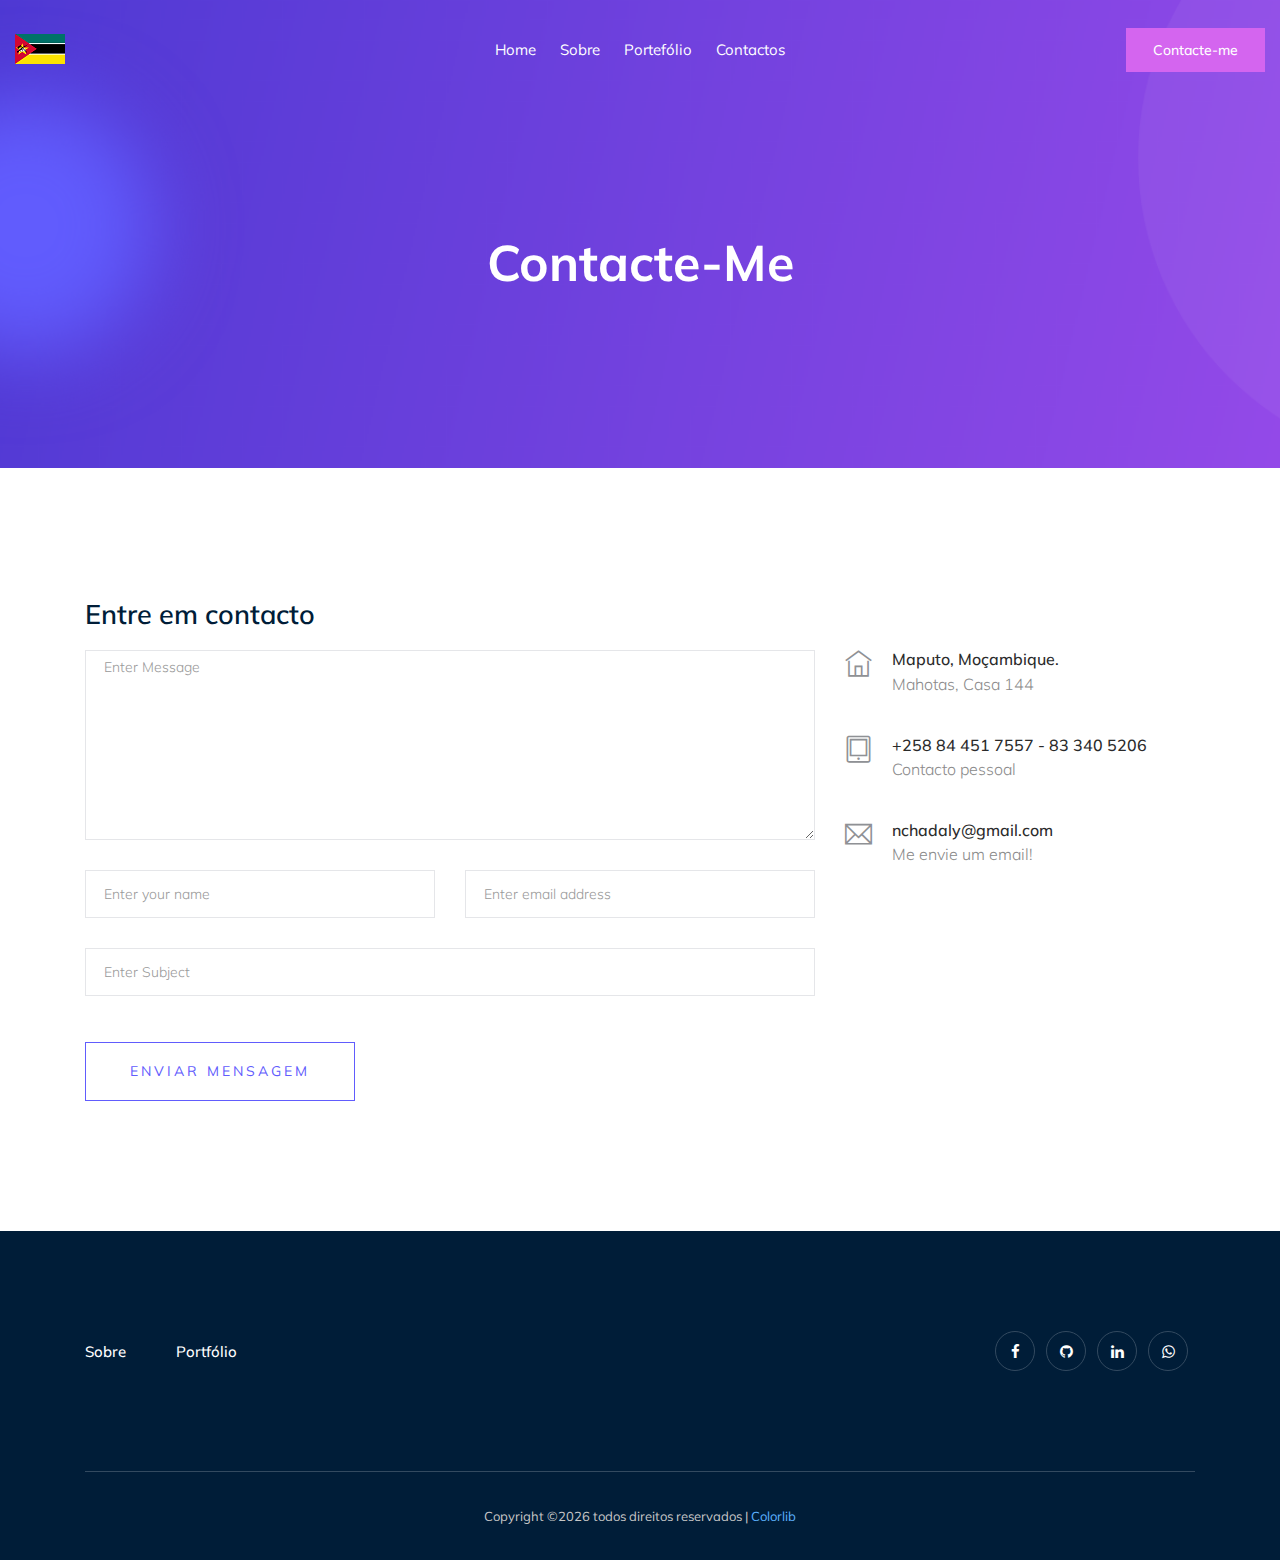
<file: contact.html>
<!doctype html>
<html class="no-js" lang="zxx">

<head>
    <meta charset="utf-8">
    <meta http-equiv="x-ua-compatible" content="ie=edge">
    <title>Nelson Chadali</title>
    <meta name="description" content="">
    <meta name="viewport" content="width=device-width, initial-scale=1">

    <!-- <link rel="manifest" href="site.webmanifest"> -->
    <!-- Place favicon.ico in the root directory -->

    <!-- CSS here -->
    <link rel="stylesheet" href="css/bootstrap.min.css">
    <link rel="stylesheet" href="css/owl.carousel.min.css">
    <link rel="stylesheet" href="css/magnific-popup.css">
    <link rel="stylesheet" href="css/font-awesome.min.css">
    <link rel="stylesheet" href="css/themify-icons.css">
    <link rel="stylesheet" href="css/nice-select.css">
    <link rel="stylesheet" href="css/flaticon.css">
    <link rel="stylesheet" href="css/gijgo.css">
    <link rel="stylesheet" href="css/animate.min.css">
    <link rel="stylesheet" href="css/slick.css">
    <link rel="stylesheet" href="css/slicknav.css">
    <link rel="stylesheet" href="css/style.css">
    <!-- <link rel="stylesheet" href="css/responsive.css"> -->
</head>

<body>
    <!--[if lte IE 9]>
            <p class="browserupgrade">You are using an <strong>outdated</strong> browser. Please <a href="https://browsehappy.com/">upgrade your browser</a> to improve your experience and security.</p>
        <![endif]-->

    <!-- header-start -->
    <header>
        <div class="header-area ">
            <div id="sticky-header" class="main-header-area">
                <div class="container-fluid">
                    <div class="row align-items-center">
                        <div class="col-xl-3 col-lg-2">
                            <div class="logo">
                                <a href="index.html">
                                    <img src="img/logo.png" alt="">
                                </a>
                            </div>
                        </div>
                        <div class="col-xl-6 col-lg-7">
                            <div class="main-menu  d-none d-lg-block">
                                <nav>
                                    <ul id="navigation">
                                      <li><a class="active" href="index.html">home</a></li>
                                      <li><a href="#">Sobre</a></li>
                                      <li><a href="portfolio.html">Portefólio</a></li>
                                      <li><a class="active" href="contact.html">Contactos</a></li>
                                    </ul>
                                </nav>
                            </div>
                        </div>
                        <div class="col-xl-3 col-lg-3 d-none d-lg-block">
                            <div class="Appointment">
                                <div class="book_btn d-none d-lg-block">
                                    <a href="https://wa.me/258844517557?text=Ola%20Nelson%20preciso%20dos%20seus%20servicos" target="_blank">Contacte-me</a>
                                </div>
                            </div>
                        </div>
                        <div class="col-12">
                            <div class="mobile_menu d-block d-lg-none"></div>
                        </div>
                    </div>

                </div>
            </div>
        </div>
    </header>
    <!-- header-end -->

    <!-- bradcam_area  -->
    <div class="bradcam_area bradcam_bg_1">
        <div class="container">
            <div class="row">
                <div class="col-xl-12">
                    <div class="bradcam_text text-center">
                        <h3>contacte-me</h3>
                    </div>
                </div>
            </div>
        </div>
    </div>
    <!-- /bradcam_area  -->

  <!-- ================ contact section start ================= -->
  <section class="contact-section section_padding">
    <div class="container">

      <div class="row">
        <div class="col-12">
          <h2 class="contact-title">Entre em contacto</h2>
        </div>
        <div class="col-lg-8">
          <form class="form-contact contact_form" action="contact_process.php" method="post" id="contactForm" novalidate="novalidate">
            <div class="row">
              <div class="col-12">
                <div class="form-group">
                  
                    <textarea class="form-control w-100" name="message" id="message" cols="30" rows="9" onfocus="this.placeholder = ''" onblur="this.placeholder = 'Enter Message'" placeholder = 'Enter Message'></textarea>
                </div>
              </div>
              <div class="col-sm-6">
                <div class="form-group">
                  <input class="form-control" name="name" id="name" type="text" onfocus="this.placeholder = ''" onblur="this.placeholder = 'Enter your name'" placeholder = 'Enter your name'>
                </div>
              </div>
              <div class="col-sm-6">
                <div class="form-group">
                  <input class="form-control" name="email" id="email" type="email" onfocus="this.placeholder = ''" onblur="this.placeholder = 'Enter email address'" placeholder = 'Enter email address'>
                </div>
              </div>
              <div class="col-12">
                <div class="form-group">
                  <input class="form-control" name="subject" id="subject" type="text" onfocus="this.placeholder = ''" onblur="this.placeholder = 'Enter Subject'" placeholder = 'Enter Subject'>
                </div>
              </div>
            </div>
            <div class="form-group mt-3">
              <button type="submit" class="button button-contactForm btn_4 boxed-btn">Enviar mensagem</button>
            </div>
          </form>
        </div>
        <div class="col-lg-4">
          <div class="media contact-info">
            <span class="contact-info__icon"><i class="ti-home"></i></span>
            <div class="media-body">
              <h3>Maputo, Moçambique.</h3>
              <p>Mahotas, Casa 144</p>
            </div>
          </div>
          <div class="media contact-info">
            <span class="contact-info__icon"><i class="ti-tablet"></i></span>
            <div class="media-body">
              <h3>+258 84 451 7557 - 83 340 5206</h3>
              <p>Contacto pessoal</p>
            </div>
          </div>
          <div class="media contact-info">
            <span class="contact-info__icon"><i class="ti-email"></i></span>
            <div class="media-body">
              <h3>nchadaly@gmail.com</h3>
              <p>Me envie um email!</p>
            </div>
          </div>
        </div>
      </div>
    </div>
  </section>
  <!-- ================ contact section end ================= -->

  <!-- footer start -->
  <footer class="footer">
      <div class="footer_top">
          <div class="container">
              <div class="row align-items-center">
                  <div class="col-xl-6 col-md-6">
                      <div class="menu_links">
                          <ul>
                              <li><a href="#">Sobre</a></li>
                              <li><a href="portfolio.html">Portfólio</a></li>
                          </ul>
                      </div>
                  </div>
                  <div class="col-xl-6 col-md-6">
                      <div class="socail_links">
                          <ul>
                            <li><a href="https://www.facebook.com/nelc.chadss" target="_blank"> <i class="fa fa-facebook"></i> </a></li>
                           <li><a href="https://github.com/NelsonChad" target="_blank"> <i class="fa fa-github"></i> </a></li>
                            <li><a href="https://www.linkedin.com/in/nelson-chadali-38747710a/" target="_blank"> <i class="fa fa-linkedin"></i> </a></li>
                            <li><a href="https://wa.me/258844517557?text=Ola%20Nelson%20preciso%20dos%20seus%20servicos" target="_blank"> <i class="fa fa-whatsapp"></i> </a></li>
                          </ul>
                      </div>
                  </div>
              </div>
          </div>
      </div>
      <div class="copy-right_text">
          <div class="container">
              <div class="footer_border"></div>
              <div class="row">
                  <div class="col-xl-12">
                      <p class="copy_right text-center">
                        <!-- Link back to Colorlib can't be removed. Template is licensed under CC BY 3.0. -->
                        Copyright &copy;<script>document.write(new Date().getFullYear());</script> todos direitos reservados | <a href="https://colorlib.com" target="_blank">Colorlib</a>
                        <!-- Link back to Colorlib can't be removed. Template is licensed under CC BY 3.0. -->
                      </p>
                  </div>
              </div>
          </div>
      </div>
  </footer>
  <!--/ footer end  -->

  <!-- JS here -->
  <script src="js/vendor/modernizr-3.5.0.min.js"></script>
  <script src="js/vendor/jquery-1.12.4.min.js"></script>
  <script src="js/popper.min.js"></script>
  <script src="js/bootstrap.min.js"></script>
  <script src="js/owl.carousel.min.js"></script>
  <script src="js/isotope.pkgd.min.js"></script>
  <script src="js/ajax-form.js"></script>
  <script src="js/waypoints.min.js"></script>
  <script src="js/jquery.counterup.min.js"></script>
  <script src="js/imagesloaded.pkgd.min.js"></script>
  <script src="js/scrollIt.js"></script>
  <script src="js/jquery.scrollUp.min.js"></script>
  <script src="js/wow.min.js"></script>
  <script src="js/nice-select.min.js"></script>
  <script src="js/jquery.slicknav.min.js"></script>
  <script src="js/jquery.magnific-popup.min.js"></script>
  <script src="js/plugins.js"></script>
  <script src="js/gijgo.min.js"></script>

  <!--contact js-->
  <script src="js/contact.js"></script>
  <script src="js/jquery.ajaxchimp.min.js"></script>
  <script src="js/jquery.form.js"></script>
  <script src="js/jquery.validate.min.js"></script>
  <script src="js/mail-script.js"></script>

  <script src="js/main.js"></script>
</body>

</html>
</file>
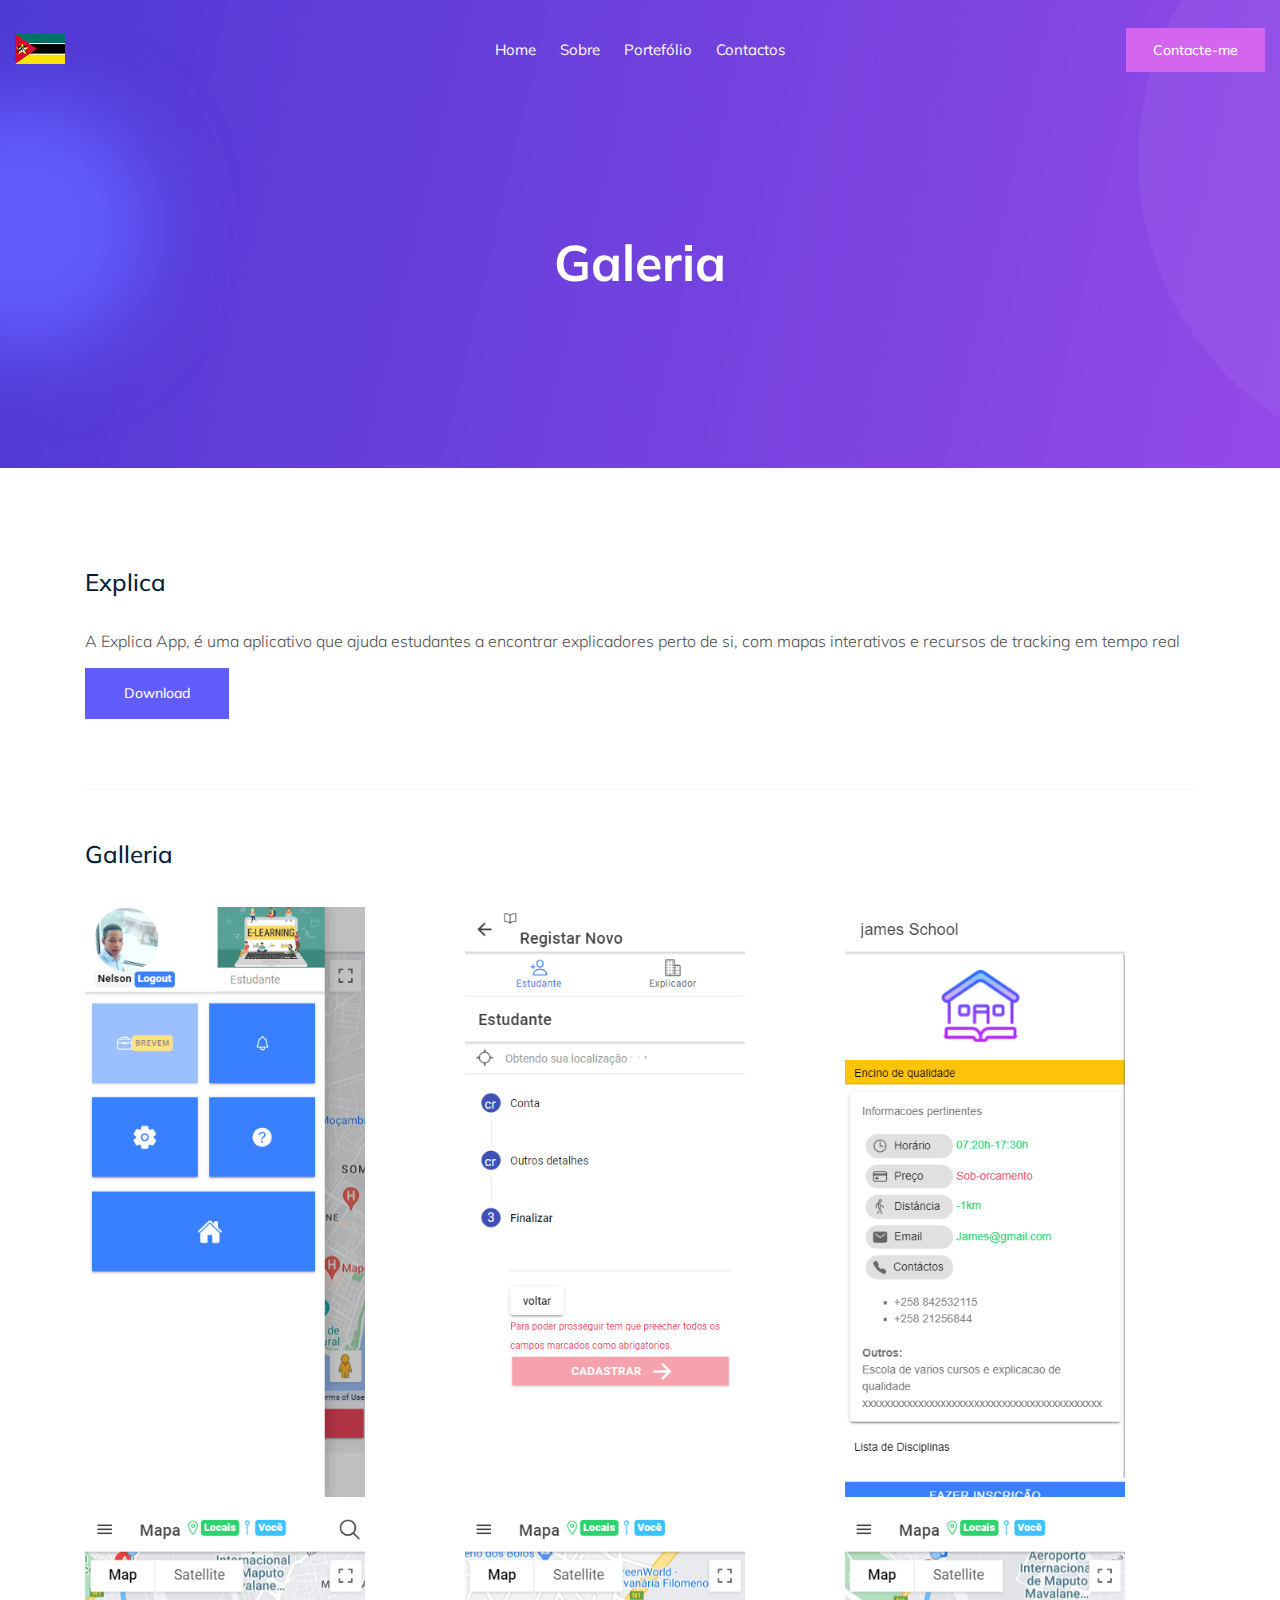
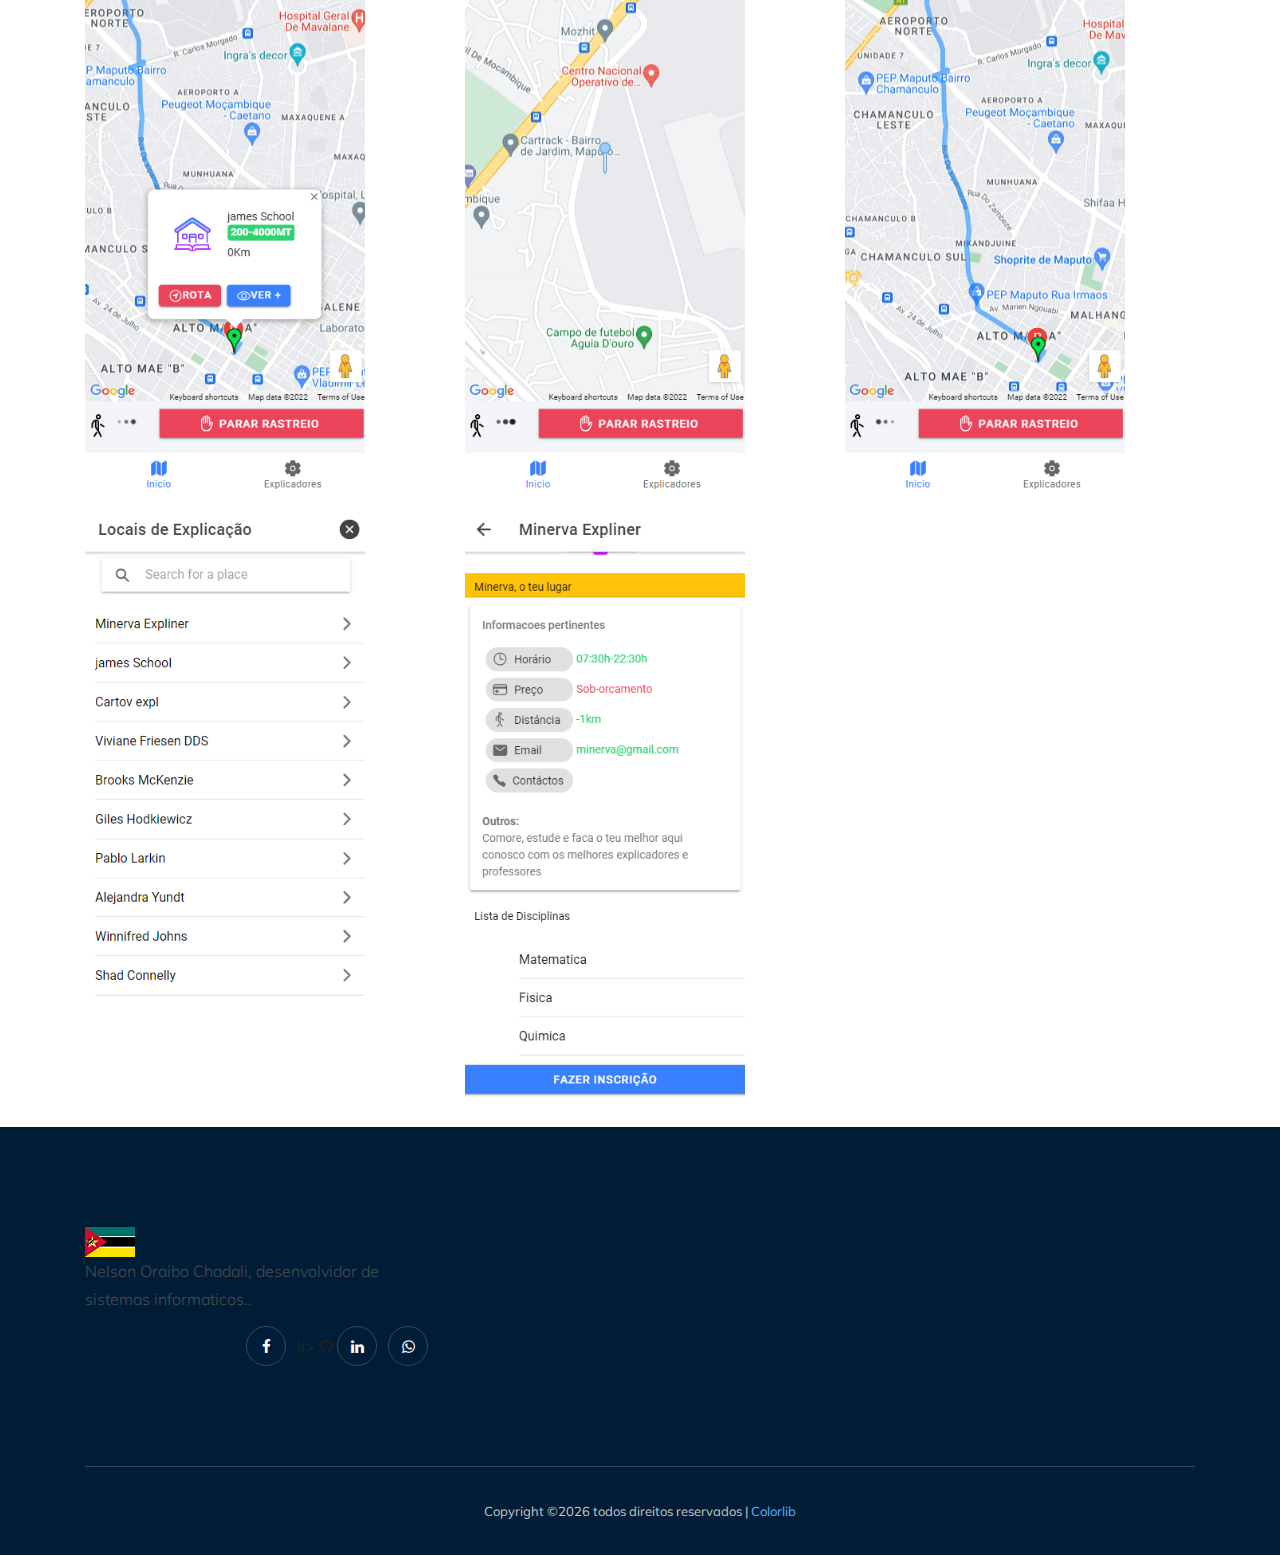
<file: explica.html>
<!doctype html>
<html class="no-js" lang="zxx">

<head>
	<meta charset="utf-8">
	<meta http-equiv="x-ua-compatible" content="ie=edge">
	<title>Nelson Chadali</title>
	<meta name="description" content="">
	<meta name="viewport" content="width=device-width, initial-scale=1">

	<!-- <link rel="manifest" href="site.webmanifest"> -->
	<!-- Place favicon.ico in the root directory -->

	<!-- CSS here -->
	<link rel="stylesheet" href="css/bootstrap.min.css">
	<link rel="stylesheet" href="css/owl.carousel.min.css">
	<link rel="stylesheet" href="css/magnific-popup.css">
	<link rel="stylesheet" href="css/font-awesome.min.css">
	<link rel="stylesheet" href="css/themify-icons.css">
	<link rel="stylesheet" href="css/nice-select.css">
	<link rel="stylesheet" href="css/flaticon.css">
	<link rel="stylesheet" href="css/gijgo.css">
	<link rel="stylesheet" href="css/animate.min.css">
	<link rel="stylesheet" href="css/slicknav.css">
	<link rel="stylesheet" href="css/style.css">
	<!-- <link rel="stylesheet" href="css/responsive.css"> -->
</head>

<body>
	<!--[if lte IE 9]>
            <p class="browserupgrade">You are using an <strong>outdated</strong> browser. Please <a href="https://browsehappy.com/">upgrade your browser</a> to improve your experience and security.</p>
        <![endif]-->

    <!-- header-start -->
    <header>
			<div class="header-area ">
				<div id="sticky-header" class="main-header-area">
					<div class="container-fluid">
						<div class="row align-items-center">
							<div class="col-xl-3 col-lg-2">
								<div class="logo">
									<a href="index.html">
										<img src="img/logo.png" alt="">
									</a>
								</div>
							</div>
							<div class="col-xl-6 col-lg-7">
								<div class="main-menu  d-none d-lg-block">
									<nav>
										<ul id="navigation">
											<ul id="navigation">
												<li><a class="active" href="index.html">home</a></li>
												<li><a href="#">Sobre</a></li>
												<li><a href="portfolio.html">Portefólio</a></li>
												<li><a href="contact.html">Contactos</a></li>
											</ul>
										</ul>
									</nav>
								</div>
							</div>
							<div class="col-xl-3 col-lg-3 d-none d-lg-block">
								<div class="Appointment">
									<div class="book_btn d-none d-lg-block">
										<a href="https://wa.me/258844517557?text=Ola%20Nelson%20preciso%20dos%20seus%20servicos" target="_blank">Contacte-me</a>
									</div>
								</div>
							</div>
							<div class="col-12">
								<div class="mobile_menu d-block d-lg-none"></div>
							</div>
						</div>
	
					</div>
				</div>
			</div>
		</header>
		<!-- header-end -->
	
		<!-- bradcam_area  -->
		<div class="bradcam_area bradcam_bg_1">
			<div class="container">
				<div class="row">
					<div class="col-xl-12">
						<div class="bradcam_text text-center">
							<h3>Galeria</h3>
						</div>
					</div>
				</div>
			</div>
		</div>
		<!-- /bradcam_area  -->

	<!-- Start Sample Area -->
	<section class="sample-text-area">
		<div class="container box_1170">
			<h3 class="text-heading">Explica</h3>
			<p class="sample-text">
				A Explica App, é uma aplicativo que ajuda estudantes a encontrar explicadores perto de si, com mapas interativos e recursos de tracking em tempo real
			</p>
			<a class="boxed-btn3" href="./downloads/explica.apk" target="_blank">Download</a>
		</div>
	</section>
	<!-- End Sample Area -->


	<!-- Start Align Area -->
	<div class="whole-wrap">
		<div class="container box_1170">
			<div class="section-top-border">
				<h3>Galleria</h3>
				<div class="row gallery-item">
					<div class="col-md-4" style="height: 600px !important; padding-bottom: 10px;">
						<a href="img/gallery/explica/e8.png" class="img-pop-up">
							<div class="single-gallery-image" style="background: url(img/gallery/explica/e8.png); height: 100%!important; width: 80%;;"></div>
						</a>
					</div>
					<div class="col-md-4" style="height: 600px !important; padding-bottom: 10px;">
						<a href="img/gallery/explica/e9.png" class="img-pop-up">
							<div class="single-gallery-image" style="background: url(img/gallery/explica/e9.png); height: 100%!important; width: 80%;;"></div>
						</a>
					</div>
					<div class="col-md-4" style="height: 600px !important; padding-bottom: 10px;">
						<a href="img/gallery/explica/e1.png" class="img-pop-up">
							<div class="single-gallery-image" style="background: url(img/gallery/explica/e1.png); height: 100%!important; width: 80%;;"></div>
						</a>
					</div>
					<div class="col-md-4" style="height: 600px !important; padding-bottom: 10px;">
						<a href="img/gallery/explica/e2.png" class="img-pop-up">
							<div class="single-gallery-image" style="background: url(img/gallery/explica/e2.png); height: 100%!important; width: 80%;;"></div>
						</a>
					</div>
					<div class="col-md-4" style="height: 600px !important; padding-bottom: 10px;">
						<a href="img/gallery/explica/e3.png" class="img-pop-up">
							<div class="single-gallery-image" style="background: url(img/gallery/explica/e3.png); height: 100%!important; width: 80%;;"></div>
						</a>
					</div>
					<div class="col-md-4" style="height: 600px !important; padding-bottom: 10px;">
						<a href="img/gallery/explica/e4.png" class="img-pop-up">
							<div class="single-gallery-image" style="background: url(img/gallery/explica/e4.png); height: 100%!important; width: 80%;;"></div>
						</a>
					</div>					
					<div class="col-md-4" style="height: 600px !important; padding-bottom: 10px;">
						<a href="img/gallery/explica/e5.png" class="img-pop-up">
							<div class="single-gallery-image" style="background: url(img/gallery/explica/e5.png); height: 100%!important; width: 80%;;"></div>
						</a>
					</div>
					<div class="col-md-4" style="height: 600px !important; padding-bottom: 10px;">
						<a href="img/gallery/explica/e7.png" class="img-pop-up">
							<div class="single-gallery-image" style="background: url(img/gallery/explica/e7.png); height: 100%!important; width: 80%;;"></div>
						</a>
					</div>
				</div>
			</div>
		</div>
	</div>
	<!-- End Align Area -->

    <!-- footer start -->
    <footer class="footer">
        <div class="footer_top">
            <div class="container">
                <div class="row align-items-center">
                    <div class="col-xl-4 col-md-6 col-lg-4">
                        <div class="footer_widget">
                            <div class="footer_logo">
                                <a href="#">
                                    <img src="img/logo.png" alt="">
                                </a>
                            </div>
                            <p>
                                Nelson Oraibo Chadali, desenvolvidor de sistemas informaticos..
                            </p>
                            <div class="socail_links">
                                <ul>
                                    <li><a href="https://www.facebook.com/nelc.chadss" target="_blank"> <i class="fa fa-facebook"></i> </a></li>
									li><a href="https://github.com/NelsonChad" target="_blank"> <i class="fa fa-github"></i> </a></li>
									<li><a href="https://www.linkedin.com/in/nelson-chadali-38747710a/" target="_blank"> <i class="fa fa-linkedin"></i> </a></li>
									<li><a href="https://wa.me/258844517557?text=Ola%20Nelson%20preciso%20dos%20seus%20servicos" target="_blank"> <i class="fa fa-whatsapp"></i> </a></li>
                                </ul>
                            </div>

                        </div>
                    </div>
                    
                </div>
            </div>
        </div>
        <div class="copy-right_text">
            <div class="container">
                <div class="footer_border"></div>
                <div class="row">
                    <div class="col-xl-12">
                        <p class="copy_right text-center">
                            <!-- Link back to Colorlib can't be removed. Template is licensed under CC BY 3.0. -->
							Copyright &copy;<script>document.write(new Date().getFullYear());</script> todos direitos reservados | <a href="https://colorlib.com" target="_blank">Colorlib</a>
							<!-- Link back to Colorlib can't be removed. Template is licensed under CC BY 3.0. -->
                        </p>
                    </div>
                </div>
            </div>
        </div>
    </footer>
    <!--/ footer end  -->

	<!-- JS here -->
	<script src="js/vendor/modernizr-3.5.0.min.js"></script>
	<script src="js/vendor/jquery-1.12.4.min.js"></script>
	<script src="js/popper.min.js"></script>
	<script src="js/bootstrap.min.js"></script>
	<script src="js/owl.carousel.min.js"></script>
	<script src="js/isotope.pkgd.min.js"></script>
	<script src="js/ajax-form.js"></script>
	<script src="js/waypoints.min.js"></script>
	<script src="js/jquery.counterup.min.js"></script>
	<script src="js/imagesloaded.pkgd.min.js"></script>
	<script src="js/scrollIt.js"></script>
	<script src="js/jquery.scrollUp.min.js"></script>
	<script src="js/wow.min.js"></script>
	<script src="js/nice-select.min.js"></script>
	<script src="js/jquery.slicknav.min.js"></script>
	<script src="js/jquery.magnific-popup.min.js"></script>
	<script src="js/plugins.js"></script>
	<script src="js/gijgo.min.js"></script>

	<!--contact js-->
	<script src="js/contact.js"></script>
	<script src="js/jquery.ajaxchimp.min.js"></script>
	<script src="js/jquery.form.js"></script>
	<script src="js/jquery.validate.min.js"></script>
	<script src="js/mail-script.js"></script>

	<script src="js/main.js"></script>
    <script>
        $('#datepicker').datepicker({
            iconsLibrary: 'fontawesome',
            icons: {
             rightIcon: '<span class="fa fa-caret-down"></span>'
         }
        });
        $('#datepicker2').datepicker({
            iconsLibrary: 'fontawesome',
            icons: {
             rightIcon: '<span class="fa fa-caret-down"></span>'
         }

        });
    </script>
</body>
</html>
</file>
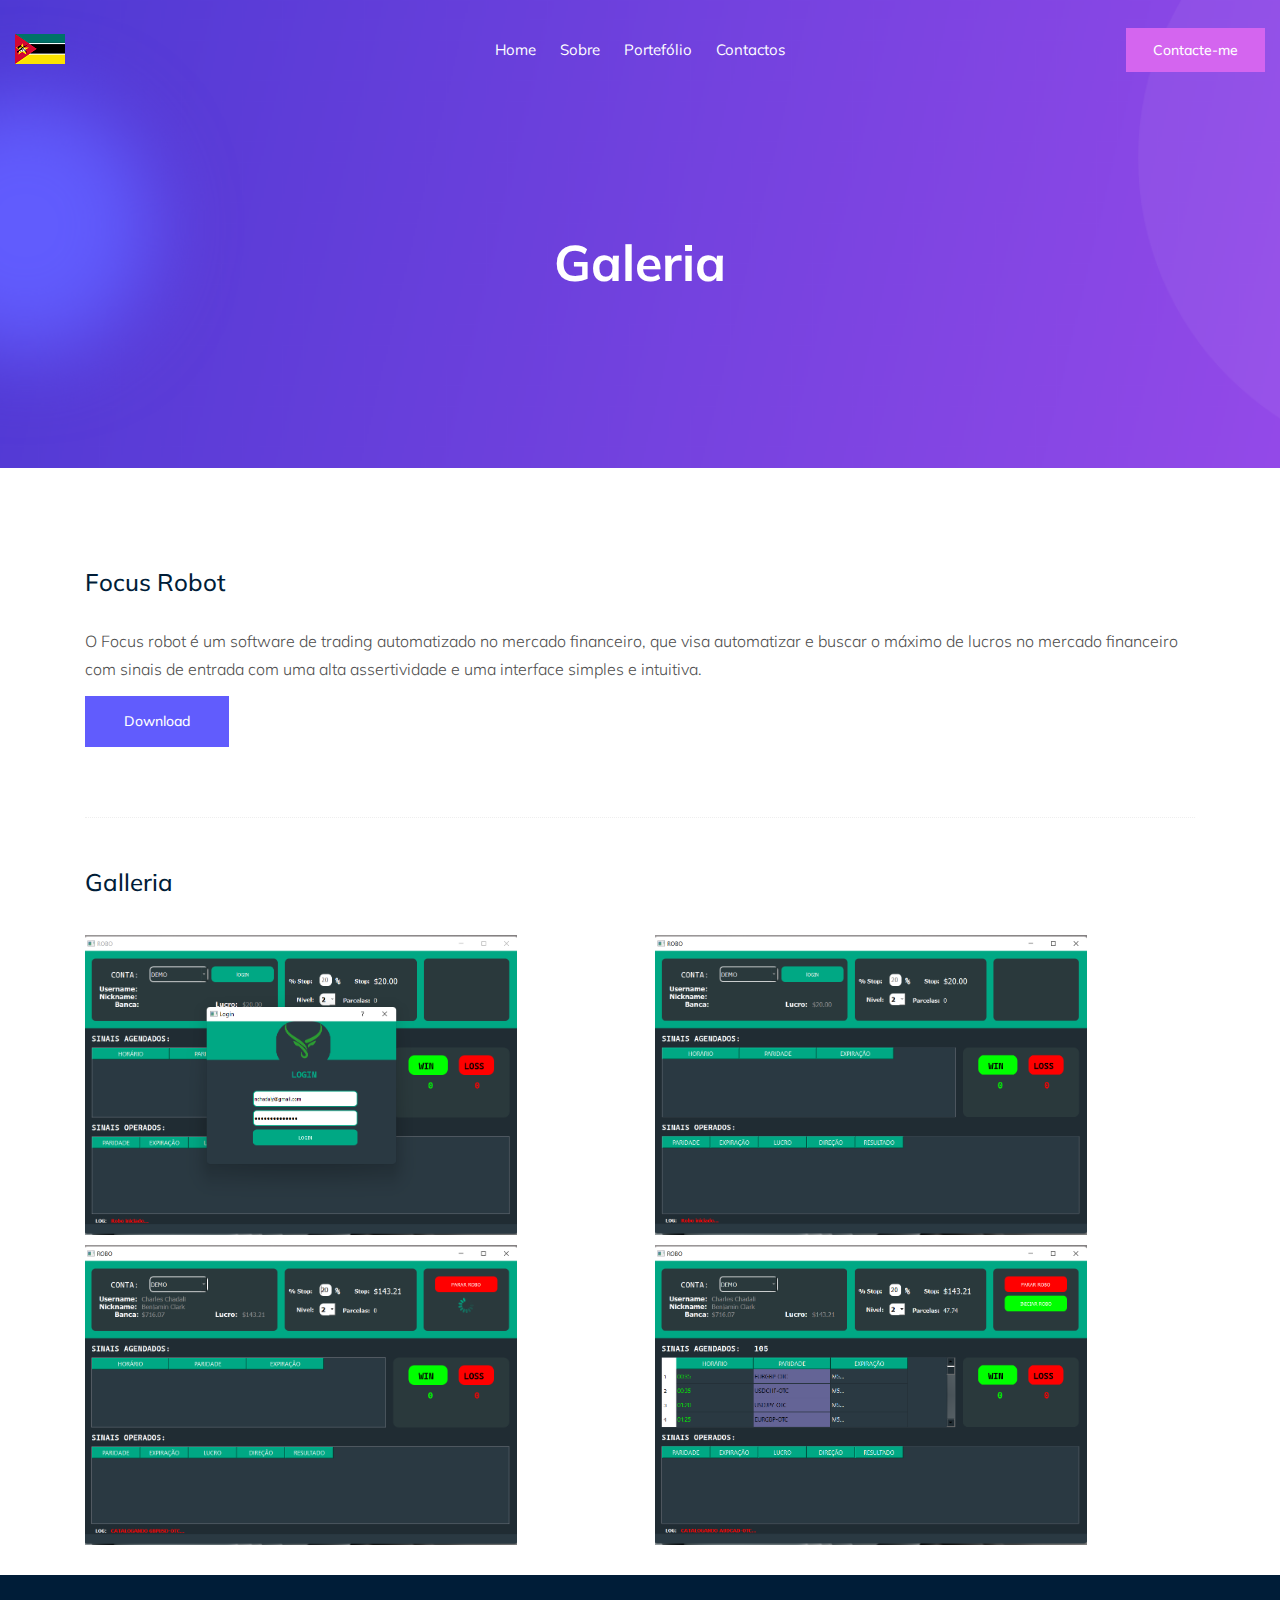
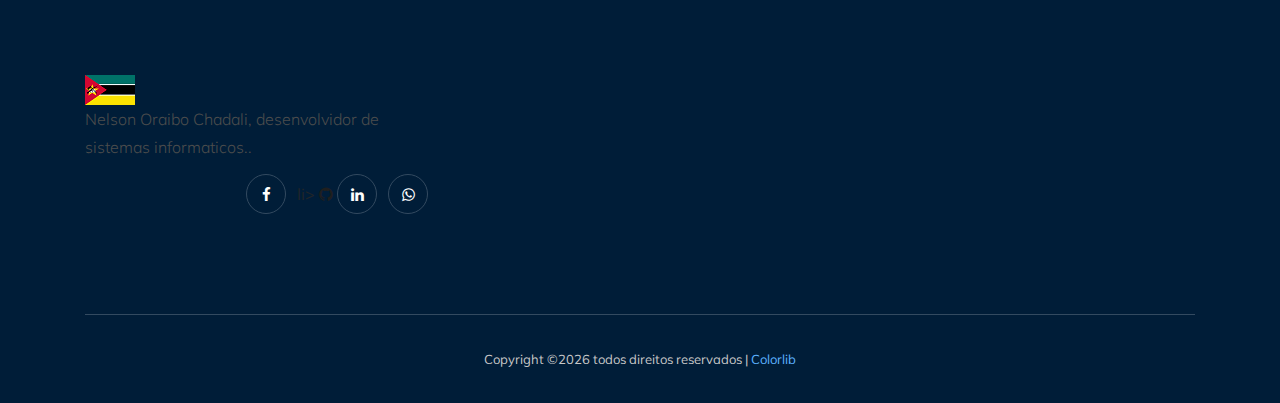
<file: focus.html>
<!doctype html>
<html class="no-js" lang="zxx">

<head>
	<meta charset="utf-8">
	<meta http-equiv="x-ua-compatible" content="ie=edge">
	<title>Nelson Chadali</title>
	<meta name="description" content="">
	<meta name="viewport" content="width=device-width, initial-scale=1">

	<!-- <link rel="manifest" href="site.webmanifest"> -->
	<!-- Place favicon.ico in the root directory -->

	<!-- CSS here -->
	<link rel="stylesheet" href="css/bootstrap.min.css">
	<link rel="stylesheet" href="css/owl.carousel.min.css">
	<link rel="stylesheet" href="css/magnific-popup.css">
	<link rel="stylesheet" href="css/font-awesome.min.css">
	<link rel="stylesheet" href="css/themify-icons.css">
	<link rel="stylesheet" href="css/nice-select.css">
	<link rel="stylesheet" href="css/flaticon.css">
	<link rel="stylesheet" href="css/gijgo.css">
	<link rel="stylesheet" href="css/animate.min.css">
	<link rel="stylesheet" href="css/slicknav.css">
	<link rel="stylesheet" href="css/style.css">
	<!-- <link rel="stylesheet" href="css/responsive.css"> -->
</head>

<body>
	<!--[if lte IE 9]>
            <p class="browserupgrade">You are using an <strong>outdated</strong> browser. Please <a href="https://browsehappy.com/">upgrade your browser</a> to improve your experience and security.</p>
        <![endif]-->

    <!-- header-start -->
    <header>
			<div class="header-area ">
				<div id="sticky-header" class="main-header-area">
					<div class="container-fluid">
						<div class="row align-items-center">
							<div class="col-xl-3 col-lg-2">
								<div class="logo">
									<a href="index.html">
										<img src="img/logo.png" alt="">
									</a>
								</div>
							</div>
							<div class="col-xl-6 col-lg-7">
								<div class="main-menu  d-none d-lg-block">
									<nav>
										<ul id="navigation">
											<ul id="navigation">
												<li><a class="active" href="index.html">home</a></li>
												<li><a href="#">Sobre</a></li>
												<li><a href="portfolio.html">Portefólio</a></li>
												<li><a href="contact.html">Contactos</a></li>
											</ul>
										</ul>
									</nav>
								</div>
							</div>
							<div class="col-xl-3 col-lg-3 d-none d-lg-block">
								<div class="Appointment">
									<div class="book_btn d-none d-lg-block">
										<a href="https://wa.me/258844517557?text=Ola%20Nelson%20preciso%20dos%20seus%20servicos" target="_blank">Contacte-me</a>
									</div>
								</div>
							</div>
							<div class="col-12">
								<div class="mobile_menu d-block d-lg-none"></div>
							</div>
						</div>
	
					</div>
				</div>
			</div>
		</header>
		<!-- header-end -->
	
		<!-- bradcam_area  -->
		<div class="bradcam_area bradcam_bg_1">
			<div class="container">
				<div class="row">
					<div class="col-xl-12">
						<div class="bradcam_text text-center">
							<h3>Galeria</h3>
						</div>
					</div>
				</div>
			</div>
		</div>
		<!-- /bradcam_area  -->

	<!-- Start Sample Area -->
	<section class="sample-text-area">
		<div class="container box_1170">
			<h3 class="text-heading">Focus Robot</h3>
			<p class="sample-text">
				O Focus robot é um software de trading automatizado no mercado financeiro, que visa automatizar e buscar
				 o máximo de lucros no mercado financeiro com sinais de entrada com uma alta assertividade e uma interface
				 simples e intuitiva.

			</p>
			<a class="boxed-btn3" href="#">Download</a>
		</div>
	</section>
	<!-- End Sample Area -->


	<!-- Start Align Area -->
	<div class="whole-wrap">
		<div class="container box_1170">
			<div class="section-top-border">
				<h3>Galleria</h3>
				<div class="row gallery-item">
					<div class="col-md-6" style="height: 310px !important; padding-bottom: 10px;">
						<a href="img/gallery/focus/Capture2.PNG" class="img-pop-up">
							<div class="single-gallery-image" style="background: url(img/gallery/focus/Capture2.PNG); height: 100%!important; width: 80%;;"></div>
						</a>
					</div>
					<div class="col-md-6" style="height: 310px !important; padding-bottom: 10px;">
						<a href="img/gallery/focus/Capture.PNG" class="img-pop-up">
							<div class="single-gallery-image" style="background: url(img/gallery/focus/Capture.PNG); height: 100%!important; width: 80%;;"></div>
						</a>
					</div>
					<div class="col-md-6" style="height: 310px !important; padding-bottom: 10px;">
						<a href="img/gallery/focus/Capture3.PNG" class="img-pop-up">
							<div class="single-gallery-image" style="background: url(img/gallery/focus/Capture3.PNG); height: 100%!important; width: 80%;;"></div>
						</a>
					</div>
					<div class="col-md-6" style="height: 310px !important; padding-bottom: 10px;">
						<a href="img/gallery/focus/Capture4.PNG" class="img-pop-up">
							<div class="single-gallery-image" style="background: url(img/gallery/focus/Capture4.PNG); height: 100%!important; width: 80%;;"></div>
						</a>
					</div>					
	
				</div>
			</div>
		</div>
	</div>
	<!-- End Align Area -->

    <!-- footer start -->
    <footer class="footer">
        <div class="footer_top">
            <div class="container">
                <div class="row align-items-center">
                    <div class="col-xl-4 col-md-6 col-lg-4">
                        <div class="footer_widget">
                            <div class="footer_logo">
                                <a href="#">
                                    <img src="img/logo.png" alt="">
                                </a>
                            </div>
                            <p>
                                Nelson Oraibo Chadali, desenvolvidor de sistemas informaticos..
                            </p>
                            <div class="socail_links">
                                <ul>
                                    <li><a href="https://www.facebook.com/nelc.chadss" target="_blank"> <i class="fa fa-facebook"></i> </a></li>
									li><a href="https://github.com/NelsonChad" target="_blank"> <i class="fa fa-github"></i> </a></li>
									<li><a href="https://www.linkedin.com/in/nelson-chadali-38747710a/" target="_blank"> <i class="fa fa-linkedin"></i> </a></li>
									<li><a href="https://wa.me/258844517557?text=Ola%20Nelson%20preciso%20dos%20seus%20servicos" target="_blank"> <i class="fa fa-whatsapp"></i> </a></li>
                                </ul>
                            </div>

                        </div>
                    </div>
                    
                </div>
            </div>
        </div>
        <div class="copy-right_text">
            <div class="container">
                <div class="footer_border"></div>
                <div class="row">
                    <div class="col-xl-12">
                        <p class="copy_right text-center">
                            <!-- Link back to Colorlib can't be removed. Template is licensed under CC BY 3.0. -->
							Copyright &copy;<script>document.write(new Date().getFullYear());</script> todos direitos reservados | <a href="https://colorlib.com" target="_blank">Colorlib</a>
							<!-- Link back to Colorlib can't be removed. Template is licensed under CC BY 3.0. -->
                        </p>
                    </div>
                </div>
            </div>
        </div>
    </footer>
    <!--/ footer end  -->

	<!-- JS here -->
	<script src="js/vendor/modernizr-3.5.0.min.js"></script>
	<script src="js/vendor/jquery-1.12.4.min.js"></script>
	<script src="js/popper.min.js"></script>
	<script src="js/bootstrap.min.js"></script>
	<script src="js/owl.carousel.min.js"></script>
	<script src="js/isotope.pkgd.min.js"></script>
	<script src="js/ajax-form.js"></script>
	<script src="js/waypoints.min.js"></script>
	<script src="js/jquery.counterup.min.js"></script>
	<script src="js/imagesloaded.pkgd.min.js"></script>
	<script src="js/scrollIt.js"></script>
	<script src="js/jquery.scrollUp.min.js"></script>
	<script src="js/wow.min.js"></script>
	<script src="js/nice-select.min.js"></script>
	<script src="js/jquery.slicknav.min.js"></script>
	<script src="js/jquery.magnific-popup.min.js"></script>
	<script src="js/plugins.js"></script>
	<script src="js/gijgo.min.js"></script>

	<!--contact js-->
	<script src="js/contact.js"></script>
	<script src="js/jquery.ajaxchimp.min.js"></script>
	<script src="js/jquery.form.js"></script>
	<script src="js/jquery.validate.min.js"></script>
	<script src="js/mail-script.js"></script>

	<script src="js/main.js"></script>
    <script>
        $('#datepicker').datepicker({
            iconsLibrary: 'fontawesome',
            icons: {
             rightIcon: '<span class="fa fa-caret-down"></span>'
         }
        });
        $('#datepicker2').datepicker({
            iconsLibrary: 'fontawesome',
            icons: {
             rightIcon: '<span class="fa fa-caret-down"></span>'
         }

        });
    </script>
</body>
</html>
</file>
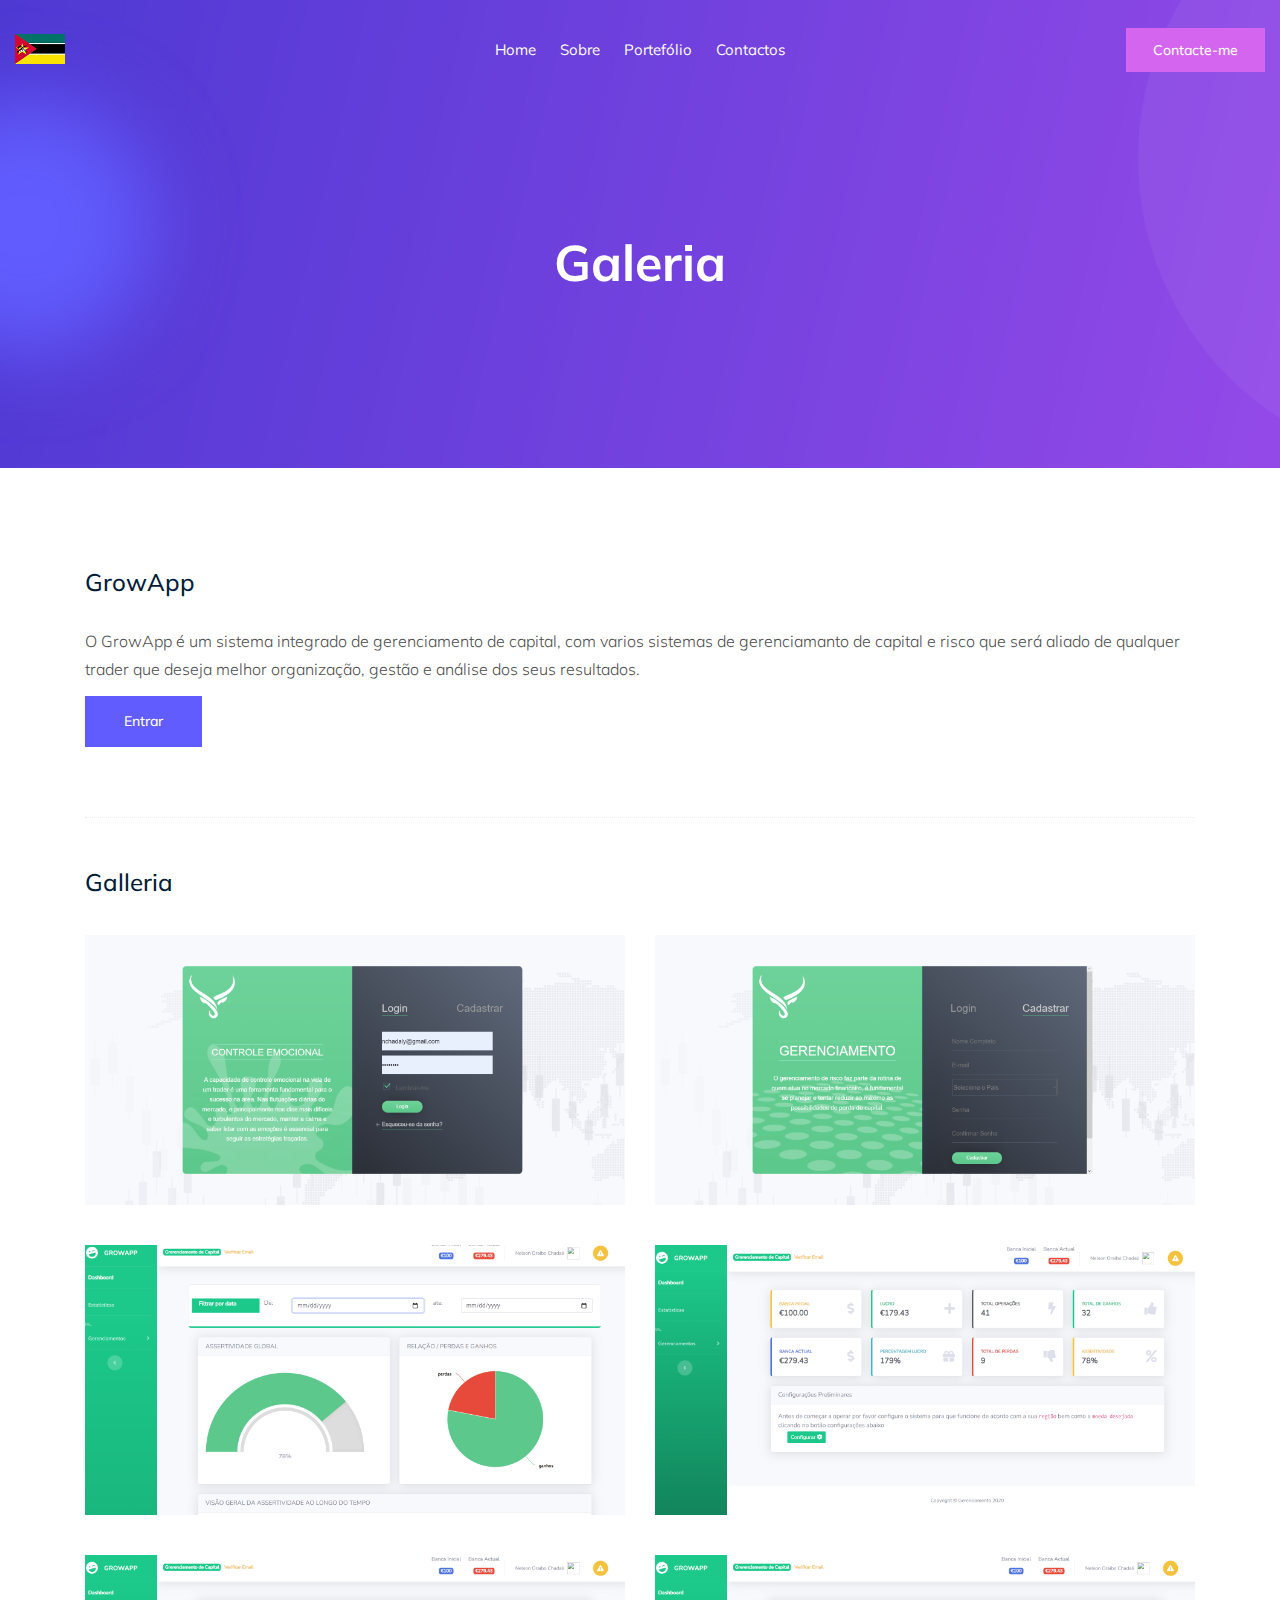
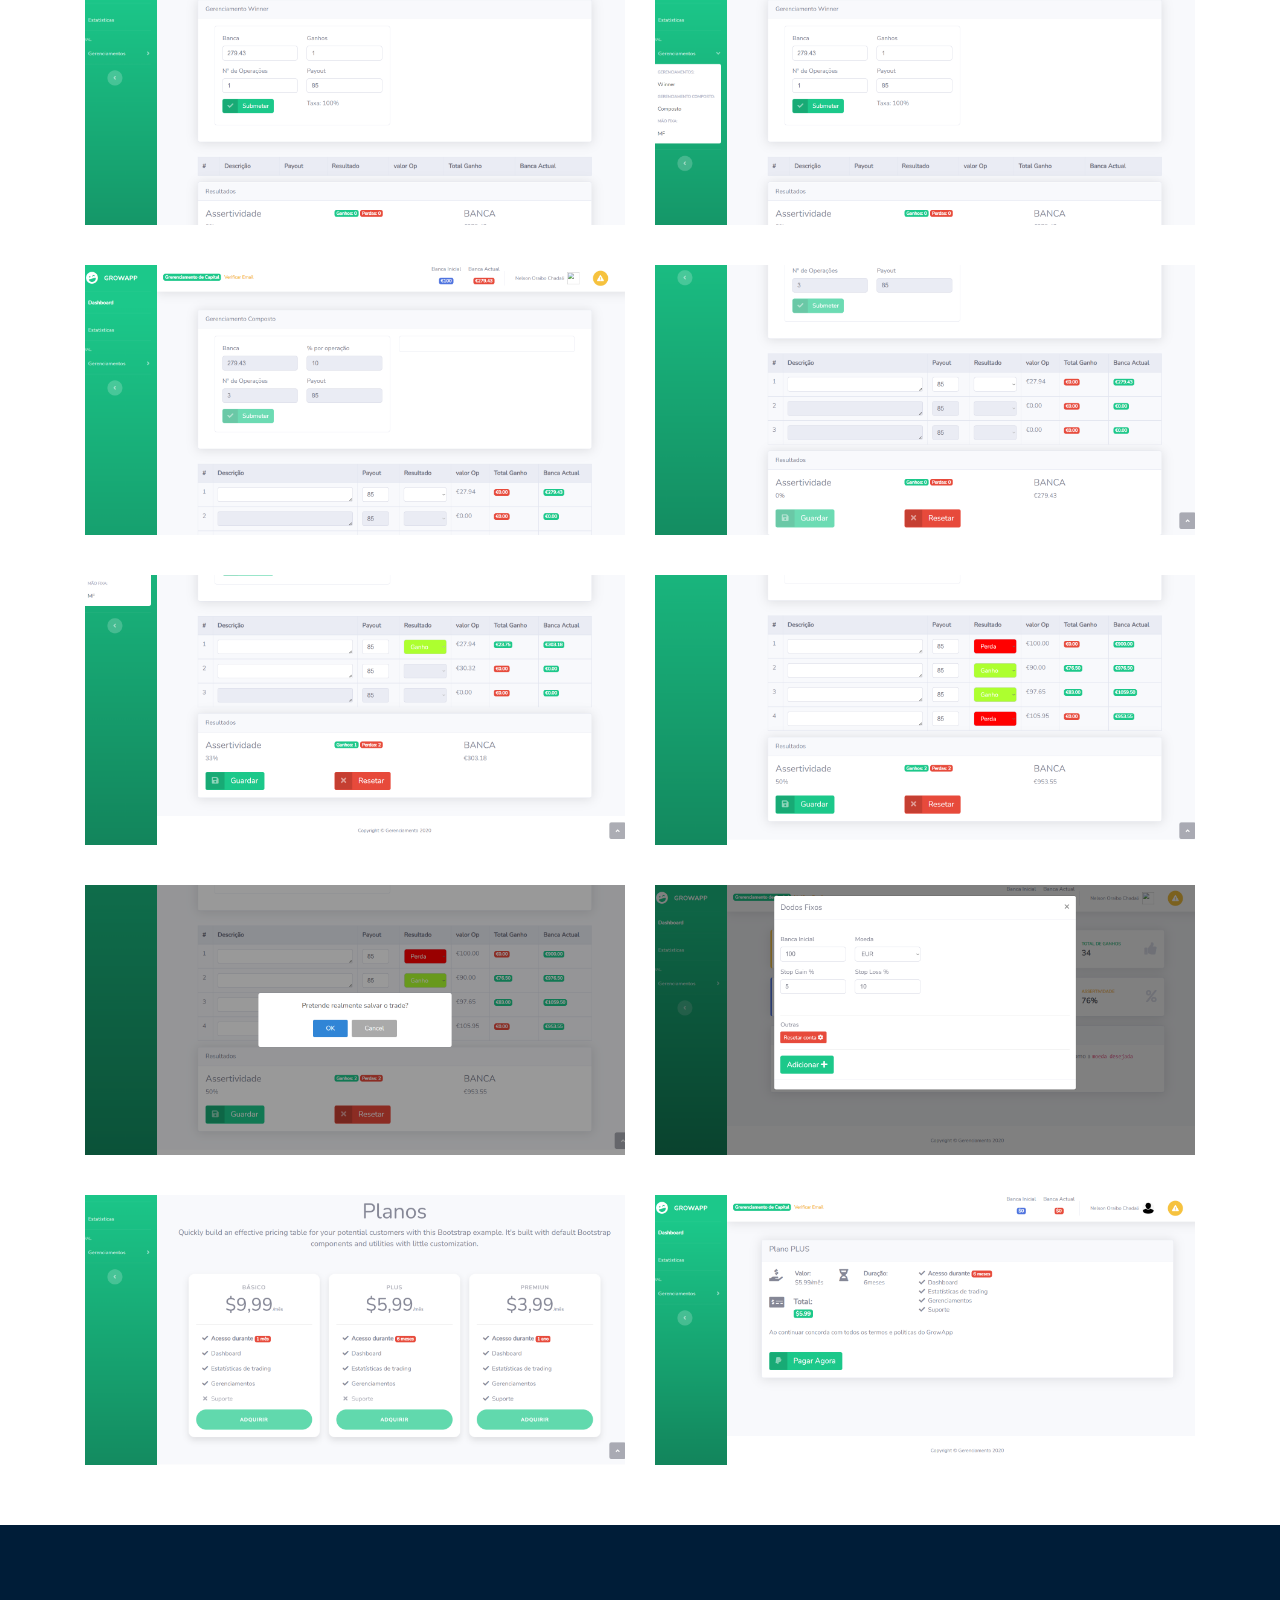
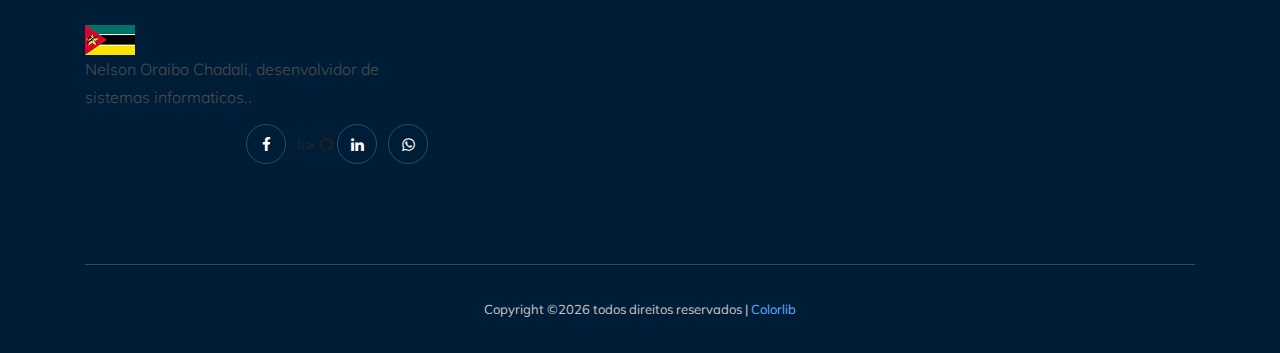
<file: growapp.html>
<!doctype html>
<html class="no-js" lang="zxx">

<head>
	<meta charset="utf-8">
	<meta http-equiv="x-ua-compatible" content="ie=edge">
	<title>Nelson Chadali</title>
	<meta name="description" content="">
	<meta name="viewport" content="width=device-width, initial-scale=1">

	<!-- <link rel="manifest" href="site.webmanifest"> -->
	<!-- Place favicon.ico in the root directory -->

	<!-- CSS here -->
	<link rel="stylesheet" href="css/bootstrap.min.css">
	<link rel="stylesheet" href="css/owl.carousel.min.css">
	<link rel="stylesheet" href="css/magnific-popup.css">
	<link rel="stylesheet" href="css/font-awesome.min.css">
	<link rel="stylesheet" href="css/themify-icons.css">
	<link rel="stylesheet" href="css/nice-select.css">
	<link rel="stylesheet" href="css/flaticon.css">
	<link rel="stylesheet" href="css/gijgo.css">
	<link rel="stylesheet" href="css/animate.min.css">
	<link rel="stylesheet" href="css/slicknav.css">
	<link rel="stylesheet" href="css/style.css">
	<!-- <link rel="stylesheet" href="css/responsive.css"> -->
</head>

<body>
	<!--[if lte IE 9]>
            <p class="browserupgrade">You are using an <strong>outdated</strong> browser. Please <a href="https://browsehappy.com/">upgrade your browser</a> to improve your experience and security.</p>
        <![endif]-->

    <!-- header-start -->
    <header>
			<div class="header-area ">
				<div id="sticky-header" class="main-header-area">
					<div class="container-fluid">
						<div class="row align-items-center">
							<div class="col-xl-3 col-lg-2">
								<div class="logo">
									<a href="index.html">
										<img src="img/logo.png" alt="">
									</a>
								</div>
							</div>
							<div class="col-xl-6 col-lg-7">
								<div class="main-menu  d-none d-lg-block">
									<nav>
										<ul id="navigation">
											<ul id="navigation">
												<li><a class="active" href="index.html">home</a></li>
												<li><a href="#">Sobre</a></li>
												<li><a href="portfolio.html">Portefólio</a></li>
												<li><a href="contact.html">Contactos</a></li>
											</ul>
										</ul>
									</nav>
								</div>
							</div>
							<div class="col-xl-3 col-lg-3 d-none d-lg-block">
								<div class="Appointment">
									<div class="book_btn d-none d-lg-block">
										<a href="https://wa.me/258844517557?text=Ola%20Nelson%20preciso%20dos%20seus%20servicos" target="_blank">Contacte-me</a>
									</div>
								</div>
							</div>
							<div class="col-12">
								<div class="mobile_menu d-block d-lg-none"></div>
							</div>
						</div>
	
					</div>
				</div>
			</div>
		</header>
		<!-- header-end -->
	
		<!-- bradcam_area  -->
		<div class="bradcam_area bradcam_bg_1">
			<div class="container">
				<div class="row">
					<div class="col-xl-12">
						<div class="bradcam_text text-center">
							<h3>Galeria</h3>
						</div>
					</div>
				</div>
			</div>
		</div>
		<!-- /bradcam_area  -->

	<!-- Start Sample Area -->
	<section class="sample-text-area">
		<div class="container box_1170">
			<h3 class="text-heading">GrowApp</h3>
			<p class="sample-text">
				O  GrowApp é um sistema integrado de gerenciamento de capital, com varios sistemas de gerenciamanto de capital e risco que será aliado de qualquer trader que deseja melhor organização,
				 gestão e análise dos seus resultados.

			</p>
			<a class="boxed-btn3" href="#">Entrar</a>
		</div>
	</section>
	<!-- End Sample Area -->


	<!-- Start Align Area -->
	<div class="whole-wrap">
		<div class="container box_1170">
			<div class="section-top-border">
				<h3>Galleria</h3>
				<div class="row gallery-item">
					<div class="col-md-6" style="height: 310px !important; padding-bottom: 10px;">
						<a href="img/gallery/growapp/1.png" class="img-pop-up">
							<div class="single-gallery-image" style="background: url(img/gallery/growapp/1.png); height: 90%!important; width: 100%;;"></div>
						</a>
					</div>
					<div class="col-md-6" style="height: 310px !important; padding-bottom: 10px;">
						<a href="img/gallery/growapp/2.png" class="img-pop-up">
							<div class="single-gallery-image" style="background: url(img/gallery/growapp/2.png); height: 90%!important; width: 100%;;"></div>
						</a>
					</div>
					<div class="col-md-6" style="height: 310px !important; padding-bottom: 10px;">
						<a href="img/gallery/growapp/3.png" class="img-pop-up">
							<div class="single-gallery-image" style="background: url(img/gallery/growapp/3.png); height: 90%!important; width: 100%;;"></div>
						</a>
					</div>
					<div class="col-md-6" style="height: 310px !important; padding-bottom: 10px;">
						<a href="img/gallery/growapp/5.png" class="img-pop-up">
							<div class="single-gallery-image" style="background: url(img/gallery/growapp/5.png); height: 90%!important; width: 100%;;"></div>
						</a>
					</div>
					<div class="col-md-6" style="height: 310px !important; padding-bottom: 10px;">
						<a href="img/gallery/growapp/6.png" class="img-pop-up">
							<div class="single-gallery-image" style="background: url(img/gallery/growapp/6.png); height: 90%!important; width: 100%;;"></div>
						</a>
					</div>
					<div class="col-md-6" style="height: 310px !important; padding-bottom: 10px;">
						<a href="img/gallery/growapp/7.png" class="img-pop-up">
							<div class="single-gallery-image" style="background: url(img/gallery/growapp/7.png); height: 90%!important; width: 100%;;"></div>
						</a>
					</div>
					<div class="col-md-6" style="height: 310px !important; padding-bottom: 10px;">
						<a href="img/gallery/growapp/8.png" class="img-pop-up">
							<div class="single-gallery-image" style="background: url(img/gallery/growapp/8.png); height: 90%!important; width: 100%;;"></div>
						</a>
					</div>
					<div class="col-md-6" style="height: 310px !important; padding-bottom: 10px;">
						<a href="img/gallery/growapp/9.png" class="img-pop-up">
							<div class="single-gallery-image" style="background: url(img/gallery/growapp/9.png); height: 90%!important; width: 100%;;"></div>
						</a>
					</div>
					<div class="col-md-6" style="height: 310px !important; padding-bottom: 10px;">
						<a href="img/gallery/growapp/10.png" class="img-pop-up">
							<div class="single-gallery-image" style="background: url(img/gallery/growapp/10.png); height: 90%!important; width: 100%;;"></div>
						</a>
					</div>
					<div class="col-md-6" style="height: 310px !important; padding-bottom: 10px;">
						<a href="img/gallery/growapp/11.png" class="img-pop-up">
							<div class="single-gallery-image" style="background: url(img/gallery/growapp/11.png); height: 90%!important; width: 100%;;"></div>
						</a>
					</div>
					<div class="col-md-6" style="height: 310px !important; padding-bottom: 10px;">
						<a href="img/gallery/growapp/12.png" class="img-pop-up">
							<div class="single-gallery-image" style="background: url(img/gallery/growapp/12.png); height: 90%!important; width: 100%;;"></div>
						</a>
					</div>	
					<div class="col-md-6" style="height: 310px !important; padding-bottom: 10px;">
						<a href="img/gallery/growapp/13.png" class="img-pop-up">
							<div class="single-gallery-image" style="background: url(img/gallery/growapp/13.png); height: 90%!important; width: 100%;;"></div>
						</a>
					</div>
					<div class="col-md-6" style="height: 310px !important; padding-bottom: 10px;">
						<a href="img/gallery/growapp/14.png" class="img-pop-up">
							<div class="single-gallery-image" style="background: url(img/gallery/growapp/14.png); height: 90%!important; width: 100%;;"></div>
						</a>
					</div>
					<div class="col-md-6" style="height: 310px !important; padding-bottom: 10px;">
						<a href="img/gallery/growapp/15.png" class="img-pop-up">
							<div class="single-gallery-image" style="background: url(img/gallery/growapp/15.png); height: 90%!important; width: 100%;;"></div>
						</a>
					</div>				
	
				</div>
			</div>
		</div>
	</div>
	<!-- End Align Area -->

    <!-- footer start -->
    <footer class="footer">
        <div class="footer_top">
            <div class="container">
                <div class="row align-items-center">
                    <div class="col-xl-4 col-md-6 col-lg-4">
                        <div class="footer_widget">
                            <div class="footer_logo">
                                <a href="#">
                                    <img src="img/logo.png" alt="">
                                </a>
                            </div>
                            <p>
                                Nelson Oraibo Chadali, desenvolvidor de sistemas informaticos..
                            </p>
                            <div class="socail_links">
                                <ul>
                                    <li><a href="https://www.facebook.com/nelc.chadss" target="_blank"> <i class="fa fa-facebook"></i> </a></li>
									li><a href="https://github.com/NelsonChad" target="_blank"> <i class="fa fa-github"></i> </a></li>
									<li><a href="https://www.linkedin.com/in/nelson-chadali-38747710a/" target="_blank"> <i class="fa fa-linkedin"></i> </a></li>
									<li><a href="https://wa.me/258844517557?text=Ola%20Nelson%20preciso%20dos%20seus%20servicos" target="_blank"> <i class="fa fa-whatsapp"></i> </a></li>
                                </ul>
                            </div>

                        </div>
                    </div>
                    
                </div>
            </div>
        </div>
        <div class="copy-right_text">
            <div class="container">
                <div class="footer_border"></div>
                <div class="row">
                    <div class="col-xl-12">
                        <p class="copy_right text-center">
                            <!-- Link back to Colorlib can't be removed. Template is licensed under CC BY 3.0. -->
							Copyright &copy;<script>document.write(new Date().getFullYear());</script> todos direitos reservados | <a href="https://colorlib.com" target="_blank">Colorlib</a>
							<!-- Link back to Colorlib can't be removed. Template is licensed under CC BY 3.0. -->
                        </p>
                    </div>
                </div>
            </div>
        </div>
    </footer>
    <!--/ footer end  -->

	<!-- JS here -->
	<script src="js/vendor/modernizr-3.5.0.min.js"></script>
	<script src="js/vendor/jquery-1.12.4.min.js"></script>
	<script src="js/popper.min.js"></script>
	<script src="js/bootstrap.min.js"></script>
	<script src="js/owl.carousel.min.js"></script>
	<script src="js/isotope.pkgd.min.js"></script>
	<script src="js/ajax-form.js"></script>
	<script src="js/waypoints.min.js"></script>
	<script src="js/jquery.counterup.min.js"></script>
	<script src="js/imagesloaded.pkgd.min.js"></script>
	<script src="js/scrollIt.js"></script>
	<script src="js/jquery.scrollUp.min.js"></script>
	<script src="js/wow.min.js"></script>
	<script src="js/nice-select.min.js"></script>
	<script src="js/jquery.slicknav.min.js"></script>
	<script src="js/jquery.magnific-popup.min.js"></script>
	<script src="js/plugins.js"></script>
	<script src="js/gijgo.min.js"></script>

	<!--contact js-->
	<script src="js/contact.js"></script>
	<script src="js/jquery.ajaxchimp.min.js"></script>
	<script src="js/jquery.form.js"></script>
	<script src="js/jquery.validate.min.js"></script>
	<script src="js/mail-script.js"></script>

	<script src="js/main.js"></script>
    <script>
        $('#datepicker').datepicker({
            iconsLibrary: 'fontawesome',
            icons: {
             rightIcon: '<span class="fa fa-caret-down"></span>'
         }
        });
        $('#datepicker2').datepicker({
            iconsLibrary: 'fontawesome',
            icons: {
             rightIcon: '<span class="fa fa-caret-down"></span>'
         }

        });
    </script>
</body>
</html>
</file>
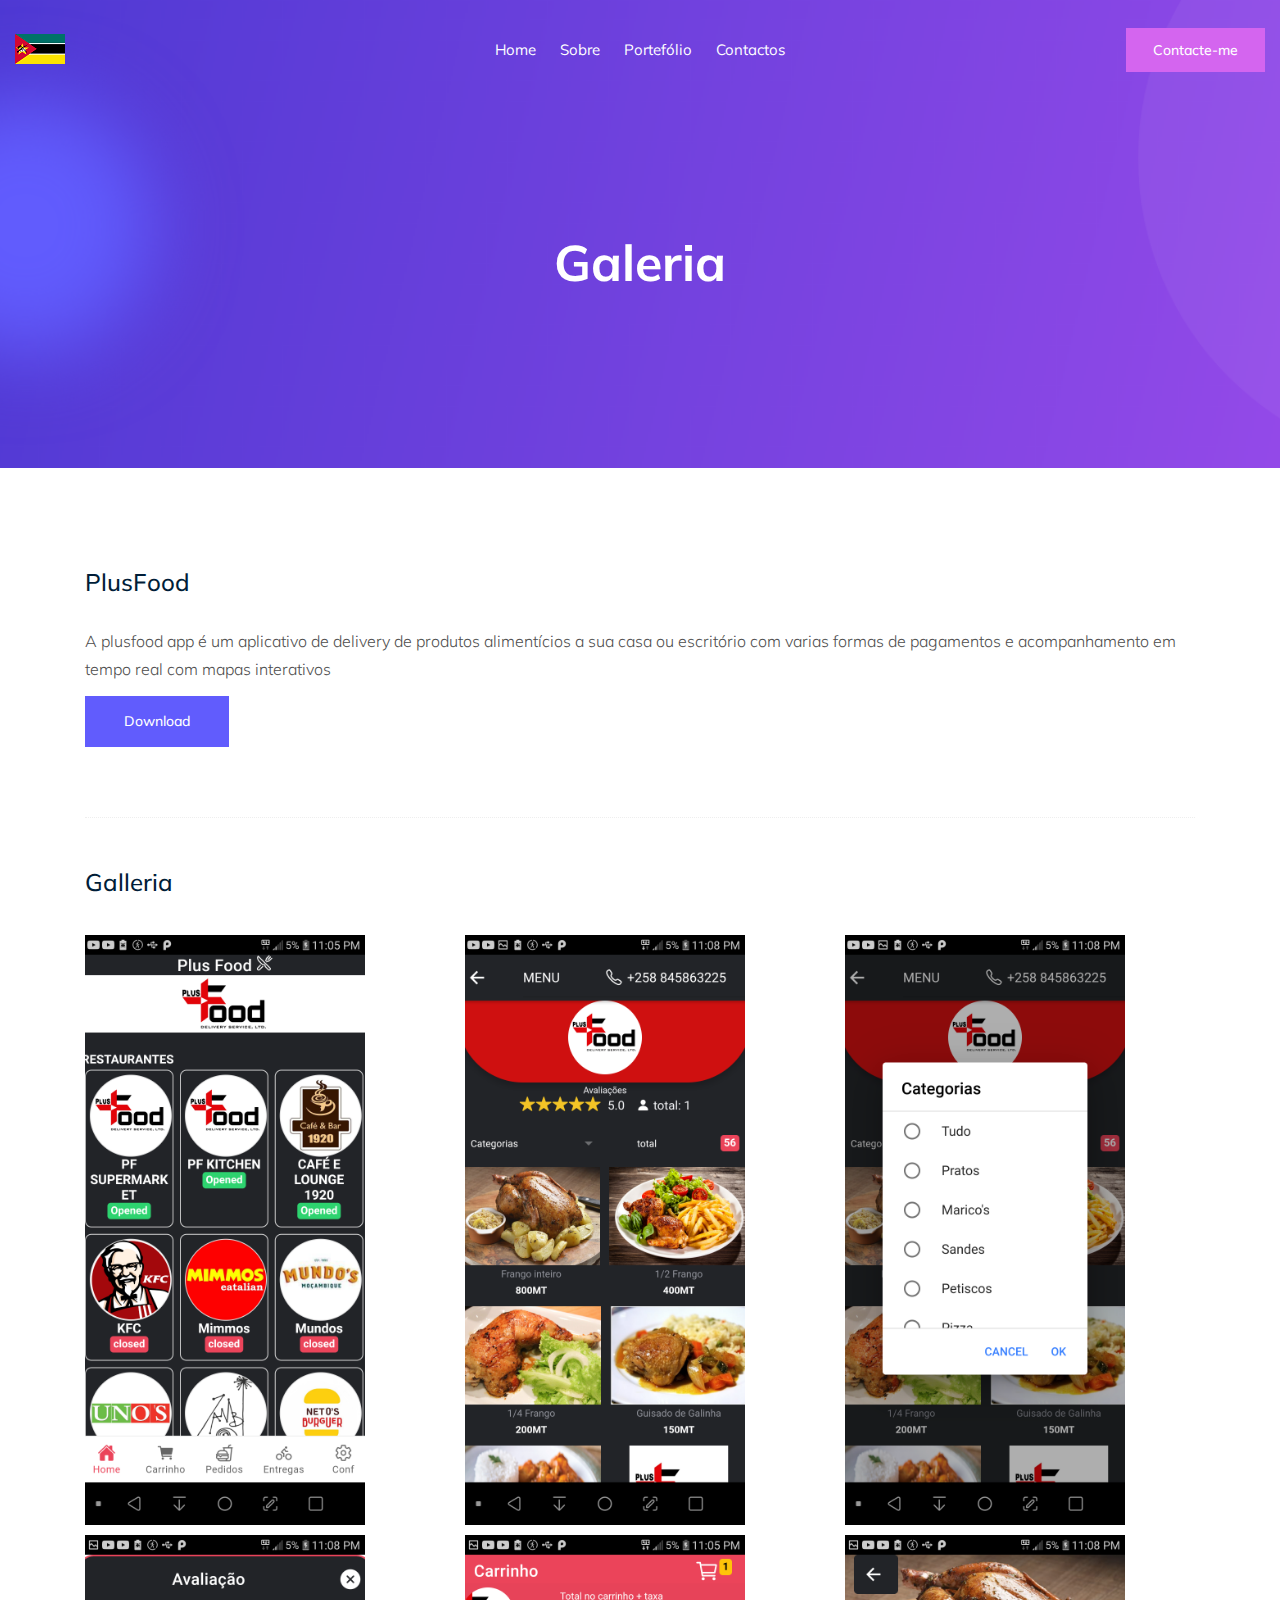
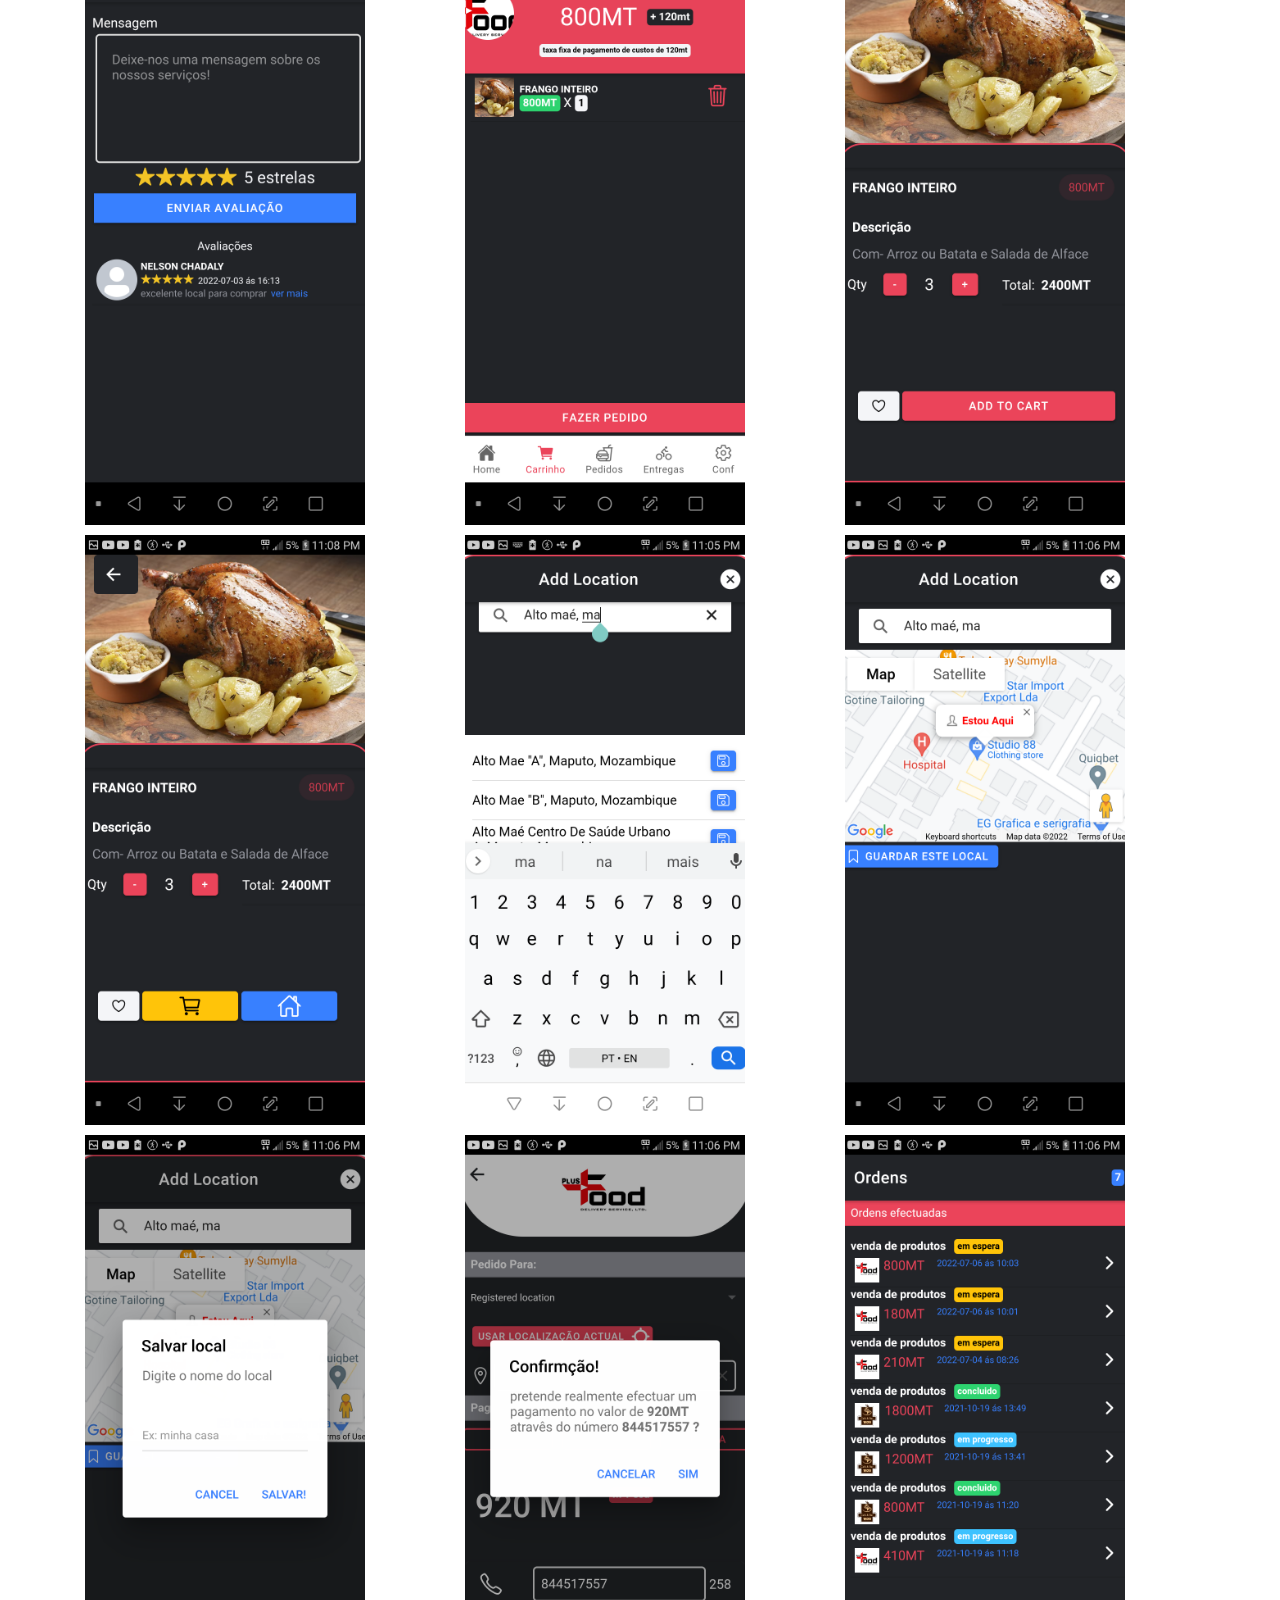
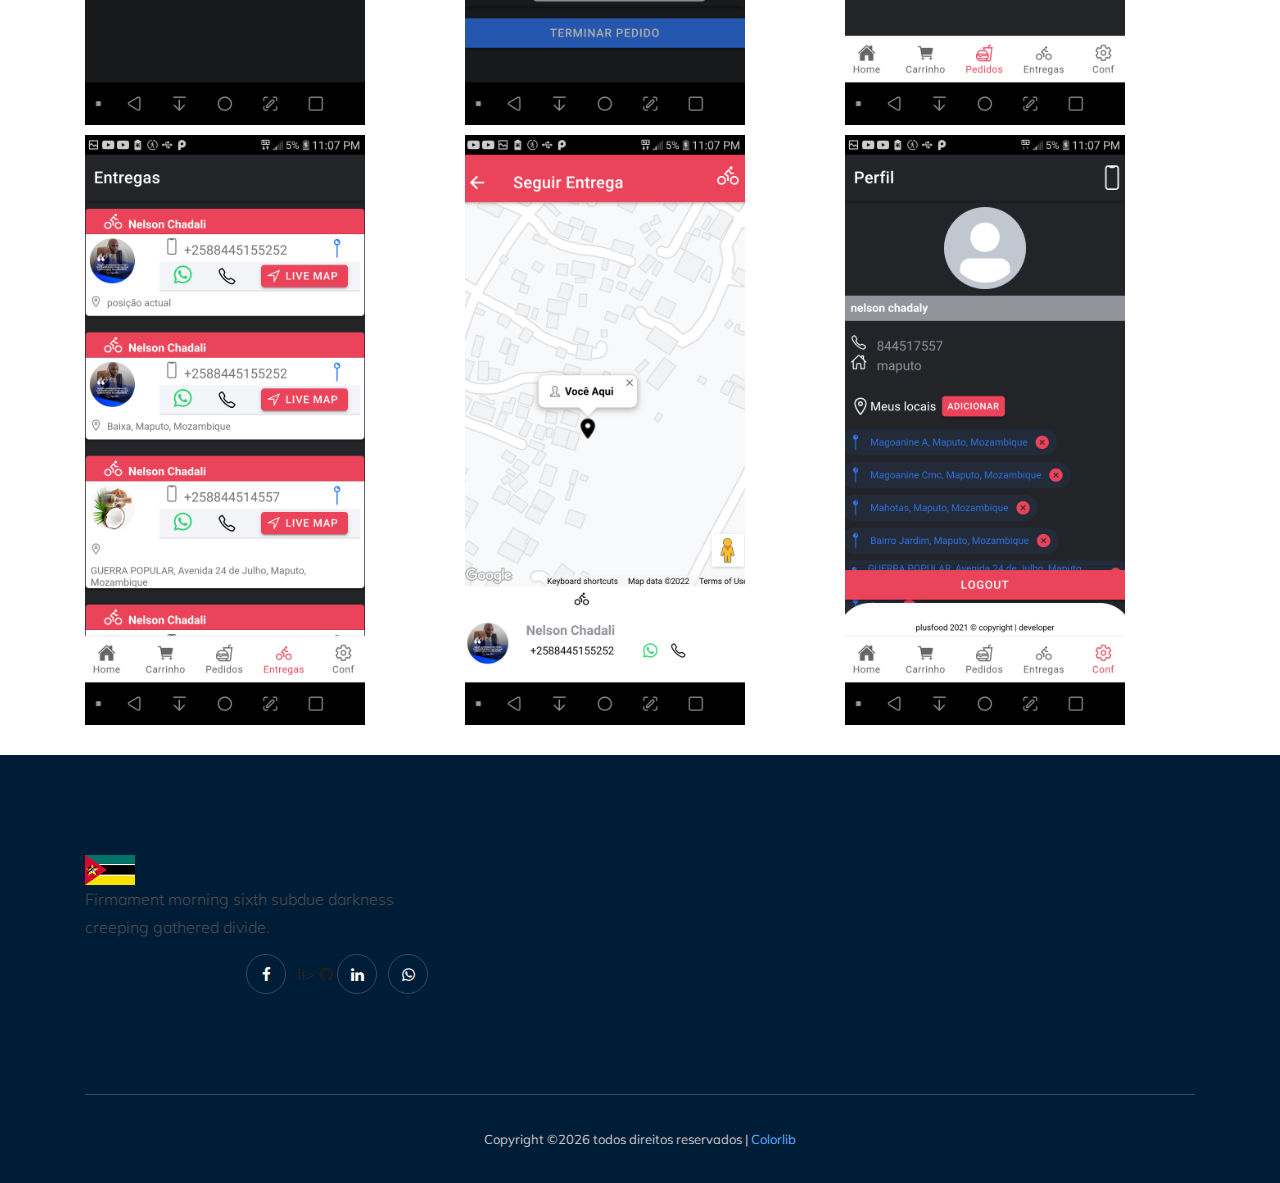
<file: plusfood.html>
<!doctype html>
<html class="no-js" lang="zxx">

<head>
	<meta charset="utf-8">
	<meta http-equiv="x-ua-compatible" content="ie=edge">
	<title>Nelson Chadali</title>
	<meta name="description" content="">
	<meta name="viewport" content="width=device-width, initial-scale=1">

	<!-- <link rel="manifest" href="site.webmanifest"> -->
	<!-- Place favicon.ico in the root directory -->

	<!-- CSS here -->
	<link rel="stylesheet" href="css/bootstrap.min.css">
	<link rel="stylesheet" href="css/owl.carousel.min.css">
	<link rel="stylesheet" href="css/magnific-popup.css">
	<link rel="stylesheet" href="css/font-awesome.min.css">
	<link rel="stylesheet" href="css/themify-icons.css">
	<link rel="stylesheet" href="css/nice-select.css">
	<link rel="stylesheet" href="css/flaticon.css">
	<link rel="stylesheet" href="css/gijgo.css">
	<link rel="stylesheet" href="css/animate.min.css">
	<link rel="stylesheet" href="css/slicknav.css">
	<link rel="stylesheet" href="css/style.css">
	<!-- <link rel="stylesheet" href="css/responsive.css"> -->
</head>

<body>
	<!--[if lte IE 9]>
            <p class="browserupgrade">You are using an <strong>outdated</strong> browser. Please <a href="https://browsehappy.com/">upgrade your browser</a> to improve your experience and security.</p>
        <![endif]-->

    <!-- header-start -->
    <header>
			<div class="header-area ">
				<div id="sticky-header" class="main-header-area">
					<div class="container-fluid">
						<div class="row align-items-center">
							<div class="col-xl-3 col-lg-2">
								<div class="logo">
									<a href="index.html">
										<img src="img/logo.png" alt="">
									</a>
								</div>
							</div>
							<div class="col-xl-6 col-lg-7">
								<div class="main-menu  d-none d-lg-block">
									<nav>
										<ul id="navigation">
											<ul id="navigation">
												<li><a class="active" href="index.html">home</a></li>
												<li><a href="#">Sobre</a></li>
												<li><a href="portfolio.html">Portefólio</a></li>
												<li><a href="contact.html">Contactos</a></li>
											</ul>
										</ul>
									</nav>
								</div>
							</div>
							<div class="col-xl-3 col-lg-3 d-none d-lg-block">
								<div class="Appointment">
									<div class="book_btn d-none d-lg-block">
										<a href="https://wa.me/258844517557?text=Ola%20Nelson%20preciso%20dos%20seus%20servicos" target="_blank">Contacte-me</a>
									</div>
								</div>
							</div>
							<div class="col-12">
								<div class="mobile_menu d-block d-lg-none"></div>
							</div>
						</div>
	
					</div>
				</div>
			</div>
		</header>
		<!-- header-end -->
	
		<!-- bradcam_area  -->
		<div class="bradcam_area bradcam_bg_1">
			<div class="container">
				<div class="row">
					<div class="col-xl-12">
						<div class="bradcam_text text-center">
							<h3>Galeria</h3>
						</div>
					</div>
				</div>
			</div>
		</div>
		<!-- /bradcam_area  -->

	<!-- Start Sample Area -->
	<section class="sample-text-area">
		<div class="container box_1170">
			<h3 class="text-heading">PlusFood</h3>
			<p class="sample-text">
				A plusfood app é um aplicativo de delivery de produtos alimentícios a sua casa ou escritório com varias formas
				 de pagamentos e acompanhamento em tempo real com mapas interativos 
			</p>
			<a class="boxed-btn3" href="./downloads/plusfood.apk" target="_blank">Download</a>
		</div>
	</section>
	<!-- End Sample Area -->


	<!-- Start Align Area -->
	<div class="whole-wrap">
		<div class="container box_1170">
			<div class="section-top-border">
				<h3>Galleria</h3>
				<div class="row gallery-item">
					<div class="col-md-4" style="height: 600px !important; padding-bottom: 10px;">
						<a href="img/gallery/plusfood/p1.png" class="img-pop-up">
							<div class="single-gallery-image" style="background: url(img/gallery/plusfood/p1.png); height: 100%!important; width: 80%;;"></div>
						</a>
					</div>
					<div class="col-md-4" style="height: 600px !important; padding-bottom: 10px;">
						<a href="img/gallery/plusfood/p2.png" class="img-pop-up">
							<div class="single-gallery-image" style="background: url(img/gallery/plusfood/p2.png); height: 100%!important; width: 80%;;"></div>
						</a>
					</div>
					<div class="col-md-4" style="height: 600px !important; padding-bottom: 10px;">
						<a href="img/gallery/plusfood/p3.png" class="img-pop-up">
							<div class="single-gallery-image" style="background: url(img/gallery/plusfood/p3.png); height: 100%!important; width: 80%;;"></div>
						</a>
					</div>
					<div class="col-md-4" style="height: 600px !important; padding-bottom: 10px;">
						<a href="img/gallery/plusfood/p4.png" class="img-pop-up">
							<div class="single-gallery-image" style="background: url(img/gallery/plusfood/p4.png); height: 100%!important; width: 80%;;"></div>
						</a>
					</div>					
		
					<div class="col-md-4" style="height: 600px !important; padding-bottom: 10px;">
						<a href="img/gallery/plusfood/p5.png" class="img-pop-up">
							<div class="single-gallery-image" style="background: url(img/gallery/plusfood/p5.png); height: 100%!important; width: 80%;;"></div>
						</a>
					</div>
					<div class="col-md-4" style="height: 600px !important; padding-bottom: 10px;">
						<a href="img/gallery/plusfood/p6.png" class="img-pop-up">
							<div class="single-gallery-image" style="background: url(img/gallery/plusfood/p6.png); height: 100%!important; width: 80%;;"></div>
						</a>
					</div>
					<div class="col-md-4" style="height: 600px !important; padding-bottom: 10px;">
						<a href="img/gallery/plusfood/p7.png" class="img-pop-up">
							<div class="single-gallery-image" style="background: url(img/gallery/plusfood/p7.png); height: 100%!important; width: 80%;;"></div>
						</a>
					</div>
					<div class="col-md-4" style="height: 600px !important; padding-bottom: 10px;">
						<a href="img/gallery/plusfood/p8.png" class="img-pop-up">
							<div class="single-gallery-image" style="background: url(img/gallery/plusfood/p8.png); height: 100%!important; width: 80%;;"></div>
						</a>
					</div>
					<div class="col-md-4" style="height: 600px !important; padding-bottom: 10px;">
						<a href="img/gallery/plusfood/p9.png" class="img-pop-up">
							<div class="single-gallery-image" style="background: url(img/gallery/plusfood/p9.png); height: 100%!important; width: 80%;;"></div>
						</a>
					</div>
					<div class="col-md-4" style="height: 600px !important; padding-bottom: 10px;">
						<a href="img/gallery/plusfood/p10.png" class="img-pop-up">
							<div class="single-gallery-image" style="background: url(img/gallery/plusfood/p10.png); height: 100%!important; width: 80%;;"></div>
						</a>
					</div>
					<div class="col-md-4" style="height: 600px !important; padding-bottom: 10px;">
						<a href="img/gallery/plusfood/p11.png" class="img-pop-up">
							<div class="single-gallery-image" style="background: url(img/gallery/plusfood/p11.png); height: 100%!important; width: 80%;;"></div>
						</a>
					</div>
					<div class="col-md-4" style="height: 600px !important; padding-bottom: 10px;">
						<a href="img/gallery/plusfood/p12.png" class="img-pop-up">
							<div class="single-gallery-image" style="background: url(img/gallery/plusfood/p12.png); height: 100%!important; width: 80%;;"></div>
						</a>
					</div>
					<div class="col-md-4" style="height: 600px !important; padding-bottom: 10px;">
						<a href="img/gallery/plusfood/p13.png" class="img-pop-up">
							<div class="single-gallery-image" style="background: url(img/gallery/plusfood/p13.png); height: 100%!important; width: 80%;;"></div>
						</a>
					</div>
					<div class="col-md-4" style="height: 600px !important; padding-bottom: 10px;">
						<a href="img/gallery/plusfood/p14.png" class="img-pop-up">
							<div class="single-gallery-image" style="background: url(img/gallery/plusfood/p14.png); height: 100%!important; width: 80%;;"></div>
						</a>
					</div>
					<div class="col-md-4" style="height: 600px !important; padding-bottom: 10px;">
						<a href="img/gallery/plusfood/p15.png" class="img-pop-up">
							<div class="single-gallery-image" style="background: url(img/gallery/plusfood/p15.png); height: 100%!important; width: 80%;;"></div>
						</a>
					</div>
				</div>
			</div>
		</div>
	</div>
	<!-- End Align Area -->

    <!-- footer start -->
    <footer class="footer">
        <div class="footer_top">
            <div class="container">
                <div class="row align-items-center">
                    <div class="col-xl-4 col-md-6 col-lg-4">
                        <div class="footer_widget">
                            <div class="footer_logo">
                                <a href="#">
                                    <img src="img/logo.png" alt="">
                                </a>
                            </div>
                            <p>
                                Firmament morning sixth subdue darkness
                                creeping gathered divide.
                            </p>
                            <div class="socail_links">
                                <ul>
                                    <li><a href="https://www.facebook.com/nelc.chadss" target="_blank"> <i class="fa fa-facebook"></i> </a></li>
									li><a href="https://github.com/NelsonChad" target="_blank"> <i class="fa fa-github"></i> </a></li>
									<li><a href="https://www.linkedin.com/in/nelson-chadali-38747710a/" target="_blank"> <i class="fa fa-linkedin"></i> </a></li>
									<li><a href="https://wa.me/258844517557?text=Ola%20Nelson%20preciso%20dos%20seus%20servicos" target="_blank"> <i class="fa fa-whatsapp"></i> </a></li>
                                </ul>
                            </div>

                        </div>
                    </div>
                    
                </div>
            </div>
        </div>
        <div class="copy-right_text">
            <div class="container">
                <div class="footer_border"></div>
                <div class="row">
                    <div class="col-xl-12">
                        <p class="copy_right text-center">
                            <!-- Link back to Colorlib can't be removed. Template is licensed under CC BY 3.0. -->
							Copyright &copy;<script>document.write(new Date().getFullYear());</script> todos direitos reservados | <a href="https://colorlib.com" target="_blank">Colorlib</a>
							<!-- Link back to Colorlib can't be removed. Template is licensed under CC BY 3.0. -->
                        </p>
                    </div>
                </div>
            </div>
        </div>
    </footer>
    <!--/ footer end  -->

	<!-- JS here -->
	<script src="js/vendor/modernizr-3.5.0.min.js"></script>
	<script src="js/vendor/jquery-1.12.4.min.js"></script>
	<script src="js/popper.min.js"></script>
	<script src="js/bootstrap.min.js"></script>
	<script src="js/owl.carousel.min.js"></script>
	<script src="js/isotope.pkgd.min.js"></script>
	<script src="js/ajax-form.js"></script>
	<script src="js/waypoints.min.js"></script>
	<script src="js/jquery.counterup.min.js"></script>
	<script src="js/imagesloaded.pkgd.min.js"></script>
	<script src="js/scrollIt.js"></script>
	<script src="js/jquery.scrollUp.min.js"></script>
	<script src="js/wow.min.js"></script>
	<script src="js/nice-select.min.js"></script>
	<script src="js/jquery.slicknav.min.js"></script>
	<script src="js/jquery.magnific-popup.min.js"></script>
	<script src="js/plugins.js"></script>
	<script src="js/gijgo.min.js"></script>

	<!--contact js-->
	<script src="js/contact.js"></script>
	<script src="js/jquery.ajaxchimp.min.js"></script>
	<script src="js/jquery.form.js"></script>
	<script src="js/jquery.validate.min.js"></script>
	<script src="js/mail-script.js"></script>

	<script src="js/main.js"></script>
    <script>
        $('#datepicker').datepicker({
            iconsLibrary: 'fontawesome',
            icons: {
             rightIcon: '<span class="fa fa-caret-down"></span>'
         }
        });
        $('#datepicker2').datepicker({
            iconsLibrary: 'fontawesome',
            icons: {
             rightIcon: '<span class="fa fa-caret-down"></span>'
         }

        });
    </script>
</body>
</html>
</file>
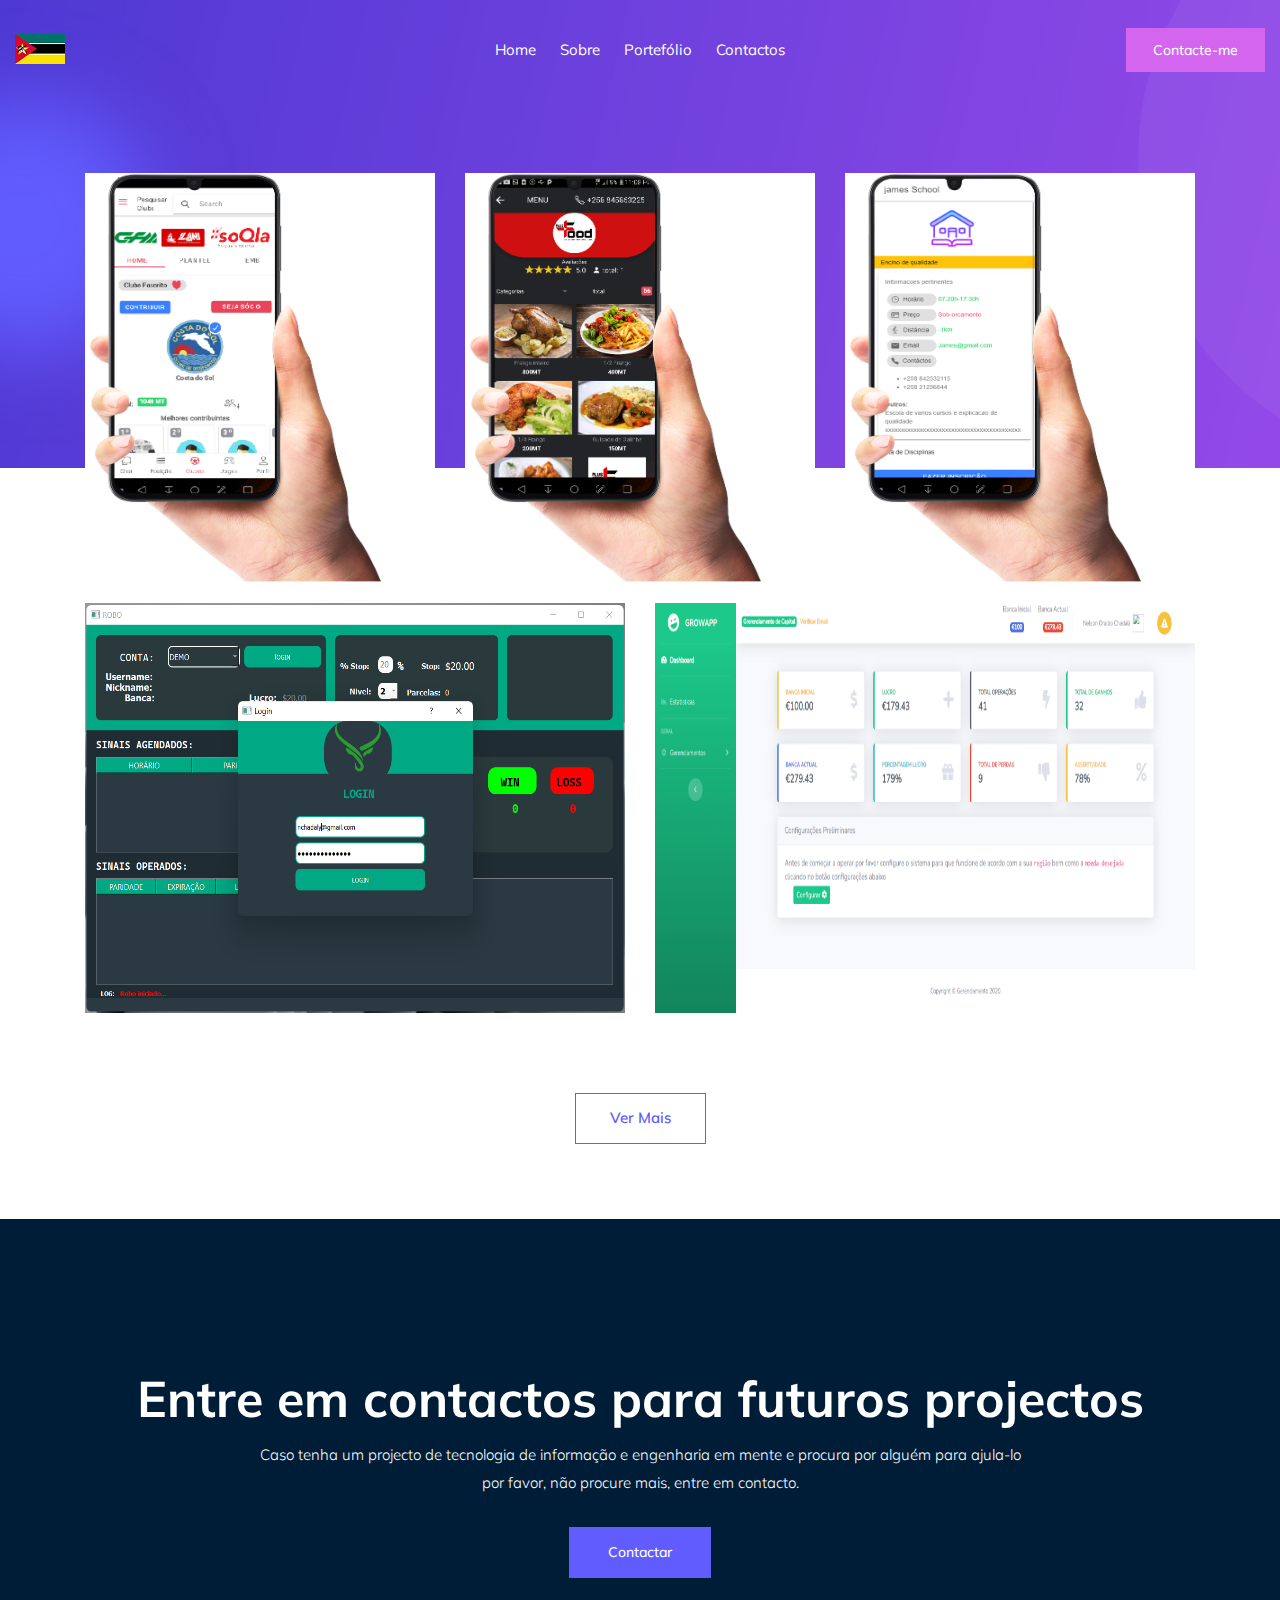
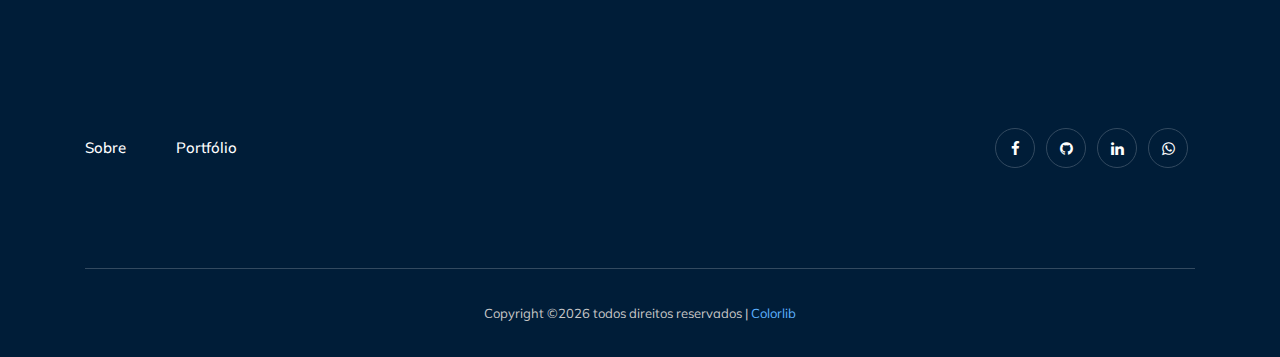
<file: portfolio.html>
<!doctype html>
<html class="no-js" lang="zxx">

<head>
    <meta charset="utf-8">
    <meta http-equiv="x-ua-compatible" content="ie=edge">
    <title>Nelson Chadali</title>
    <meta name="description" content="">
    <meta name="viewport" content="width=device-width, initial-scale=1">

    <!-- <link rel="manifest" href="site.webmanifest"> -->
    <!-- Place favicon.ico in the root directory -->

    <!-- CSS here -->
    <link rel="stylesheet" href="css/bootstrap.min.css">
    <link rel="stylesheet" href="css/owl.carousel.min.css">
    <link rel="stylesheet" href="css/magnific-popup.css">
    <link rel="stylesheet" href="css/font-awesome.min.css">
    <link rel="stylesheet" href="css/themify-icons.css">
    <link rel="stylesheet" href="css/nice-select.css">
    <link rel="stylesheet" href="css/flaticon.css">
    <link rel="stylesheet" href="css/gijgo.css">
    <link rel="stylesheet" href="css/animate.min.css">
    <link rel="stylesheet" href="css/slick.css">
    <link rel="stylesheet" href="css/slicknav.css">
    <link rel="stylesheet" href="css/style.css">
    <!-- <link rel="stylesheet" href="css/responsive.css"> -->
</head>

<body>
    <!--[if lte IE 9]>
            <p class="browserupgrade">You are using an <strong>outdated</strong> browser. Please <a href="https://browsehappy.com/">upgrade your browser</a> to improve your experience and security.</p>
        <![endif]-->

    <!-- header-start -->
    <header>
        <div class="header-area ">
            <div id="sticky-header" class="main-header-area">
                <div class="container-fluid">
                    <div class="row align-items-center">
                        <div class="col-xl-3 col-lg-2">
                            <div class="logo">
                                <a href="index.html">
                                    <img src="img/logo.png" alt="">
                                </a>
                            </div>
                        </div>
                        <div class="col-xl-6 col-lg-7">
                            <div class="main-menu  d-none d-lg-block">
                                <nav>
                                    <ul id="navigation">
                                        <li><a class="active" href="index.html">home</a></li>
                                        <li><a href="#">Sobre</a></li>
                                        <li><a href="portfolio.html">Portefólio</a></li>
                                        <li><a href="contact.html">Contactos</a></li>
                                    </ul>
                                </nav>
                            </div>
                        </div>
                        <div class="col-xl-3 col-lg-3 d-none d-lg-block">
                            <div class="Appointment">
                                <div class="book_btn d-none d-lg-block">
                                    <a href="https://wa.me/258844517557?text=Ola%20Nelson%20preciso%20dos%20seus%20servicos" target="_blank">Contacte-me</a>
                                </div>
                            </div>
                        </div>
                        <div class="col-12">
                            <div class="mobile_menu d-block d-lg-none"></div>
                        </div>
                    </div>

                </div>
            </div>
        </div>
    </header>
    <!-- header-end -->

    <!-- bradcam_area  -->
    <div class="bradcam_area bradcam_bg_1">
        <div class="container">
            <div class="row">
                <div class="col-xl-12">
                    <div class="bradcam_text text-center">
                        <h3>Portfolio</h3>
                    </div>
                </div>
            </div>
        </div>
    </div>
    <!-- /bradcam_area  -->

    <!-- portfolio_image_area  -->
    <div class="portfolio_image_area">
        <div class="container">
            <div class="row">
                <div class="col-xl-4 col-md-4">
                    <div class="single_Portfolio">
                        <div class="portfolio_thumb">
                            <img src="img/portfolio/1.png" alt="" width="10px">
                        </div>
                      
                        <div class="portfolio_hover">
                            <div class="title">
                                <h3>Soquela APP</h3>
                                <a class="boxed-btn3" href="soquela.html">Ver</a>
                            </div>
                        </div>
                    </div>
                </div>
                <div class="col-xl-4 col-md-4">
                    <div class="single_Portfolio">
                        <div class="portfolio_thumb">
                            <img src="img/portfolio/2.png" alt="">
                        </div>
                        <div class="portfolio_hover">
                            <div class="title">
                                <h3>PlusFood APP</h3>
                                <a class="boxed-btn3" href="plusfood.html">Ver</a>
                            </div>
                        </div>
                    </div>
                </div>
                <div class="col-xl-4 col-md-4">
                    <div class="single_Portfolio">
                        <div class="portfolio_thumb">
                            <img src="img/portfolio/4.png" alt="">
                        </div>
                        <div class="portfolio_hover">
                            <div class="title">
                                <h3>Explica APP</h3>
                                <a class="boxed-btn3" href="explica.html">Ver</a>
                            </div>
                        </div>
                    </div>
                </div>
                <div class="col-xl-6 col-md-6 col-lg-6">
                    <div class="single_Portfolio">
                        <div class="portfolio_thumb">
                            <img src="img/portfolio/f3.png" alt="">
                        </div>
                        <div class="portfolio_hover">
                            <div class="title">
                                <h3>Focus Robot</h3>
                                <a class="boxed-btn3" href="focus.html">Ver</a>
                            </div>
                        </div>
                    </div>
                </div>
                <div class="col-xl-6 col-md-6 col-lg-6">
                    <div class="single_Portfolio">
                        <div class="portfolio_thumb">
                            <img src="img/portfolio/5.png" alt="">
                        </div>
                        <div class="portfolio_hover">
                            <div class="title">
                                <h3>GrowApp</h3>
                                <a class="boxed-btn3" href="growapp.html">Ver</a>
                            </div>
                        </div>
                    </div>
                </div>
                
            </div>
            <div class="row">
                <div class="col-xl-12">
                    <div class="more_portfolio text-center">
                        <a class="line_btn" href="#">Ver mais</a>
                    </div>
                </div>
            </div>
        </div>
    </div>
    <!--/ portfolio_image_area  -->
    
    
    <div class="discuss_projects">
        <div class="container">
            <div class="row">
                <div class="col-xl-12">
                    <div class="project_text text-center">
                        <h3>Entre em contactos para futuros projectos</h3>
                        <p>Caso tenha um projecto de tecnologia de informação e engenharia em mente e procura por alguém para ajula-lo <br> por favor, não procure mais, entre em contacto.</p>
                        <a class="boxed-btn3" href="#">Contactar</a>
                    </div>
                </div>
            </div>
        </div>
    </div>

    <!-- footer start -->
    <footer class="footer">
        <div class="footer_top">
            <div class="container">
                <div class="row align-items-center">
                    <div class="col-xl-6 col-md-6">
                        <div class="menu_links">
                            <ul>
                                <li><a href="#">Sobre</a></li>
                                <li><a href="#">Portfólio</a></li>
                            </ul>
                        </div>
                    </div>
                    <div class="col-xl-6 col-md-6">
                        <div class="socail_links">
                            <ul>
                                <li><a href="https://www.facebook.com/nelc.chadss" target="_blank"> <i class="fa fa-facebook"></i> </a></li>
                               <li><a href="https://github.com/NelsonChad" target="_blank"> <i class="fa fa-github"></i> </a></li>
                                <li><a href="https://www.linkedin.com/in/nelson-chadali-38747710a/" target="_blank"> <i class="fa fa-linkedin"></i> </a></li>
                                <li><a href="https://wa.me/258844517557?text=Ola%20Nelson%20preciso%20dos%20seus%20servicos" target="_blank"> <i class="fa fa-whatsapp"></i> </a></li>
                            </ul>
                        </div>
                    </div>
                </div>
            </div>
        </div>
        <div class="copy-right_text">
            <div class="container">
                <div class="footer_border"></div>
                <div class="row">
                    <div class="col-xl-12">
                        <p class="copy_right text-center">
                            <!-- Link back to Colorlib can't be removed. Template is licensed under CC BY 3.0. -->
                            Copyright &copy;<script>document.write(new Date().getFullYear());</script> todos direitos reservados | <a href="https://colorlib.com" target="_blank">Colorlib</a>
                            <!-- Link back to Colorlib can't be removed. Template is licensed under CC BY 3.0. -->
                        </p>
                    </div>
                </div>
            </div>
        </div>
    </footer>
    <!--/ footer end  -->

    <!-- JS here -->
    <script src="js/vendor/modernizr-3.5.0.min.js"></script>
    <script src="js/vendor/jquery-1.12.4.min.js"></script>
    <script src="js/popper.min.js"></script>
    <script src="js/bootstrap.min.js"></script>
    <script src="js/owl.carousel.min.js"></script>
    <script src="js/isotope.pkgd.min.js"></script>
    <script src="js/ajax-form.js"></script>
    <script src="js/waypoints.min.js"></script>
    <script src="js/jquery.counterup.min.js"></script>
    <script src="js/imagesloaded.pkgd.min.js"></script>
    <script src="js/scrollIt.js"></script>
    <script src="js/jquery.scrollUp.min.js"></script>
    <script src="js/wow.min.js"></script>
    <script src="js/nice-select.min.js"></script>
    <script src="js/jquery.slicknav.min.js"></script>
    <script src="js/jquery.magnific-popup.min.js"></script>
    <script src="js/plugins.js"></script>
    <script src="js/gijgo.min.js"></script>

    <!--contact js-->
    <script src="js/contact.js"></script>
    <script src="js/jquery.ajaxchimp.min.js"></script>
    <script src="js/jquery.form.js"></script>
    <script src="js/jquery.validate.min.js"></script>
    <script src="js/mail-script.js"></script>

    <script src="js/main.js"></script>
</body>

</html>
</file>
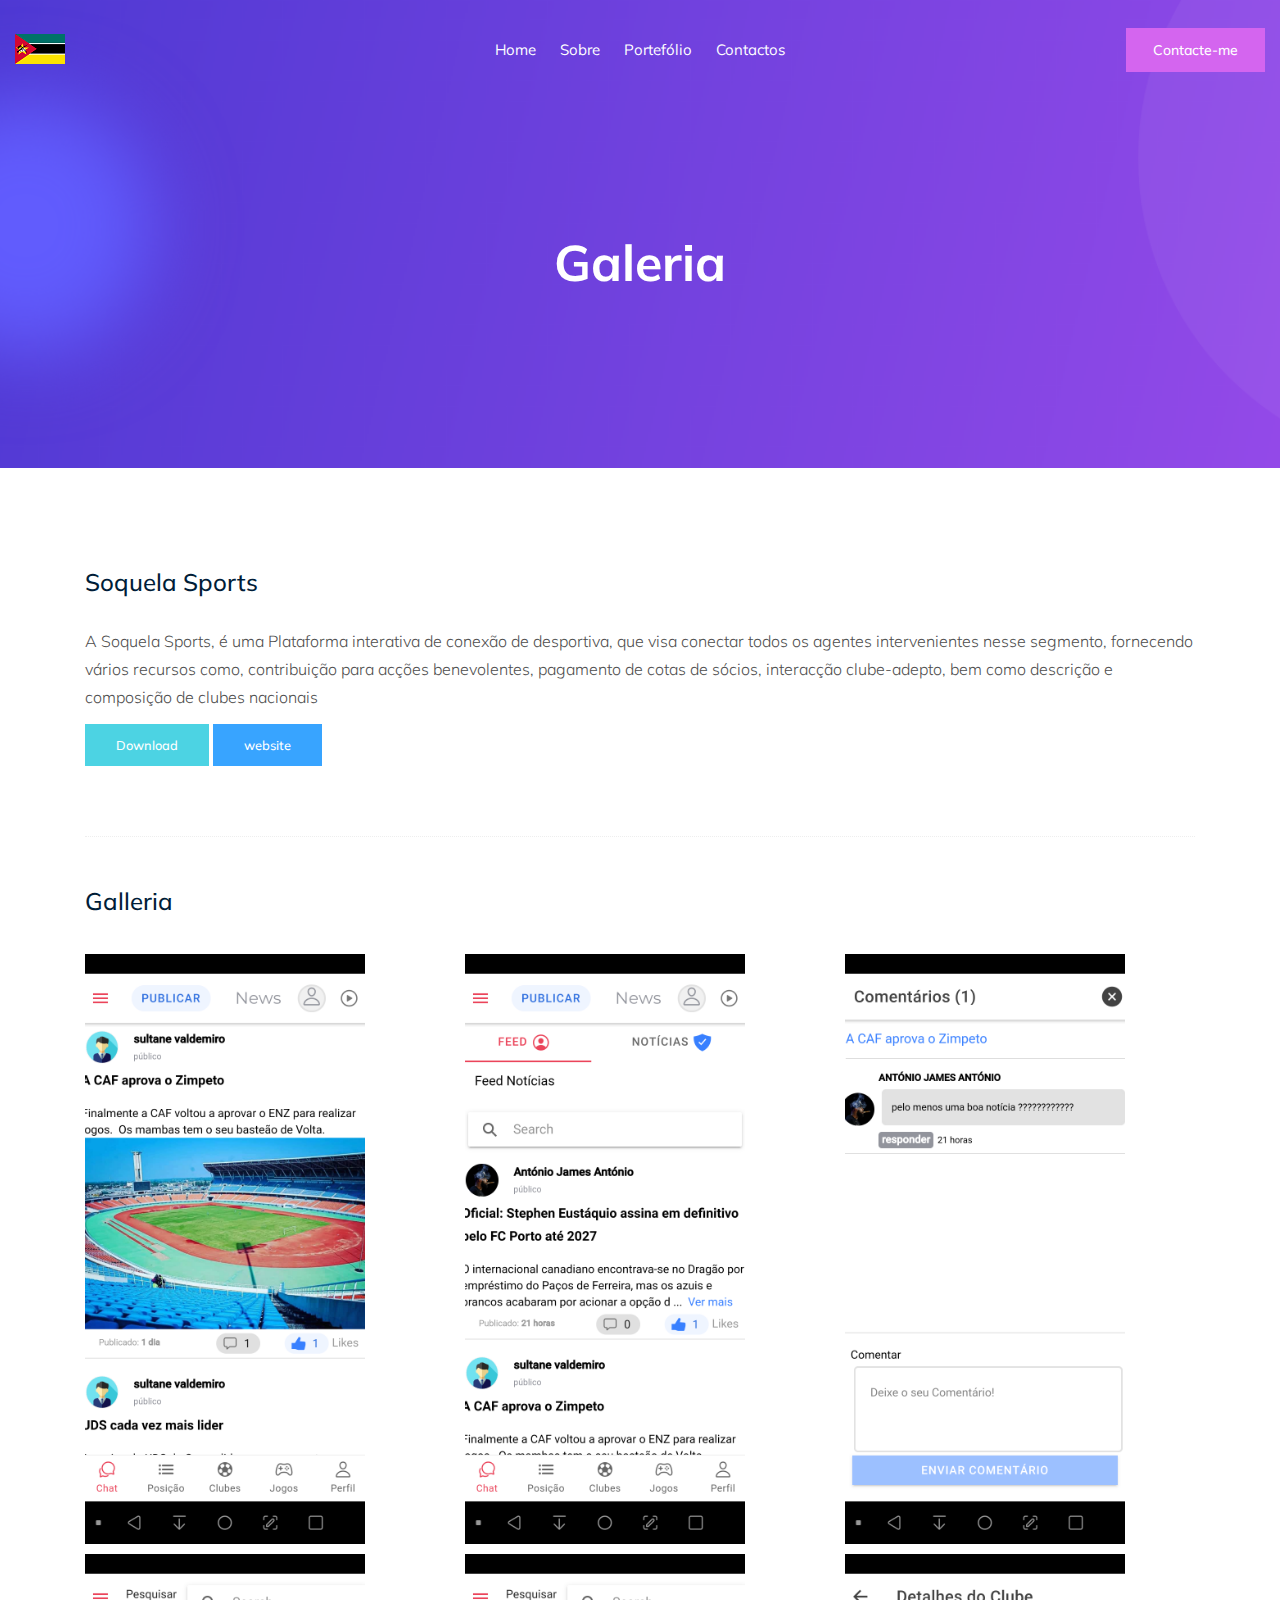
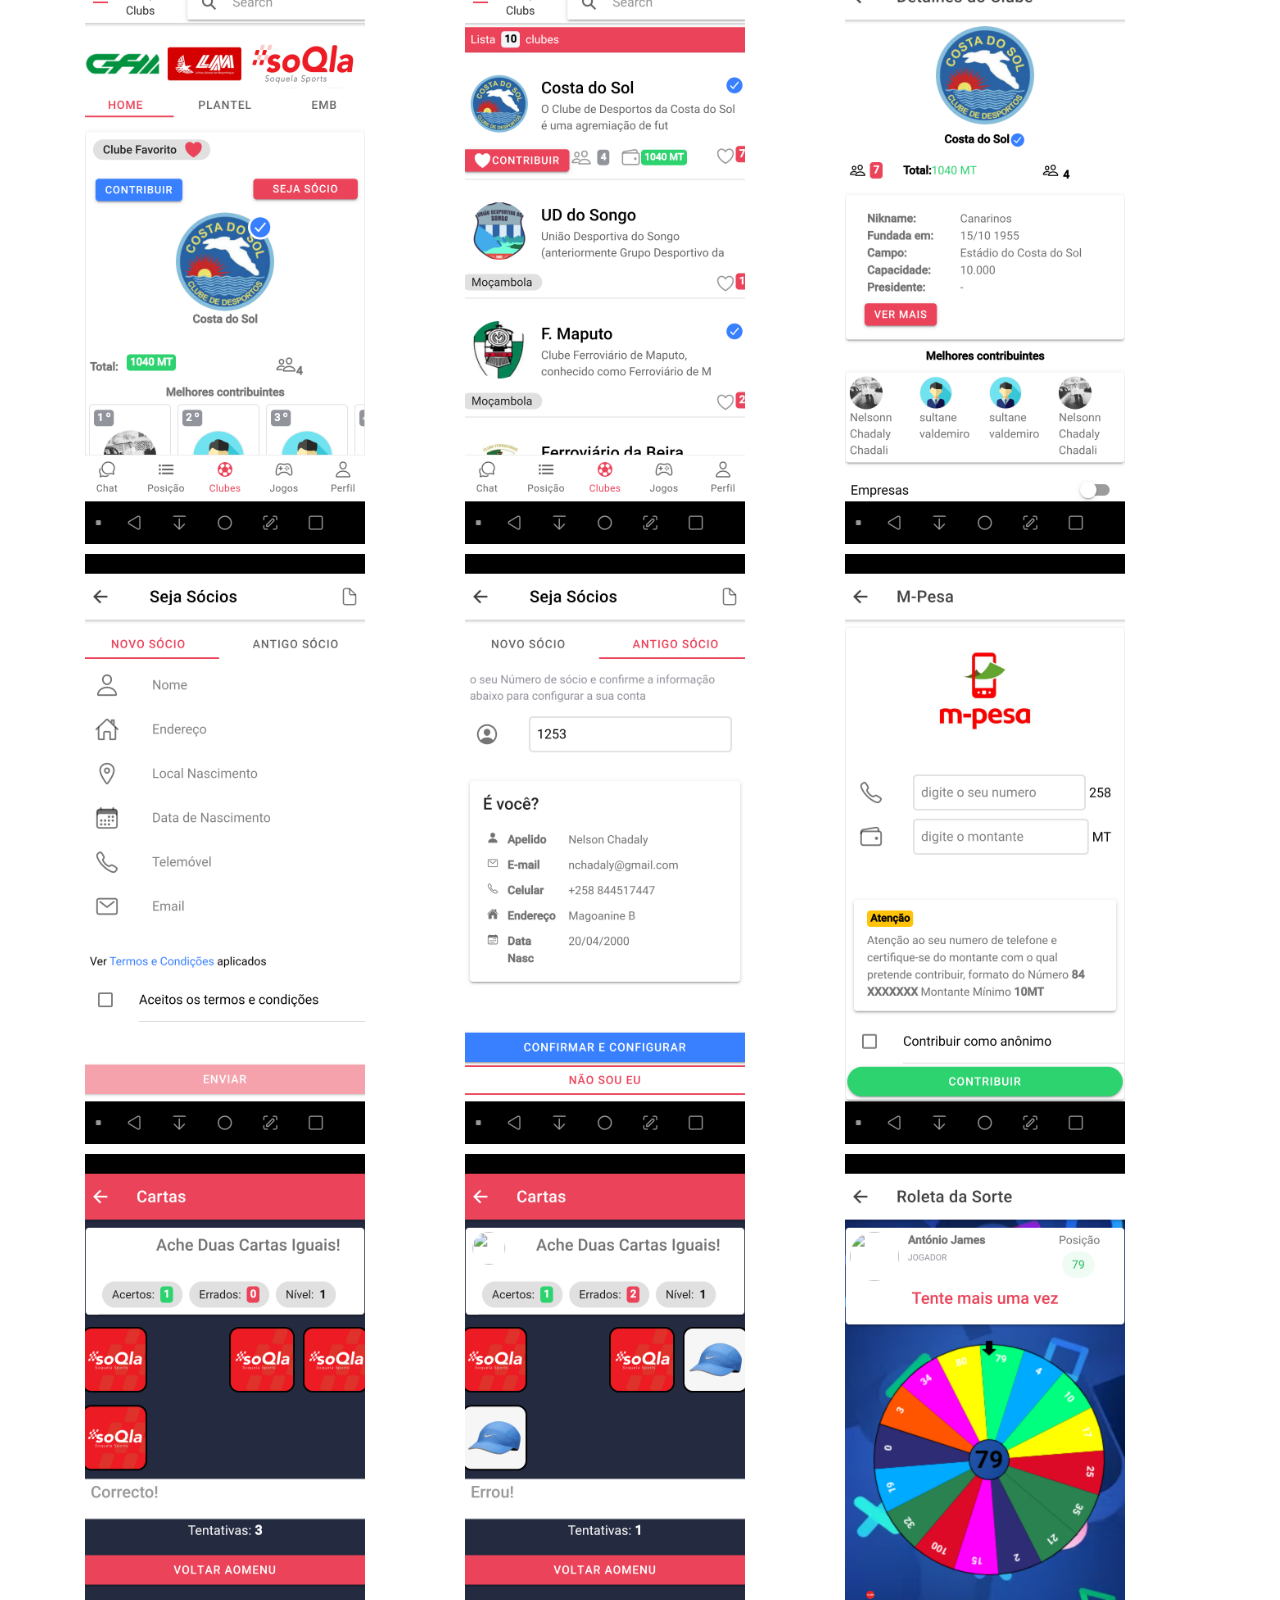
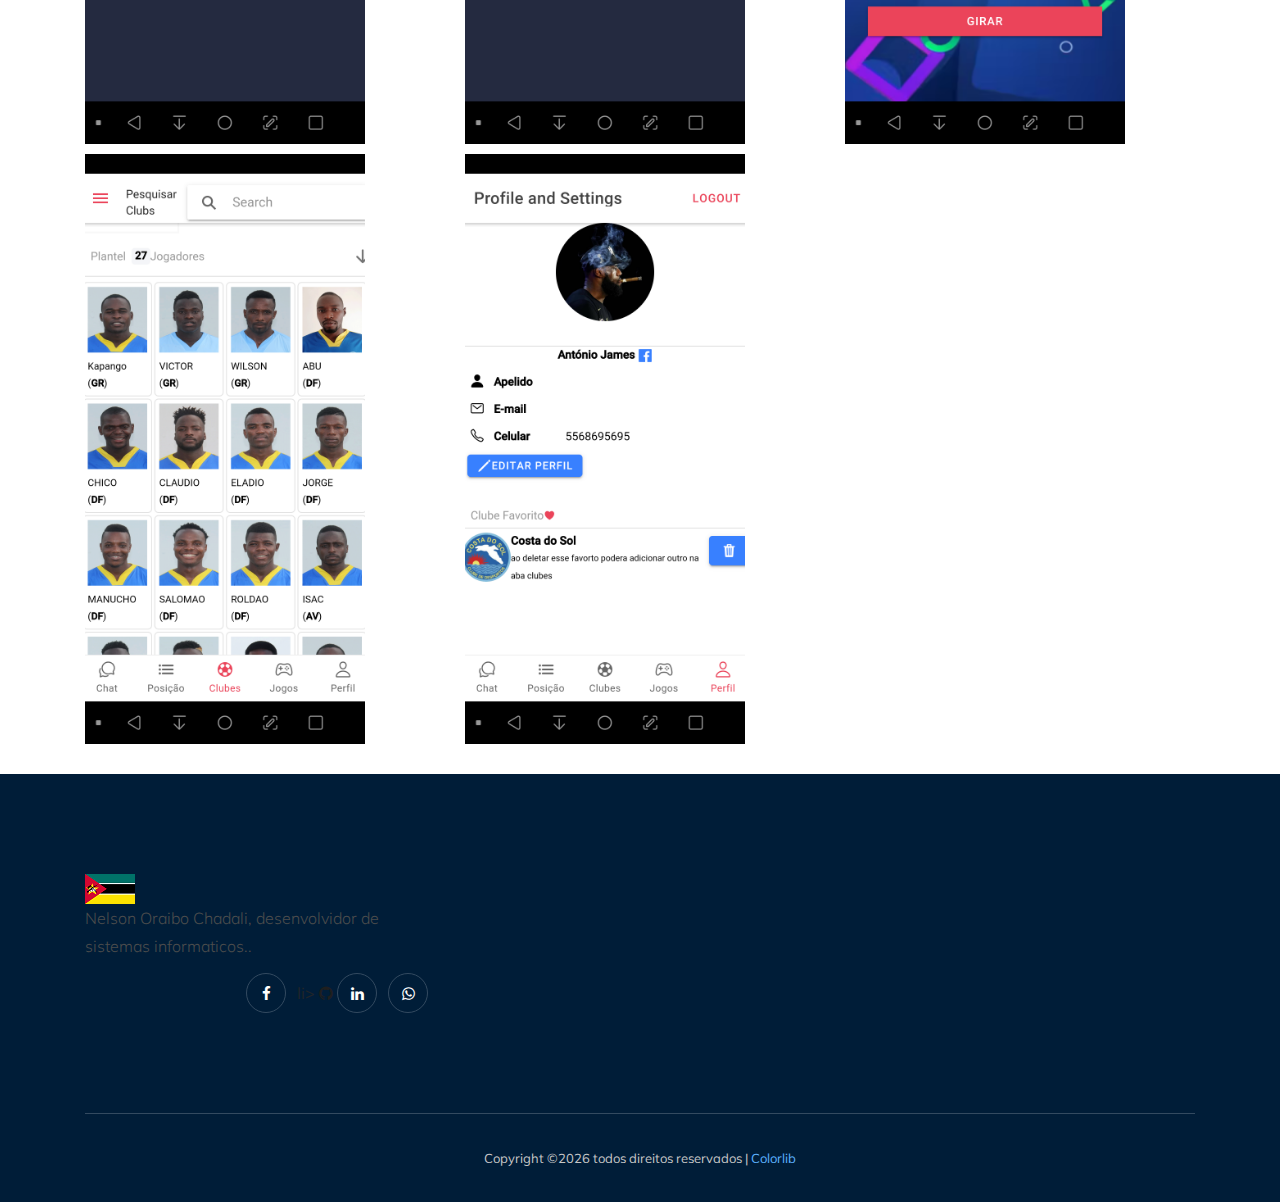
<file: soquela.html>
<!doctype html>
<html class="no-js" lang="zxx">

<head>
	<meta charset="utf-8">
	<meta http-equiv="x-ua-compatible" content="ie=edge">
	<title>Nelson Chadali</title>
	<meta name="description" content="">
	<meta name="viewport" content="width=device-width, initial-scale=1">

	<!-- <link rel="manifest" href="site.webmanifest"> -->
	<!-- Place favicon.ico in the root directory -->

	<!-- CSS here -->
	<link rel="stylesheet" href="css/bootstrap.min.css">
	<link rel="stylesheet" href="css/owl.carousel.min.css">
	<link rel="stylesheet" href="css/magnific-popup.css">
	<link rel="stylesheet" href="css/font-awesome.min.css">
	<link rel="stylesheet" href="css/themify-icons.css">
	<link rel="stylesheet" href="css/nice-select.css">
	<link rel="stylesheet" href="css/flaticon.css">
	<link rel="stylesheet" href="css/gijgo.css">
	<link rel="stylesheet" href="css/animate.min.css">
	<link rel="stylesheet" href="css/slicknav.css">
	<link rel="stylesheet" href="css/style.css">
	<!-- <link rel="stylesheet" href="css/responsive.css"> -->
</head>

<body>
	<!--[if lte IE 9]>
            <p class="browserupgrade">You are using an <strong>outdated</strong> browser. Please <a href="https://browsehappy.com/">upgrade your browser</a> to improve your experience and security.</p>
        <![endif]-->

    <!-- header-start -->
    <header>
			<div class="header-area ">
				<div id="sticky-header" class="main-header-area">
					<div class="container-fluid">
						<div class="row align-items-center">
							<div class="col-xl-3 col-lg-2">
								<div class="logo">
									<a href="index.html">
										<img src="img/logo.png" alt="">
									</a>
								</div>
							</div>
							<div class="col-xl-6 col-lg-7">
								<div class="main-menu  d-none d-lg-block">
									<nav>
										<ul id="navigation">
											<ul id="navigation">
												<li><a class="active" href="index.html">home</a></li>
												<li><a href="#">Sobre</a></li>
												<li><a href="portfolio.html">Portefólio</a></li>
												<li><a href="contact.html">Contactos</a></li>
											</ul>
										</ul>
									</nav>
								</div>
							</div>
							<div class="col-xl-3 col-lg-3 d-none d-lg-block">
								<div class="Appointment">
									<div class="book_btn d-none d-lg-block">
										<a href="https://wa.me/258844517557?text=Ola%20Nelson%20preciso%20dos%20seus%20servicos" target="_blank">Contacte-me</a>
									</div>
								</div>
							</div>
							<div class="col-12">
								<div class="mobile_menu d-block d-lg-none"></div>
							</div>
						</div>
	
					</div>
				</div>
			</div>
		</header>
		<!-- header-end -->
	
		<!-- bradcam_area  -->
		<div class="bradcam_area bradcam_bg_1">
			<div class="container">
				<div class="row">
					<div class="col-xl-12">
						<div class="bradcam_text text-center">
							<h3>Galeria</h3>
						</div>
					</div>
				</div>
			</div>
		</div>
		<!-- /bradcam_area  -->

	<!-- Start Sample Area -->
	<section class="sample-text-area">
		<div class="container box_1170">
			<h3 class="text-heading">Soquela Sports</h3>
			<p class="sample-text">
				A Soquela Sports, é uma Plataforma interativa de conexão de desportiva, que visa conectar todos os agentes intervenientes nesse segmento,
				 fornecendo vários recursos como, contribuição para acções benevolentes, pagamento de cotas de sócios, interacção clube-adepto,
				  bem como descrição e composição de clubes nacionais 
			</p>
			<a class="genric-btn success" href="./downloads/soquela.apk" target="_blank">Download</a>
			<a class="genric-btn info" href="https://www.soquelasports.com" target="_blank">website</a>
		</div>
	</section>
	<!-- End Sample Area -->


	<!-- Start Align Area -->
	<div class="whole-wrap">
		<div class="container box_1170">
			<div class="section-top-border">
				<h3>Galleria</h3>
				<div class="row gallery-item">
					<div class="col-md-4" style="height: 600px !important; padding-bottom: 10px;">
						<a href="img/gallery/soquela/s2.png" class="img-pop-up">
							<div class="single-gallery-image" style="background: url(img/gallery/soquela/s2.png); height: 100%!important; width: 80%;;"></div>
						</a>
					</div>
					<div class="col-md-4" style="height: 600px !important; padding-bottom: 10px;">
						<a href="img/gallery/soquela/s3.png" class="img-pop-up">
							<div class="single-gallery-image" style="background: url(img/gallery/soquela/s3.png); height: 100%!important; width: 80%;;"></div>
						</a>
					</div>
					<div class="col-md-4" style="height: 600px !important; padding-bottom: 10px;">
						<a href="img/gallery/soquela/s1.png" class="img-pop-up">
							<div class="single-gallery-image" style="background: url(img/gallery/soquela/s1.png); height: 100%!important; width: 80%;;"></div>
						</a>
					</div>
					<div class="col-md-4" style="height: 600px !important; padding-bottom: 10px;">
						<a href="img/gallery/soquela/s4.png" class="img-pop-up">
							<div class="single-gallery-image" style="background: url(img/gallery/soquela/s4.png); height: 100%!important; width: 80%;;"></div>
						</a>
					</div>					
		
					<div class="col-md-4" style="height: 600px !important; padding-bottom: 10px;">
						<a href="img/gallery/soquela/s5.png" class="img-pop-up">
							<div class="single-gallery-image" style="background: url(img/gallery/soquela/s5.png); height: 100%!important; width: 80%;;"></div>
						</a>
					</div>
					<div class="col-md-4" style="height: 600px !important; padding-bottom: 10px;">
						<a href="img/gallery/soquela/s12.png" class="img-pop-up">
							<div class="single-gallery-image" style="background: url(img/gallery/soquela/s12.png); height: 100%!important; width: 80%;;"></div>
						</a>
					</div>
					<div class="col-md-4" style="height: 600px !important; padding-bottom: 10px;">
						<a href="img/gallery/soquela/s6.png" class="img-pop-up">
							<div class="single-gallery-image" style="background: url(img/gallery/soquela/s6.png); height: 100%!important; width: 80%;;"></div>
						</a>
					</div>
					<div class="col-md-4" style="height: 600px !important; padding-bottom: 10px;">
						<a href="img/gallery/soquela/s7.png" class="img-pop-up">
							<div class="single-gallery-image" style="background: url(img/gallery/soquela/s7.png); height: 100%!important; width: 80%;;"></div>
						</a>
					</div>
					<div class="col-md-4" style="height: 600px !important; padding-bottom: 10px;">
						<a href="img/gallery/soquela/s8.png" class="img-pop-up">
							<div class="single-gallery-image" style="background: url(img/gallery/soquela/s8.png); height: 100%!important; width: 80%;;"></div>
						</a>
					</div>
					<div class="col-md-4" style="height: 600px !important; padding-bottom: 10px;">
						<a href="img/gallery/soquela/s9.png" class="img-pop-up">
							<div class="single-gallery-image" style="background: url(img/gallery/soquela/s9.png); height: 100%!important; width: 80%;;"></div>
						</a>
					</div>
					<div class="col-md-4" style="height: 600px !important; padding-bottom: 10px;">
						<a href="img/gallery/soquela/s10.png" class="img-pop-up">
							<div class="single-gallery-image" style="background: url(img/gallery/soquela/s10.png); height: 100%!important; width: 80%;;"></div>
						</a>
					</div>
					<div class="col-md-4" style="height: 600px !important; padding-bottom: 10px;">
						<a href="img/gallery/soquela/s11.png" class="img-pop-up">
							<div class="single-gallery-image" style="background: url(img/gallery/soquela/s11.png); height: 100%!important; width: 80%;;"></div>
						</a>
					</div>
					<div class="col-md-4" style="height: 600px !important; padding-bottom: 10px;">
						<a href="img/gallery/soquela/s13.png" class="img-pop-up">
							<div class="single-gallery-image" style="background: url(img/gallery/soquela/s13.png); height: 100%!important; width: 80%;;"></div>
						</a>
					</div>
					<div class="col-md-4" style="height: 600px !important; padding-bottom: 10px;">
						<a href="img/gallery/soquela/s14.png" class="img-pop-up">
							<div class="single-gallery-image" style="background: url(img/gallery/soquela/s14.png); height: 100%!important; width: 80%;;"></div>
						</a>
					</div>
				</div>
			</div>
		</div>
	</div>
	<!-- End Align Area -->

    <!-- footer start -->
    <footer class="footer">
        <div class="footer_top">
            <div class="container">
                <div class="row align-items-center">
                    <div class="col-xl-4 col-md-6 col-lg-4">
                        <div class="footer_widget">
                            <div class="footer_logo">
                                <a href="#">
                                    <img src="img/logo.png" alt="">
                                </a>
                            </div>
                            <p>
                                Nelson Oraibo Chadali, desenvolvidor de sistemas informaticos..
                            </p>
                            <div class="socail_links">
                                <ul>
                                    <li><a href="https://www.facebook.com/nelc.chadss" target="_blank"> <i class="fa fa-facebook"></i> </a></li>
									li><a href="https://github.com/NelsonChad" target="_blank"> <i class="fa fa-github"></i> </a></li>
									<li><a href="https://www.linkedin.com/in/nelson-chadali-38747710a/" target="_blank"> <i class="fa fa-linkedin"></i> </a></li>
									<li><a href="https://wa.me/258844517557?text=Ola%20Nelson%20preciso%20dos%20seus%20servicos" target="_blank"> <i class="fa fa-whatsapp"></i> </a></li>
                                </ul>
                            </div>

                        </div>
                    </div>
                    
                </div>
            </div>
        </div>
        <div class="copy-right_text">
            <div class="container">
                <div class="footer_border"></div>
                <div class="row">
                    <div class="col-xl-12">
                        <p class="copy_right text-center">
                            <!-- Link back to Colorlib can't be removed. Template is licensed under CC BY 3.0. -->
							Copyright &copy;<script>document.write(new Date().getFullYear());</script> todos direitos reservados | <a href="https://colorlib.com" target="_blank">Colorlib</a>
							<!-- Link back to Colorlib can't be removed. Template is licensed under CC BY 3.0. -->
                        </p>
                    </div>
                </div>
            </div>
        </div>
    </footer>
    <!--/ footer end  -->

	<!-- JS here -->
	<script src="js/vendor/modernizr-3.5.0.min.js"></script>
	<script src="js/vendor/jquery-1.12.4.min.js"></script>
	<script src="js/popper.min.js"></script>
	<script src="js/bootstrap.min.js"></script>
	<script src="js/owl.carousel.min.js"></script>
	<script src="js/isotope.pkgd.min.js"></script>
	<script src="js/ajax-form.js"></script>
	<script src="js/waypoints.min.js"></script>
	<script src="js/jquery.counterup.min.js"></script>
	<script src="js/imagesloaded.pkgd.min.js"></script>
	<script src="js/scrollIt.js"></script>
	<script src="js/jquery.scrollUp.min.js"></script>
	<script src="js/wow.min.js"></script>
	<script src="js/nice-select.min.js"></script>
	<script src="js/jquery.slicknav.min.js"></script>
	<script src="js/jquery.magnific-popup.min.js"></script>
	<script src="js/plugins.js"></script>
	<script src="js/gijgo.min.js"></script>

	<!--contact js-->
	<script src="js/contact.js"></script>
	<script src="js/jquery.ajaxchimp.min.js"></script>
	<script src="js/jquery.form.js"></script>
	<script src="js/jquery.validate.min.js"></script>
	<script src="js/mail-script.js"></script>

	<script src="js/main.js"></script>
    <script>
        $('#datepicker').datepicker({
            iconsLibrary: 'fontawesome',
            icons: {
             rightIcon: '<span class="fa fa-caret-down"></span>'
         }
        });
        $('#datepicker2').datepicker({
            iconsLibrary: 'fontawesome',
            icons: {
             rightIcon: '<span class="fa fa-caret-down"></span>'
         }

        });
    </script>
</body>
</html>
</file>
<file: css/themify-icons.css>
@font-face {
	font-family: 'themify';
	src:url('../fonts/themify.eot?-fvbane');
	src:url('../fonts/themify.eot?#iefix-fvbane') format('embedded-opentype'),
		url('../fonts/themify.woff?-fvbane') format('woff'),
		url('../fonts/themify.ttf?-fvbane') format('truetype'),
		url('../fonts/themify.svg?-fvbane#themify') format('svg');
	font-weight: normal;
	font-style: normal;
}

[class^="ti-"], [class*=" ti-"] {
	font-family: 'themify';
	/* speak: none; */
	font-style: normal;
	font-weight: normal;
	font-variant: normal;
	text-transform: none;
	line-height: 1;

	/* Better Font Rendering =========== */
	-webkit-font-smoothing: antialiased;
	-moz-osx-font-smoothing: grayscale;
}

.ti-wand:before {
	content: "\e600";
}
.ti-volume:before {
	content: "\e601";
}
.ti-user:before {
	content: "\e602";
}
.ti-unlock:before {
	content: "\e603";
}
.ti-unlink:before {
	content: "\e604";
}
.ti-trash:before {
	content: "\e605";
}
.ti-thought:before {
	content: "\e606";
}
.ti-target:before {
	content: "\e607";
}
.ti-tag:before {
	content: "\e608";
}
.ti-tablet:before {
	content: "\e609";
}
.ti-star:before {
	content: "\e60a";
}
.ti-spray:before {
	content: "\e60b";
}
.ti-signal:before {
	content: "\e60c";
}
.ti-shopping-cart:before {
	content: "\e60d";
}
.ti-shopping-cart-full:before {
	content: "\e60e";
}
.ti-settings:before {
	content: "\e60f";
}
.ti-search:before {
	content: "\e610";
}
.ti-zoom-in:before {
	content: "\e611";
}
.ti-zoom-out:before {
	content: "\e612";
}
.ti-cut:before {
	content: "\e613";
}
.ti-ruler:before {
	content: "\e614";
}
.ti-ruler-pencil:before {
	content: "\e615";
}
.ti-ruler-alt:before {
	content: "\e616";
}
.ti-bookmark:before {
	content: "\e617";
}
.ti-bookmark-alt:before {
	content: "\e618";
}
.ti-reload:before {
	content: "\e619";
}
.ti-plus:before {
	content: "\e61a";
}
.ti-pin:before {
	content: "\e61b";
}
.ti-pencil:before {
	content: "\e61c";
}
.ti-pencil-alt:before {
	content: "\e61d";
}
.ti-paint-roller:before {
	content: "\e61e";
}
.ti-paint-bucket:before {
	content: "\e61f";
}
.ti-na:before {
	content: "\e620";
}
.ti-mobile:before {
	content: "\e621";
}
.ti-minus:before {
	content: "\e622";
}
.ti-medall:before {
	content: "\e623";
}
.ti-medall-alt:before {
	content: "\e624";
}
.ti-marker:before {
	content: "\e625";
}
.ti-marker-alt:before {
	content: "\e626";
}
.ti-arrow-up:before {
	content: "\e627";
}
.ti-arrow-right:before {
	content: "\e628";
}
.ti-arrow-left:before {
	content: "\e629";
}
.ti-arrow-down:before {
	content: "\e62a";
}
.ti-lock:before {
	content: "\e62b";
}
.ti-location-arrow:before {
	content: "\e62c";
}
.ti-link:before {
	content: "\e62d";
}
.ti-layout:before {
	content: "\e62e";
}
.ti-layers:before {
	content: "\e62f";
}
.ti-layers-alt:before {
	content: "\e630";
}
.ti-key:before {
	content: "\e631";
}
.ti-import:before {
	content: "\e632";
}
.ti-image:before {
	content: "\e633";
}
.ti-heart:before {
	content: "\e634";
}
.ti-heart-broken:before {
	content: "\e635";
}
.ti-hand-stop:before {
	content: "\e636";
}
.ti-hand-open:before {
	content: "\e637";
}
.ti-hand-drag:before {
	content: "\e638";
}
.ti-folder:before {
	content: "\e639";
}
.ti-flag:before {
	content: "\e63a";
}
.ti-flag-alt:before {
	content: "\e63b";
}
.ti-flag-alt-2:before {
	content: "\e63c";
}
.ti-eye:before {
	content: "\e63d";
}
.ti-export:before {
	content: "\e63e";
}
.ti-exchange-vertical:before {
	content: "\e63f";
}
.ti-desktop:before {
	content: "\e640";
}
.ti-cup:before {
	content: "\e641";
}
.ti-crown:before {
	content: "\e642";
}
.ti-comments:before {
	content: "\e643";
}
.ti-comment:before {
	content: "\e644";
}
.ti-comment-alt:before {
	content: "\e645";
}
.ti-close:before {
	content: "\e646";
}
.ti-clip:before {
	content: "\e647";
}
.ti-angle-up:before {
	content: "\e648";
}
.ti-angle-right:before {
	content: "\e649";
}
.ti-angle-left:before {
	content: "\e64a";
}
.ti-angle-down:before {
	content: "\e64b";
}
.ti-check:before {
	content: "\e64c";
}
.ti-check-box:before {
	content: "\e64d";
}
.ti-camera:before {
	content: "\e64e";
}
.ti-announcement:before {
	content: "\e64f";
}
.ti-brush:before {
	content: "\e650";
}
.ti-briefcase:before {
	content: "\e651";
}
.ti-bolt:before {
	content: "\e652";
}
.ti-bolt-alt:before {
	content: "\e653";
}
.ti-blackboard:before {
	content: "\e654";
}
.ti-bag:before {
	content: "\e655";
}
.ti-move:before {
	content: "\e656";
}
.ti-arrows-vertical:before {
	content: "\e657";
}
.ti-arrows-horizontal:before {
	content: "\e658";
}
.ti-fullscreen:before {
	content: "\e659";
}
.ti-arrow-top-right:before {
	content: "\e65a";
}
.ti-arrow-top-left:before {
	content: "\e65b";
}
.ti-arrow-circle-up:before {
	content: "\e65c";
}
.ti-arrow-circle-right:before {
	content: "\e65d";
}
.ti-arrow-circle-left:before {
	content: "\e65e";
}
.ti-arrow-circle-down:before {
	content: "\e65f";
}
.ti-angle-double-up:before {
	content: "\e660";
}
.ti-angle-double-right:before {
	content: "\e661";
}
.ti-angle-double-left:before {
	content: "\e662";
}
.ti-angle-double-down:before {
	content: "\e663";
}
.ti-zip:before {
	content: "\e664";
}
.ti-world:before {
	content: "\e665";
}
.ti-wheelchair:before {
	content: "\e666";
}
.ti-view-list:before {
	content: "\e667";
}
.ti-view-list-alt:before {
	content: "\e668";
}
.ti-view-grid:before {
	content: "\e669";
}
.ti-uppercase:before {
	content: "\e66a";
}
.ti-upload:before {
	content: "\e66b";
}
.ti-underline:before {
	content: "\e66c";
}
.ti-truck:before {
	content: "\e66d";
}
.ti-timer:before {
	content: "\e66e";
}
.ti-ticket:before {
	content: "\e66f";
}
.ti-thumb-up:before {
	content: "\e670";
}
.ti-thumb-down:before {
	content: "\e671";
}
.ti-text:before {
	content: "\e672";
}
.ti-stats-up:before {
	content: "\e673";
}
.ti-stats-down:before {
	content: "\e674";
}
.ti-split-v:before {
	content: "\e675";
}
.ti-split-h:before {
	content: "\e676";
}
.ti-smallcap:before {
	content: "\e677";
}
.ti-shine:before {
	content: "\e678";
}
.ti-shift-right:before {
	content: "\e679";
}
.ti-shift-left:before {
	content: "\e67a";
}
.ti-shield:before {
	content: "\e67b";
}
.ti-notepad:before {
	content: "\e67c";
}
.ti-server:before {
	content: "\e67d";
}
.ti-quote-right:before {
	content: "\e67e";
}
.ti-quote-left:before {
	content: "\e67f";
}
.ti-pulse:before {
	content: "\e680";
}
.ti-printer:before {
	content: "\e681";
}
.ti-power-off:before {
	content: "\e682";
}
.ti-plug:before {
	content: "\e683";
}
.ti-pie-chart:before {
	content: "\e684";
}
.ti-paragraph:before {
	content: "\e685";
}
.ti-panel:before {
	content: "\e686";
}
.ti-package:before {
	content: "\e687";
}
.ti-music:before {
	content: "\e688";
}
.ti-music-alt:before {
	content: "\e689";
}
.ti-mouse:before {
	content: "\e68a";
}
.ti-mouse-alt:before {
	content: "\e68b";
}
.ti-money:before {
	content: "\e68c";
}
.ti-microphone:before {
	content: "\e68d";
}
.ti-menu:before {
	content: "\e68e";
}
.ti-menu-alt:before {
	content: "\e68f";
}
.ti-map:before {
	content: "\e690";
}
.ti-map-alt:before {
	content: "\e691";
}
.ti-loop:before {
	content: "\e692";
}
.ti-location-pin:before {
	content: "\e693";
}
.ti-list:before {
	content: "\e694";
}
.ti-light-bulb:before {
	content: "\e695";
}
.ti-Italic:before {
	content: "\e696";
}
.ti-info:before {
	content: "\e697";
}
.ti-infinite:before {
	content: "\e698";
}
.ti-id-badge:before {
	content: "\e699";
}
.ti-hummer:before {
	content: "\e69a";
}
.ti-home:before {
	content: "\e69b";
}
.ti-help:before {
	content: "\e69c";
}
.ti-headphone:before {
	content: "\e69d";
}
.ti-harddrives:before {
	content: "\e69e";
}
.ti-harddrive:before {
	content: "\e69f";
}
.ti-gift:before {
	content: "\e6a0";
}
.ti-game:before {
	content: "\e6a1";
}
.ti-filter:before {
	content: "\e6a2";
}
.ti-files:before {
	content: "\e6a3";
}
.ti-file:before {
	content: "\e6a4";
}
.ti-eraser:before {
	content: "\e6a5";
}
.ti-envelope:before {
	content: "\e6a6";
}
.ti-download:before {
	content: "\e6a7";
}
.ti-direction:before {
	content: "\e6a8";
}
.ti-direction-alt:before {
	content: "\e6a9";
}
.ti-dashboard:before {
	content: "\e6aa";
}
.ti-control-stop:before {
	content: "\e6ab";
}
.ti-control-shuffle:before {
	content: "\e6ac";
}
.ti-control-play:before {
	content: "\e6ad";
}
.ti-control-pause:before {
	content: "\e6ae";
}
.ti-control-forward:before {
	content: "\e6af";
}
.ti-control-backward:before {
	content: "\e6b0";
}
.ti-cloud:before {
	content: "\e6b1";
}
.ti-cloud-up:before {
	content: "\e6b2";
}
.ti-cloud-down:before {
	content: "\e6b3";
}
.ti-clipboard:before {
	content: "\e6b4";
}
.ti-car:before {
	content: "\e6b5";
}
.ti-calendar:before {
	content: "\e6b6";
}
.ti-book:before {
	content: "\e6b7";
}
.ti-bell:before {
	content: "\e6b8";
}
.ti-basketball:before {
	content: "\e6b9";
}
.ti-bar-chart:before {
	content: "\e6ba";
}
.ti-bar-chart-alt:before {
	content: "\e6bb";
}
.ti-back-right:before {
	content: "\e6bc";
}
.ti-back-left:before {
	content: "\e6bd";
}
.ti-arrows-corner:before {
	content: "\e6be";
}
.ti-archive:before {
	content: "\e6bf";
}
.ti-anchor:before {
	content: "\e6c0";
}
.ti-align-right:before {
	content: "\e6c1";
}
.ti-align-left:before {
	content: "\e6c2";
}
.ti-align-justify:before {
	content: "\e6c3";
}
.ti-align-center:before {
	content: "\e6c4";
}
.ti-alert:before {
	content: "\e6c5";
}
.ti-alarm-clock:before {
	content: "\e6c6";
}
.ti-agenda:before {
	content: "\e6c7";
}
.ti-write:before {
	content: "\e6c8";
}
.ti-window:before {
	content: "\e6c9";
}
.ti-widgetized:before {
	content: "\e6ca";
}
.ti-widget:before {
	content: "\e6cb";
}
.ti-widget-alt:before {
	content: "\e6cc";
}
.ti-wallet:before {
	content: "\e6cd";
}
.ti-video-clapper:before {
	content: "\e6ce";
}
.ti-video-camera:before {
	content: "\e6cf";
}
.ti-vector:before {
	content: "\e6d0";
}
.ti-themify-logo:before {
	content: "\e6d1";
}
.ti-themify-favicon:before {
	content: "\e6d2";
}
.ti-themify-favicon-alt:before {
	content: "\e6d3";
}
.ti-support:before {
	content: "\e6d4";
}
.ti-stamp:before {
	content: "\e6d5";
}
.ti-split-v-alt:before {
	content: "\e6d6";
}
.ti-slice:before {
	content: "\e6d7";
}
.ti-shortcode:before {
	content: "\e6d8";
}
.ti-shift-right-alt:before {
	content: "\e6d9";
}
.ti-shift-left-alt:before {
	content: "\e6da";
}
.ti-ruler-alt-2:before {
	content: "\e6db";
}
.ti-receipt:before {
	content: "\e6dc";
}
.ti-pin2:before {
	content: "\e6dd";
}
.ti-pin-alt:before {
	content: "\e6de";
}
.ti-pencil-alt2:before {
	content: "\e6df";
}
.ti-palette:before {
	content: "\e6e0";
}
.ti-more:before {
	content: "\e6e1";
}
.ti-more-alt:before {
	content: "\e6e2";
}
.ti-microphone-alt:before {
	content: "\e6e3";
}
.ti-magnet:before {
	content: "\e6e4";
}
.ti-line-double:before {
	content: "\e6e5";
}
.ti-line-dotted:before {
	content: "\e6e6";
}
.ti-line-dashed:before {
	content: "\e6e7";
}
.ti-layout-width-full:before {
	content: "\e6e8";
}
.ti-layout-width-default:before {
	content: "\e6e9";
}
.ti-layout-width-default-alt:before {
	content: "\e6ea";
}
.ti-layout-tab:before {
	content: "\e6eb";
}
.ti-layout-tab-window:before {
	content: "\e6ec";
}
.ti-layout-tab-v:before {
	content: "\e6ed";
}
.ti-layout-tab-min:before {
	content: "\e6ee";
}
.ti-layout-slider:before {
	content: "\e6ef";
}
.ti-layout-slider-alt:before {
	content: "\e6f0";
}
.ti-layout-sidebar-right:before {
	content: "\e6f1";
}
.ti-layout-sidebar-none:before {
	content: "\e6f2";
}
.ti-layout-sidebar-left:before {
	content: "\e6f3";
}
.ti-layout-placeholder:before {
	content: "\e6f4";
}
.ti-layout-menu:before {
	content: "\e6f5";
}
.ti-layout-menu-v:before {
	content: "\e6f6";
}
.ti-layout-menu-separated:before {
	content: "\e6f7";
}
.ti-layout-menu-full:before {
	content: "\e6f8";
}
.ti-layout-media-right-alt:before {
	content: "\e6f9";
}
.ti-layout-media-right:before {
	content: "\e6fa";
}
.ti-layout-media-overlay:before {
	content: "\e6fb";
}
.ti-layout-media-overlay-alt:before {
	content: "\e6fc";
}
.ti-layout-media-overlay-alt-2:before {
	content: "\e6fd";
}
.ti-layout-media-left-alt:before {
	content: "\e6fe";
}
.ti-layout-media-left:before {
	content: "\e6ff";
}
.ti-layout-media-center-alt:before {
	content: "\e700";
}
.ti-layout-media-center:before {
	content: "\e701";
}
.ti-layout-list-thumb:before {
	content: "\e702";
}
.ti-layout-list-thumb-alt:before {
	content: "\e703";
}
.ti-layout-list-post:before {
	content: "\e704";
}
.ti-layout-list-large-image:before {
	content: "\e705";
}
.ti-layout-line-solid:before {
	content: "\e706";
}
.ti-layout-grid4:before {
	content: "\e707";
}
.ti-layout-grid3:before {
	content: "\e708";
}
.ti-layout-grid2:before {
	content: "\e709";
}
.ti-layout-grid2-thumb:before {
	content: "\e70a";
}
.ti-layout-cta-right:before {
	content: "\e70b";
}
.ti-layout-cta-left:before {
	content: "\e70c";
}
.ti-layout-cta-center:before {
	content: "\e70d";
}
.ti-layout-cta-btn-right:before {
	content: "\e70e";
}
.ti-layout-cta-btn-left:before {
	content: "\e70f";
}
.ti-layout-column4:before {
	content: "\e710";
}
.ti-layout-column3:before {
	content: "\e711";
}
.ti-layout-column2:before {
	content: "\e712";
}
.ti-layout-accordion-separated:before {
	content: "\e713";
}
.ti-layout-accordion-merged:before {
	content: "\e714";
}
.ti-layout-accordion-list:before {
	content: "\e715";
}
.ti-ink-pen:before {
	content: "\e716";
}
.ti-info-alt:before {
	content: "\e717";
}
.ti-help-alt:before {
	content: "\e718";
}
.ti-headphone-alt:before {
	content: "\e719";
}
.ti-hand-point-up:before {
	content: "\e71a";
}
.ti-hand-point-right:before {
	content: "\e71b";
}
.ti-hand-point-left:before {
	content: "\e71c";
}
.ti-hand-point-down:before {
	content: "\e71d";
}
.ti-gallery:before {
	content: "\e71e";
}
.ti-face-smile:before {
	content: "\e71f";
}
.ti-face-sad:before {
	content: "\e720";
}
.ti-credit-card:before {
	content: "\e721";
}
.ti-control-skip-forward:before {
	content: "\e722";
}
.ti-control-skip-backward:before {
	content: "\e723";
}
.ti-control-record:before {
	content: "\e724";
}
.ti-control-eject:before {
	content: "\e725";
}
.ti-comments-smiley:before {
	content: "\e726";
}
.ti-brush-alt:before {
	content: "\e727";
}
.ti-youtube:before {
	content: "\e728";
}
.ti-vimeo:before {
	content: "\e729";
}
.ti-twitter:before {
	content: "\e72a";
}
.ti-time:before {
	content: "\e72b";
}
.ti-tumblr:before {
	content: "\e72c";
}
.ti-skype:before {
	content: "\e72d";
}
.ti-share:before {
	content: "\e72e";
}
.ti-share-alt:before {
	content: "\e72f";
}
.ti-rocket:before {
	content: "\e730";
}
.ti-pinterest:before {
	content: "\e731";
}
.ti-new-window:before {
	content: "\e732";
}
.ti-microsoft:before {
	content: "\e733";
}
.ti-list-ol:before {
	content: "\e734";
}
.ti-linkedin:before {
	content: "\e735";
}
.ti-layout-sidebar-2:before {
	content: "\e736";
}
.ti-layout-grid4-alt:before {
	content: "\e737";
}
.ti-layout-grid3-alt:before {
	content: "\e738";
}
.ti-layout-grid2-alt:before {
	content: "\e739";
}
.ti-layout-column4-alt:before {
	content: "\e73a";
}
.ti-layout-column3-alt:before {
	content: "\e73b";
}
.ti-layout-column2-alt:before {
	content: "\e73c";
}
.ti-instagram:before {
	content: "\e73d";
}
.ti-google:before {
	content: "\e73e";
}
.ti-github:before {
	content: "\e73f";
}
.ti-flickr:before {
	content: "\e740";
}
.ti-facebook:before {
	content: "\e741";
}
.ti-dropbox:before {
	content: "\e742";
}
.ti-dribbble:before {
	content: "\e743";
}
.ti-apple:before {
	content: "\e744";
}
.ti-android:before {
	content: "\e745";
}
.ti-save:before {
	content: "\e746";
}
.ti-save-alt:before {
	content: "\e747";
}
.ti-yahoo:before {
	content: "\e748";
}
.ti-wordpress:before {
	content: "\e749";
}
.ti-vimeo-alt:before {
	content: "\e74a";
}
.ti-twitter-alt:before {
	content: "\e74b";
}
.ti-tumblr-alt:before {
	content: "\e74c";
}
.ti-trello:before {
	content: "\e74d";
}
.ti-stack-overflow:before {
	content: "\e74e";
}
.ti-soundcloud:before {
	content: "\e74f";
}
.ti-sharethis:before {
	content: "\e750";
}
.ti-sharethis-alt:before {
	content: "\e751";
}
.ti-reddit:before {
	content: "\e752";
}
.ti-pinterest-alt:before {
	content: "\e753";
}
.ti-microsoft-alt:before {
	content: "\e754";
}
.ti-linux:before {
	content: "\e755";
}
.ti-jsfiddle:before {
	content: "\e756";
}
.ti-joomla:before {
	content: "\e757";
}
.ti-html5:before {
	content: "\e758";
}
.ti-flickr-alt:before {
	content: "\e759";
}
.ti-email:before {
	content: "\e75a";
}
.ti-drupal:before {
	content: "\e75b";
}
.ti-dropbox-alt:before {
	content: "\e75c";
}
.ti-css3:before {
	content: "\e75d";
}
.ti-rss:before {
	content: "\e75e";
}
.ti-rss-alt:before {
	content: "\e75f";
}
</file>
<file: css/nice-select.css>
.nice-select {
  -webkit-tap-highlight-color: transparent;
  background-color: #fff;
  border-radius: 5px;
  border: solid 1px #e8e8e8;
  box-sizing: border-box;
  clear: both;
  cursor: pointer;
  display: block;
  float: left;
  font-family: inherit;
  font-size: 14px;
  font-weight: normal;
  height: 42px;
  line-height: 40px;
  outline: none;
  padding-left: 18px;
  padding-right: 30px;
  position: relative;
  text-align: left !important;
  -webkit-transition: all 0.2s ease-in-out;
  transition: all 0.2s ease-in-out;
  -webkit-user-select: none;
     -moz-user-select: none;
      -ms-user-select: none;
          user-select: none;
  white-space: nowrap;
  width: auto; }
  .nice-select:hover {
    border-color: #dbdbdb; }
  .nice-select:active, .nice-select.open, .nice-select:focus {
    border-color: #999; }


  .nice-select.disabled {
    border-color: #ededed;
    color: #999;
    pointer-events: none; }
    .nice-select.disabled:after {
      border-color: #cccccc; }
  .nice-select.wide {
    width: 100%; }
    .nice-select.wide .list {
      left: 0 !important;
      right: 0 !important; }
  .nice-select.right {
    float: right; }
    .nice-select.right .list {
      left: auto;
      right: 0; }
  .nice-select.small {
    font-size: 12px;
    height: 36px;
    line-height: 34px; }
    .nice-select.small:after {
      height: 4px;
      width: 4px; }
    .nice-select.small .option {
      line-height: 34px;
      min-height: 34px; }
  .nice-select .list {
    background-color: #fff;
    border-radius: 5px;
    box-shadow: 0 0 0 1px rgba(68, 68, 68, 0.11);
    box-sizing: border-box;
    margin-top: 4px;
    opacity: 0;
    overflow: hidden;
    padding: 0;
    pointer-events: none;
    position: absolute;
    top: 100%;
    left: 0;
    -webkit-transform-origin: 50% 0;
        -ms-transform-origin: 50% 0;
            transform-origin: 50% 0;
    -webkit-transform: scale(0.75) translateY(-21px);
        -ms-transform: scale(0.75) translateY(-21px);
            transform: scale(0.75) translateY(-21px);
    -webkit-transition: all 0.2s cubic-bezier(0.5, 0, 0, 1.25), opacity 0.15s ease-out;
    transition: all 0.2s cubic-bezier(0.5, 0, 0, 1.25), opacity 0.15s ease-out;
    z-index: 9; }
    .nice-select .list:hover .option:not(:hover) {
      background-color: transparent !important; }
  .nice-select .option {
    cursor: pointer;
    font-weight: 400;
    line-height: 40px;
    list-style: none;
    min-height: 40px;
    outline: none;
    padding-left: 18px;
    padding-right: 29px;
    text-align: left;
    -webkit-transition: all 0.2s;
    transition: all 0.2s; }
    .nice-select .option:hover, .nice-select .option.focus, .nice-select .option.selected.focus {
      background-color: #f6f6f6; }
    .nice-select .option.selected {
      font-weight: bold; }
    .nice-select .option.disabled {
      background-color: transparent;
      color: #999;
      cursor: default; }

.no-csspointerevents .nice-select .list {
  display: none; }

.no-csspointerevents .nice-select.open .list {
  display: block; }





  /* ,,,,,,,,,,,,,,,, */


  .nice-select:after {
    content: "\e64b";
    display: block;
    height: 5px;
    margin-top: -5px;
    pointer-events: none;
    position: absolute;
    right: 30px;
    top: 8px;
    transition: all 0.15s ease-in-out;
    width: 5px;
    font-family: 'themify';
    color: #ddd; }

    .nice-select.open:after {
 }
    .nice-select.open .list {
      opacity: 1;
      pointer-events: auto;
      -webkit-transform: scale(1) translateY(0);
          -ms-transform: scale(1) translateY(0);
              transform: scale(1) translateY(0); }
</file>
<file: css/flaticon.css>
/*
  	Flaticon icon font: Flaticon
  	Creation date: 07/09/2019 08:07
  	*/

	  @font-face {
		font-family: "Flaticon";
		src: url("../fonts/Flaticon.eot");
		src: url("../fonts/Flaticon.eot");
		src: url("../fonts/Flaticon.eot?#iefix") format("embedded-opentype"),
			 url("../fonts/Flaticon.woff2") format("woff2"),
			 url("../fonts/Flaticon.woff") format("woff"),
			 url("../fonts/Flaticon.ttf") format("truetype"),
			 url("../fonts/Flaticon.svg#Flaticon") format("svg");
		font-weight: normal;
		font-style: normal;
	  }
	  
	  @media screen and (-webkit-min-device-pixel-ratio:0) {
		@font-face {
		  font-family: "Flaticon";
		  src: url("./Flaticon.svg#Flaticon") format("svg");
		}
	  }
	  
	  [class^="flaticon-"]:before, [class*=" flaticon-"]:before,
	  [class^="flaticon-"]:after, [class*=" flaticon-"]:after {   
		font-family: Flaticon;
			  font-size: 20px;
	  font-style: normal;
	  margin-left: 20px;
	  }
	  
	.flaticon-legal-paper:before {
		content: "\e001";
	}
	.flaticon-case:before {
		content: "\e002";
	}
	.flaticon-survey:before {
		content: "\e003";
	}
	.flaticon-bar-chart:before {
		content: "\e004";
	}
	.flaticon-controls:before {
		content: "\e005";
	}
	.flaticon-puzzle:before {
		content: "\e006";
	}
	.flaticon-right:before {
		content: "\e007";
	}
</file>
<file: css/gijgo.css>
.gj-button {
    background-color: #f5f5f5;
    border: 1px solid #ddd;
    color: #000;
    border-radius: 3px;
    padding: 6px 10px;
    cursor: pointer;
}

.gj-unselectable {
    -webkit-touch-callout: none;
    -webkit-user-select: none;
    -khtml-user-select: none;
    -moz-user-select: none;
    -ms-user-select: none;
    user-select: none;
}

.gj-row {
    display: -webkit-box;
    display: -ms-flexbox;
    display: flex;
    -ms-flex-wrap: wrap;
    flex-wrap: wrap;
}

.gj-margin-left-5 {
    margin-left: 5px;
}

.gj-margin-left-10 {
    margin-left: 10px;
}

.gj-width-full {
    width: 100%;
}

.gj-cursor-pointer {
    cursor: pointer;
}

.gj-text-align-center {
    text-align: center;
}

.gj-font-size-16 {
    font-size: 16px;
}

.gj-hidden {
    display: none;
}

/** Material Design */
.gj-button-md {
    background: 0 0;
    border: none;
    border-radius: 2px;
    color: rgba(0, 0, 0, 0.87);
    position: relative;
    height: 36px;
    margin: 0;
    min-width: 64px;
    padding: 0 16px;
    display: inline-block;
    font-family: "Roboto","Helvetica","Arial",sans-serif;
    font-size: 1rem;
    font-weight: 500;
    text-transform: uppercase;
    letter-spacing: 0;
    overflow: hidden;
    will-change: box-shadow;
    transition: box-shadow .2s cubic-bezier(.4,0,1,1),background-color .2s cubic-bezier(.4,0,.2,1),color .2s cubic-bezier(.4,0,.2,1);
    outline: none;
    cursor: pointer;
    text-decoration: none;
    text-align: center;
    line-height: 36px;
    vertical-align: middle;
    overflow: hidden;
    -webkit-user-select: none;
    -moz-user-select: none;
    -ms-user-select: none;
    user-select: none;
}

.gj-button-md:hover {
    background-color: rgba(158,158,158,.2);
}

.gj-button-md:disabled {
    color: rgba(0,0,0,.26);
    background: 0 0;
}

.gj-button-md .material-icons,
.gj-button-md .gj-icon {
    vertical-align: middle;
    /*font-size: 1.3rem;
    margin-right: 4px;*/
}

.gj-button-md.gj-button-md-icon {
    width: 24px;
    height: 31px;
    min-width: 24px;
    padding: 0px;
    display: table;
}

.gj-button-md.gj-button-md-icon .material-icons,
.gj-button-md.gj-button-md-icon .gj-icon {
    display: table-cell;
    margin-right: 0px;
    width: 24px;
    height: 24px;
}

.gj-button-md.active {
    background-color: rgba(158,158,158,.4);
}

.gj-button-md-group {
    position: relative;
    display: inline-block;
    vertical-align: middle;
}

.gj-textbox-md {
    border: none;
    border-bottom: 1px solid rgba(0,0,0,.42);
    display: block;
    font-family: "Helvetica","Arial",sans-serif;
    font-size: 16px;
    line-height: 16px;
    padding: 4px 0px;
    margin: 0;
    width: 100%;
    background: 0 0;
    text-align: left;
    color: rgba(0,0,0,.87);
}

.gj-textbox-md:focus,
.gj-textbox-md:active {
    border-bottom: 2px solid rgba(0,0,0,.42);
    outline: none;
}

.gj-textbox-md::placeholder {
    color: #8e8e8e;
}

.gj-textbox-md:-ms-input-placeholder {
    color: #8e8e8e;
}

.gj-textbox-md::-ms-input-placeholder {
    color: #8e8e8e;
}

.gj-md-spacer-24 {
    min-width: 24px;
    width: 24px;
    display: inline-block;
}

.gj-md-spacer-32 {
    min-width: 32px;
    width: 32px;
    display: inline-block;
}

.gj-modal {
    position: fixed;
    top: 0;
    right: 0;
    bottom: 0;
    left: 0;
    z-index: 1203;
    display: none;
    overflow: hidden;
    -webkit-overflow-scrolling: touch;
    outline: 0;
    background-color: rgba(0, 0, 0, 0.54118);
    transition: 200ms ease opacity;
    will-change: opacity;
}

/* List */
ul.gj-list li [data-role="wrapper"] {
    display: table;
    width: 100%;
}

ul.gj-list li [data-role="checkbox"] {
    display: table-cell;
    vertical-align:middle;
    text-align:center;
}

ul.gj-list li [data-role="image"] {
    display: table-cell;
    vertical-align:middle;
    text-align:center;
}

ul.gj-list li [data-role="display"] {
    display: table-cell;
    vertical-align:middle;
    cursor: pointer;
}

ul.gj-list li [data-role="display"]:empty:before {
  content: "\200b"; /* unicode zero width space character */
}

/* List - Bootstrap */
ul.gj-list-bootstrap {
    padding-left: 0px;
    margin-bottom: 0px;
}

ul.gj-list-bootstrap li {
    padding: 0px;
}

ul.gj-list-bootstrap li [data-role="wrapper"] {
    padding: 0px 10px;
}

ul.gj-list-bootstrap li [data-role="checkbox"] {
    width: 24px;
    padding: 3px;
}

ul.gj-list-bootstrap li [data-role="image"] {
    width: 24px;
    height: 24px;
}

ul.gj-list-bootstrap li [data-role="display"] {
    padding: 8px 0px 8px 4px;
}

.list-group-item.active ul li, .list-group-item.active:focus ul li, .list-group-item.active:hover ul li {
    text-shadow: none;
    color:initial;
}

/* List - Material Design */
ul.gj-list-md {
    padding: 0px;
    list-style: none;
    list-style-type: none;
    line-height: 24px;
    letter-spacing: 0;
    color: #616161; /* Gray 700 */
}

ul.gj-list-md li {
    display: list-item;
    list-style-type: none;
    padding: 0px;
    min-height: unset;
    box-sizing: border-box;
    align-items: center;
    cursor: default;
    overflow: hidden;

    font-family: "Roboto","Helvetica","Arial",sans-serif;
    font-size: 16px;
    font-weight: 400;
    letter-spacing: .04em;
    line-height: 1;
    
    -webkit-flex-direction: row;
    -ms-flex-direction: row;
    flex-direction: row;
    -webkit-flex-wrap: nowrap;
    -ms-flex-wrap: nowrap;
    flex-wrap: nowrap;
}

ul.gj-list-md li [data-role="checkbox"] {
    height: 24px;
    width: 24px;
}

ul.gj-list-md li [data-role="image"] {
    height: 24px;
    width: 24px;
}

ul.gj-list-md li [data-role="display"] {
    padding: 8px 0px 8px 5px;
    order: 0;
    flex-grow: 2;
    text-decoration: none;
    box-sizing: border-box;
    align-items: center;
    text-align: left;
    color: rgba(0,0,0,.87);
}

ul.gj-list-md li.disabled>[data-role="wrapper"]>[data-role="display"] {
    color: #9E9E9E; /* Gray 500 */
}

.gj-list-md-active {
    background: #e0e0e0;
    color: #3f51b5;
}


/* Picker */
.gj-picker {
    position: absolute;
    z-index: 1203;
    background-color: #fff;
}

.gj-picker .selected {
    color: #fff;
}

/* Material Design */
.gj-picker-md {
    font-family: "Roboto","Helvetica","Arial",sans-serif;
    font-size: 16px;
    font-weight: 400;
    letter-spacing: .04em;
    line-height: 1;
    color: rgba(0,0,0,.87);
    border: 1px solid #E0E0E0;
}

.gj-modal .gj-picker-md {
    border: 0px;
}

.gj-picker-md [role="header"] {
    color: rgba(255, 255, 255, 0.54);
    display: flex;
    background: #2196f3;
    align-items: baseline;
    user-select: none;
    justify-content: center;
}

.gj-picker-md [role="footer"] {
    float: right;
    padding: 10px;
}

.gj-picker-md [role="footer"] button.gj-button-md {
    color: #2196f3;
    font-weight: bold;
    font-size: 13px;
}

/* Bootstrap */
.gj-picker-bootstrap {
    border-radius: 4px;
    border: 1px solid #E0E0E0;
}

.gj-picker-bootstrap .selected {
    color: #888;
}

.gj-picker-bootstrap [role="header"] {
    background: #eee;
    color: #AAA;
}
@font-face {
    font-family: 'gijgo-material';
    src: url('../fonts/gijgo-material.eot?235541');
    src: url('../fonts/gijgo-material.eot?235541#iefix') format('embedded-opentype'), url('../fonts/gijgo-material.ttf?235541') format('truetype'), url('../fonts/gijgo-material.woff?235541') format('woff'), url('../fonts/gijgo-material.svg?235541#gijgo-material') format('svg');
    font-weight: normal;
    font-style: normal;
}

.gj-icon {
    /* use !important to prevent issues with browser extensions that change fonts */
    font-family: 'gijgo-material' !important;
    font-size: 24px;
    speak: none;
    font-style: normal;
    font-weight: normal;
    font-variant: normal;
    text-transform: none;
    line-height: 1;
    /* Enable Ligatures ================ */
    letter-spacing: 0;
    -webkit-font-feature-settings: "liga";
    -moz-font-feature-settings: "liga=1";
    -moz-font-feature-settings: "liga";
    -ms-font-feature-settings: "liga" 1;
    font-feature-settings: "liga";
    -webkit-font-variant-ligatures: discretionary-ligatures;
    font-variant-ligatures: discretionary-ligatures;
    /* Better Font Rendering =========== */
    -webkit-font-smoothing: antialiased;
    -moz-osx-font-smoothing: grayscale;
}

.gj-icon.undo:before {
    content: "\e900";
}

.gj-icon.vertical-align-top:before {
    content: "\e901";
}

.gj-icon.vertical-align-center:before {
    content: "\e902";
}

.gj-icon.vertical-align-bottom:before {
    content: "\e903";
}

.gj-icon.arrow-dropup:before {
    content: "\e904";
}

.gj-icon.clock:before {
    content: "\e905";
}

.gj-icon.refresh:before {
    content: "\e906";
}

.gj-icon.last-page:before {
    content: "\e907";
}

.gj-icon.first-page:before {
    content: "\e908";
}

.gj-icon.cancel:before {
    content: "\e909";
}

.gj-icon.clear:before {
    content: "\e90a";
}

.gj-icon.check-circle:before {
    content: "\e90b";
}

.gj-icon.delete:before {
    content: "\e90c";
}

.gj-icon.arrow-upward:before {
    content: "\e90d";
}

.gj-icon.arrow-forward:before {
    content: "\e90e";
}

.gj-icon.arrow-downward:before {
    content: "\e90f";
}

.gj-icon.arrow-back:before {
    content: "\e910";
}

.gj-icon.list-numbered:before {
    content: "\e911";
}

.gj-icon.list-bulleted:before {
    content: "\e912";
}

.gj-icon.indent-increase:before {
    content: "\e913";
}

.gj-icon.indent-decrease:before {
    content: "\e914";
}

.gj-icon.redo:before {
    content: "\e915";
}

.gj-icon.align-right:before {
    content: "\e916";
}

.gj-icon.align-left:before {
    content: "\e917";
}

.gj-icon.align-justify:before {
    content: "\e918";
}

.gj-icon.align-center:before {
    content: "\e919";
}

.gj-icon.strikethrough:before {
    content: "\e91a";
}

.gj-icon.italic:before {
    content: "\e91b";
}

.gj-icon.underlined:before {
    content: "\e91c";
}

.gj-icon.bold:before {
    content: "\e91d";
}

.gj-icon.arrow-dropdown:before {
    content: "\e91e";
}

.gj-icon.done:before {
    content: "\e91f";
}

.gj-icon.pencil:before {
    content: "\e920";
}

.gj-icon.minus:before {
    content: "\e921";
}

.gj-icon.plus:before {
    content: "\e922";
}

.gj-icon.chevron-up:before {
    content: "\e923";
}

.gj-icon.chevron-right:before {
    content: "\e924";
}

.gj-icon.chevron-down:before {
    content: "\e925";
}

.gj-icon.chevron-left:before {
    content: "\e926";
}

.gj-icon.event:before {
    content: "\e927";
}
.gj-draggable {
    cursor: move;
}
.gj-resizable-handle {
    position: absolute;
    font-size: 0.1px;
    display: block;
    -ms-touch-action: none;
    touch-action: none;
    z-index: 1203;
}

.gj-resizable-n {
    cursor: n-resize;
    height: 7px;
    width: 100%;
    top: -5px;
    left: 0;
}
.gj-resizable-e {
    cursor: e-resize;
    width: 7px;
    right: -5px;
    top: 0;
    height: 100%;
}
.gj-resizable-s {
    cursor: s-resize;
    height: 7px;
    width: 100%;
    bottom: -5px;
    left: 0;
}
.gj-resizable-w {
	cursor: w-resize;
	width: 7px;
	left: -5px;
	top: 0;
	height: 100%;
}
.gj-resizable-se {
	cursor: se-resize;
	width: 12px;
	height: 12px;
	right: 1px;
	bottom: 1px;
}
.gj-resizable-sw {
	cursor: sw-resize;
	width: 9px;
	height: 9px;
	left: -5px;
	bottom: -5px;
}
.gj-resizable-nw {
	cursor: nw-resize;
	width: 9px;
	height: 9px;
	left: -5px;
	top: -5px;
}
.gj-resizable-ne {
	cursor: ne-resize;
	width: 9px;
	height: 9px;
	right: -5px;
	top: -5px;
}

.gj-dialog-footer {
    position: absolute;
    bottom: 0px;
    width: 100%;
    margin-top: 0px;
}

.gj-dialog-scrollable [data-role="body"] {
    overflow-x: hidden;
    overflow-y: scroll;
}

/** Bootstrap 3 **/
.gj-dialog-bootstrap {
    overflow: hidden;
    z-index: 1202;
}

.gj-dialog-bootstrap [data-role="title"] {
    display: inline;
}
.gj-dialog-bootstrap [data-role="close"] {
    line-height: 1.42857143;
}

/** Bootstrap 4 **/
.gj-dialog-bootstrap4 {
    overflow: hidden;
    z-index: 1202;
}

.gj-dialog-bootstrap4 [data-role="title"] {
    display: inline;
}
.gj-dialog-bootstrap4 [data-role="close"] {
    line-height: 1.5;
}

/** Material Design **/
.gj-dialog-md {
    background-color: #FFF;
    overflow: hidden;
    border: none;
    box-shadow: 0 11px 15px -7px rgba(0,0,0,.2), 0 24px 38px 3px rgba(0,0,0,.14), 0 9px 46px 8px rgba(0,0,0,.12);
    box-sizing: border-box;
    position: relative;
    display: -webkit-box;
    display: -webkit-flex;
    display: -ms-flexbox;
    display: flex;
    -webkit-box-orient: vertical;
    -webkit-box-direction: normal;
    -webkit-flex-direction: column;
    -ms-flex-direction: column;
    flex-direction: column;
    -webkit-background-clip: padding-box;
    background-clip: padding-box;
    outline: 0;
    z-index: 1202;
}

.gj-dialog-md-header {
    padding: 24px 24px 0px 24px;
    font-family: "Roboto","Helvetica","Arial",sans-serif;
}

.gj-dialog-md-title {
    margin: 0;
    font-weight: 400;
    display: inline;
    line-height: 28px;
    font-size: 20px;
}

.gj-dialog-md-close {
    -webkit-appearance: none;
    padding: 0;
    cursor: pointer;
    background: 0 0;
    border: 0;
    float: right;
    line-height: 28px;
    font-size: 28px;
}

.gj-dialog-md-body {
    padding: 20px 24px 24px 24px;
    color: rgba(0,0,0,.54);
    font-family: "Helvetica","Arial",sans-serif;
    font-size: 14px;
    font-weight: 400;
    line-height: 20px;
}

.gj-dialog-md-footer {
    padding: 8px 8px 8px 24px;
    display: -webkit-flex;
    display: -ms-flexbox;
    display: flex;
    -webkit-flex-direction: row-reverse;
    -ms-flex-direction: row-reverse;
    flex-direction: row-reverse;
    -webkit-flex-wrap: wrap;
    -ms-flex-wrap: wrap;
    flex-wrap: wrap;

    box-sizing: border-box;
}

.gj-dialog-md-footer>*:first-child {
    margin-right: 0;
}

.gj-dialog-md-footer>* {
    margin-right: 8px;
    height: 36px;
}
DIV.gj-grid-wrapper {
    margin: auto;
    position: relative;
    clear:both;
    z-index: 1;
}

TABLE.gj-grid {
    margin: auto;    
    border-collapse: collapse;
    width: 100%;
    table-layout: fixed;
}

TABLE.gj-grid THEAD TH [data-role="selectAll"] {
    margin: auto;
}

TABLE.gj-grid THEAD TH [data-role="title"] {
    display: inline-block;
}

TABLE.gj-grid THEAD TH [data-role="sorticon"] {
    display: inline-block;
}

TABLE.gj-grid THEAD TH {
    overflow: hidden;
    text-overflow: ellipsis;
}

TABLE.gj-grid.autogrow-header-row THEAD TH {
    overflow: auto;
    text-overflow: initial;
    white-space: pre-wrap;
    -ms-word-break: break-word;
    word-break: break-word;
}

TABLE.gj-grid > tbody > tr > td {
    overflow: hidden;
    position: relative;
}

table.gj-grid tbody div[data-role="display"] {
    vertical-align: middle;
    text-indent: 0;
    white-space: pre-wrap;
    -ms-word-break: break-word;
    word-break: break-word;
}

table.gj-grid.fixed-body-rows tbody div[data-role="display"] {
    overflow: hidden;
    text-overflow: ellipsis;
    white-space: nowrap;
    -ms-word-break: initial;
    word-break: initial;
}

table.gj-grid tfoot DIV[data-role="display"] {
    vertical-align: middle;
    text-indent: 0;
    display: flex;
}

TABLE.gj-grid .fa {
    padding: 2px;
}

TABLE.gj-grid > tbody > tr > td > div {
    padding: 2px;
    overflow: hidden;
}

DIV.gj-grid-wrapper DIV.gj-grid-loading-cover
{
    background: #BBBBBB;
    opacity: 0.5;
    position: absolute;
    vertical-align: middle;
}

DIV.gj-grid-wrapper DIV.gj-grid-loading-text
{
    position: absolute;
    font-weight: bold;
}

/* Bootstrap Theme */
table.gj-grid-bootstrap thead th {
    background-color: #f5f5f5;
    vertical-align:middle;
}

table.gj-grid-bootstrap thead th [data-role="sorticon"] {
    margin-left: 5px;
}

table.gj-grid-bootstrap thead th [data-role="sorticon"] i.gj-icon,
table.gj-grid-bootstrap thead th [data-role="sorticon"] i.material-icons {
    position: absolute;
    font-size: 20px;
    top: 15px;
}

table.gj-grid-bootstrap tbody tr td div[data-role="display"] {
    padding: 0px;
}

.gj-grid-bootstrap-4 .gj-checkbox-bootstrap {
    display: inline-block;
    padding-top: 2px;
}

.gj-grid-bootstrap-4 tbody tr.active {
    background-color: rgba(0,0,0,.075);
}

/* Material Design Theme */
.gj-grid-md {
    position: relative;
    border: 1px solid #e0e0e0;
    border-collapse: collapse;
    white-space: nowrap;
    font-size: 13px;
    font-family: "Roboto","Helvetica","Arial",sans-serif;
    background-color: #fff;
}

.gj-grid-md td:first-of-type, .gj-grid-md th:first-of-type {
    padding-left: 24px;
}

.gj-grid-md th {
    position: relative;
    vertical-align: bottom;
    font-weight: 700;
    line-height: 31px;
    letter-spacing: 0;
    height: 56px;
    font-size: 12px;
    color: rgba(0,0,0,.54);
    padding-bottom: 8px;
    box-sizing: border-box;
    padding: 12px 18px;
    text-align: right;
}

.gj-grid-md td {
    position: relative;
    height: 48px;
    border-top: 1px solid #e0e0e0;
    border-bottom: 1px solid #e0e0e0;
    padding: 12px 18px;
    box-sizing: border-box;
    text-align: left;
    color: rgba(0,0,0,.87);
}

.gj-grid-md tbody tr {
    position: relative;
    height: 48px;
    transition-duration: .28s;
    transition-timing-function: cubic-bezier(.4,0,.2,1);
    transition-property: background-color;
}

.gj-grid-md tbody tr:hover {
    background-color: #EEEEEE; /* Gray 200 */
}

.gj-grid-md tbody tr.gj-grid-md-select {
    background-color: #F5F5F5; /* Grey 100 */
}


table.gj-grid-md thead th [data-role="sorticon"] {
    margin-left: 5px;
}

table.gj-grid-md thead th [data-role="sorticon"] i.gj-icon,
table.gj-grid-md thead th [data-role="sorticon"] i.material-icons {
    position: absolute;
    font-size: 16px;
    top: 19px;
}

table.gj-grid-md thead th.gj-grid-select-all {
    padding-bottom: 3px;
}
/* Hide all prioritized columns by default */
@media only all {
	th.display-1120,
	td.display-1120,
	th.display-960,
	td.display-960,
	th.display-800,
	td.display-800,
	th.display-640,
	td.display-640,
	th.display-480,
	td.display-480,
	th.display-320,
	td.display-320 {
		display: none;
	}
}

/* Show at 320px (20em x 16px) */
@media screen and (min-width: 20em) {
	TABLE.gj-grid-bootstrap th.display-320,
	TABLE.gj-grid-bootstrap td.display-320 {
		display: table-cell;
	}
}
/* Show at 480px (30em x 16px) */
@media screen and (min-width: 30em) {
	TABLE.gj-grid-bootstrap th.display-480,
	TABLE.gj-grid-bootstrap td.display-480 {
		display: table-cell;
	}
}
/* Show at 640px (40em x 16px) */
@media screen and (min-width: 40em) {
	TABLE.gj-grid-bootstrap th.display-640,
	TABLE.gj-grid-bootstrap td.display-640 {
		display: table-cell;
	}
}
/* Show at 800px (50em x 16px) */
@media screen and (min-width: 50em) {
	TABLE.gj-grid-bootstrap th.display-800,
	TABLE.gj-grid-bootstrap td.display-800 {
		display: table-cell;
	}
}
/* Show at 960px (60em x 16px) */
@media screen and (min-width: 60em) {
	TABLE.gj-grid-bootstrap th.display-960,
	TABLE.gj-grid-bootstrap td.display-960 {
		display: table-cell;
	}
}
/* Show at 1,120px (70em x 16px) */
@media screen and (min-width: 70em) {
	TABLE.gj-grid-bootstrap th.display-1120,
	TABLE.gj-grid-bootstrap td.display-1120 {
		display: table-cell;
	}
}

/* Material Design Theme */
.gj-grid-md tfoot tr th {
    padding-right: 14px;
}

.gj-grid-md tfoot tr[data-role="pager"] .gj-grid-mdl-pager-label {
    padding-left: 5px;
    padding-right: 5px;
}

.gj-grid-md tfoot tr[data-role="pager"] .gj-dropdown-md {
    margin-left: 12px;
}

.gj-grid-md tfoot tr[data-role="pager"] .gj-dropdown-md [role="presenter"] {
    font-size: 12px;
    font-weight: bold;
    color: rgba(0,0,0,.54);
}

.gj-grid-md tfoot tr[data-role="pager"] .gj-dropdown-md [role="presenter"] [role="display"] {
    text-align: right;
}

.gj-grid-md tfoot tr[data-role="pager"] .gj-grid-md-limit-select {
    margin-left: 10px;
    font-size: 12px;
    font-weight: bold;
    color: rgba(0,0,0,.54);
}

/* Bootstrap */
.gj-grid-bootstrap tfoot tr[data-role="pager"] th {
    line-height: 30px;
    background-color: #f5f5f5;
}

.gj-grid-bootstrap tfoot tr[data-role="pager"] th > div > div {
    margin-right: 5px;
}

.gj-grid-bootstrap tfoot tr[data-role="pager"] th > div > button {
    margin-right: 5px;
}

.gj-grid-bootstrap-4 tfoot tr[data-role="pager"] th > div button {
    height: 34px;
}

.gj-grid-bootstrap-4 tfoot tr[data-role="pager"] th div .gj-dropdown-bootstrap-4 .gj-dropdown-expander-mi .gj-icon {
    top: 5px;
}

.gj-grid-bootstrap-3 tfoot tr[data-role="pager"] th > div > input {
    margin-right: 5px;
    width: 40px;
    text-align: right;
    display: inline-block;
    font-weight: bold;
}

.gj-grid-bootstrap-4 tfoot tr[data-role="pager"] th > div > div.input-group {
    width: 40px;
}

.gj-grid-bootstrap-4 tfoot tr[data-role="pager"] th > div > div.input-group input {
    text-align: right;
    font-weight: bold;
    height: 34px;
    padding-top: 2px;
    padding-bottom: 6px;
}

.gj-grid-bootstrap tfoot tr[data-role="pager"] th > div > select {
    display: inline-block;
    margin-right: 5px;
    width: 60px;
}

.gj-grid-bootstrap tfoot tr[data-role="pager"] th .gj-dropdown-bootstrap .gj-list-bootstrap [data-role="display"] {
    line-height: 14px;
}

.gj-grid-bootstrap tfoot tr[data-role="pager"] th .gj-dropdown-bootstrap [role="presenter"] [role="display"] {
    font-weight: bold;
}

.gj-grid-bootstrap tfoot tr[data-role="pager"] th .gj-dropdown-bootstrap-3 [role="presenter"] {
    padding: 2px 8px;
}

.gj-grid-bootstrap tfoot tr[data-role="pager"] th .gj-dropdown-bootstrap-4 [role="presenter"] {
    padding: 1px 8px;
}
.gj-grid thead tr th div.gj-grid-column-resizer-wrapper {
    position: relative;
    width: 100%;
    height: 0px; 
    top: 0px; 
    left: 0px; 
    padding: 0px;
}

span.gj-grid-column-resizer {
    position: absolute;
    right: 0px;
    width: 10px;
    top: -100px;
    height: 300px;
    z-index: 1203;
    cursor: e-resize;
}

.gj-grid-resize-cursor {
    cursor: e-resize;
}
.gj-grid-md tbody tr.gj-grid-top-border td {
  border-top: 2px solid #777;
}
.gj-grid-md tbody tr.gj-grid-bottom-border td {
  border-bottom: 2px solid #777;
}

.gj-grid-bootstrap tbody tr.gj-grid-top-border td {
  border-top: 2px solid #777;
}
.gj-grid-bootstrap tbody tr.gj-grid-bottom-border td {
  border-bottom: 2px solid #777;
}
.gj-grid-md thead tr th.gj-grid-left-border,
.gj-grid-md tbody tr td.gj-grid-left-border
{
    border-left: 3px solid #777;
}
.gj-grid-md thead tr th.gj-grid-right-border,
.gj-grid-md tbody tr td.gj-grid-right-border
{
    border-right: 3px solid #777;
}

.gj-grid-bootstrap thead tr th.gj-grid-left-border,
.gj-grid-bootstrap tbody tr td.gj-grid-left-border
{
    border-left: 5px solid #ddd;
}
.gj-grid-bootstrap thead tr th.gj-grid-right-border,
.gj-grid-bootstrap tbody tr td.gj-grid-right-border
{
    border-right: 5px solid #ddd;
}
.gj-dirty {
    position: absolute;
    top: 0px;
    left: 0px;
    border-style: solid;
    border-width: 3px;
    border-color: #f00 transparent transparent #f00;
    padding: 0;
    overflow: hidden;
    vertical-align: top;
}

/* Material Design */
.gj-grid-md tbody tr td.gj-grid-management-column {
    padding: 3px;
}

.gj-grid-md tbody tr td[data-mode="edit"] {
    padding: 0px 18px;
}

.gj-grid-md tbody .gj-dropdown-md [role="presenter"] [role="display"] {
    padding: 0px;
}

/* Bootstrap */
.gj-grid-bootstrap tbody tr td[data-mode="edit"] {
    padding: 0px;
}

.gj-grid-bootstrap tbody tr td[data-mode="edit"] [data-role="edit"] {
    padding: 0px;
}

/* Bootstrap 3 */
.gj-grid-bootstrap-3 tbody tr td.gj-grid-management-column {
    padding: 3px;
}

.gj-grid-bootstrap-3 tbody tr td[data-mode="edit"] {
    height: 38px;
}

.gj-grid-bootstrap-3 tbody tr td[data-mode="edit"] [data-role="edit"] input[type="text"] {
    height: 37px;
    padding: 8px;
}

.gj-grid-bootstrap-3 tbody tr td[data-mode="edit"] .gj-dropdown-bootstrap [role="presenter"] {
    border: 0px;
    border-radius: 0px;
    height: 37px;
    padding-left: 8px;
}

.gj-grid-bootstrap-3 tbody tr td[data-mode="edit"] .gj-datepicker-bootstrap {
    height: 37px;
}

.gj-grid-bootstrap-3 tbody tr td[data-mode="edit"] .gj-datepicker-bootstrap [role="input"] {
    height: 37px;
    border:0px;
    border-radius: 0px;
}

.gj-grid-bootstrap-3 tbody tr td[data-mode="edit"] .gj-datepicker-bootstrap [role="right-icon"] {
    border:0px;
    border-radius: 0px;
}

.gj-grid-bootstrap-3 tbody tr td[data-mode="edit"] .gj-checkbox-bootstrap {
    display: inline-block;
    padding-top: 10px;
    height: 32px;
}

/* Bootstrap 4 */
.gj-grid-bootstrap-4 tbody tr td.gj-grid-management-column {
    padding: 6px;
}

.gj-grid-bootstrap-4 tbody tr td[data-mode="edit"] [data-role="edit"] input[type="text"] {
    height: 48px;
    padding-left: 12px;
}

.gj-grid-bootstrap-4 tbody tr td[data-mode="edit"] .gj-dropdown-bootstrap [role="presenter"] {
    border: 0px;
    border-radius: 0px;
    height: 48px;
    padding-left: 12px;
    font-family: -apple-system,system-ui,BlinkMacSystemFont,"Segoe UI",Roboto,"Helvetica Neue",Arial,sans-serif;
}

.gj-grid-bootstrap-4 tbody tr td[data-mode="edit"] .gj-dropdown-bootstrap-4 [role="expander"].gj-dropdown-expander-mi .gj-icon,
.gj-grid-bootstrap-4 tbody tr td[data-mode="edit"] .gj-dropdown-bootstrap-4 [role="expander"].gj-dropdown-expander-mi .material-icons {
    top: 13px;
}

.gj-grid-bootstrap-4 tbody tr td[data-mode="edit"] .gj-datepicker-bootstrap {
    height: 48px;
}

.gj-grid-bootstrap-4 tbody tr td[data-mode="edit"] .gj-datepicker-bootstrap [role="input"] {
    height: 48px;
    border:0px;
    border-radius: 0px;
}

.gj-grid-bootstrap-4 tbody tr td[data-mode="edit"] .gj-datepicker-bootstrap [role="right-icon"] {
    background-color: #fff;
}

.gj-grid-bootstrap-4 tbody tr td[data-mode="edit"] .gj-datepicker-bootstrap [role="right-icon"] button {
    border: 0px;
    border-radius: 0px;
    width: 43px;
    position: relative;
}

.gj-grid-bootstrap-4 tbody tr td[data-mode="edit"] .gj-datepicker-bootstrap [role="right-icon"] .gj-icon,
.gj-grid-bootstrap-4 tbody tr td[data-mode="edit"] .gj-datepicker-bootstrap [role="right-icon"] .material-icons {
    top: 13px;
    left: 10px;
    font-size: 24px;
}

.gj-grid-bootstrap-4 tbody tr td[data-mode="edit"] .gj-checkbox-bootstrap {
    display: inline-block;
    padding-top: 15px;
    height: 42px;
}
.gj-grid-md thead tr[data-role="filter"] th {
    border-top: 1px solid #e0e0e0;
}

div.gj-grid-wrapper div.gj-grid-bootstrap-toolbar {
    background-color: #f5f5f5;
    padding: 8px;
    font-weight: bold;
    border: 1px solid #ddd;
}

div.gj-grid-wrapper div.gj-grid-bootstrap-4-toolbar {
    background-color: #f5f5f5;
    padding: 12px;
    font-weight: bold;
    border: 1px solid #ddd;
}

div.gj-grid-wrapper div.gj-grid-md-toolbar {
    font-weight: bold;
    font-size: 24px;
    font-family: "Helvetica","Arial",sans-serif;
    background-color: rgb(255, 255, 255);
    
    border-top: 1px solid #e0e0e0;
    border-left: 1px solid #e0e0e0;
    border-right: 1px solid #e0e0e0;
    border-bottom: 0px;
    border-collapse: collapse;

    padding: 0 18px 0px 18px;
    line-height: 56px;
}
table.gj-grid-scrollable tbody {
    overflow-y: auto;
    overflow-x: hidden;
    display: block;
}

/* Material Design */
table.gj-grid-md.gj-grid-scrollable {
    border-bottom: 0px;
}

table.gj-grid-md.gj-grid-scrollable tbody {
    border-right: 1px solid #e0e0e0;
    border-bottom: 1px solid #e0e0e0;
}

table.gj-grid-md.gj-grid-scrollable tfoot {
    border-bottom: 1px solid #e0e0e0;
}

/* Bootstrap 3 */
table.gj-grid-bootstrap.gj-grid-scrollable {
    border-bottom: 0px;
}

table.gj-grid-bootstrap.gj-grid-scrollable tbody {
    border-right: 1px solid #ddd;
    border-bottom: 1px solid #ddd;
}

table.gj-grid-bootstrap.gj-grid-scrollable tbody tr[data-role="row"]:first-child td {
    border-top: 0px;
}

table.gj-grid-bootstrap.gj-grid-scrollable tbody tr[data-role="row"] td:first-child {
    border-left: 0px;
}

table.gj-grid-bootstrap.gj-grid-scrollable tbody tr[data-role="row"] td:last-child {
    border-right: 0px;
}

table.gj-grid-bootstrap.gj-grid-scrollable tfoot {
    border-bottom: 1px solid #ddd;
}

ul.gj-list li [data-role="spacer"] {
    display: table-cell;
}

ul.gj-list li [data-role="expander"] {
    display: table-cell;
    vertical-align:middle;
    text-align:center;
    cursor: pointer;
}

[data-type="tree"] ul li [data-role="expander"].gj-tree-material-icons-expander {
    width: 24px;
}

[data-type="tree"] ul li [data-role="expander"].gj-tree-font-awesome-expander {
    width: 24px;
}

[data-type="tree"] ul li [data-role="expander"].gj-tree-glyphicons-expander {
    width: 24px;
}

[data-type="tree"] ul li [data-role="expander"].gj-tree-glyphicons-expander .glyphicon {
    top: 4px;
    height: 24px;
}

/* Bootstrap Theme */
.gj-tree-bootstrap-3 ul.gj-list-bootstrap li {
    border: 0px;
    border-radius: 0px;
    color: #333;
}

.gj-tree-bootstrap-3 ul.gj-list-bootstrap li.active {
    color: #fff;
}

.gj-tree-bootstrap-3 ul.gj-list-bootstrap li.disabled {
    color: #777;
    background-color: #eee;
}

.gj-tree-bootstrap-4 ul.gj-list-bootstrap li {
    border: 0px;
    border-radius: 0px;
    color: #212529;
}

.gj-tree-bootstrap-4 ul.gj-list-bootstrap li.active {
    color: #fff;
}

.gj-tree-bootstrap-4 ul.gj-list-bootstrap li.disabled {
    color: #868e96;
}

.gj-tree-bootstrap-4 ul.gj-list-bootstrap li ul.gj-list-bootstrap {
    width: 100%;
}

.gj-tree-bootstrap-border ul.gj-list-bootstrap li {
    border: 1px solid #ddd;
}

.gj-tree-bootstrap-border ul.gj-list-bootstrap li ul.gj-list-bootstrap li {
    border-left: 0px;
    border-right: 0px;
}

.gj-tree-bootstrap-border ul.gj-list-bootstrap li:first-child {
    border-top-left-radius: 4px;
    border-top-right-radius: 4px;
}

.gj-tree-bootstrap-border ul.gj-list-bootstrap li:last-child {
    border-bottom-left-radius: 4px;
    border-bottom-right-radius: 4px;
}

.gj-tree-bootstrap-border ul.gj-list-bootstrap li ul.gj-list-bootstrap li:first-child {
    border-top-left-radius: 0px;
    border-top-right-radius: 0px;
}

.gj-tree-bootstrap-border ul.gj-list-bootstrap li ul.gj-list-bootstrap li:last-child {
    border-bottom: 0px;
    border-bottom-left-radius: 0px;
    border-bottom-right-radius: 0px;
}

ul.gj-list-bootstrap li [data-role="expander"].gj-tree-material-icons-expander {
    padding-top: 8px;
    padding-bottom: 4px;
}

ul.gj-list-bootstrap li [data-role="expander"].gj-tree-material-icons-expander .gj-icon {
    width: 24px;
    height: 24px;
}

/* Material Design Theme */
ul.gj-list-md li.disabled > [data-role="wrapper"] > [data-role="expander"] {
    color: #9E9E9E; /* Gray 500 */
}

.gj-tree-md-border ul.gj-list-md li {
    border: 1px solid #616161; /* Gray 700 */
    margin-bottom: -1px;
}

.gj-tree-md-border ul.gj-list-md li ul.gj-list-md li {
    border-left: 0px;
    border-right: 0px;
}

.gj-tree-md-border ul.gj-list-md li ul.gj-list-md li:last-child {
    border-bottom: 0px;
}
.gj-tree-drop-above {    
    border-top: 1px solid #000;
}

.gj-tree-drop-below {
    border-bottom: 1px solid #000;
}

.gj-tree-bootstrap-3 ul.gj-list-bootstrap li [data-role="wrapper"].drop-above {
    border-top: 2px solid #000;
}

.gj-tree-bootstrap-3 ul.gj-list-bootstrap li [data-role="wrapper"].drop-below {
    border-bottom: 2px solid #000;
}

.gj-tree-bootstrap-4 ul.gj-list-bootstrap li [data-role="wrapper"].drop-above {
    border-top: 2px solid #000;
}

.gj-tree-bootstrap-4 ul.gj-list-bootstrap li [data-role="wrapper"].drop-below {
    border-bottom: 2px solid #000;
}

.gj-tree-drag-el {
    padding: 0px;
    margin: 0px;
    z-index: 1203;
}

.gj-tree-drag-el li {
    padding: 0px;
    margin: 0px;
}

.gj-tree-drag-el [data-role="wrapper"] {
    cursor: move;
    display: table;
}

.gj-tree-drag-el [data-role="indicator"] {
    width: 14px;
    padding: 0px 3px;
    display: table-cell;
    vertical-align: middle;
    text-align: center;
}

.gj-tree-bootstrap-drag-el li.list-group-item {
    border: 0px;
    background: unset;
}

.gj-tree-bootstrap-drag-el [data-role="indicator"] {
    width: 24px;
    height: 24px;
    padding: 0px;
}

.gj-tree-md-drag-el [data-role="indicator"] {
    width: 24px;
    height: 24px;
    padding: 0px;
}
/* Bootstrap */
.gj-checkbox-bootstrap {
    min-width: 0;
    font-size: 0;
    font-weight: normal;
    margin: 0px;
    text-align: center;
    width: 18px;
    height: 18px;
    position: relative;
    display: inline;
}

.gj-checkbox-bootstrap input[type="checkbox"] {
    display: none;
    margin-bottom: -12px;
}

.gj-checkbox-bootstrap span {
    background: #fff;
    display: block;
    content: " ";
    width: 18px;
    height: 18px;
    line-height: 11px;
    font-size: 11px;
    padding: 2px;
    color: #555555;
    border: 1px solid #CCCCCC;
    border-radius: 3px;
    transition: box-shadow 0.2s linear, border-color 0.2s linear;
    cursor: pointer;
    margin: auto;
}

.gj-checkbox-bootstrap input[type="checkbox"]:focus + span:before {
    outline: 0;
    box-shadow: 0 0 0 0 #66afe9, 0 0 6px rgba(102, 175, 233, .6);
    border-color: #66afe9;
}

.gj-checkbox-bootstrap input[type="checkbox"][disabled] + span {
    opacity: 0.6;
    cursor: not-allowed;
}

/* Bootstrap 4 */
.gj-checkbox-bootstrap.gj-checkbox-bootstrap-4 span {
    line-height: 16px;
    padding: 0px;
}

.gj-checkbox-bootstrap-4.gj-checkbox-material-icons input[type="checkbox"]:checked + span:after {
    font-size: 16px;
}

.gj-checkbox-bootstrap-4.gj-checkbox-material-icons input[type="checkbox"]:indeterminate + span:after {
    font-size: 16px;
}

/* Material Design */
.gj-checkbox-md {
    min-width: 0;
    font-size: 0;
    font-weight: normal;
    margin: 0px;
    text-align: center;
    width: 16px;
    height: 16px;
    position: relative;
}

.gj-checkbox-md input[type="checkbox"] {
    display: none;
    margin-bottom: -12px;
}

.gj-checkbox-md span {
    display: inline-block;
    box-sizing: border-box;
    width: 16px;
    height: 16px;
    margin: 0;
    cursor: pointer;
    overflow: hidden;
    border: 2px solid #616161; /* Gray 700 */
    border-radius: 2px;
    z-index: 2;
}

.gj-checkbox-md input[type="checkbox"]:checked + span {
    border: 2px solid #536DFE; /* Indigo A200 */
}

.gj-checkbox-md input[type="checkbox"]:checked + span:after {
    color: #FFF;
    background-color: #536DFE; /* Indigo A200 */
    position: absolute;
    left: 1px;
    top: -15px;
}

.gj-checkbox-md input[type="checkbox"]:indeterminate + span {
    border: 2px solid #616161; /* Gray 700 */
}

.gj-checkbox-md input[type="checkbox"]:indeterminate + span:after {    
    color: #616161;/*color: rgba(0, 0, 0, 1);*/
    position: absolute;
    left: 1px;
    top: -15px;
}

.gj-checkbox-md input[type="checkbox"][disabled] + span {
    border: 2px solid #9E9E9E;
}

.gj-checkbox-md input[type="checkbox"][disabled] + span:after {
    background-color: #9E9E9E;
}

.gj-checkbox-md input[type="checkbox"][disabled]:indeterminate + span:after {
    color: #FFFFFF;
}

/* Material Icons */
.gj-checkbox-material-icons input[type="checkbox"]:checked + span:after {
    content: "\e91f";
    font-size: 14px;
    font-weight: bold;
    white-space: pre;
}

.gj-checkbox-material-icons input[type="checkbox"]:indeterminate + span:after {
    content: "\e921";
    font-size: 14px;
    font-weight: bold;
    white-space: pre;
}

/* Glyphicons */
.gj-checkbox-glyphicons input[type="checkbox"]:checked + span:after {
    display: inline-block;
    font-family: 'Glyphicons Halflings';
    content: "\e013 ";
}

.gj-checkbox-glyphicons input[type="checkbox"]:indeterminate + span:after {
    display: inline-block;
    font-family: 'Glyphicons Halflings';
    content: "\2212 ";
    padding-right: 1px;
}

/* fontawesome */
.gj-checkbox-fontawesome .fa {
    font-size: 14px;
}
.gj-checkbox-bootstrap.gj-checkbox-fontawesome .fa {
    line-height: 18px;
}

.gj-checkbox-fontawesome input[type="checkbox"]:checked + span:before {
    content: "\f00c ";
}

.gj-checkbox-fontawesome input[type="checkbox"]:indeterminate + span:before {
    content: "\f068 ";
}
.gj-editor [role="body"] {
    overflow: auto;
    outline: 0px solid transparent;
    box-sizing: border-box;
}

/* Material Design */
.gj-editor-md {
    padding: 7px;
    font-family: "Roboto","Helvetica","Arial",sans-serif;
    font-size: 14px;
    font-weight: 500;
    letter-spacing: 0;
    border: 1px solid rgba(158,158,158,.2);
}

.gj-editor-md [role="toolbar"] {
    margin-bottom: 7px;
}

.gj-editor-md [role="toolbar"] .gj-button-md {
    min-width: 54px;
    margin-right: 5px;
}

.gj-editor-md [role="toolbar"] .gj-button-md .gj-icon {
    width: 24px;
    height: 24px;
}

.gj-editor-md [role="body"] {
    border: 1px solid rgba(158,158,158,.2);
}

.gj-editor-md p {
    margin: 0;
    padding: 0;
}

.gj-editor-md blockquote {
    font-size: 14px;
}

/* Bootstrap */
.gj-editor-bootstrap {
    padding: 7px;
    border: 1px solid #eceeef;
}

.gj-editor-bootstrap [role="toolbar"] {
    margin-bottom: 7px;
}

.gj-editor-bootstrap [role="toolbar"] .btn-group {
    margin-right: 10px;
}

.gj-editor-bootstrap [role="toolbar"] button {
    height: 36px;
}

.gj-editor-bootstrap [role="body"] {
    border: 1px solid #eceeef;
}

.gj-editor-bootstrap p {
    margin: 0;
    padding: 0;
}

.gj-editor-bootstrap blockquote {
    font-size: 14px;
}
.gj-dropdown {
    position: relative;
    border-collapse: separate;
}

.gj-dropdown [role="presenter"] {
    display: table;
    cursor: pointer;
    outline: none;
    position: relative;
}

.gj-dropdown [role="presenter"] [role="display"] {
    display: table-cell;
    text-align: left;
    width: 100%;
}

.gj-dropdown [role="presenter"] [role="expander"] {
    display: table-cell;
    vertical-align:middle;
    text-align:center;
    width: 24px;
    height: 24px;
}

/* Material Design */
.gj-dropdown-md [role="presenter"] {
    font-family: "Roboto","Helvetica","Arial",sans-serif;
    font-size: 16px;
    font-weight: 400;
    letter-spacing: .04em;
    line-height: 1;
    color: rgba(0,0,0,.87);
    padding: 0px;
    border: 0px;
    border-bottom: 1px solid rgba(0,0,0,.42);
    background: transparent;
}

.gj-dropdown-md [role="presenter"]:focus,
.gj-dropdown-md [role="presenter"]:active {
    border-bottom: 2px solid rgba(0,0,0,.42);
}

.gj-dropdown-md [role="presenter"] [role="display"] {
    padding: 4px 0px;
    line-height: 18px;
}

.gj-dropdown-md [role="presenter"] [role="display"] .placeholder {
    color: #8e8e8e;
}

.gj-dropdown-list-md {
    position: absolute;
    top: 0px;
    left: 0px;
    background-color: #f5f5f5;
    color: #000;
    margin: 0px;
    z-index: 1203;
}

.gj-dropdown-list-md li:hover, .gj-dropdown-list-md li.active {
    background-color: #eee;
}

/* Bootstrap */
.gj-dropdown-bootstrap [role="presenter"] [role="display"] {
    padding-right: 5px;
}

.gj-dropdown-bootstrap [role="presenter"] [role="expander"] {
    padding-left: 5px;
}

.gj-dropdown-bootstrap [role="presenter"] [role="expander"].gj-dropdown-expander-mi {
    width: 24px;
}

.gj-dropdown-bootstrap-3 [role="presenter"] [role="display"] {
    line-height: 20px;
}

.gj-dropdown-bootstrap-3 [role="presenter"] [role="display"] .placeholder {
    color: #9999b3;
}

.gj-dropdown-bootstrap-3 [role="presenter"] [role="expander"] {
    width: 20px;
    height: 20px;
}

.gj-dropdown-bootstrap-3 [role="presenter"] [role="expander"].gj-dropdown-expander-mi .gj-icon,
.gj-dropdown-bootstrap-3 [role="presenter"] [role="expander"].gj-dropdown-expander-mi .material-icons {
    top: 5px;
    right: 10px;
    position: absolute;
}

.gj-dropdown-bootstrap-4 [role="presenter"] {
    border: 1px solid #ced4da;
}

.gj-dropdown-bootstrap-4 [role="presenter"] [role="display"] {
    line-height: 24px;
}

.gj-dropdown-bootstrap-4 [role="presenter"] [role="expander"].gj-dropdown-expander-mi .gj-icon,
.gj-dropdown-bootstrap-4 [role="presenter"] [role="expander"].gj-dropdown-expander-mi .material-icons {
    top: 7px;
    right: 10px;
    position: absolute;
}

.gj-dropdown-list-bootstrap {
    position: absolute;
    top: 32px;
    left: 0px;
    margin: 0px;
    z-index: 1203;
}
.gj-datepicker [role="input"]::-ms-clear {
    display: none;
}

.gj-datepicker [role="right-icon"] {
    cursor: pointer;
}

.gj-picker div[role="navigator"] {
    display: -webkit-box;
    display: -ms-flexbox;
    display: flex;
    -ms-flex-wrap: wrap;
    flex-wrap: wrap;
}

.gj-picker div[role="navigator"] div {
    cursor: pointer;
    position: relative;
    flex-basis: 0;
    -webkit-box-flex: 1;
    -ms-flex-positive: 1;
    flex-grow: 1;
    max-width: 100%;
}

.gj-picker div[role="navigator"] div[role="period"] {
    width: 100%;
    text-align: center;
}

/* Material Design */
.gj-datepicker-md {
    font-family: "Roboto","Helvetica","Arial",sans-serif;
    font-size: 16px;
    font-weight: 400;
    letter-spacing: .04em;
    line-height: 1;
    color: rgba(0,0,0,.87);
    position: relative;
}

.gj-datepicker-md [role="right-icon"] {
    position: absolute;
    right: 0px;
    top: 0px;
    font-size: 24px;
}

.gj-datepicker-md.small .gj-textbox-md {
    font-size: 14px;
}

.gj-datepicker-md.small .gj-icon {
    font-size: 22px;
}

.gj-datepicker-md.large .gj-textbox-md {
    font-size: 18px;
}

.gj-datepicker-md.large .gj-icon {
    font-size: 28px;
}

.gj-picker-md.datepicker [role="header"] {
    padding: 20px 20px;
    display: block;
}

.gj-picker-md.datepicker [role="header"] [role="year"] {
    font-size: 17px;
    padding-bottom: 5px;
    cursor: pointer;
}

.gj-picker-md.datepicker [role="header"] [role="date"] {
    font-size: 36px;
    cursor: pointer;
}

.gj-picker-md div[role="navigator"] {
    height: 42px;
    line-height: 42px;
}

.gj-picker div[role="navigator"] div[role="period"] {
    font-weight: bold;
    font-size: 15px;
}

.gj-picker-md div[role="navigator"] div:first-child {
    max-width: 42px;
}

.gj-picker-md div[role="navigator"] div:last-child {
    max-width: 42px;
}

.gj-picker-md div[role="navigator"] div i.gj-icon,
.gj-picker-md div[role="navigator"] div i.material-icons {
    position: absolute;
    top: 8px;
}

.gj-picker-md div[role="navigator"] div:first-child i.gj-icon,
.gj-picker-md div[role="navigator"] div:first-child i.material-icons {
    left: 10px;
}

.gj-picker-md div[role="navigator"] div:last-child i.gj-icon,
.gj-picker-md div[role="navigator"] div:last-child i.material-icons {
    right: 11px;
}

.gj-picker-md table thead {
    color: #9E9E9E; /* Gray 500 */
}

.gj-picker-md table tr th div,
.gj-picker-md table tr td div {
    display: block;
    width: 40px;
    height: 40px;
    line-height: 40px;
    font-size: 13px;
    text-align: center;
    vertical-align: middle;
}

[type="year"].gj-picker-md table tr td div,
[type="decade"].gj-picker-md table tr td div,
[type="century"].gj-picker-md table tr td div {
    width: 73px;
    height: 73px;
    line-height: 73px;
    cursor: pointer;
}

.gj-picker-md table tr td.gj-cursor-pointer div:hover {
    background: #EEEEEE;
    border-radius: 50%;
    color: rgba(0,0,0,.87);
}

.gj-picker-md table tr td.other-month div,
.gj-picker-md table tr td.disabled div {
    color: #BDBDBD; /* Gray 400 */
}

.gj-picker-md table tr td.focused div {
    background: #E0E0E0; /* Gray 300 */
    border-radius: 50%;
}

.gj-picker-md table tr td.today div {
    color: #1976D2;
}

.gj-picker-md table tr td.selected.gj-cursor-pointer div {
    color: #FFFFFF;
    background: #1976D2; /* Blue 700 */
    border-radius: 50%;
}

.gj-picker-md table tr td.calendar-week div {
    font-weight: bold;
}

/* Bootstrap */
.gj-datepicker-bootstrap :focus,
.gj-datepicker-bootstrap :active {
    box-shadow: none;
}

.gj-picker-bootstrap {
    border: 1px solid rgba(0,0,0,0.15);
    border-radius: 4px;
    padding: 4px;
}

.gj-modal .gj-picker-bootstrap {
    padding: 0px;
}

.gj-picker-bootstrap.datepicker [role="header"] {
    padding: 10px 20px;
    display: block;
}

.gj-picker-bootstrap.datepicker [role="header"] [role="year"] {
    font-size: 15px;
    cursor: pointer;
}

.gj-picker-bootstrap [role="header"] [role="date"] {
    font-size: 24px;
    cursor: pointer;
}

.gj-modal .gj-picker-bootstrap.datepicker [role="body"] {
    padding: 15px;
}

.gj-picker-bootstrap div[role="navigator"] {
    height: 30px;
    line-height: 30px;
    text-align: center;
}

.gj-picker-bootstrap div[role="navigator"] div:first-child {
    max-width: 30px;
}

.gj-picker-bootstrap div[role="navigator"] div:last-child {
    max-width: 30px;
}

.gj-picker-bootstrap table tr td div,
.gj-picker-bootstrap table tr th div {
    display: block;
    width: 30px;
    height: 30px;
    line-height: 30px;
    text-align: center;
    vertical-align: middle;
}

[type="year"].gj-picker-bootstrap table tr td div,
[type="decade"].gj-picker-bootstrap table tr td div,
[type="century"].gj-picker-bootstrap table tr td div {
    width: 53px;
    height: 53px;
    line-height: 53px;
    cursor: pointer;
}

.gj-picker-bootstrap table tr th div i,
.gj-picker-bootstrap table tr th div span {
    line-height: 30px;
}

.gj-picker-bootstrap div[role="navigator"] .gj-icon,
.gj-picker-bootstrap div[role="navigator"] .material-icons {
    margin: 3px;
}

.gj-picker-bootstrap table tr td.focused div,
.gj-picker-bootstrap table tr td.gj-cursor-pointer div:hover {
    background: #EEEEEE;
    border-radius: 4px;
    color: #212529;
}

.gj-picker-bootstrap table tr td.today div {
    color: #204d74;
    font-weight: bold;
}

.gj-picker-bootstrap table tr td.selected.gj-cursor-pointer div {
    color: #fff;
    background-color: #204d74;
    border-color: #122b40;
    border-radius: 4px;
}

.gj-picker-bootstrap table tr td.other-month div,
.gj-picker-bootstrap table tr td.disabled div {
    color: #777;
}

/* Bootstrap 3 */
.gj-datepicker-bootstrap span[role="right-icon"].input-group-addon {
    border-top-left-radius: 0px;
    border-bottom-left-radius: 0px;
    border-top-right-radius: 4px;
    border-bottom-right-radius: 4px;
    border-left: 0px;
    position: relative;
    /*width: 38px;*/
}

.gj-datepicker-bootstrap span[role="right-icon"].input-group-addon .gj-icon,
.gj-datepicker-bootstrap span[role="right-icon"].input-group-addon .material-icons {
    position: absolute;
    top: 7px;
    left: 7px;
}

/* Bootstrap 4 */
.gj-datepicker-bootstrap [role="right-icon"] button {
    width: 38px;
    position: relative;
    border: 1px solid #ced4da;
}

.gj-datepicker-bootstrap [role="right-icon"] button:hover {
    color: #6c757d;
    background-color: transparent;
}

.gj-datepicker-bootstrap.input-group-sm [role="right-icon"] button {
    width: 30px;
}

.gj-datepicker-bootstrap.input-group-lg [role="right-icon"] button {
    width: 48px;
}

.gj-datepicker-bootstrap [role="right-icon"] button .gj-icon,
.gj-datepicker-bootstrap [role="right-icon"] button .material-icons {
    position: absolute;
    font-size: 21px;
    top: 9px;
    left: 9px;
}

.gj-datepicker-bootstrap.input-group-sm [role="right-icon"] button .gj-icon,
.gj-datepicker-bootstrap.input-group-sm [role="right-icon"] button .material-icons {
    top: 6px;
    left: 6px;
    font-size: 19px;
}

.gj-datepicker-bootstrap.input-group-lg [role="right-icon"] button .gj-icon,
.gj-datepicker-bootstrap.input-group-lg [role="right-icon"] button .material-icons {
    font-size: 27px;
    top: 10px;
    left: 10px;
}
.gj-timepicker [role="input"]::-ms-clear {
    display: none;
}

.gj-timepicker [role="right-icon"] {
    cursor: pointer;
}

.gj-picker.timepicker [role="header"] {
    font-size: 58px;
    padding: 20px 0;
    line-height: 58px;

    display: flex;
    align-items: baseline;
    user-select: none;
    justify-content: center;
}

.gj-picker.timepicker [role="header"] div {
    cursor: pointer;
    width: 66px;
    text-align: right;
}

.gj-picker [role="header"] [role="mode"] {
    position: relative;
    width: 0px;
}

.gj-picker [role="header"] [role="mode"] span {
    position: absolute;
    left: 7px;
    line-height: 18px;
    font-size: 18px;
}

.gj-picker [role="header"] [role="mode"] span[role="am"] {
    top: 7px;
}

.gj-picker [role="header"] [role="mode"] span[role="pm"] {
    bottom: 7px;
}

.gj-picker [role="body"] [role="dial"] {
    width: 256px;
    color: rgba(0, 0, 0, 0.87);
    height: 256px;
    position: relative;
    background: #eeeeee;
    border-radius: 50%;
    margin: 10px;
}

.gj-picker [role="body"] [role="hour"] {
    top: calc(50% - 16px);
    left: calc(50% - 16px);
    width: 32px;
    height: 32px;
    cursor: pointer;
    position: absolute;
    font-size: 14px;
    text-align: center;
    line-height: 32px;
    user-select: none;
    pointer-events: none;
}

.gj-picker [role="body"] [role="hour"].selected {
    color: rgba(255, 255, 255, 1);
}

.gj-picker [role="body"] [role="arrow"] {
    top: calc(50% - 1px);
    left: 50%;
    width: calc(50% - 20px);
    height: 2px;
    position: absolute;
    pointer-events: none;
    transform-origin: left center;
    transition: all 250ms cubic-bezier(0.4, 0, 0.2, 1);
    width: calc(50% - 52px);
}

.gj-picker .arrow-begin {
    top: -3px;
    left: -4px;
    width: 8px;
    height: 8px;
    position: absolute;
    border-radius: 50%;
}

.gj-picker .arrow-end {
    top: -15px;
    right: -16px;
    width: 0;
    height: 0;
    position: absolute;
    box-sizing: content-box;
    border-width: 16px;
    border-radius: 50%;
}

/* Material Design */
.gj-timepicker-md {
    font-family: "Roboto","Helvetica","Arial",sans-serif;
    font-size: 16px;
    font-weight: 400;
    letter-spacing: .04em;
    line-height: 1;
    color: rgba(0,0,0,.87);
    position: relative;
}

.gj-timepicker-md.small .gj-textbox-md {
    font-size: 14px;
}

.gj-timepicker-md.small .gj-icon {
    font-size: 22px;
}

.gj-timepicker-md.large .gj-textbox-md {
    font-size: 18px;
}

.gj-timepicker-md.large .gj-icon {
    font-size: 28px;
}

.gj-timepicker-md [role="right-icon"] {
    cursor: pointer;
    position: absolute;
    right: 0px;
    top: 0px;
    font-size: 24px;
}

.gj-picker-md .arrow-begin {
    background-color: #2196f3;
}
.gj-picker-md .arrow-end {
    border: 16px solid #2196f3;
}

.gj-picker-md [role="body"] [role="arrow"] {
    background-color: #2196f3;
}

/* Bootstrap */
.gj-timepicker-bootstrap :focus,
.gj-timepicker-bootstrap :active {
    box-shadow: none;
}

.gj-picker-bootstrap [role="body"] [role="arrow"] {
    background-color: #888;
}

.gj-picker-bootstrap .arrow-begin {
    background-color: #888;
}

.gj-picker-bootstrap .arrow-end {
    border: 16px solid #888;
}

/* Bootstrap 3 */
.gj-timepicker-bootstrap .input-group-addon {
    border-top-left-radius: 0px;
    border-bottom-left-radius: 0px;
    border-top-right-radius: 4px;
    border-bottom-right-radius: 4px;
    border-left: 0px;
    position: relative;
    width: 38px;
}

.gj-timepicker-bootstrap.input-group-sm .input-group-addon {
    width: 30px;
}

.gj-timepicker-bootstrap.input-group-lg .input-group-addon {
    width: 46px;
}

.gj-timepicker-bootstrap .input-group-addon .gj-icon,
.gj-timepicker-bootstrap .input-group-addon .material-icons {
    position: absolute;
    font-size: 21px;
    top: 6px;
    left: 8px;
}

.gj-timepicker-bootstrap.input-group-sm .input-group-addon .gj-icon,
.gj-timepicker-bootstrap.input-group-sm .input-group-addon .material-icons {
    font-size: 19px;
    top: 5px;
    left: 5px;
}

.gj-timepicker-bootstrap.input-group-lg .input-group-addon .gj-icon,
.gj-timepicker-bootstrap.input-group-lg .input-group-addon .material-icons {
    font-size: 27px;
    top: 10px;
    left: 10px;
}

/* Bootstrap 4 */
.gj-timepicker-bootstrap [role="right-icon"] button {
    width: 38px;
    position: relative;
}

.gj-timepicker-bootstrap.input-group-sm [role="right-icon"] button {
    width: 30px;
}

.gj-timepicker-bootstrap.input-group-lg [role="right-icon"] button {
    width: 48px;
}

.gj-timepicker-bootstrap [role="right-icon"] button .gj-icon,
.gj-timepicker-bootstrap [role="right-icon"] button .material-icons {
    position: absolute;
    font-size: 21px;
    top: 7px;
    left: 9px;
}

.gj-timepicker-bootstrap.input-group-sm [role="right-icon"] button .gj-icon,
.gj-timepicker-bootstrap.input-group-sm [role="right-icon"] button .material-icons {
    top: 4px;
    left: 6px;
    font-size: 19px;
}

.gj-timepicker-bootstrap.input-group-lg [role="right-icon"] button .gj-icon,
.gj-timepicker-bootstrap.input-group-lg [role="right-icon"] button .material-icons {
    font-size: 27px;
    top: 8px;
    left: 10px;
}
.gj-picker.datetimepicker [role="header"] [role="date"] {
    padding-bottom: 5px;
    text-align: center;
    cursor: pointer;
}

.gj-picker [role="switch"] {
    align-items: baseline;
    user-select: none;
    position: relative;
}

.gj-picker [role="switch"] [role="calendarMode"] {
    cursor: pointer;
    position: absolute;
    bottom: 2px;
    left: 0px;
}

.gj-picker [role="switch"] [role="time"] {
    width: 100%;
    text-align: center;
}

.gj-picker [role="switch"] [role="time"] div {
    display: inline;
    cursor: pointer;
}

.gj-picker [role="switch"] [role="calendarMode"] {
    cursor: pointer;
}

.gj-picker [role="switch"] [role="clockMode"] {
    position: absolute;
    right: 0px;
    bottom: 3px;
    cursor: pointer;
}

/* Material Design */
.gj-picker-md.datetimepicker [role="header"] {
    font-size: 36px;
    padding: 10px 20px;
    display: block;
}

.gj-picker-md [role="switch"] {
    color: rgba(255, 255, 255, 0.54);
    background: #2196f3;
    font-size: 32px;
}

/* Bootstrap */
.gj-picker-bootstrap.datetimepicker [role="header"] {
    font-size: 36px;
    padding: 10px 20px;
    display: block;
}

.gj-picker-bootstrap.datetimepicker [role="header"] [role="time"] {
    font-size: 22px;
}

.gj-slider {
    position: relative;
    padding: 8px 6px;
}

.gj-slider [role="track"] {
    width: 100%;
}

.gj-slider [role="progress"] {
    position: absolute;
    z-index: 1203;
}

.gj-slider [role="handle"] {
    position: absolute;
}

.gj-slider-md [role="track"] {
    display: -webkit-box;
    display: -ms-flexbox;
    display: flex;
    -webkit-box-orient: vertical;
    -webkit-box-direction: normal;
    -ms-flex-direction: column;
    flex-direction: column;
    -webkit-box-pack: center;
    -ms-flex-pack: center;
    justify-content: center;
    color: #fff;
    text-align: center;
    background-color: #e9ecef;
    height: 2px;
    background-color: rgba(0,0,0,.26);
}

.gj-slider-md [role="progress"] {
    display: -webkit-box;
    display: -ms-flexbox;
    display: flex;
    -webkit-box-orient: vertical;
    -webkit-box-direction: normal;
    -ms-flex-direction: column;
    flex-direction: column;
    -webkit-box-pack: center;
    -ms-flex-pack: center;
    justify-content: center;
    color: #fff;
    text-align: center;
    height: 2px;
    background-color: #536DFE; /* Indigo A200 */
    top: 8px;
    left: 6px;
}

.gj-slider-md [role="handle"] {
    top: 3px;
    left: 0px;
    width: 12px;
    height: 12px;
    background-color: #536DFE; /* Indigo A200 */
    filter: progid:DXImageTransform.Microsoft.gradient(startColorstr='#ff337ab7', endColorstr='#ff2e6da4', GradientType=0);
    filter: none;
    -webkit-box-shadow: inset 0 1px 0 rgba(255,255,255,.2), 0 1px 2px rgba(0,0,0,.05);
    box-shadow: inset 0 1px 0 rgba(255,255,255,.2), 0 1px 2px rgba(0,0,0,.05);
    border: 0px solid transparent;
    border-radius: 50%;
    cursor: pointer;
    z-index: 1204;
}

/* Bootstrap */
.gj-slider-bootstrap [role="track"] {
    border-radius: 4px;
    height: 10px;
}

.gj-slider-bootstrap [role="progress"] {
    height: 10px;
    border-radius: 4px;
    top: 8px;
    left: 6px;
    transition: none;
}

.gj-slider-bootstrap [role="handle"] {
    top: 2px;
    left: 0px;
    width: 20px;
    height: 20px;
    filter: progid:DXImageTransform.Microsoft.gradient(startColorstr='#ff337ab7', endColorstr='#ff2e6da4', GradientType=0);
    filter: none;
    -webkit-box-shadow: inset 0 1px 0 rgba(255,255,255,.2), 0 1px 2px rgba(0,0,0,.05);
    box-shadow: inset 0 1px 0 rgba(255,255,255,.2), 0 1px 2px rgba(0,0,0,.05);
    border: 0px solid transparent;
    border-radius: 50%;
    cursor: pointer;
    z-index: 1204;
}

.gj-slider-bootstrap-3 [role="handle"] {
    background-color: #337ab7;
    background-image: -webkit-linear-gradient(top, #337ab7 0%, #2e6da4 100%);
    background-image: -o-linear-gradient(top, #337ab7 0%, #2e6da4 100%);
    background-image: linear-gradient(to bottom, #337ab7 0%, #2e6da4 100%);
    background-repeat: repeat-x;
}

.gj-slider-bootstrap-4 [role="handle"] {
    background-color: #007bff;
    background-image: -webkit-linear-gradient(top, #007bff 0%, #2e6da4 100%);
    background-image: -o-linear-gradient(top, #007bff 0%, #2e6da4 100%);
    background-image: linear-gradient(to bottom, #007bff 0%, #2e6da4 100%);
    background-repeat: repeat-x;
}


.gj-colorpicker [role="right-icon"] {
    cursor: pointer;
}


/* Material Design */
.gj-colorpicker-md {
    font-family: "Roboto","Helvetica","Arial",sans-serif;
    font-size: 16px;
    font-weight: 400;
    letter-spacing: .04em;
    line-height: 1;
    color: rgba(0,0,0,.87);
    position: relative;
}

.gj-colorpicker-md [role="right-icon"] {
    position: absolute;
    right: 0px;
    top: 0px;
    font-size: 24px;
}

/* ...........
 */
 .gj-datepicker-md [role="right-icon"] {
    position: absolute;
    right: 0px;
    top: 0px;
    font-size: 16px;
    color: #919191;
    margin-right: 15px;
}
</file>
<file: css/style.css>
@import url("https://fonts.googleapis.com/css?family=Muli:300,300i,400,400i,600,600i,700,700i,800,800i,900&display=swap");
/* Normal desktop :1200px. */
/* Normal desktop :992px. */
/* Tablet desktop :768px. */
/* small mobile :320px. */
/* Large Mobile :480px. */
/* 1. Theme default css */
@import url("https://fonts.googleapis.com/css?family=Muli:300,300i,400,400i,600,600i,700,700i,800,800i,900&display=swap");
/* line 5, ../../Arafath/CL/CL October/218 PORTFOLIO/HTML/scss/theme-default.scss */
body {
  font-family: "Muli", sans-serif;
  font-weight: normal;
  font-style: normal;
}

/* line 12, ../../Arafath/CL/CL October/218 PORTFOLIO/HTML/scss/theme-default.scss */
.img {
  max-width: 100%;
  -webkit-transition: 0.3s;
  -moz-transition: 0.3s;
  -o-transition: 0.3s;
  transition: 0.3s;
}

/* line 16, ../../Arafath/CL/CL October/218 PORTFOLIO/HTML/scss/theme-default.scss */
a,
.button {
  -webkit-transition: 0.3s;
  -moz-transition: 0.3s;
  -o-transition: 0.3s;
  transition: 0.3s;
}

/* line 20, ../../Arafath/CL/CL October/218 PORTFOLIO/HTML/scss/theme-default.scss */
a:focus,
.button:focus, button:focus {
  text-decoration: none;
  outline: none;
}

/* line 25, ../../Arafath/CL/CL October/218 PORTFOLIO/HTML/scss/theme-default.scss */
a:focus {
  text-decoration: none;
}

/* line 28, ../../Arafath/CL/CL October/218 PORTFOLIO/HTML/scss/theme-default.scss */
a:focus,
a:hover,
.portfolio-cat a:hover,
.footer -menu li a:hover {
  text-decoration: none;
}

/* line 34, ../../Arafath/CL/CL October/218 PORTFOLIO/HTML/scss/theme-default.scss */
a,
button {
  color: #1F1F1F;
  outline: medium none;
}

/* line 39, ../../Arafath/CL/CL October/218 PORTFOLIO/HTML/scss/theme-default.scss */
h1, h2, h3, h4, h5 {
  font-family: "Muli", sans-serif;
  color: #001D38;
}

/* line 43, ../../Arafath/CL/CL October/218 PORTFOLIO/HTML/scss/theme-default.scss */
h1 a,
h2 a,
h3 a,
h4 a,
h5 a,
h6 a {
  color: inherit;
}

/* line 52, ../../Arafath/CL/CL October/218 PORTFOLIO/HTML/scss/theme-default.scss */
ul {
  margin: 0px;
  padding: 0px;
}

/* line 56, ../../Arafath/CL/CL October/218 PORTFOLIO/HTML/scss/theme-default.scss */
li {
  list-style: none;
}

/* line 59, ../../Arafath/CL/CL October/218 PORTFOLIO/HTML/scss/theme-default.scss */
p {
  font-size: 16px;
  font-weight: 300;
  line-height: 28px;
  color: #4D4D4D;
  margin-bottom: 13px;
  font-family: "Muli", sans-serif;
}

/* line 68, ../../Arafath/CL/CL October/218 PORTFOLIO/HTML/scss/theme-default.scss */
label {
  color: #7e7e7e;
  cursor: pointer;
  font-size: 14px;
  font-weight: 400;
}

/* line 74, ../../Arafath/CL/CL October/218 PORTFOLIO/HTML/scss/theme-default.scss */
*::-moz-selection {
  background: #444;
  color: #fff;
  text-shadow: none;
}

/* line 79, ../../Arafath/CL/CL October/218 PORTFOLIO/HTML/scss/theme-default.scss */
::-moz-selection {
  background: #444;
  color: #fff;
  text-shadow: none;
}

/* line 84, ../../Arafath/CL/CL October/218 PORTFOLIO/HTML/scss/theme-default.scss */
::selection {
  background: #444;
  color: #fff;
  text-shadow: none;
}

/* line 89, ../../Arafath/CL/CL October/218 PORTFOLIO/HTML/scss/theme-default.scss */
*::-webkit-input-placeholder {
  color: #cccccc;
  font-size: 14px;
  opacity: 1;
}

/* line 94, ../../Arafath/CL/CL October/218 PORTFOLIO/HTML/scss/theme-default.scss */
*:-ms-input-placeholder {
  color: #cccccc;
  font-size: 14px;
  opacity: 1;
}

/* line 99, ../../Arafath/CL/CL October/218 PORTFOLIO/HTML/scss/theme-default.scss */
*::-ms-input-placeholder {
  color: #cccccc;
  font-size: 14px;
  opacity: 1;
}

/* line 104, ../../Arafath/CL/CL October/218 PORTFOLIO/HTML/scss/theme-default.scss */
*::placeholder {
  color: #cccccc;
  font-size: 14px;
  opacity: 1;
}

/* line 110, ../../Arafath/CL/CL October/218 PORTFOLIO/HTML/scss/theme-default.scss */
h3 {
  font-size: 24px;
}

/* line 114, ../../Arafath/CL/CL October/218 PORTFOLIO/HTML/scss/theme-default.scss */
.mb-65 {
  margin-bottom: 67px;
}

/* line 118, ../../Arafath/CL/CL October/218 PORTFOLIO/HTML/scss/theme-default.scss */
.black-bg {
  background: #020c26 !important;
}

/* line 122, ../../Arafath/CL/CL October/218 PORTFOLIO/HTML/scss/theme-default.scss */
.white-bg {
  background: #ffffff;
}

/* line 125, ../../Arafath/CL/CL October/218 PORTFOLIO/HTML/scss/theme-default.scss */
.gray-bg {
  background: #f5f5f5;
}

/* line 130, ../../Arafath/CL/CL October/218 PORTFOLIO/HTML/scss/theme-default.scss */
.bg-img-1 {
  background-image: url(../img/slider/slider-img-1.jpg);
}

/* line 133, ../../Arafath/CL/CL October/218 PORTFOLIO/HTML/scss/theme-default.scss */
.bg-img-2 {
  background-image: url(../img/background-img/bg-img-2.jpg);
}

/* line 136, ../../Arafath/CL/CL October/218 PORTFOLIO/HTML/scss/theme-default.scss */
.cta-bg-1 {
  background-image: url(../img/background-img/bg-img-3.jpg);
}

/* line 141, ../../Arafath/CL/CL October/218 PORTFOLIO/HTML/scss/theme-default.scss */
.overlay {
  position: relative;
  z-index: 0;
}

/* line 145, ../../Arafath/CL/CL October/218 PORTFOLIO/HTML/scss/theme-default.scss */
.overlay::before {
  position: absolute;
  content: "";
  background-color: #1f1f1f;
  top: 0;
  left: 0;
  width: 100%;
  height: 100%;
  z-index: -1;
  opacity: .5;
}

/* line 157, ../../Arafath/CL/CL October/218 PORTFOLIO/HTML/scss/theme-default.scss */
.overlay2 {
  position: relative;
  z-index: 0;
}

/* line 161, ../../Arafath/CL/CL October/218 PORTFOLIO/HTML/scss/theme-default.scss */
.overlay2::before {
  position: absolute;
  content: "";
  background-color: #2C2C2C;
  top: 0;
  left: 0;
  width: 100%;
  height: 100%;
  z-index: -1;
  opacity: 0.6;
}

/* line 173, ../../Arafath/CL/CL October/218 PORTFOLIO/HTML/scss/theme-default.scss */
.overlay_03 {
  position: relative;
  z-index: 0;
}

/* line 177, ../../Arafath/CL/CL October/218 PORTFOLIO/HTML/scss/theme-default.scss */
.overlay_03::before {
  position: absolute;
  width: 100%;
  height: 100%;
  left: 0;
  top: 0;
  background: #2C2C2C;
  opacity: .6;
  content: '';
  z-index: -1;
}

/* line 190, ../../Arafath/CL/CL October/218 PORTFOLIO/HTML/scss/theme-default.scss */
.bradcam_overlay {
  position: relative;
  z-index: 0;
}

/* line 194, ../../Arafath/CL/CL October/218 PORTFOLIO/HTML/scss/theme-default.scss */
.bradcam_overlay::before {
  position: absolute;
  content: "";
  /* Permalink - use to edit and share this gradient: https://colorzilla.com/gradient-editor/#5db2ff+0,7db9e8+100&1+24,0+96 */
  background: -moz-linear-gradient(left, #5db2ff 0%, #65b4f9 24%, rgba(124, 185, 233, 0) 96%, rgba(125, 185, 232, 0) 100%);
  /* FF3.6-15 */
  background: -webkit-linear-gradient(left, #5db2ff 0%, #65b4f9 24%, rgba(124, 185, 233, 0) 96%, rgba(125, 185, 232, 0) 100%);
  /* Chrome10-25,Safari5.1-6 */
  background: linear-gradient(to right, #5db2ff 0%, #65b4f9 24%, rgba(124, 185, 233, 0) 96%, rgba(125, 185, 232, 0) 100%);
  /* W3C, IE10+, FF16+, Chrome26+, Opera12+, Safari7+ */
  filter: progid:DXImageTransform.Microsoft.gradient( startColorstr='#5db2ff', endColorstr='#007db9e8',GradientType=1 );
  /* IE6-9 */
  top: 0;
  left: 0;
  width: 100%;
  height: 100%;
  z-index: -1;
  opacity: 1;
}

/* line 210, ../../Arafath/CL/CL October/218 PORTFOLIO/HTML/scss/theme-default.scss */
.section-padding {
  padding-top: 120px;
  padding-bottom: 120px;
}

/* line 214, ../../Arafath/CL/CL October/218 PORTFOLIO/HTML/scss/theme-default.scss */
.pt-120 {
  padding-top: 120px;
}

/* button style */
/* line 220, ../../Arafath/CL/CL October/218 PORTFOLIO/HTML/scss/theme-default.scss */
.owl-carousel .owl-nav div {
  background: transparent;
  height: 50px;
  left: 0px;
  position: absolute;
  text-align: center;
  top: 50%;
  -webkit-transform: translateY(-50%);
  -ms-transform: translateY(-50%);
  transform: translateY(-50%);
  -webkit-transition: all 0.3s ease 0s;
  -o-transition: all 0.3s ease 0s;
  transition: all 0.3s ease 0s;
  width: 50px;
  color: #fff;
  background-color: transparent;
  -webkit-border-radius: 50%;
  -moz-border-radius: 50%;
  border-radius: 50%;
  left: 50px;
  font-size: 15px;
  line-height: 50px;
  border: 1px solid #787878;
  left: 150px;
}

/* line 247, ../../Arafath/CL/CL October/218 PORTFOLIO/HTML/scss/theme-default.scss */
.owl-carousel .owl-nav div.owl-next {
  left: auto;
  right: 150px;
}

/* line 252, ../../Arafath/CL/CL October/218 PORTFOLIO/HTML/scss/theme-default.scss */
.owl-carousel .owl-nav div.owl-next i {
  position: relative;
  right: 0;
}

/* line 259, ../../Arafath/CL/CL October/218 PORTFOLIO/HTML/scss/theme-default.scss */
.owl-carousel .owl-nav div.owl-prev i {
  position: relative;
  top: 0px;
}

/* line 269, ../../Arafath/CL/CL October/218 PORTFOLIO/HTML/scss/theme-default.scss */
.owl-carousel:hover .owl-nav div {
  opacity: 1;
  visibility: visible;
}

/* line 272, ../../Arafath/CL/CL October/218 PORTFOLIO/HTML/scss/theme-default.scss */
.owl-carousel:hover .owl-nav div:hover {
  color: #fff;
  background: #615CFD;
  border: 1px solid transparent;
}

/* line 282, ../../Arafath/CL/CL October/218 PORTFOLIO/HTML/scss/theme-default.scss */
.mb-20px {
  margin-bottom: 20px;
}

/* line 286, ../../Arafath/CL/CL October/218 PORTFOLIO/HTML/scss/theme-default.scss */
.mb-55 {
  margin-bottom: 55px;
}

/* line 289, ../../Arafath/CL/CL October/218 PORTFOLIO/HTML/scss/theme-default.scss */
.mb-40 {
  margin-bottom: 40px;
}

/* line 292, ../../Arafath/CL/CL October/218 PORTFOLIO/HTML/scss/theme-default.scss */
.mb-20 {
  margin-bottom: 20px;
}

/* line 1, ../../Arafath/CL/CL October/218 PORTFOLIO/HTML/scss/_btn.scss */
.boxed-btn {
  background: #fff;
  color: #131313;
  display: inline-block;
  padding: 18px 44px;
  font-family: "Muli", sans-serif;
  font-size: 14px;
  font-weight: 400;
  border: 0;
  border: 1px solid #615CFD;
  letter-spacing: 3px;
  text-align: center;
  color: #615CFD !important;
  text-transform: uppercase;
  cursor: pointer;
}

/* line 17, ../../Arafath/CL/CL October/218 PORTFOLIO/HTML/scss/_btn.scss */
.boxed-btn:hover {
  background: #615CFD;
  color: #fff !important;
  border: 1px solid #615CFD;
}

/* line 22, ../../Arafath/CL/CL October/218 PORTFOLIO/HTML/scss/_btn.scss */
.boxed-btn:focus {
  outline: none;
}

/* line 25, ../../Arafath/CL/CL October/218 PORTFOLIO/HTML/scss/_btn.scss */
.boxed-btn.large-width {
  width: 220px;
}

/* line 29, ../../Arafath/CL/CL October/218 PORTFOLIO/HTML/scss/_btn.scss */
.boxed-btn3 {
  /* Permalink - use to edit and share this gradient: https://colorzilla.com/gradient-editor/#0181f5+0,5db2ff+100 */
  background: #615CFD;
  color: #fff;
  display: inline-block;
  padding: 14px 38px;
  font-family: "Muli", sans-serif;
  font-size: 14px;
  font-weight: 500;
  border: 0;
  border: 1px solid transparent;
  -webkit-border-radius: 0px;
  -moz-border-radius: 0px;
  border-radius: 0px;
  text-align: center;
  color: #fff !important;
  text-transform: capitalize;
  -webkit-transition: 0.5s;
  -moz-transition: 0.5s;
  -o-transition: 0.5s;
  transition: 0.5s;
  cursor: pointer;
}

/* line 47, ../../Arafath/CL/CL October/218 PORTFOLIO/HTML/scss/_btn.scss */
.boxed-btn3:hover {
  border: 1px solid #615CFD;
  color: #615CFD !important;
  background: transparent;
}

/* line 53, ../../Arafath/CL/CL October/218 PORTFOLIO/HTML/scss/_btn.scss */
.boxed-btn3:focus {
  outline: none;
}

/* line 56, ../../Arafath/CL/CL October/218 PORTFOLIO/HTML/scss/_btn.scss */
.boxed-btn3.large-width {
  width: 220px;
}

/* line 60, ../../Arafath/CL/CL October/218 PORTFOLIO/HTML/scss/_btn.scss */
.boxed-btn4 {
  /* Permalink - use to edit and share this gradient: https://colorzilla.com/gradient-editor/#0181f5+0,5db2ff+100 */
  background: #615CFD;
  color: #fff;
  display: inline-block;
  padding: 14px 27px;
  font-family: "Muli", sans-serif;
  font-size: 16px;
  font-weight: 500;
  border: 0;
  -webkit-border-radius: 0px;
  -moz-border-radius: 0px;
  border-radius: 0px;
  text-align: center;
  color: #fff !important;
  text-transform: capitalize;
  -webkit-transition: 0.5s;
  -moz-transition: 0.5s;
  -o-transition: 0.5s;
  transition: 0.5s;
  cursor: pointer;
  letter-spacing: 2px;
}

/* line 79, ../../Arafath/CL/CL October/218 PORTFOLIO/HTML/scss/_btn.scss */
.boxed-btn4:hover {
  background: #615CFD;
  color: #fff !important;
}

/* line 84, ../../Arafath/CL/CL October/218 PORTFOLIO/HTML/scss/_btn.scss */
.boxed-btn4:focus {
  outline: none;
}

/* line 87, ../../Arafath/CL/CL October/218 PORTFOLIO/HTML/scss/_btn.scss */
.boxed-btn4.large-width {
  width: 220px;
}

/* line 92, ../../Arafath/CL/CL October/218 PORTFOLIO/HTML/scss/_btn.scss */
.boxed-btn3-white {
  color: #fff;
  display: inline-block;
  padding: 13px 27px;
  font-family: "Muli", sans-serif;
  font-size: 14px;
  font-weight: 400;
  border: 0;
  border: 1px solid #fff;
  -webkit-border-radius: 5px;
  -moz-border-radius: 5px;
  border-radius: 5px;
  text-align: center;
  color: #fff !important;
  text-transform: capitalize;
  -webkit-transition: 0.5s;
  -moz-transition: 0.5s;
  -o-transition: 0.5s;
  transition: 0.5s;
  cursor: pointer;
  letter-spacing: 2px;
}

/* line 109, ../../Arafath/CL/CL October/218 PORTFOLIO/HTML/scss/_btn.scss */
.boxed-btn3-white:hover {
  background: #28AE61;
  color: #fff !important;
  border: 1px solid transparent;
}

/* line 114, ../../Arafath/CL/CL October/218 PORTFOLIO/HTML/scss/_btn.scss */
.boxed-btn3-white i {
  margin-right: 2px;
}

/* line 117, ../../Arafath/CL/CL October/218 PORTFOLIO/HTML/scss/_btn.scss */
.boxed-btn3-white:focus {
  outline: none;
}

/* line 120, ../../Arafath/CL/CL October/218 PORTFOLIO/HTML/scss/_btn.scss */
.boxed-btn3-white.large-width {
  width: 220px;
}

/* line 125, ../../Arafath/CL/CL October/218 PORTFOLIO/HTML/scss/_btn.scss */
.boxed-btn3-green-2 {
  color: #615CFD !important;
  display: inline-block;
  padding: 14px 31px;
  font-family: "Muli", sans-serif;
  font-size: 14px;
  font-weight: 400;
  border: 0;
  border: 1px solid #615CFD;
  -webkit-border-radius: 5px;
  -moz-border-radius: 5px;
  border-radius: 5px;
  text-align: center;
  text-transform: capitalize;
  -webkit-transition: 0.5s;
  -moz-transition: 0.5s;
  -o-transition: 0.5s;
  transition: 0.5s;
  cursor: pointer;
  letter-spacing: 2px;
}

/* line 141, ../../Arafath/CL/CL October/218 PORTFOLIO/HTML/scss/_btn.scss */
.boxed-btn3-green-2:hover {
  background: #615CFD;
  color: #fff !important;
  border: 1px solid transparent;
}

/* line 146, ../../Arafath/CL/CL October/218 PORTFOLIO/HTML/scss/_btn.scss */
.boxed-btn3-green-2:focus {
  outline: none;
}

/* line 149, ../../Arafath/CL/CL October/218 PORTFOLIO/HTML/scss/_btn.scss */
.boxed-btn3-green-2.large-width {
  width: 220px;
}

/* line 153, ../../Arafath/CL/CL October/218 PORTFOLIO/HTML/scss/_btn.scss */
.boxed-btn2 {
  background: transparent;
  color: #fff;
  display: inline-block;
  padding: 18px 24px;
  font-family: "Muli", sans-serif;
  font-size: 14px;
  font-weight: 400;
  border: 0;
  border: 1px solid #fff;
  letter-spacing: 2px;
  text-transform: uppercase;
}

/* line 165, ../../Arafath/CL/CL October/218 PORTFOLIO/HTML/scss/_btn.scss */
.boxed-btn2:hover {
  background: #fff;
  color: #131313 !important;
}

/* line 169, ../../Arafath/CL/CL October/218 PORTFOLIO/HTML/scss/_btn.scss */
.boxed-btn2:focus {
  outline: none;
}

/* line 173, ../../Arafath/CL/CL October/218 PORTFOLIO/HTML/scss/_btn.scss */
.line-button {
  color: #919191;
  font-size: 16px;
  font-weight: 400;
  display: inline-block;
  position: relative;
  padding-right: 5px;
  padding-bottom: 2px;
}

/* line 181, ../../Arafath/CL/CL October/218 PORTFOLIO/HTML/scss/_btn.scss */
.line-button::before {
  position: absolute;
  content: "";
  background: #919191;
  width: 100%;
  height: 1px;
  bottom: 0;
  left: 0;
}

/* line 190, ../../Arafath/CL/CL October/218 PORTFOLIO/HTML/scss/_btn.scss */
.line-button:hover {
  color: #009DFF;
}

/* line 193, ../../Arafath/CL/CL October/218 PORTFOLIO/HTML/scss/_btn.scss */
.line-button:hover::before {
  background: #009DFF;
}

/* line 197, ../../Arafath/CL/CL October/218 PORTFOLIO/HTML/scss/_btn.scss */
.line_btn {
  display: inline-block;
  font-size: 15px;
  color: #615CFD;
  border: 1px solid #615CFD;
  text-transform: capitalize;
  padding: 13px 34px;
  font-weight: 600;
}

/* line 205, ../../Arafath/CL/CL October/218 PORTFOLIO/HTML/scss/_btn.scss */
.line_btn:hover {
  background: #615CFD;
  color: #fff;
}

/* line 3, ../../Arafath/CL/CL October/218 PORTFOLIO/HTML/scss/_section_title.scss */
.section_title span {
  position: relative;
  z-index: 3;
  font-size: 13px;
  font-weight: 300;
  letter-spacing: 3px;
  color: #001D38;
  text-transform: uppercase;
  margin-bottom: 14px;
  display: block;
  padding-top: 14px;
}

/* line 14, ../../Arafath/CL/CL October/218 PORTFOLIO/HTML/scss/_section_title.scss */
.section_title span:before {
  position: absolute;
  height: 60px;
  width: 1px;
  background: #615CFD;
  content: '';
  left: 50%;
  bottom: 100%;
}

/* line 24, ../../Arafath/CL/CL October/218 PORTFOLIO/HTML/scss/_section_title.scss */
.section_title h3 {
  font-size: 50px;
  line-height: 62px;
  font-weight: 700;
  color: #001D38;
  position: relative;
  z-index: 0;
  padding-bottom: 15px;
}

@media (max-width: 767px) {
  /* line 24, ../../Arafath/CL/CL October/218 PORTFOLIO/HTML/scss/_section_title.scss */
  .section_title h3 {
    font-size: 30px;
    line-height: 36px;
  }
}

@media (min-width: 768px) and (max-width: 991px) {
  /* line 24, ../../Arafath/CL/CL October/218 PORTFOLIO/HTML/scss/_section_title.scss */
  .section_title h3 {
    font-size: 36px;
    line-height: 42px;
  }
}

@media (max-width: 767px) {
  /* line 41, ../../Arafath/CL/CL October/218 PORTFOLIO/HTML/scss/_section_title.scss */
  .section_title h3 br {
    display: none;
  }
}

/* line 47, ../../Arafath/CL/CL October/218 PORTFOLIO/HTML/scss/_section_title.scss */
.section_title p {
  font-size: 16px;
  color: #727272;
  line-height: 28px;
  margin-bottom: 0;
  font-weight: 400;
}

@media (max-width: 767px) {
  /* line 53, ../../Arafath/CL/CL October/218 PORTFOLIO/HTML/scss/_section_title.scss */
  .section_title p br {
    display: none;
  }
}

/* line 61, ../../Arafath/CL/CL October/218 PORTFOLIO/HTML/scss/_section_title.scss */
.section_title.white_text h3 {
  color: #fff;
}

/* line 64, ../../Arafath/CL/CL October/218 PORTFOLIO/HTML/scss/_section_title.scss */
.section_title.white_text span {
  color: #fff;
  padding-top: 0;
}

/* line 67, ../../Arafath/CL/CL October/218 PORTFOLIO/HTML/scss/_section_title.scss */
.section_title.white_text span:before {
  display: none;
}

/* line 73, ../../Arafath/CL/CL October/218 PORTFOLIO/HTML/scss/_section_title.scss */
.mb-50 {
  margin-bottom: 50px;
}

@media (max-width: 767px) {
  /* line 73, ../../Arafath/CL/CL October/218 PORTFOLIO/HTML/scss/_section_title.scss */
  .mb-50 {
    margin-bottom: 40px;
  }
}

@media (max-width: 767px) {
  /* line 4, ../../Arafath/CL/CL October/218 PORTFOLIO/HTML/scss/_slick-nav.scss */
  .mobile_menu {
    position: absolute;
    right: 0px;
    width: 100%;
    z-index: 9;
  }
}

/* line 13, ../../Arafath/CL/CL October/218 PORTFOLIO/HTML/scss/_slick-nav.scss */
.slicknav_menu .slicknav_nav {
  background: #fff;
  float: right;
  margin-top: 0;
  padding: 0;
  width: 95%;
  padding: 0;
  border-radius: 0px;
  margin-top: 5px;
  position: absolute;
  left: 0;
  right: 0;
  margin: auto;
  top: 11px;
}

/* line 28, ../../Arafath/CL/CL October/218 PORTFOLIO/HTML/scss/_slick-nav.scss */
.slicknav_menu .slicknav_nav a:hover {
  background: transparent;
  color: #5DB2FF;
}

/* line 32, ../../Arafath/CL/CL October/218 PORTFOLIO/HTML/scss/_slick-nav.scss */
.slicknav_menu .slicknav_nav a.active {
  color: #5DB2FF;
}

@media (max-width: 767px) {
  /* line 35, ../../Arafath/CL/CL October/218 PORTFOLIO/HTML/scss/_slick-nav.scss */
  .slicknav_menu .slicknav_nav a i {
    display: none;
  }
}

@media (min-width: 768px) and (max-width: 991px) {
  /* line 35, ../../Arafath/CL/CL October/218 PORTFOLIO/HTML/scss/_slick-nav.scss */
  .slicknav_menu .slicknav_nav a i {
    display: none;
  }
}

/* line 44, ../../Arafath/CL/CL October/218 PORTFOLIO/HTML/scss/_slick-nav.scss */
.slicknav_menu .slicknav_nav .slicknav_btn {
  background-color: transparent;
  cursor: pointer;
  margin-bottom: 10px;
  margin-top: -40px;
  position: relative;
  z-index: 99;
  border: 1px solid #ddd;
  top: 3px;
  right: 5px;
  top: -36px;
}

/* line 55, ../../Arafath/CL/CL October/218 PORTFOLIO/HTML/scss/_slick-nav.scss */
.slicknav_menu .slicknav_nav .slicknav_btn .slicknav_icon {
  margin-right: 6px;
  margin-top: 3px;
  position: relative;
  padding-bottom: 3px;
  top: -11px;
  right: -5px;
}

@media (max-width: 767px) {
  /* line 12, ../../Arafath/CL/CL October/218 PORTFOLIO/HTML/scss/_slick-nav.scss */
  .slicknav_menu {
    margin-right: 0px;
  }
}

/* line 72, ../../Arafath/CL/CL October/218 PORTFOLIO/HTML/scss/_slick-nav.scss */
.slicknav_nav .slicknav_arrow {
  float: right;
  font-size: 22px;
  position: relative;
  top: -9px;
}

/* line 78, ../../Arafath/CL/CL October/218 PORTFOLIO/HTML/scss/_slick-nav.scss */
.slicknav_btn {
  background-color: transparent;
  cursor: pointer;
  margin-bottom: 10px;
  position: relative;
  z-index: 99;
  border: none;
  border-radius: 3px;
  top: 5px;
  padding: 5px;
  right: 0;
  margin-top: -5px;
  top: -29px;
  right: 5px;
}

/* line 1, ../../Arafath/CL/CL October/218 PORTFOLIO/HTML/scss/_header.scss */
.header-area {
  left: 0;
  right: 0;
  width: 100%;
  top: 0;
  z-index: 99;
  position: absolute;
}

@media (max-width: 767px) {
  /* line 1, ../../Arafath/CL/CL October/218 PORTFOLIO/HTML/scss/_header.scss */
  .header-area {
    padding-top: 0;
  }
}

@media (min-width: 768px) and (max-width: 991px) {
  /* line 1, ../../Arafath/CL/CL October/218 PORTFOLIO/HTML/scss/_header.scss */
  .header-area {
    padding-top: 0;
  }
}

/* line 16, ../../Arafath/CL/CL October/218 PORTFOLIO/HTML/scss/_header.scss */
.header-area .main-header-area {
  padding: 20px 200px;
  background: #fff;
  background: transparent;
}

@media (max-width: 767px) {
  /* line 16, ../../Arafath/CL/CL October/218 PORTFOLIO/HTML/scss/_header.scss */
  .header-area .main-header-area {
    padding: 10px 0px;
    background: #2C2C2C;
  }
}

@media (min-width: 768px) and (max-width: 991px) {
  /* line 16, ../../Arafath/CL/CL October/218 PORTFOLIO/HTML/scss/_header.scss */
  .header-area .main-header-area {
    padding: 10px 15px;
    background: #2C2C2C;
  }
}

@media (min-width: 992px) and (max-width: 1200px) {
  /* line 16, ../../Arafath/CL/CL October/218 PORTFOLIO/HTML/scss/_header.scss */
  .header-area .main-header-area {
    padding: 25px 0px;
  }
}

@media (min-width: 1200px) and (max-width: 1500px) {
  /* line 16, ../../Arafath/CL/CL October/218 PORTFOLIO/HTML/scss/_header.scss */
  .header-area .main-header-area {
    padding: 25px 0px;
  }
}

/* line 36, ../../Arafath/CL/CL October/218 PORTFOLIO/HTML/scss/_header.scss */
.header-area .main-header-area.details_nav_bg {
  background: #727272;
  padding-bottom: 0;
}

@media (max-width: 767px) {
  /* line 36, ../../Arafath/CL/CL October/218 PORTFOLIO/HTML/scss/_header.scss */
  .header-area .main-header-area.details_nav_bg {
    padding-bottom: 10px;
  }
}

/* line 56, ../../Arafath/CL/CL October/218 PORTFOLIO/HTML/scss/_header.scss */
.header-area .main-header-area .logo-img {
  text-align: center;
}

@media (max-width: 767px) {
  /* line 56, ../../Arafath/CL/CL October/218 PORTFOLIO/HTML/scss/_header.scss */
  .header-area .main-header-area .logo-img {
    text-align: left;
  }
}

@media (min-width: 768px) and (max-width: 991px) {
  /* line 56, ../../Arafath/CL/CL October/218 PORTFOLIO/HTML/scss/_header.scss */
  .header-area .main-header-area .logo-img {
    text-align: left;
  }
}

@media (min-width: 992px) and (max-width: 1200px) {
  /* line 56, ../../Arafath/CL/CL October/218 PORTFOLIO/HTML/scss/_header.scss */
  .header-area .main-header-area .logo-img {
    text-align: left;
  }
}

@media (max-width: 767px) {
  /* line 70, ../../Arafath/CL/CL October/218 PORTFOLIO/HTML/scss/_header.scss */
  .header-area .main-header-area .logo-img img {
    width: 70px;
  }
}

@media (min-width: 768px) and (max-width: 991px) {
  /* line 70, ../../Arafath/CL/CL October/218 PORTFOLIO/HTML/scss/_header.scss */
  .header-area .main-header-area .logo-img img {
    width: 70px;
  }
}

/* line 82, ../../Arafath/CL/CL October/218 PORTFOLIO/HTML/scss/_header.scss */
.header-area .main-header-area .Appointment {
  display: -webkit-box;
  display: -moz-box;
  display: -ms-flexbox;
  display: -webkit-flex;
  display: flex;
  -webkit-align-items: center;
  -moz-align-items: center;
  -ms-align-items: center;
  align-items: center;
  -webkit-justify-content: flex-end;
  -moz-justify-content: flex-end;
  -ms-justify-content: flex-end;
  justify-content: flex-end;
  -ms-flex-pack: flex-end;
}

@media (min-width: 992px) and (max-width: 1200px) {
  /* line 86, ../../Arafath/CL/CL October/218 PORTFOLIO/HTML/scss/_header.scss */
  .header-area .main-header-area .Appointment .search_button {
    margin-right: 15px;
  }
}

@media (min-width: 1200px) and (max-width: 1500px) {
  /* line 86, ../../Arafath/CL/CL October/218 PORTFOLIO/HTML/scss/_header.scss */
  .header-area .main-header-area .Appointment .search_button {
    margin-right: 15px;
  }
}

/* line 95, ../../Arafath/CL/CL October/218 PORTFOLIO/HTML/scss/_header.scss */
.header-area .main-header-area .Appointment .search_button a i {
  color: #E8E8E8;
}

/* line 102, ../../Arafath/CL/CL October/218 PORTFOLIO/HTML/scss/_header.scss */
.header-area .main-header-area .Appointment .socail_links ul li {
  display: inline-block;
}

/* line 105, ../../Arafath/CL/CL October/218 PORTFOLIO/HTML/scss/_header.scss */
.header-area .main-header-area .Appointment .socail_links ul li a {
  color: #A8A7A0;
  margin: 0 10px;
  font-size: 15px;
}

/* line 109, ../../Arafath/CL/CL October/218 PORTFOLIO/HTML/scss/_header.scss */
.header-area .main-header-area .Appointment .socail_links ul li a:hover {
  color: #fff;
}

/* line 116, ../../Arafath/CL/CL October/218 PORTFOLIO/HTML/scss/_header.scss */
.header-area .main-header-area .Appointment .book_btn {
  margin-left: 30px;
}

@media (min-width: 992px) and (max-width: 1200px) {
  /* line 116, ../../Arafath/CL/CL October/218 PORTFOLIO/HTML/scss/_header.scss */
  .header-area .main-header-area .Appointment .book_btn {
    margin-left: 0;
  }
}

@media (min-width: 1200px) and (max-width: 1500px) {
  /* line 116, ../../Arafath/CL/CL October/218 PORTFOLIO/HTML/scss/_header.scss */
  .header-area .main-header-area .Appointment .book_btn {
    margin-left: 0;
  }
}

/* line 124, ../../Arafath/CL/CL October/218 PORTFOLIO/HTML/scss/_header.scss */
.header-area .main-header-area .Appointment .book_btn a {
  background: #D465EF;
  padding: 12px 26px;
  font-size: 14px;
  font-weight: 500;
  border: 1px solid transparent;
  color: #fff;
  -webkit-border-radius: 0px;
  -moz-border-radius: 0px;
  border-radius: 0px;
}

@media (min-width: 992px) and (max-width: 1200px) {
  /* line 124, ../../Arafath/CL/CL October/218 PORTFOLIO/HTML/scss/_header.scss */
  .header-area .main-header-area .Appointment .book_btn a {
    padding: 12px 20px;
  }
}

/* line 135, ../../Arafath/CL/CL October/218 PORTFOLIO/HTML/scss/_header.scss */
.header-area .main-header-area .Appointment .book_btn a:hover {
  background: #D465EF;
  color: #fff;
  border: 1px solid #D465EF;
}

/* line 143, ../../Arafath/CL/CL October/218 PORTFOLIO/HTML/scss/_header.scss */
.header-area .main-header-area .main-menu {
  text-align: center;
  padding: 12px 0;
}

/* line 147, ../../Arafath/CL/CL October/218 PORTFOLIO/HTML/scss/_header.scss */
.header-area .main-header-area .main-menu ul li {
  display: inline-block;
  position: relative;
  margin: 0 10px;
}

/* line 157, ../../Arafath/CL/CL October/218 PORTFOLIO/HTML/scss/_header.scss */
.header-area .main-header-area .main-menu ul li a {
  color: #fff;
  font-size: 15px;
  text-transform: capitalize;
  font-weight: 400;
  display: inline-block;
  padding: 0px 0px 0px 0px;
  font-family: "Muli", sans-serif;
  position: relative;
  text-transform: capitalize;
}

@media (min-width: 992px) and (max-width: 1200px) {
  /* line 157, ../../Arafath/CL/CL October/218 PORTFOLIO/HTML/scss/_header.scss */
  .header-area .main-header-area .main-menu ul li a {
    font-size: 15px;
  }
}

@media (min-width: 1200px) and (max-width: 1500px) {
  /* line 157, ../../Arafath/CL/CL October/218 PORTFOLIO/HTML/scss/_header.scss */
  .header-area .main-header-area .main-menu ul li a {
    font-size: 15px;
  }
}

/* line 176, ../../Arafath/CL/CL October/218 PORTFOLIO/HTML/scss/_header.scss */
.header-area .main-header-area .main-menu ul li a i {
  font-size: 9px;
}

@media (max-width: 767px) {
  /* line 176, ../../Arafath/CL/CL October/218 PORTFOLIO/HTML/scss/_header.scss */
  .header-area .main-header-area .main-menu ul li a i {
    display: none !important;
  }
}

@media (min-width: 768px) and (max-width: 991px) {
  /* line 176, ../../Arafath/CL/CL October/218 PORTFOLIO/HTML/scss/_header.scss */
  .header-area .main-header-area .main-menu ul li a i {
    display: none !important;
  }
}

/* line 197, ../../Arafath/CL/CL October/218 PORTFOLIO/HTML/scss/_header.scss */
.header-area .main-header-area .main-menu ul li a:hover::before {
  opacity: 1;
  transform: scaleX(1);
}

/* line 202, ../../Arafath/CL/CL October/218 PORTFOLIO/HTML/scss/_header.scss */
.header-area .main-header-area .main-menu ul li a.active::before {
  opacity: 1;
  transform: scaleX(1);
}

/* line 211, ../../Arafath/CL/CL October/218 PORTFOLIO/HTML/scss/_header.scss */
.header-area .main-header-area .main-menu ul li .submenu {
  position: absolute;
  left: 0;
  top: 160%;
  background: #fff;
  width: 200px;
  z-index: 2;
  box-shadow: 0 0 10px rgba(0, 0, 0, 0.02);
  opacity: 0;
  visibility: hidden;
  text-align: left;
  -webkit-transition: 0.6s;
  -moz-transition: 0.6s;
  -o-transition: 0.6s;
  transition: 0.6s;
}

/* line 223, ../../Arafath/CL/CL October/218 PORTFOLIO/HTML/scss/_header.scss */
.header-area .main-header-area .main-menu ul li .submenu li {
  display: block;
}

/* line 225, ../../Arafath/CL/CL October/218 PORTFOLIO/HTML/scss/_header.scss */
.header-area .main-header-area .main-menu ul li .submenu li a {
  padding: 10px 15px;
  position: inherit;
  -webkit-transition: 0.3s;
  -moz-transition: 0.3s;
  -o-transition: 0.3s;
  transition: 0.3s;
  display: block;
  color: #000;
}

/* line 231, ../../Arafath/CL/CL October/218 PORTFOLIO/HTML/scss/_header.scss */
.header-area .main-header-area .main-menu ul li .submenu li a::before {
  display: none;
}

/* line 235, ../../Arafath/CL/CL October/218 PORTFOLIO/HTML/scss/_header.scss */
.header-area .main-header-area .main-menu ul li .submenu li:hover a {
  color: #000;
}

/* line 240, ../../Arafath/CL/CL October/218 PORTFOLIO/HTML/scss/_header.scss */
.header-area .main-header-area .main-menu ul li:hover > .submenu {
  opacity: 1;
  visibility: visible;
  top: 150%;
}

/* line 245, ../../Arafath/CL/CL October/218 PORTFOLIO/HTML/scss/_header.scss */
.header-area .main-header-area .main-menu ul li:hover > a::before {
  opacity: 1;
  transform: scaleX(1);
}

/* line 249, ../../Arafath/CL/CL October/218 PORTFOLIO/HTML/scss/_header.scss */
.header-area .main-header-area .main-menu ul li:first-child a {
  padding-left: 0;
}

/* line 255, ../../Arafath/CL/CL October/218 PORTFOLIO/HTML/scss/_header.scss */
.header-area .main-header-area.sticky {
  box-shadow: 0px 3px 16px 0px rgba(0, 0, 0, 0.1);
  position: fixed;
  width: 100%;
  top: -70px;
  left: 0;
  right: 0;
  z-index: 990;
  transform: translateY(70px);
  transition: transform 500ms ease, background 500ms ease;
  -webkit-transition: transform 500ms ease, background 500ms ease;
  box-shadow: 0px 3px 16px 0px rgba(0, 0, 0, 0.1);
  background: rgba(255, 255, 255, 0.96);
  background: #000;
}

@media (max-width: 767px) {
  /* line 255, ../../Arafath/CL/CL October/218 PORTFOLIO/HTML/scss/_header.scss */
  .header-area .main-header-area.sticky {
    padding: 10px 0px;
  }
}

@media (min-width: 768px) and (max-width: 991px) {
  /* line 255, ../../Arafath/CL/CL October/218 PORTFOLIO/HTML/scss/_header.scss */
  .header-area .main-header-area.sticky {
    padding: 10px 0px;
  }
}

/* line 285, ../../Arafath/CL/CL October/218 PORTFOLIO/HTML/scss/_header.scss */
.header-area .main-header-area.sticky .main-menu {
  padding: 0;
}

/* line 288, ../../Arafath/CL/CL October/218 PORTFOLIO/HTML/scss/_header.scss */
.header-area .main-header-area.sticky .header_bottom_border {
  border-bottom: none;
}

/* line 291, ../../Arafath/CL/CL October/218 PORTFOLIO/HTML/scss/_header.scss */
.header-area .main-header-area.sticky .header_bottom_border.white_border {
  border-bottom: none !important;
}

/* line 297, ../../Arafath/CL/CL October/218 PORTFOLIO/HTML/scss/_header.scss */
.header-area .header-top_area {
  padding: 12px 0;
  background: rgba(44, 44, 44, 0.5);
}

@media (max-width: 767px) {
  /* line 300, ../../Arafath/CL/CL October/218 PORTFOLIO/HTML/scss/_header.scss */
  .header-area .header-top_area .social_media_links {
    text-align: center;
  }
}

/* line 304, ../../Arafath/CL/CL October/218 PORTFOLIO/HTML/scss/_header.scss */
.header-area .header-top_area .social_media_links a {
  font-size: 15px;
  color: #fff;
  margin-right: 12px;
}

/* line 308, ../../Arafath/CL/CL October/218 PORTFOLIO/HTML/scss/_header.scss */
.header-area .header-top_area .social_media_links a:hover {
  color: #28AE60;
}

/* line 313, ../../Arafath/CL/CL October/218 PORTFOLIO/HTML/scss/_header.scss */
.header-area .header-top_area .short_contact_list {
  text-align: right;
}

@media (max-width: 767px) {
  /* line 313, ../../Arafath/CL/CL October/218 PORTFOLIO/HTML/scss/_header.scss */
  .header-area .header-top_area .short_contact_list {
    text-align: center;
  }
}

/* line 319, ../../Arafath/CL/CL October/218 PORTFOLIO/HTML/scss/_header.scss */
.header-area .header-top_area .short_contact_list ul li {
  display: inline-block;
}

/* line 321, ../../Arafath/CL/CL October/218 PORTFOLIO/HTML/scss/_header.scss */
.header-area .header-top_area .short_contact_list ul li a {
  font-size: 13px;
  color: #fff;
  margin-left: 50px;
}

@media (max-width: 767px) {
  /* line 321, ../../Arafath/CL/CL October/218 PORTFOLIO/HTML/scss/_header.scss */
  .header-area .header-top_area .short_contact_list ul li a {
    margin-left: 0;
    margin: 0 5px;
  }
}

/* line 330, ../../Arafath/CL/CL October/218 PORTFOLIO/HTML/scss/_header.scss */
.header-area .header-top_area .short_contact_list ul li a i {
  color: #28AE60;
  margin-right: 7px;
}

/* line 340, ../../Arafath/CL/CL October/218 PORTFOLIO/HTML/scss/_header.scss */
.header_bottom_border {
  border-bottom: 1px solid #4B4E50;
  padding-bottom: 22px;
}

/* line 343, ../../Arafath/CL/CL October/218 PORTFOLIO/HTML/scss/_header.scss */
.header_bottom_border.white_border {
  border-bottom: 1px solid rgba(255, 255, 255, 0.2) !important;
}

@media (max-width: 767px) {
  /* line 343, ../../Arafath/CL/CL October/218 PORTFOLIO/HTML/scss/_header.scss */
  .header_bottom_border.white_border {
    padding: 0;
    border-bottom: none;
  }
}

@media (max-width: 767px) {
  /* line 343, ../../Arafath/CL/CL October/218 PORTFOLIO/HTML/scss/_header.scss */
  .header_bottom_border.white_border {
    padding: 0;
    border-bottom: none !important;
  }
}

@media (max-width: 767px) {
  /* line 340, ../../Arafath/CL/CL October/218 PORTFOLIO/HTML/scss/_header.scss */
  .header_bottom_border {
    padding: 0;
    border-bottom: none;
  }
}

/* line 1, ../../Arafath/CL/CL October/218 PORTFOLIO/HTML/scss/_slider.scss */
.slider_bg_1 {
  background-image: url(../img/banner/banner.png);
}

/* line 4, ../../Arafath/CL/CL October/218 PORTFOLIO/HTML/scss/_slider.scss */
.slider_bg_2 {
  background-image: url(../img/banner/banner2.png);
}

/* line 8, ../../Arafath/CL/CL October/218 PORTFOLIO/HTML/scss/_slider.scss */
.slider_area .single_slider {
  position: relative;
  z-index: 0;
  height: 900px;
  background-size: cover;
  background-repeat: no-repeat;
  background-position: center center;
}

/* line 16, ../../Arafath/CL/CL October/218 PORTFOLIO/HTML/scss/_slider.scss */
.slider_area .single_slider .shap_pattern {
  position: absolute;
  right: 20%;
  bottom: 0;
}

/* line 21, ../../Arafath/CL/CL October/218 PORTFOLIO/HTML/scss/_slider.scss */
.slider_area .single_slider .social_links {
  position: absolute;
  right: 100px;
  z-index: 999;
  top: 50%;
  -webkit-transform: translateY(-50%);
  -moz-transform: translateY(-50%);
  -ms-transform: translateY(-50%);
  transform: translateY(-50%);
  z-index: 999;
}

@media (max-width: 767px) {
  /* line 21, ../../Arafath/CL/CL October/218 PORTFOLIO/HTML/scss/_slider.scss */
  .slider_area .single_slider .social_links {
    display: none;
  }
}

/* line 31, ../../Arafath/CL/CL October/218 PORTFOLIO/HTML/scss/_slider.scss */
.slider_area .single_slider .social_links li {
  display: block;
  margin-bottom: 15px;
}

/* line 34, ../../Arafath/CL/CL October/218 PORTFOLIO/HTML/scss/_slider.scss */
.slider_area .single_slider .social_links li a {
  width: 40px;
  height: 40px;
  display: inline-block;
  line-height: 40px;
  text-align: center;
  -webkit-border-radius: 50%;
  -moz-border-radius: 50%;
  border-radius: 50%;
  border: 1px solid rgba(255, 255, 255, 0.05);
  color: #fff;
  font-size: 15px;
  position: relative;
  z-index: 2;
  overflow: hidden;
}

/* line 47, ../../Arafath/CL/CL October/218 PORTFOLIO/HTML/scss/_slider.scss */
.slider_area .single_slider .social_links li a::before {
  background: #615cfd;
  /* Old browsers */
  background: -moz-linear-gradient(top, #615cfd 0%, #d465ef 100%);
  /* FF3.6-15 */
  background: -webkit-linear-gradient(top, #615cfd 0%, #d465ef 100%);
  /* Chrome10-25,Safari5.1-6 */
  background: linear-gradient(to bottom, #615cfd 0%, #d465ef 100%);
  /* W3C, IE10+, FF16+, Chrome26+, Opera12+, Safari7+ */
  filter: progid:DXImageTransform.Microsoft.gradient( startColorstr='#615cfd', endColorstr='#d465ef',GradientType=0 );
  /* IE6-9 */
  position: absolute;
  left: 0;
  top: 0;
  bottom: 0;
  right: 0;
  content: '';
  z-index: -1;
  opacity: 0;
  -webkit-transform: scale(1.2);
  -moz-transform: scale(1.2);
  -ms-transform: scale(1.2);
  transform: scale(1.2);
  -webkit-transition: 0.3s;
  -moz-transition: 0.3s;
  -o-transition: 0.3s;
  transition: 0.3s;
}

/* line 64, ../../Arafath/CL/CL October/218 PORTFOLIO/HTML/scss/_slider.scss */
.slider_area .single_slider .social_links li a:hover::before {
  opacity: 1;
  -webkit-transform: scale(1);
  -moz-transform: scale(1);
  -ms-transform: scale(1);
  transform: scale(1);
}

/* line 69, ../../Arafath/CL/CL October/218 PORTFOLIO/HTML/scss/_slider.scss */
.slider_area .single_slider .social_links li:last-child {
  margin-bottom: 0;
}

/* line 74, ../../Arafath/CL/CL October/218 PORTFOLIO/HTML/scss/_slider.scss */
.slider_area .single_slider::before {
  position: absolute;
  bottom: 0;
  left: 0;
  background-image: url(../img/about/me/chadaly.png);
  background-repeat: repeat-x;
  /*background-image: url(../img/about/man.png);*/
  border-radius: 350px;
  width: 724px;
  height: 767px;
  content: '';
}

@media (max-width: 767px) {
  /* line 74, ../../Arafath/CL/CL October/218 PORTFOLIO/HTML/scss/_slider.scss */
  .slider_area .single_slider::before {
    width: 314px;
    height: 300px;
    content: '';
    background-size: cover;
  }
}

@media (min-width: 768px) and (max-width: 991px) {
  /* line 74, ../../Arafath/CL/CL October/218 PORTFOLIO/HTML/scss/_slider.scss */
  .slider_area .single_slider::before {
    width: 370px;
    height: 370px;
    content: '';
    background-size: cover;
  }
}

/* line 96, ../../Arafath/CL/CL October/218 PORTFOLIO/HTML/scss/_slider.scss */
.slider_area .single_slider::after {
  position: absolute;
  top: 0;
  right: 0;
  background-image: url(../img/about/cirlcle.png);
  width: 531px;
  height: 504px;
  content: '';
  z-index: -2;
}

@media (max-width: 767px) {
  /* line 96, ../../Arafath/CL/CL October/218 PORTFOLIO/HTML/scss/_slider.scss */
  .slider_area .single_slider::after {
    display: none;
  }
}

@media (min-width: 768px) and (max-width: 991px) {
  /* line 96, ../../Arafath/CL/CL October/218 PORTFOLIO/HTML/scss/_slider.scss */
  .slider_area .single_slider::after {
    width: 320px;
    height: 320px;
    content: '';
    z-index: -2;
    background-size: cover;
  }
}

@media (max-width: 767px) {
  /* line 8, ../../Arafath/CL/CL October/218 PORTFOLIO/HTML/scss/_slider.scss */
  .slider_area .single_slider {
    height: 500px;
  }
}

@media (min-width: 768px) and (max-width: 991px) {
  /* line 8, ../../Arafath/CL/CL October/218 PORTFOLIO/HTML/scss/_slider.scss */
  .slider_area .single_slider {
    height: 620px;
  }
}

/* line 122, ../../Arafath/CL/CL October/218 PORTFOLIO/HTML/scss/_slider.scss */
.slider_area .single_slider .phone_thumb {
  position: relative;
  top: 110px;
}

@media (max-width: 767px) {
  /* line 122, ../../Arafath/CL/CL October/218 PORTFOLIO/HTML/scss/_slider.scss */
  .slider_area .single_slider .phone_thumb {
    top: 60px;
  }
}

@media (max-width: 767px) {
  /* line 128, ../../Arafath/CL/CL October/218 PORTFOLIO/HTML/scss/_slider.scss */
  .slider_area .single_slider .phone_thumb img {
    width: 100%;
  }
}

@media (min-width: 768px) and (max-width: 991px) {
  /* line 128, ../../Arafath/CL/CL October/218 PORTFOLIO/HTML/scss/_slider.scss */
  .slider_area .single_slider .phone_thumb img {
    width: 100%;
  }
}

@media (min-width: 992px) and (max-width: 1200px) {
  /* line 128, ../../Arafath/CL/CL October/218 PORTFOLIO/HTML/scss/_slider.scss */
  .slider_area .single_slider .phone_thumb img {
    width: 100%;
  }
}

/* line 141, ../../Arafath/CL/CL October/218 PORTFOLIO/HTML/scss/_slider.scss */
.slider_area .single_slider .slider_text h3 {
  color: #FFF;
  font-family: "Muli", sans-serif;
  font-size: 80px;
  text-transform: capitalize;
  font-weight: 700;
  line-height: 82px;
  margin-bottom: 9px;
}

@media (max-width: 767px) {
  /* line 149, ../../Arafath/CL/CL October/218 PORTFOLIO/HTML/scss/_slider.scss */
  .slider_area .single_slider .slider_text h3 br {
    display: none;
  }
}

@media (min-width: 768px) and (max-width: 991px) {
  /* line 149, ../../Arafath/CL/CL October/218 PORTFOLIO/HTML/scss/_slider.scss */
  .slider_area .single_slider .slider_text h3 br {
    display: none;
  }
}

@media (min-width: 992px) and (max-width: 1200px) {
  /* line 149, ../../Arafath/CL/CL October/218 PORTFOLIO/HTML/scss/_slider.scss */
  .slider_area .single_slider .slider_text h3 br {
    display: none;
  }
}

/* line 160, ../../Arafath/CL/CL October/218 PORTFOLIO/HTML/scss/_slider.scss */
.slider_area .single_slider .slider_text h3 span {
  font-weight: 700;
}

@media (max-width: 767px) {
  /* line 141, ../../Arafath/CL/CL October/218 PORTFOLIO/HTML/scss/_slider.scss */
  .slider_area .single_slider .slider_text h3 {
    font-size: 30px;
    line-height: 35px;
  }
}

@media (min-width: 768px) and (max-width: 991px) {
  /* line 141, ../../Arafath/CL/CL October/218 PORTFOLIO/HTML/scss/_slider.scss */
  .slider_area .single_slider .slider_text h3 {
    font-size: 30px;
    line-height: 35px;
  }
}

@media (min-width: 992px) and (max-width: 1200px) {
  /* line 141, ../../Arafath/CL/CL October/218 PORTFOLIO/HTML/scss/_slider.scss */
  .slider_area .single_slider .slider_text h3 {
    font-size: 45px;
    letter-spacing: 3px;
    line-height: 55px;
  }
}

/* line 180, ../../Arafath/CL/CL October/218 PORTFOLIO/HTML/scss/_slider.scss */
.slider_area .single_slider .slider_text span {
  font-size: 30px;
  font-weight: 400;
  color: #FFFFFF;
  position: relative;
  z-index: 1;
}

/* line 186, ../../Arafath/CL/CL October/218 PORTFOLIO/HTML/scss/_slider.scss */
.slider_area .single_slider .slider_text span::before {
  position: absolute;
  background: #fff;
  width: 50px;
  height: 2px;
  content: '';
  left: -67px;
  top: 50%;
  margin-bottom: -1px;
}

@media (min-width: 992px) and (max-width: 1200px) {
  /* line 180, ../../Arafath/CL/CL October/218 PORTFOLIO/HTML/scss/_slider.scss */
  .slider_area .single_slider .slider_text span {
    font-size: 16px;
  }
}

@media (max-width: 767px) {
  /* line 180, ../../Arafath/CL/CL October/218 PORTFOLIO/HTML/scss/_slider.scss */
  .slider_area .single_slider .slider_text span {
    font-size: 16px;
  }
}

/* line 203, ../../Arafath/CL/CL October/218 PORTFOLIO/HTML/scss/_slider.scss */
.slider_area .single_slider .slider_text .video_service_btn > a {
  margin-right: 15px;
}

@media (max-width: 767px) {
  /* line 203, ../../Arafath/CL/CL October/218 PORTFOLIO/HTML/scss/_slider.scss */
  .slider_area .single_slider .slider_text .video_service_btn > a {
    margin-bottom: 20px;
  }
}

/* line 1, ../../Arafath/CL/CL October/218 PORTFOLIO/HTML/scss/_features.scss */
.features_area {
  padding: 77px 0 90px 0;
}

@media (max-width: 767px) {
  /* line 1, ../../Arafath/CL/CL October/218 PORTFOLIO/HTML/scss/_features.scss */
  .features_area {
    padding: 30px 0 40px 0;
  }
}

@media (min-width: 768px) and (max-width: 991px) {
  /* line 1, ../../Arafath/CL/CL October/218 PORTFOLIO/HTML/scss/_features.scss */
  .features_area {
    padding: 30px 0 40px 0;
  }
}

/* line 10, ../../Arafath/CL/CL October/218 PORTFOLIO/HTML/scss/_features.scss */
.features_area .about_image img {
  width: auto;
}

/* line 15, ../../Arafath/CL/CL October/218 PORTFOLIO/HTML/scss/_features.scss */
.features_area .about_draw img {
  width: 100%;
}

/* line 19, ../../Arafath/CL/CL October/218 PORTFOLIO/HTML/scss/_features.scss */
.features_area .features_main_wrap {
  padding: 90px 0;
}

@media (max-width: 767px) {
  /* line 19, ../../Arafath/CL/CL October/218 PORTFOLIO/HTML/scss/_features.scss */
  .features_area .features_main_wrap {
    padding: 30px 0;
  }
}

@media (max-width: 767px) {
  /* line 25, ../../Arafath/CL/CL October/218 PORTFOLIO/HTML/scss/_features.scss */
  .features_area .features_main_wrap .about_image img {
    width: 100%;
  }
}

@media (max-width: 767px) {
  /* line 32, ../../Arafath/CL/CL October/218 PORTFOLIO/HTML/scss/_features.scss */
  .features_area .features_info2 {
    margin-bottom: 30px;
  }
}

/* line 36, ../../Arafath/CL/CL October/218 PORTFOLIO/HTML/scss/_features.scss */
.features_area .features_info2 h3 {
  font-size: 46px;
  line-height: 60px;
  font-weight: 300;
  color: #2C2C2C;
}

@media (max-width: 767px) {
  /* line 36, ../../Arafath/CL/CL October/218 PORTFOLIO/HTML/scss/_features.scss */
  .features_area .features_info2 h3 {
    font-size: 30px;
    line-height: 40px;
  }
}

@media (min-width: 768px) and (max-width: 991px) {
  /* line 36, ../../Arafath/CL/CL October/218 PORTFOLIO/HTML/scss/_features.scss */
  .features_area .features_info2 h3 {
    font-size: 35px;
    line-height: 45px;
  }
}

@media (min-width: 992px) and (max-width: 1200px) {
  /* line 36, ../../Arafath/CL/CL October/218 PORTFOLIO/HTML/scss/_features.scss */
  .features_area .features_info2 h3 {
    font-size: 30px;
    line-height: 40px;
  }
}

/* line 54, ../../Arafath/CL/CL October/218 PORTFOLIO/HTML/scss/_features.scss */
.features_area .features_info2 p {
  font-size: 16px;
  line-height: 28px;
  color: #727272;
  margin-bottom: 22px;
  line-height: 30px;
  margin-top: 20px;
  margin-bottom: 32px;
}

@media (min-width: 992px) and (max-width: 1200px) {
  /* line 62, ../../Arafath/CL/CL October/218 PORTFOLIO/HTML/scss/_features.scss */
  .features_area .features_info2 p br {
    display: none;
  }
}

/* line 69, ../../Arafath/CL/CL October/218 PORTFOLIO/HTML/scss/_features.scss */
.features_area .features_info {
  padding-left: 68px;
}

@media (max-width: 767px) {
  /* line 69, ../../Arafath/CL/CL October/218 PORTFOLIO/HTML/scss/_features.scss */
  .features_area .features_info {
    padding-top: 50px;
    padding-bottom: 50px;
    padding-left: 10px;
    padding-right: 10px;
  }
}

@media (min-width: 768px) and (max-width: 991px) {
  /* line 69, ../../Arafath/CL/CL October/218 PORTFOLIO/HTML/scss/_features.scss */
  .features_area .features_info {
    padding-left: 30px;
    padding-top: 100px;
    padding-bottom: 50px;
  }
}

@media (min-width: 992px) and (max-width: 1200px) {
  /* line 69, ../../Arafath/CL/CL October/218 PORTFOLIO/HTML/scss/_features.scss */
  .features_area .features_info {
    padding-left: 30px;
    padding-top: 0;
    padding-bottom: 40px;
  }
}

@media (min-width: 1200px) and (max-width: 1500px) {
  /* line 69, ../../Arafath/CL/CL October/218 PORTFOLIO/HTML/scss/_features.scss */
  .features_area .features_info {
    padding-left: 30px;
    padding-top: 0;
  }
}

/* line 93, ../../Arafath/CL/CL October/218 PORTFOLIO/HTML/scss/_features.scss */
.features_area .features_info h3 {
  font-size: 46px;
  line-height: 60px;
  font-weight: 300;
  color: #2C2C2C;
}

@media (max-width: 767px) {
  /* line 93, ../../Arafath/CL/CL October/218 PORTFOLIO/HTML/scss/_features.scss */
  .features_area .features_info h3 {
    font-size: 30px;
    line-height: 40px;
  }
}

@media (min-width: 768px) and (max-width: 991px) {
  /* line 93, ../../Arafath/CL/CL October/218 PORTFOLIO/HTML/scss/_features.scss */
  .features_area .features_info h3 {
    font-size: 38px;
    line-height: 50px;
  }
}

@media (min-width: 992px) and (max-width: 1200px) {
  /* line 93, ../../Arafath/CL/CL October/218 PORTFOLIO/HTML/scss/_features.scss */
  .features_area .features_info h3 {
    font-size: 30px;
    line-height: 40px;
  }
}

@media (max-width: 767px) {
  /* line 110, ../../Arafath/CL/CL October/218 PORTFOLIO/HTML/scss/_features.scss */
  .features_area .features_info h3 br {
    display: none;
  }
}

@media (min-width: 768px) and (max-width: 991px) {
  /* line 110, ../../Arafath/CL/CL October/218 PORTFOLIO/HTML/scss/_features.scss */
  .features_area .features_info h3 br {
    display: none;
  }
}

@media (min-width: 992px) and (max-width: 1200px) {
  /* line 110, ../../Arafath/CL/CL October/218 PORTFOLIO/HTML/scss/_features.scss */
  .features_area .features_info h3 br {
    display: none;
  }
}

/* line 122, ../../Arafath/CL/CL October/218 PORTFOLIO/HTML/scss/_features.scss */
.features_area .features_info p {
  font-size: 16px;
  line-height: 28px;
  color: #727272;
  margin-bottom: 22px;
  margin-top: 28px;
}

@media (min-width: 992px) and (max-width: 1200px) {
  /* line 128, ../../Arafath/CL/CL October/218 PORTFOLIO/HTML/scss/_features.scss */
  .features_area .features_info p br {
    display: none;
  }
}

/* line 134, ../../Arafath/CL/CL October/218 PORTFOLIO/HTML/scss/_features.scss */
.features_area .features_info ul {
  margin-bottom: 56px;
}

@media (max-width: 767px) {
  /* line 134, ../../Arafath/CL/CL October/218 PORTFOLIO/HTML/scss/_features.scss */
  .features_area .features_info ul {
    margin-bottom: 30px;
  }
}

/* line 139, ../../Arafath/CL/CL October/218 PORTFOLIO/HTML/scss/_features.scss */
.features_area .features_info ul li {
  font-size: 16px;
  line-height: 28px;
  color: #727272;
  position: relative;
  padding-left: 28px;
  margin-bottom: 5px;
  font-weight: 400;
  z-index: 1;
}

/* line 148, ../../Arafath/CL/CL October/218 PORTFOLIO/HTML/scss/_features.scss */
.features_area .features_info ul li::before {
  position: absolute;
  left: 0;
  background-image: url(../img/ilstrator_img/check.svg);
  width: 16px;
  height: 16px;
  content: '';
  top: 50%;
  -webkit-transform: translateY(-50%);
  -moz-transform: translateY(-50%);
  -ms-transform: translateY(-50%);
  transform: translateY(-50%);
}

/* line 160, ../../Arafath/CL/CL October/218 PORTFOLIO/HTML/scss/_features.scss */
.features_area .features_info .boxed-btn3 {
  padding: 13px 46px 14px 46px;
}

/* line 168, ../../Arafath/CL/CL October/218 PORTFOLIO/HTML/scss/_features.scss */
.productivity_area {
  background-image: url(../img/banner/product.png);
  background-size: cover;
  background-position: center center;
  padding: 164px 0;
  background-repeat: no-repeat;
}

@media (max-width: 767px) {
  /* line 168, ../../Arafath/CL/CL October/218 PORTFOLIO/HTML/scss/_features.scss */
  .productivity_area {
    padding: 100px 0;
  }
}

/* line 177, ../../Arafath/CL/CL October/218 PORTFOLIO/HTML/scss/_features.scss */
.productivity_area h3 {
  font-size: 46px;
  font-weight: 300;
  color: #FFFFFF;
  line-height: 60px;
}

@media (max-width: 767px) {
  /* line 177, ../../Arafath/CL/CL October/218 PORTFOLIO/HTML/scss/_features.scss */
  .productivity_area h3 {
    font-size: 30px;
    line-height: 35px;
    margin-bottom: 10px;
    text-align: center;
  }
}

@media (min-width: 768px) and (max-width: 991px) {
  /* line 177, ../../Arafath/CL/CL October/218 PORTFOLIO/HTML/scss/_features.scss */
  .productivity_area h3 {
    margin-bottom: 30px;
  }
}

/* line 192, ../../Arafath/CL/CL October/218 PORTFOLIO/HTML/scss/_features.scss */
.productivity_area .app_download {
  text-align: right;
}

@media (max-width: 767px) {
  /* line 192, ../../Arafath/CL/CL October/218 PORTFOLIO/HTML/scss/_features.scss */
  .productivity_area .app_download {
    text-align: center;
  }
}

@media (min-width: 768px) and (max-width: 991px) {
  /* line 192, ../../Arafath/CL/CL October/218 PORTFOLIO/HTML/scss/_features.scss */
  .productivity_area .app_download {
    text-align: center;
  }
}

/* line 200, ../../Arafath/CL/CL October/218 PORTFOLIO/HTML/scss/_features.scss */
.productivity_area .app_download img {
  margin-left: 9px;
}

@media (max-width: 767px) {
  /* line 200, ../../Arafath/CL/CL October/218 PORTFOLIO/HTML/scss/_features.scss */
  .productivity_area .app_download img {
    margin: 5px 0;
  }
}

/* line 1, ../../Arafath/CL/CL October/218 PORTFOLIO/HTML/scss/_counter.scss */
.counter_area {
  padding-bottom: 120px;
  padding-top: 75px;
}

@media (max-width: 767px) {
  /* line 1, ../../Arafath/CL/CL October/218 PORTFOLIO/HTML/scss/_counter.scss */
  .counter_area {
    padding-bottom: 30px;
    padding-top: 60px;
  }
}

/* line 8, ../../Arafath/CL/CL October/218 PORTFOLIO/HTML/scss/_counter.scss */
.counter_area .single_counter {
  border: 1px solid #E8E8E8;
  padding: 50px 0 43px 0;
  margin-bottom: 30px;
  -webkit-transition: 0.3s;
  -moz-transition: 0.3s;
  -o-transition: 0.3s;
  transition: 0.3s;
}

/* line 13, ../../Arafath/CL/CL October/218 PORTFOLIO/HTML/scss/_counter.scss */
.counter_area .single_counter h3 {
  margin-bottom: 16px;
}

/* line 15, ../../Arafath/CL/CL October/218 PORTFOLIO/HTML/scss/_counter.scss */
.counter_area .single_counter h3 span {
  color: #615CFD;
  font-size: 50px;
  font-weight: 700;
}

@media (max-width: 767px) {
  /* line 15, ../../Arafath/CL/CL October/218 PORTFOLIO/HTML/scss/_counter.scss */
  .counter_area .single_counter h3 span {
    font-size: 35px;
  }
}

/* line 22, ../../Arafath/CL/CL October/218 PORTFOLIO/HTML/scss/_counter.scss */
.counter_area .single_counter h3 span span {
  position: relative;
  top: -2px;
}

/* line 29, ../../Arafath/CL/CL October/218 PORTFOLIO/HTML/scss/_counter.scss */
.counter_area .single_counter p {
  font-size: 15px;
  color: #001D38;
  font-weight: 400;
  margin-bottom: 0;
}

/* line 35, ../../Arafath/CL/CL October/218 PORTFOLIO/HTML/scss/_counter.scss */
.counter_area .single_counter:hover {
  border: 1px solid #615CFD;
}

/* line 1, ../../Arafath/CL/CL October/218 PORTFOLIO/HTML/scss/_about.scss */
.about_me {
  padding-top: 75px;
  padding-bottom: 150px;
  position: relative;
}

@media (max-width: 767px) {
  /* line 1, ../../Arafath/CL/CL October/218 PORTFOLIO/HTML/scss/_about.scss */
  .about_me {
    padding-top: 0;
    padding-bottom: 0;
  }
}

@media (min-width: 992px) and (max-width: 1200px) {
  /* line 1, ../../Arafath/CL/CL October/218 PORTFOLIO/HTML/scss/_about.scss */
  .about_me {
    padding-bottom: 100px;
  }
}

/* line 12, ../../Arafath/CL/CL October/218 PORTFOLIO/HTML/scss/_about.scss */
.about_me .about_large_title {
  font-weight: 800;
  color: #F5F6F7;
  font-size: 235px;
  position: absolute;
  left: 21%;
  top: 0;
  line-height: 1;
}

@media (max-width: 767px) {
  /* line 21, ../../Arafath/CL/CL October/218 PORTFOLIO/HTML/scss/_about.scss */
  .about_me .about_e_details {
    margin-bottom: 30px;
  }
}

/* line 25, ../../Arafath/CL/CL October/218 PORTFOLIO/HTML/scss/_about.scss */
.about_me .about_e_details h3 {
  font-size: 50px;
  font-weight: 700;
  color: #001D38;
}

/* line 30, ../../Arafath/CL/CL October/218 PORTFOLIO/HTML/scss/_about.scss */
.about_me .about_e_details p {
  font-size: 15px;
  font-weight: 400;
  color: #727272;
  margin-top: 20px;
  margin-bottom: 36px;
}

/* line 43, ../../Arafath/CL/CL October/218 PORTFOLIO/HTML/scss/_about.scss */
.about_me .about_img {
  position: relative;
}

/* line 45, ../../Arafath/CL/CL October/218 PORTFOLIO/HTML/scss/_about.scss */
.about_me .about_img .color_pattern {
  position: absolute;
  right: -80px;
  top: -123px;
  z-index: -1;
}

@media (min-width: 992px) and (max-width: 1200px) {
  /* line 45, ../../Arafath/CL/CL October/218 PORTFOLIO/HTML/scss/_about.scss */
  .about_me .about_img .color_pattern {
    right: 0;
  }
}

@media (min-width: 1200px) and (max-width: 1500px) {
  /* line 45, ../../Arafath/CL/CL October/218 PORTFOLIO/HTML/scss/_about.scss */
  .about_me .about_img .color_pattern {
    right: 0;
  }
}

/* line 58, ../../Arafath/CL/CL October/218 PORTFOLIO/HTML/scss/_about.scss */
.about_me .about_img .my_Pic img {
  width: 100%;
}

/* line 66, ../../Arafath/CL/CL October/218 PORTFOLIO/HTML/scss/_about.scss */
.project_area {
  padding-bottom: 150px;
}

@media (max-width: 767px) {
  /* line 66, ../../Arafath/CL/CL October/218 PORTFOLIO/HTML/scss/_about.scss */
  .project_area {
    padding-bottom: 50px;
  }
}

/* line 72, ../../Arafath/CL/CL October/218 PORTFOLIO/HTML/scss/_about.scss */
.project_area .projects_thumb img {
  width: 100%;
}

/* line 76, ../../Arafath/CL/CL October/218 PORTFOLIO/HTML/scss/_about.scss */
.project_area .projects_info {
  padding-left: 68px;
}

@media (max-width: 767px) {
  /* line 76, ../../Arafath/CL/CL October/218 PORTFOLIO/HTML/scss/_about.scss */
  .project_area .projects_info {
    padding-left: 0;
    margin: 20px 0;
  }
}

/* line 82, ../../Arafath/CL/CL October/218 PORTFOLIO/HTML/scss/_about.scss */
.project_area .projects_info h3 {
  font-size: 30px;
  font-weight: 700;
  line-height: 62px;
  margin-bottom: 0;
}

/* line 88, ../../Arafath/CL/CL October/218 PORTFOLIO/HTML/scss/_about.scss */
.project_area .projects_info p {
  font-size: 15px;
  line-height: 28px;
  margin-top: 10px;
  margin-bottom: 20px;
}

/* line 1, ../../Arafath/CL/CL October/218 PORTFOLIO/HTML/scss/_gallery.scss */
.gallery_area {
  padding-top: 150px;
  padding-bottom: 150px;
}

@media (max-width: 767px) {
  /* line 1, ../../Arafath/CL/CL October/218 PORTFOLIO/HTML/scss/_gallery.scss */
  .gallery_area {
    padding-top: 50px;
    padding-bottom: 50px;
  }
}

@media (min-width: 768px) and (max-width: 991px) {
  /* line 1, ../../Arafath/CL/CL October/218 PORTFOLIO/HTML/scss/_gallery.scss */
  .gallery_area {
    padding-top: 100px;
    padding-bottom: 100px;
  }
}

/* line 12, ../../Arafath/CL/CL October/218 PORTFOLIO/HTML/scss/_gallery.scss */
.gallery_area .single-gallery {
  overflow: hidden;
  position: relative;
}

/* line 15, ../../Arafath/CL/CL October/218 PORTFOLIO/HTML/scss/_gallery.scss */
.gallery_area .single-gallery img {
  width: 100%;
  -webkit-transform: scale(1);
  -moz-transform: scale(1);
  -ms-transform: scale(1);
  transform: scale(1);
  -webkit-transition: 0.5s;
  -moz-transition: 0.5s;
  -o-transition: 0.5s;
  transition: 0.5s;
}

/* line 20, ../../Arafath/CL/CL October/218 PORTFOLIO/HTML/scss/_gallery.scss */
.gallery_area .single-gallery .gallery_hover {
  position: absolute;
  left: 0;
  top: 0;
  width: 100%;
  height: 100%;
  display: table;
  text-align: center;
  background: rgba(40, 174, 96, 0.7);
  -webkit-transform: translateX(-50%);
  -moz-transform: translateX(-50%);
  -ms-transform: translateX(-50%);
  transform: translateX(-50%);
  opacity: 0;
  -webkit-transition: 0.5s;
  -moz-transition: 0.5s;
  -o-transition: 0.5s;
  transition: 0.5s;
  visibility: hidden;
}

/* line 33, ../../Arafath/CL/CL October/218 PORTFOLIO/HTML/scss/_gallery.scss */
.gallery_area .single-gallery .gallery_hover .hover_inner {
  display: table-cell;
  vertical-align: middle;
}

/* line 36, ../../Arafath/CL/CL October/218 PORTFOLIO/HTML/scss/_gallery.scss */
.gallery_area .single-gallery .gallery_hover .hover_inner h3 {
  font-size: 22px;
  color: #fff;
  font-weight: 400;
}

/* line 41, ../../Arafath/CL/CL October/218 PORTFOLIO/HTML/scss/_gallery.scss */
.gallery_area .single-gallery .gallery_hover .hover_inner span {
  color: #fff;
  font-size: 14px;
  font-weight: 300;
}

/* line 49, ../../Arafath/CL/CL October/218 PORTFOLIO/HTML/scss/_gallery.scss */
.gallery_area .single-gallery:hover .gallery_hover {
  -webkit-transform: translateX(0%);
  -moz-transform: translateX(0%);
  -ms-transform: translateX(0%);
  transform: translateX(0%);
  visibility: visible;
  opacity: 1;
}

/* line 54, ../../Arafath/CL/CL October/218 PORTFOLIO/HTML/scss/_gallery.scss */
.gallery_area .single-gallery:hover img {
  -webkit-transform: scale(1.05);
  -moz-transform: scale(1.05);
  -ms-transform: scale(1.05);
  transform: scale(1.05);
}

/* line 59, ../../Arafath/CL/CL October/218 PORTFOLIO/HTML/scss/_gallery.scss */
.gallery_area .More_Works_btn {
  margin-top: 40px;
}

/* line 64, ../../Arafath/CL/CL October/218 PORTFOLIO/HTML/scss/_gallery.scss */
.portfolio_details_area {
  padding-top: 280px;
  padding-bottom: 150px;
}

@media (max-width: 767px) {
  /* line 64, ../../Arafath/CL/CL October/218 PORTFOLIO/HTML/scss/_gallery.scss */
  .portfolio_details_area {
    padding-top: 100px;
    padding-bottom: 50px;
  }
}

@media (min-width: 768px) and (max-width: 991px) {
  /* line 64, ../../Arafath/CL/CL October/218 PORTFOLIO/HTML/scss/_gallery.scss */
  .portfolio_details_area {
    padding-top: 100px;
    padding-bottom: 100px;
  }
}

/* line 76, ../../Arafath/CL/CL October/218 PORTFOLIO/HTML/scss/_gallery.scss */
.portfolio_details_area .portfolio_details_thumb img {
  width: 100%;
}

/* line 81, ../../Arafath/CL/CL October/218 PORTFOLIO/HTML/scss/_gallery.scss */
.portfolio_details_area .portfolio_details_content span {
  font-size: 14px;
  font-weight: 300;
  color: #919191;
}

/* line 86, ../../Arafath/CL/CL October/218 PORTFOLIO/HTML/scss/_gallery.scss */
.portfolio_details_area .portfolio_details_content h3 {
  color: #2C2C2C;
  font-size: 36px;
  font-weight: 400;
  line-height: 55px;
  margin-top: 15px;
  margin-bottom: 25px;
}

@media (max-width: 767px) {
  /* line 86, ../../Arafath/CL/CL October/218 PORTFOLIO/HTML/scss/_gallery.scss */
  .portfolio_details_area .portfolio_details_content h3 {
    font-size: 25px;
    line-height: 40px;
  }
}

/* line 98, ../../Arafath/CL/CL October/218 PORTFOLIO/HTML/scss/_gallery.scss */
.portfolio_details_area .portfolio_details_content h4 {
  font-size: 20px;
  font-weight: 400;
  color: #2C2C2C;
}

/* line 103, ../../Arafath/CL/CL October/218 PORTFOLIO/HTML/scss/_gallery.scss */
.portfolio_details_area .portfolio_details_content p {
  font-size: 16px;
  font-family: "Muli", sans-serif;
  color: #727272;
  line-height: 28px;
}

/* line 112, ../../Arafath/CL/CL October/218 PORTFOLIO/HTML/scss/_gallery.scss */
.mt-50 {
  margin-top: 50px;
}

@media (max-width: 767px) {
  /* line 112, ../../Arafath/CL/CL October/218 PORTFOLIO/HTML/scss/_gallery.scss */
  .mt-50 {
    margin-top: 30px;
  }
}

/* line 118, ../../Arafath/CL/CL October/218 PORTFOLIO/HTML/scss/_gallery.scss */
.mb-50 {
  margin-bottom: 50px;
}

@media (max-width: 767px) {
  /* line 118, ../../Arafath/CL/CL October/218 PORTFOLIO/HTML/scss/_gallery.scss */
  .mb-50 {
    margin-bottom: 30px;
  }
}

/* line 1, ../../Arafath/CL/CL October/218 PORTFOLIO/HTML/scss/_footer.scss */
.footer {
  background-repeat: no-repeat;
  background-position: center center;
  background-repeat: no-repeat;
  background-size: cover;
}

/* line 6, ../../Arafath/CL/CL October/218 PORTFOLIO/HTML/scss/_footer.scss */
.footer .footer_top {
  padding-top: 100px;
  padding-bottom: 100px;
  background: #001D38;
}

@media (max-width: 767px) {
  /* line 6, ../../Arafath/CL/CL October/218 PORTFOLIO/HTML/scss/_footer.scss */
  .footer .footer_top {
    padding-top: 50px;
    padding-bottom: 30px;
  }
}

@media (min-width: 768px) and (max-width: 991px) {
  /* line 6, ../../Arafath/CL/CL October/218 PORTFOLIO/HTML/scss/_footer.scss */
  .footer .footer_top {
    padding-top: 50px;
    padding-bottom: 60px;
  }
}

/* line 20, ../../Arafath/CL/CL October/218 PORTFOLIO/HTML/scss/_footer.scss */
.footer .footer_top .menu_links ul li {
  display: inline-block;
  margin-right: 46px;
}

@media (max-width: 767px) {
  /* line 20, ../../Arafath/CL/CL October/218 PORTFOLIO/HTML/scss/_footer.scss */
  .footer .footer_top .menu_links ul li {
    margin-right: 20px;
  }
}

/* line 26, ../../Arafath/CL/CL October/218 PORTFOLIO/HTML/scss/_footer.scss */
.footer .footer_top .menu_links ul li a {
  color: #fff;
  font-size: 15px;
  font-weight: 500;
}

/* line 30, ../../Arafath/CL/CL October/218 PORTFOLIO/HTML/scss/_footer.scss */
.footer .footer_top .menu_links ul li a:hover {
  color: #615CFD;
}

/* line 38, ../../Arafath/CL/CL October/218 PORTFOLIO/HTML/scss/_footer.scss */
.footer .copy-right_text {
  padding-bottom: 30px;
  background: #001D38;
}

/* line 41, ../../Arafath/CL/CL October/218 PORTFOLIO/HTML/scss/_footer.scss */
.footer .copy-right_text .footer_border {
  padding-bottom: 30px;
  border-top: 1px solid #334A60;
}

/* line 45, ../../Arafath/CL/CL October/218 PORTFOLIO/HTML/scss/_footer.scss */
.footer .copy-right_text .copy_right {
  font-size: 13px;
  color: #C7C7C7;
  margin-bottom: 0;
  font-weight: 400;
}

@media (max-width: 767px) {
  /* line 45, ../../Arafath/CL/CL October/218 PORTFOLIO/HTML/scss/_footer.scss */
  .footer .copy-right_text .copy_right {
    font-size: 13px;
  }
}

/* line 53, ../../Arafath/CL/CL October/218 PORTFOLIO/HTML/scss/_footer.scss */
.footer .copy-right_text .copy_right a {
  color: #5DB2FF;
}

/* line 58, ../../Arafath/CL/CL October/218 PORTFOLIO/HTML/scss/_footer.scss */
.footer .socail_links {
  text-align: right;
}

@media (max-width: 767px) {
  /* line 58, ../../Arafath/CL/CL October/218 PORTFOLIO/HTML/scss/_footer.scss */
  .footer .socail_links {
    text-align: left;
    margin-top: 30px;
  }
}

/* line 67, ../../Arafath/CL/CL October/218 PORTFOLIO/HTML/scss/_footer.scss */
.footer .socail_links ul li {
  display: inline-block;
}

/* line 70, ../../Arafath/CL/CL October/218 PORTFOLIO/HTML/scss/_footer.scss */
.footer .socail_links ul li a {
  color: #fff;
  width: 40px;
  height: 40px;
  display: inline-block;
  text-align: center;
  background: transparent;
  -webkit-border-radius: 50%;
  -moz-border-radius: 50%;
  border-radius: 50%;
  line-height: 40px !important;
  margin-right: 7px;
  color: #FFFFFF;
  line-height: 40px !important;
  border: 1px solid #334A60;
  font-size: 15px;
}

/* line 84, ../../Arafath/CL/CL October/218 PORTFOLIO/HTML/scss/_footer.scss */
.footer .socail_links ul li a:hover {
  color: #fff !important;
  background: #615CFD;
  border: 1px solid #615CFD;
}

/* line 1, ../../Arafath/CL/CL October/218 PORTFOLIO/HTML/scss/_bradcam.scss */
.bradcam_bg_1 {
  background-image: url(../img/banner/bradcam.png);
}

/* line 4, ../../Arafath/CL/CL October/218 PORTFOLIO/HTML/scss/_bradcam.scss */
.breadcam_bg_2 {
  background-image: url(../img/banner/bradcam_2.png);
}

/* line 7, ../../Arafath/CL/CL October/218 PORTFOLIO/HTML/scss/_bradcam.scss */
.breadcam_bg_3 {
  background-image: url(../img/banner/bradcam3.png);
}

/* line 10, ../../Arafath/CL/CL October/218 PORTFOLIO/HTML/scss/_bradcam.scss */
.breadcam_bg_4 {
  background-image: url(../img/banner/bradcam_4.png);
}

/* line 13, ../../Arafath/CL/CL October/218 PORTFOLIO/HTML/scss/_bradcam.scss */
.bradcam_area {
  background-size: cover;
  background-position: bottom;
  padding: 233px 0 175px 0;
  background-repeat: no-repeat;
  position: relative;
  z-index: 0;
}

@media (max-width: 767px) {
  /* line 13, ../../Arafath/CL/CL October/218 PORTFOLIO/HTML/scss/_bradcam.scss */
  .bradcam_area {
    padding: 120px 0;
  }
}

/* line 35, ../../Arafath/CL/CL October/218 PORTFOLIO/HTML/scss/_bradcam.scss */
.bradcam_area h3 {
  font-size: 50px;
  color: #fff;
  font-weight: 700;
  margin-bottom: 0;
  text-transform: capitalize;
}

@media (max-width: 767px) {
  /* line 35, ../../Arafath/CL/CL October/218 PORTFOLIO/HTML/scss/_bradcam.scss */
  .bradcam_area h3 {
    font-size: 30px;
  }
}

/* line 45, ../../Arafath/CL/CL October/218 PORTFOLIO/HTML/scss/_bradcam.scss */
.bradcam_area p {
  font-size: 18px;
  color: #fff;
  font-weight: 400;
  text-transform: capitalize;
}

/* line 50, ../../Arafath/CL/CL October/218 PORTFOLIO/HTML/scss/_bradcam.scss */
.bradcam_area p a {
  color: #fff;
}

/* line 52, ../../Arafath/CL/CL October/218 PORTFOLIO/HTML/scss/_bradcam.scss */
.bradcam_area p a:hover {
  color: #fff;
}

/* line 59, ../../Arafath/CL/CL October/218 PORTFOLIO/HTML/scss/_bradcam.scss */
.popup_box {
  background: #fff;
  display: inline-block;
  z-index: 9;
  width: 558px;
}

/* line 66, ../../Arafath/CL/CL October/218 PORTFOLIO/HTML/scss/_bradcam.scss */
.popup_box .boxed-btn3 {
  width: 100%;
  text-transform: capitalize;
}

/* line 70, ../../Arafath/CL/CL October/218 PORTFOLIO/HTML/scss/_bradcam.scss */
.popup_box .popup_header {
  background: #F5FBFF;
  padding: 28px 0;
  display: block;
}

/* line 74, ../../Arafath/CL/CL October/218 PORTFOLIO/HTML/scss/_bradcam.scss */
.popup_box .popup_header h3 {
  text-align: center;
  font-size: 20px;
  color: #2C2C2C;
  margin-bottom: 0;
  font-weight: 400;
}

/* line 82, ../../Arafath/CL/CL October/218 PORTFOLIO/HTML/scss/_bradcam.scss */
.popup_box .custom_form {
  padding: 60px 68px;
}

/* line 86, ../../Arafath/CL/CL October/218 PORTFOLIO/HTML/scss/_bradcam.scss */
.popup_box input {
  width: 100%;
  height: 50px;
  border: none;
  border-bottom: 1px solid #C7C7C7;
  padding: 15px 0;
  margin-bottom: 20px;
}

/* line 93, ../../Arafath/CL/CL October/218 PORTFOLIO/HTML/scss/_bradcam.scss */
.popup_box input::placeholder {
  color: #919191;
  font-weight: 400;
}

/* line 97, ../../Arafath/CL/CL October/218 PORTFOLIO/HTML/scss/_bradcam.scss */
.popup_box input:focus {
  outline: none;
}

/* line 101, ../../Arafath/CL/CL October/218 PORTFOLIO/HTML/scss/_bradcam.scss */
.popup_box textarea {
  width: 100%;
  border: none;
  margin-top: 112px;
  border-bottom: 1px solid #C7C7C7;
  padding: 15px 0;
  margin-bottom: 20px;
  height: 55px;
  resize: none;
  margin-bottom: 40px;
}

/* line 112, ../../Arafath/CL/CL October/218 PORTFOLIO/HTML/scss/_bradcam.scss */
.popup_box textarea::placeholder {
  color: #919191;
  font-weight: 400;
}

/* line 116, ../../Arafath/CL/CL October/218 PORTFOLIO/HTML/scss/_bradcam.scss */
.popup_box textarea:focus {
  outline: none;
}

/* line 120, ../../Arafath/CL/CL October/218 PORTFOLIO/HTML/scss/_bradcam.scss */
.popup_box .nice-select {
  -webkit-tap-highlight-color: transparent;
  background-color: #fff;
  /* border-radius: 5px; */
  border: solid 1px #E2E2E2;
  box-sizing: border-box;
  clear: both;
  cursor: pointer;
  display: block;
  float: left;
  font-family: "Muli", sans-serif;
  font-weight: normal;
  width: 100% !important;
  /* height: 42px; */
  line-height: 50px;
  outline: none;
  padding-left: 18px;
  padding-right: 30px;
  position: relative;
  text-align: left !important;
  -webkit-transition: all 0.2s ease-in-out;
  transition: all 0.2s ease-in-out;
  -webkit-user-select: none;
  -moz-user-select: none;
  -ms-user-select: none;
  user-select: none;
  white-space: nowrap;
  width: auto;
  border-radius: 0;
  margin-bottom: 30px;
  height: 50px !important;
  font-size: 16px;
  font-weight: 400;
  color: #919191;
}

/* line 154, ../../Arafath/CL/CL October/218 PORTFOLIO/HTML/scss/_bradcam.scss */
.popup_box .nice-select::after {
  content: "\f0d7";
  display: block;
  height: 5px;
  margin-top: -5px;
  pointer-events: none;
  position: absolute;
  right: 17px;
  top: 3px;
  transition: all 0.15s ease-in-out;
  width: 5px;
  font-family: fontawesome;
  color: #919191;
  font-size: 15px;
}

/* line 169, ../../Arafath/CL/CL October/218 PORTFOLIO/HTML/scss/_bradcam.scss */
.popup_box .nice-select.open .list {
  opacity: 1;
  pointer-events: auto;
  -webkit-transform: scale(1) translateY(0);
  -ms-transform: scale(1) translateY(0);
  transform: scale(1) translateY(0);
  height: 200px;
  overflow-y: scroll;
}

/* line 178, ../../Arafath/CL/CL October/218 PORTFOLIO/HTML/scss/_bradcam.scss */
.popup_box .nice-select.list {
  height: 200px;
  overflow-y: scroll;
}

/* line 184, ../../Arafath/CL/CL October/218 PORTFOLIO/HTML/scss/_bradcam.scss */
#test-form {
  display: inline-block;
  margin: auto;
  text-align: center;
  position: absolute;
  left: 50%;
  top: 50%;
  -webkit-transform: translate(-50%, -50%);
  -moz-transform: translate(-50%, -50%);
  -ms-transform: translate(-50%, -50%);
  transform: translate(-50%, -50%);
}

/* line 192, ../../Arafath/CL/CL October/218 PORTFOLIO/HTML/scss/_bradcam.scss */
#test-form .mfp-close-btn-in .mfp-close {
  color: #333;
  display: none !important;
}

/* line 197, ../../Arafath/CL/CL October/218 PORTFOLIO/HTML/scss/_bradcam.scss */
#test-form button.mfp-close {
  display: none !important;
}

/* line 202, ../../Arafath/CL/CL October/218 PORTFOLIO/HTML/scss/_bradcam.scss */
.mfp-bg {
  top: 0;
  left: 0;
  width: 100%;
  height: 100%;
  z-index: 1042;
  overflow: hidden;
  position: fixed;
  background: #000000;
  opacity: .7;
}

/* line 1, ../../Arafath/CL/CL October/218 PORTFOLIO/HTML/scss/_department.scss */
.our_department_area {
  background: #F5FBFF;
  padding-top: 120px;
  padding-bottom: 90px;
}

/* line 5, ../../Arafath/CL/CL October/218 PORTFOLIO/HTML/scss/_department.scss */
.our_department_area .single_department {
  background: #fff;
  margin-bottom: 30px;
  -webkit-box-shadow: 0 6px 10px rgba(0, 0, 0, 0.04);
  -moz-box-shadow: 0 6px 10px rgba(0, 0, 0, 0.04);
  box-shadow: 0 6px 10px rgba(0, 0, 0, 0.04);
}

/* line 9, ../../Arafath/CL/CL October/218 PORTFOLIO/HTML/scss/_department.scss */
.our_department_area .single_department .department_thumb {
  overflow: hidden;
  border-top-right-radius: 5px;
  border-top-left-radius: 5px;
}

/* line 13, ../../Arafath/CL/CL October/218 PORTFOLIO/HTML/scss/_department.scss */
.our_department_area .single_department .department_thumb img {
  width: 100%;
  -webkit-transform: scale(1);
  -moz-transform: scale(1);
  -ms-transform: scale(1);
  transform: scale(1);
  -webkit-transition: 0.3s;
  -moz-transition: 0.3s;
  -o-transition: 0.3s;
  transition: 0.3s;
}

/* line 19, ../../Arafath/CL/CL October/218 PORTFOLIO/HTML/scss/_department.scss */
.our_department_area .single_department .department_content {
  padding: 22px 30px 24px 30px;
}

/* line 21, ../../Arafath/CL/CL October/218 PORTFOLIO/HTML/scss/_department.scss */
.our_department_area .single_department .department_content h3 {
  margin-bottom: 0;
}

/* line 23, ../../Arafath/CL/CL October/218 PORTFOLIO/HTML/scss/_department.scss */
.our_department_area .single_department .department_content h3 a {
  font-size: 22px;
  color: #1F1F1F;
  line-height: 33px;
  font-weight: 500;
}

/* line 28, ../../Arafath/CL/CL October/218 PORTFOLIO/HTML/scss/_department.scss */
.our_department_area .single_department .department_content h3 a:hover {
  color: #5DB2FF;
}

/* line 33, ../../Arafath/CL/CL October/218 PORTFOLIO/HTML/scss/_department.scss */
.our_department_area .single_department .department_content p {
  font-size: 16px;
  line-height: 28px;
  color: #727272;
  margin-top: 5px;
  margin-bottom: 10px;
}

/* line 40, ../../Arafath/CL/CL October/218 PORTFOLIO/HTML/scss/_department.scss */
.our_department_area .single_department .department_content a.learn_more {
  color: #5DB2FF;
  font-size: 16px;
}

/* line 43, ../../Arafath/CL/CL October/218 PORTFOLIO/HTML/scss/_department.scss */
.our_department_area .single_department .department_content a.learn_more:hover {
  text-decoration: underline;
}

/* line 50, ../../Arafath/CL/CL October/218 PORTFOLIO/HTML/scss/_department.scss */
.our_department_area .single_department:hover .department_thumb img {
  -webkit-transform: scale(1.2);
  -moz-transform: scale(1.2);
  -ms-transform: scale(1.2);
  transform: scale(1.2);
}

/* line 2, ../../Arafath/CL/CL October/218 PORTFOLIO/HTML/scss/_tesmonial.scss */
.testimonial_area {
  padding: 130px 0;
  background-image: url(../img/testmonial/banner.png);
  position: relative;
  z-index: 0;
  background-size: cover;
  background-position: center center;
}

/* line 9, ../../Arafath/CL/CL October/218 PORTFOLIO/HTML/scss/_tesmonial.scss */
.testimonial_area:before {
  position: absolute;
  width: 100%;
  height: 100%;
  /* Permalink - use to edit and share this gradient: https://colorzilla.com/gradient-editor/#001d38+0,001d38+100&0+0,1+100 */
  background: -moz-linear-gradient(left, rgba(0, 29, 56, 0) 0%, #001d38 100%);
  /* FF3.6-15 */
  background: -webkit-linear-gradient(left, rgba(0, 29, 56, 0) 0%, #001d38 100%);
  /* Chrome10-25,Safari5.1-6 */
  background: linear-gradient(to right, rgba(0, 29, 56, 0) 0%, #001d38 100%);
  /* W3C, IE10+, FF16+, Chrome26+, Opera12+, Safari7+ */
  filter: progid:DXImageTransform.Microsoft.gradient( startColorstr='#00001d38', endColorstr='#001d38',GradientType=1 );
  /* IE6-9 */
  left: 0;
  top: 0;
  z-index: -1;
  content: '';
}

@media (max-width: 767px) {
  /* line 2, ../../Arafath/CL/CL October/218 PORTFOLIO/HTML/scss/_tesmonial.scss */
  .testimonial_area {
    padding: 50px 0;
  }
}

/* line 27, ../../Arafath/CL/CL October/218 PORTFOLIO/HTML/scss/_tesmonial.scss */
.testimonial_area .single_testmonial p {
  color: #fff;
  font-weight: 400;
  font-size: 20px;
  line-height: 32px;
  margin: 34px 0;
}

@media (min-width: 320px) and (max-width: 1500px) {
  /* line 33, ../../Arafath/CL/CL October/218 PORTFOLIO/HTML/scss/_tesmonial.scss */
  .testimonial_area .single_testmonial p br {
    display: none;
  }
}

/* line 41, ../../Arafath/CL/CL October/218 PORTFOLIO/HTML/scss/_tesmonial.scss */
.testimonial_area .single_testmonial .testmonial_author .thumb {
  width: 42px;
  height: 42px;
  -webkit-border-radius: 50%;
  -moz-border-radius: 50%;
  border-radius: 50%;
  margin: auto;
  margin: auto auto 15px auto;
}

/* line 48, ../../Arafath/CL/CL October/218 PORTFOLIO/HTML/scss/_tesmonial.scss */
.testimonial_area .single_testmonial .testmonial_author h3 {
  color: #fff;
  font-size: 15px;
  font-weight: 500;
  margin-bottom: 5px;
}

/* line 54, ../../Arafath/CL/CL October/218 PORTFOLIO/HTML/scss/_tesmonial.scss */
.testimonial_area .single_testmonial .testmonial_author span {
  font-size: 13px;
  font-weight: 400;
  color: #fff;
}

/* line 61, ../../Arafath/CL/CL October/218 PORTFOLIO/HTML/scss/_tesmonial.scss */
.testimonial_area .owl-carousel .owl-item img {
  display: inline-block;
  width: auto;
}

/* line 65, ../../Arafath/CL/CL October/218 PORTFOLIO/HTML/scss/_tesmonial.scss */
.testimonial_area .owl-carousel .owl-nav div.owl-next {
  left: auto;
  right: 0;
}

/* line 69, ../../Arafath/CL/CL October/218 PORTFOLIO/HTML/scss/_tesmonial.scss */
.testimonial_area .owl-carousel .owl-nav div {
  left: 0;
}

/* line 1, ../../Arafath/CL/CL October/218 PORTFOLIO/HTML/scss/_discuss.scss */
.discuss_projects {
  background: #001D38;
  padding: 150px 0 50px 0;
}

@media (max-width: 767px) {
  /* line 1, ../../Arafath/CL/CL October/218 PORTFOLIO/HTML/scss/_discuss.scss */
  .discuss_projects {
    padding: 50px 0 50px 0;
  }
}

@media (min-width: 768px) and (max-width: 991px) {
  /* line 1, ../../Arafath/CL/CL October/218 PORTFOLIO/HTML/scss/_discuss.scss */
  .discuss_projects {
    padding: 100px 0 50px 0;
  }
}

/* line 11, ../../Arafath/CL/CL October/218 PORTFOLIO/HTML/scss/_discuss.scss */
.discuss_projects .project_text h3 {
  color: #fff;
  font-size: 50px;
  font-weight: 700;
}

@media (max-width: 767px) {
  /* line 11, ../../Arafath/CL/CL October/218 PORTFOLIO/HTML/scss/_discuss.scss */
  .discuss_projects .project_text h3 {
    font-size: 38px;
  }
}

/* line 19, ../../Arafath/CL/CL October/218 PORTFOLIO/HTML/scss/_discuss.scss */
.discuss_projects .project_text p {
  color: #fff;
  font-size: 15px;
  line-height: 28px;
  margin-bottom: 30px;
  margin-top: 12px;
}

/* line 1, ../../Arafath/CL/CL October/218 PORTFOLIO/HTML/scss/_service.scss */
.service_area {
  padding-top: 120px;
  padding-bottom: 120px;
}

@media (max-width: 767px) {
  /* line 1, ../../Arafath/CL/CL October/218 PORTFOLIO/HTML/scss/_service.scss */
  .service_area {
    padding-bottom: 30px;
  }
}

@media (min-width: 768px) and (max-width: 991px) {
  /* line 1, ../../Arafath/CL/CL October/218 PORTFOLIO/HTML/scss/_service.scss */
  .service_area {
    padding-bottom: 50px;
  }
}

/* line 10, ../../Arafath/CL/CL October/218 PORTFOLIO/HTML/scss/_service.scss */
.service_area .single_service {
  padding: 48px 35px 45px 35px;
  border: 1px solid #E8E8E8;
  -webkit-transition: 0.3s;
  -moz-transition: 0.3s;
  -o-transition: 0.3s;
  transition: 0.3s;
  margin-bottom: 30px;
}

@media (min-width: 768px) and (max-width: 991px) {
  /* line 10, ../../Arafath/CL/CL October/218 PORTFOLIO/HTML/scss/_service.scss */
  .service_area .single_service {
    padding: 30px 20px;
  }
}

/* line 21, ../../Arafath/CL/CL October/218 PORTFOLIO/HTML/scss/_service.scss */
.service_area .single_service h3 {
  font-size: 24px;
  font-weight: 600;
  color: #2C2C2C;
  margin-top: 24px;
  padding-bottom: 12px;
}

@media (min-width: 768px) and (max-width: 991px) {
  /* line 21, ../../Arafath/CL/CL October/218 PORTFOLIO/HTML/scss/_service.scss */
  .service_area .single_service h3 {
    font-size: 22px;
  }
}

/* line 31, ../../Arafath/CL/CL October/218 PORTFOLIO/HTML/scss/_service.scss */
.service_area .single_service p {
  color: #727272;
  font-size: 16px;
  font-weight: 400;
  line-height: 30px;
  margin-bottom: 0;
}

/* line 38, ../../Arafath/CL/CL October/218 PORTFOLIO/HTML/scss/_service.scss */
.service_area .single_service:hover {
  border: 1px solid #615CFD;
}

/* line 1, ../../Arafath/CL/CL October/218 PORTFOLIO/HTML/scss/_video.scss */
.video_area {
  padding-bottom: 60px;
  padding-top: 150px;
}

@media (max-width: 767px) {
  /* line 1, ../../Arafath/CL/CL October/218 PORTFOLIO/HTML/scss/_video.scss */
  .video_area {
    padding-top: 50px;
  }
}

/* line 8, ../../Arafath/CL/CL October/218 PORTFOLIO/HTML/scss/_video.scss */
.video_area .video_wrap .thumb {
  margin-bottom: 70px;
  position: relative;
}

/* line 11, ../../Arafath/CL/CL October/218 PORTFOLIO/HTML/scss/_video.scss */
.video_area .video_wrap .thumb img {
  width: 100%;
}

/* line 14, ../../Arafath/CL/CL October/218 PORTFOLIO/HTML/scss/_video.scss */
.video_area .video_wrap .thumb .video_icon a {
  width: 90px;
  height: 90px;
  background: #615CFD;
  display: inline-block;
  text-align: center;
  line-height: 90px;
  border-radius: 50%;
  color: #fff;
  position: absolute;
  top: 50%;
  left: 50%;
  -webkit-transform: translate(-50%, -50%);
  -moz-transform: translate(-50%, -50%);
  -ms-transform: translate(-50%, -50%);
  transform: translate(-50%, -50%);
}

@media (max-width: 767px) {
  /* line 14, ../../Arafath/CL/CL October/218 PORTFOLIO/HTML/scss/_video.scss */
  .video_area .video_wrap .thumb .video_icon a {
    width: 50px;
    height: 50px;
    line-height: 47px;
  }
}

/* line 32, ../../Arafath/CL/CL October/218 PORTFOLIO/HTML/scss/_video.scss */
.video_area .video_wrap .thumb .video_icon a i {
  font-size: 16px;
}

@media (max-width: 767px) {
  /* line 32, ../../Arafath/CL/CL October/218 PORTFOLIO/HTML/scss/_video.scss */
  .video_area .video_wrap .thumb .video_icon a i {
    font-size: 13px;
  }
}

/* line 42, ../../Arafath/CL/CL October/218 PORTFOLIO/HTML/scss/_video.scss */
.video_area .video_wrap .video_text p {
  font-size: 30px;
  font-weight: 600;
  line-height: 42px;
  color: #001D38;
}

@media (max-width: 767px) {
  /* line 42, ../../Arafath/CL/CL October/218 PORTFOLIO/HTML/scss/_video.scss */
  .video_area .video_wrap .video_text p {
    font-size: 18px;
    line-height: 25px;
  }
}

@media (min-width: 320px) and (max-width: 991px) {
  /* line 51, ../../Arafath/CL/CL October/218 PORTFOLIO/HTML/scss/_video.scss */
  .video_area .video_wrap .video_text p br {
    display: none;
  }
}

/* line 1, ../../Arafath/CL/CL October/218 PORTFOLIO/HTML/scss/_portfolio.scss */
.portfolio_area {
  background-image: url(../img/banner/portfolio_bg.png);
  background-size: cover;
  background-position: center center;
  background-repeat: no-repeat;
  position: relative;
  padding-top: 180px;
  padding-bottom: 340px;
}

@media (max-width: 767px) {
  /* line 1, ../../Arafath/CL/CL October/218 PORTFOLIO/HTML/scss/_portfolio.scss */
  .portfolio_area {
    padding-top: 60px;
  }
}

/* line 13, ../../Arafath/CL/CL October/218 PORTFOLIO/HTML/scss/_portfolio.scss */
.portfolio_area:before {
  position: absolute;
  width: 100%;
  height: 100%;
  left: 0;
  top: 0;
  background: #001D38;
  content: '';
}

/* line 25, ../../Arafath/CL/CL October/218 PORTFOLIO/HTML/scss/_portfolio.scss */
.portfolio_image_area {
  padding-bottom: 75px;
  position: relative;
  margin-top: -295px;
}

/* line 29, ../../Arafath/CL/CL October/218 PORTFOLIO/HTML/scss/_portfolio.scss */
.portfolio_image_area.dec_margin {
  margin-top: 0;
  padding-top: 150px;
  padding-bottom: 150px;
}

@media (max-width: 767px) {
  /* line 29, ../../Arafath/CL/CL October/218 PORTFOLIO/HTML/scss/_portfolio.scss */
  .portfolio_image_area.dec_margin {
    padding: 50px 0;
  }
}

@media (min-width: 768px) and (max-width: 991px) {
  /* line 29, ../../Arafath/CL/CL October/218 PORTFOLIO/HTML/scss/_portfolio.scss */
  .portfolio_image_area.dec_margin {
    padding: 70px 0;
  }
}

@media (min-width: 992px) and (max-width: 1200px) {
  /* line 29, ../../Arafath/CL/CL October/218 PORTFOLIO/HTML/scss/_portfolio.scss */
  .portfolio_image_area.dec_margin {
    padding: 100px 0;
  }
}

/* line 43, ../../Arafath/CL/CL October/218 PORTFOLIO/HTML/scss/_portfolio.scss */
.portfolio_image_area .single_Portfolio {
  position: relative;
  margin-bottom: 20px;
  overflow: hidden;
}

/* line 47, ../../Arafath/CL/CL October/218 PORTFOLIO/HTML/scss/_portfolio.scss */
.portfolio_image_area .single_Portfolio .portfolio_thumb {
  height: 410px;
}

/* line 49, ../../Arafath/CL/CL October/218 PORTFOLIO/HTML/scss/_portfolio.scss */
.portfolio_image_area .single_Portfolio .portfolio_thumb img {
  width: 100%;
  height: 100%;
}

/* line 54, ../../Arafath/CL/CL October/218 PORTFOLIO/HTML/scss/_portfolio.scss */
.portfolio_image_area .single_Portfolio .portfolio_hover {
  position: absolute;
  left: 0;
  top: 0;
  width: 100%;
  height: 100%;
  text-align: center;
  background: rgba(97, 92, 253, 0.6);
  -webkit-transform: translateX(-50%);
  -moz-transform: translateX(-50%);
  -ms-transform: translateX(-50%);
  transform: translateX(-50%);
  -webkit-transition: 0.5s;
  -moz-transition: 0.5s;
  -o-transition: 0.5s;
  transition: 0.5s;
  opacity: 0;
  overflow: hidden;
}

/* line 66, ../../Arafath/CL/CL October/218 PORTFOLIO/HTML/scss/_portfolio.scss */
.portfolio_image_area .single_Portfolio .portfolio_hover .title {
  position: absolute;
  top: 50%;
  left: 0;
  right: 0;
  text-align: center;
  -webkit-transform: translateY(-50%);
  -moz-transform: translateY(-50%);
  -ms-transform: translateY(-50%);
  transform: translateY(-50%);
}

/* line 74, ../../Arafath/CL/CL October/218 PORTFOLIO/HTML/scss/_portfolio.scss */
.portfolio_image_area .single_Portfolio .portfolio_hover h3 {
  color: #fff;
  font-size: 24px;
  font-weight: 700;
}

/* line 80, ../../Arafath/CL/CL October/218 PORTFOLIO/HTML/scss/_portfolio.scss */
.portfolio_image_area .single_Portfolio:hover .portfolio_hover {
  -webkit-transform: translateX(0%);
  -moz-transform: translateX(0%);
  -ms-transform: translateX(0%);
  transform: translateX(0%);
  opacity: 1;
}

/* line 85, ../../Arafath/CL/CL October/218 PORTFOLIO/HTML/scss/_portfolio.scss */
.portfolio_image_area .more_portfolio {
  margin-top: 60px;
}

/* line 88, ../../Arafath/CL/CL October/218 PORTFOLIO/HTML/scss/_portfolio.scss */
.portfolio_image_area .popup {
  position: absolute;
  left: 0;
  top: 0;
  width: 100%;
  height: 100%;
  z-index: 9;
}

/* line 1, ../../Arafath/CL/CL October/218 PORTFOLIO/HTML/scss/_experts.scss */
.expert_doctors_area {
  padding-top: 120px;
  padding-bottom: 120px;
}

/* line 4, ../../Arafath/CL/CL October/218 PORTFOLIO/HTML/scss/_experts.scss */
.expert_doctors_area.doctor_page {
  padding-bottom: 80px;
}

@media (max-width: 767px) {
  /* line 1, ../../Arafath/CL/CL October/218 PORTFOLIO/HTML/scss/_experts.scss */
  .expert_doctors_area {
    padding-top: 80px;
    padding-bottom: 80px;
  }
}

/* line 12, ../../Arafath/CL/CL October/218 PORTFOLIO/HTML/scss/_experts.scss */
.expert_doctors_area .doctors_title h3 {
  font-size: 36px;
  font-weight: 500;
  color: #1F1F1F;
}

@media (max-width: 767px) {
  /* line 12, ../../Arafath/CL/CL October/218 PORTFOLIO/HTML/scss/_experts.scss */
  .expert_doctors_area .doctors_title h3 {
    font-size: 24px;
  }
}

/* line 22, ../../Arafath/CL/CL October/218 PORTFOLIO/HTML/scss/_experts.scss */
.expert_doctors_area .single_expert .expert_thumb {
  border-top-left-radius: 5px;
  border-top-right-radius: 5px;
  overflow: hidden;
}

/* line 26, ../../Arafath/CL/CL October/218 PORTFOLIO/HTML/scss/_experts.scss */
.expert_doctors_area .single_expert .expert_thumb img {
  -webkit-transition: 0.3s;
  -moz-transition: 0.3s;
  -o-transition: 0.3s;
  transition: 0.3s;
  -webkit-transform: scale(1);
  -moz-transform: scale(1);
  -ms-transform: scale(1);
  transform: scale(1);
  width: 100%;
}

/* line 32, ../../Arafath/CL/CL October/218 PORTFOLIO/HTML/scss/_experts.scss */
.expert_doctors_area .single_expert .experts_name {
  -webkit-transition: 0.3s;
  -moz-transition: 0.3s;
  -o-transition: 0.3s;
  transition: 0.3s;
  background: #F5FBFF;
  padding-top: 16px;
  padding-bottom: 18px;
}

/* line 37, ../../Arafath/CL/CL October/218 PORTFOLIO/HTML/scss/_experts.scss */
.expert_doctors_area .single_expert .experts_name h3 {
  font-size: 20px;
  font-weight: 500;
  margin-bottom: 1px;
  -webkit-transition: 0.3s;
  -moz-transition: 0.3s;
  -o-transition: 0.3s;
  transition: 0.3s;
}

/* line 43, ../../Arafath/CL/CL October/218 PORTFOLIO/HTML/scss/_experts.scss */
.expert_doctors_area .single_expert .experts_name span {
  color: #919191;
  font-size: 13px;
  -webkit-transition: 0.3s;
  -moz-transition: 0.3s;
  -o-transition: 0.3s;
  transition: 0.3s;
}

/* line 51, ../../Arafath/CL/CL October/218 PORTFOLIO/HTML/scss/_experts.scss */
.expert_doctors_area .single_expert:hover .expert_thumb img {
  -webkit-transform: scale(1.03);
  -moz-transform: scale(1.03);
  -ms-transform: scale(1.03);
  transform: scale(1.03);
}

/* line 55, ../../Arafath/CL/CL October/218 PORTFOLIO/HTML/scss/_experts.scss */
.expert_doctors_area .single_expert:hover .experts_name {
  background: #5DB2FF;
}

/* line 57, ../../Arafath/CL/CL October/218 PORTFOLIO/HTML/scss/_experts.scss */
.expert_doctors_area .single_expert:hover .experts_name h3 {
  color: #fff;
}

/* line 60, ../../Arafath/CL/CL October/218 PORTFOLIO/HTML/scss/_experts.scss */
.expert_doctors_area .single_expert:hover .experts_name span {
  color: #fff;
}

/* line 67, ../../Arafath/CL/CL October/218 PORTFOLIO/HTML/scss/_experts.scss */
.expert_doctors_area .owl-carousel .owl-nav div {
  background: transparent;
  height: 40px;
  left: 0px;
  text-align: center;
  -webkit-transform: translateY(0%);
  -ms-transform: translateY(0%);
  transform: translateY(0%);
  width: 40px;
  color: #919191;
  background-color: transparent;
  -webkit-border-radius: 5px;
  -moz-border-radius: 5px;
  border-radius: 5px;
  font-size: 15px;
  line-height: 40px;
  border: 1px solid #EEEEEE;
  left: auto;
  left: auto;
  top: -100px;
  right: 55px;
}

/* line 89, ../../Arafath/CL/CL October/218 PORTFOLIO/HTML/scss/_experts.scss */
.expert_doctors_area .owl-carousel .owl-nav div.owl-next {
  left: auto;
  right: 0;
}

/* line 94, ../../Arafath/CL/CL October/218 PORTFOLIO/HTML/scss/_experts.scss */
.expert_doctors_area .owl-carousel .owl-nav div.owl-next i {
  position: relative;
  right: 0;
}

/* line 101, ../../Arafath/CL/CL October/218 PORTFOLIO/HTML/scss/_experts.scss */
.expert_doctors_area .owl-carousel .owl-nav div.owl-prev i {
  position: relative;
  top: 0px;
}

/* line 3, ../../Arafath/CL/CL October/218 PORTFOLIO/HTML/scss/_emergency_contact.scss */
.Emergency_contact .single_emergency {
  padding: 91px 0;
  background-size: cover;
  background-position: center;
  background-repeat: no-repeat;
}

@media (max-width: 767px) {
  /* line 3, ../../Arafath/CL/CL October/218 PORTFOLIO/HTML/scss/_emergency_contact.scss */
  .Emergency_contact .single_emergency {
    padding: 40px;
    display: block !important;
  }
}

/* line 12, ../../Arafath/CL/CL October/218 PORTFOLIO/HTML/scss/_emergency_contact.scss */
.Emergency_contact .single_emergency .info {
  margin-right: 30px;
}

/* line 14, ../../Arafath/CL/CL October/218 PORTFOLIO/HTML/scss/_emergency_contact.scss */
.Emergency_contact .single_emergency .info h3 {
  font-size: 26px;
  font-weight: 500;
  color: #fff;
}

@media (min-width: 1200px) and (max-width: 1500px) {
  /* line 14, ../../Arafath/CL/CL October/218 PORTFOLIO/HTML/scss/_emergency_contact.scss */
  .Emergency_contact .single_emergency .info h3 {
    font-size: 20px;
  }
}

/* line 22, ../../Arafath/CL/CL October/218 PORTFOLIO/HTML/scss/_emergency_contact.scss */
.Emergency_contact .single_emergency .info p {
  color: #fff;
  font-size: 13px;
  font-weight: 400;
  margin-bottom: 0;
}

/* line 30, ../../Arafath/CL/CL October/218 PORTFOLIO/HTML/scss/_emergency_contact.scss */
.Emergency_contact .single_emergency .info_button a {
  -webkit-border-radius: 30px;
  -moz-border-radius: 30px;
  border-radius: 30px;
}

/* line 36, ../../Arafath/CL/CL October/218 PORTFOLIO/HTML/scss/_emergency_contact.scss */
.emergency_bg_1 {
  background-image: url(../img/banner/emergency-1.png);
}

/* line 39, ../../Arafath/CL/CL October/218 PORTFOLIO/HTML/scss/_emergency_contact.scss */
.emergency_bg_2 {
  background-image: url(../img/banner/emergency-2.png);
}

/* line 1, ../../Arafath/CL/CL October/218 PORTFOLIO/HTML/scss/_prising.scss */
.prising_area {
  padding-top: 170px;
  padding-bottom: 150px;
}

/* line 4, ../../Arafath/CL/CL October/218 PORTFOLIO/HTML/scss/_prising.scss */
.prising_area.minus_padding {
  padding-bottom: 0;
}

@media (max-width: 767px) {
  /* line 1, ../../Arafath/CL/CL October/218 PORTFOLIO/HTML/scss/_prising.scss */
  .prising_area {
    padding: 50px 0 20px 0;
  }
}

/* line 10, ../../Arafath/CL/CL October/218 PORTFOLIO/HTML/scss/_prising.scss */
.prising_area .section_title {
  padding-bottom: 90px;
}

@media (max-width: 767px) {
  /* line 10, ../../Arafath/CL/CL October/218 PORTFOLIO/HTML/scss/_prising.scss */
  .prising_area .section_title {
    padding-bottom: 30px;
  }
}

@media (min-width: 768px) and (max-width: 991px) {
  /* line 10, ../../Arafath/CL/CL October/218 PORTFOLIO/HTML/scss/_prising.scss */
  .prising_area .section_title {
    padding-bottom: 50px;
  }
}

/* line 25, ../../Arafath/CL/CL October/218 PORTFOLIO/HTML/scss/_prising.scss */
.prising_area .single_prising {
  margin-bottom: 30px;
  -webkit-box-shadow: 0 10px 30px rgba(0, 0, 0, 0.05);
  -moz-box-shadow: 0 10px 30px rgba(0, 0, 0, 0.05);
  box-shadow: 0 10px 30px rgba(0, 0, 0, 0.05);
  padding-bottom: 40px;
}

/* line 29, ../../Arafath/CL/CL October/218 PORTFOLIO/HTML/scss/_prising.scss */
.prising_area .single_prising .prising_header {
  background: #E9F4FE;
  padding: 28px 35px;
}

/* line 32, ../../Arafath/CL/CL October/218 PORTFOLIO/HTML/scss/_prising.scss */
.prising_area .single_prising .prising_header h3 {
  font-size: 18px;
  font-weight: 500;
  margin-bottom: 0;
}

/* line 37, ../../Arafath/CL/CL October/218 PORTFOLIO/HTML/scss/_prising.scss */
.prising_area .single_prising .prising_header span {
  font-size: 20px;
  font-weight: 500;
  color: #0181F5;
  line-height: 20px;
}

/* line 44, ../../Arafath/CL/CL October/218 PORTFOLIO/HTML/scss/_prising.scss */
.prising_area .single_prising .prising_header.green_header {
  background: #E8FCF1;
}

/* line 46, ../../Arafath/CL/CL October/218 PORTFOLIO/HTML/scss/_prising.scss */
.prising_area .single_prising .prising_header.green_header span {
  color: #00D363;
}

/* line 50, ../../Arafath/CL/CL October/218 PORTFOLIO/HTML/scss/_prising.scss */
.prising_area .single_prising .prising_header.pink_header {
  background: #FEF4EE;
}

/* line 52, ../../Arafath/CL/CL October/218 PORTFOLIO/HTML/scss/_prising.scss */
.prising_area .single_prising .prising_header.pink_header span {
  color: #FDAE5C;
}

/* line 57, ../../Arafath/CL/CL October/218 PORTFOLIO/HTML/scss/_prising.scss */
.prising_area .single_prising ul {
  margin-top: 30px;
  margin-bottom: 30px;
}

/* line 60, ../../Arafath/CL/CL October/218 PORTFOLIO/HTML/scss/_prising.scss */
.prising_area .single_prising ul li {
  font-size: 16px;
  line-height: 30px;
  color: #727272;
  margin-bottom: 30px;
}

/* line 65, ../../Arafath/CL/CL October/218 PORTFOLIO/HTML/scss/_prising.scss */
.prising_area .single_prising ul li:last-child {
  margin-bottom: 0;
}

/*=================== contact banner start ====================*/
/* line 3, ../../Arafath/CL/CL October/218 PORTFOLIO/HTML/scss/_contact.scss */
.dropdown .dropdown-menu {
  -webkit-transition: all 0.3s;
  -moz-transition: all 0.3s;
  -ms-transition: all 0.3s;
  -o-transition: all 0.3s;
  transition: all 0.3s;
}

/* line 10, ../../Arafath/CL/CL October/218 PORTFOLIO/HTML/scss/_contact.scss */
.contact-info {
  margin-bottom: 25px;
}

/* line 13, ../../Arafath/CL/CL October/218 PORTFOLIO/HTML/scss/_contact.scss */
.contact-info__icon {
  margin-right: 20px;
}

/* line 16, ../../Arafath/CL/CL October/218 PORTFOLIO/HTML/scss/_contact.scss */
.contact-info__icon i, .contact-info__icon span {
  color: #8f9195;
  font-size: 27px;
}

/* line 24, ../../Arafath/CL/CL October/218 PORTFOLIO/HTML/scss/_contact.scss */
.contact-info .media-body h3 {
  font-size: 16px;
  margin-bottom: 0;
  font-size: 16px;
  color: #2a2a2a;
}

/* line 30, ../../Arafath/CL/CL October/218 PORTFOLIO/HTML/scss/_contact.scss */
.contact-info .media-body h3 a:hover {
  color: #ff5e13;
}

/* line 36, ../../Arafath/CL/CL October/218 PORTFOLIO/HTML/scss/_contact.scss */
.contact-info .media-body p {
  color: #8a8a8a;
}

/*=================== contact banner end ====================*/
/*=================== contact form start ====================*/
/* line 45, ../../Arafath/CL/CL October/218 PORTFOLIO/HTML/scss/_contact.scss */
.contact-title {
  font-size: 27px;
  font-weight: 600;
  margin-bottom: 20px;
}

/* line 53, ../../Arafath/CL/CL October/218 PORTFOLIO/HTML/scss/_contact.scss */
.form-contact label {
  font-size: 14px;
}

/* line 57, ../../Arafath/CL/CL October/218 PORTFOLIO/HTML/scss/_contact.scss */
.form-contact .form-group {
  margin-bottom: 30px;
}

/* line 61, ../../Arafath/CL/CL October/218 PORTFOLIO/HTML/scss/_contact.scss */
.form-contact .form-control {
  border: 1px solid #e5e6e9;
  border-radius: 0px;
  height: 48px;
  padding-left: 18px;
  font-size: 13px;
  background: transparent;
}

/* line 69, ../../Arafath/CL/CL October/218 PORTFOLIO/HTML/scss/_contact.scss */
.form-contact .form-control:focus {
  outline: 0;
  box-shadow: none;
}

/* line 74, ../../Arafath/CL/CL October/218 PORTFOLIO/HTML/scss/_contact.scss */
.form-contact .form-control::placeholder {
  font-weight: 300;
  color: #999999;
}

/* line 80, ../../Arafath/CL/CL October/218 PORTFOLIO/HTML/scss/_contact.scss */
.form-contact textarea {
  border-radius: 0px;
  height: 100% !important;
}

/*=================== contact form end ====================*/
/* Contact Success and error Area css
============================================================================================ */
/* line 97, ../../Arafath/CL/CL October/218 PORTFOLIO/HTML/scss/_contact.scss */
.modal-message .modal-dialog {
  position: absolute;
  top: 36%;
  left: 50%;
  transform: translateX(-50%) translateY(-50%) !important;
  margin: 0px;
  max-width: 500px;
  width: 100%;
}

/* line 106, ../../Arafath/CL/CL October/218 PORTFOLIO/HTML/scss/_contact.scss */
.modal-message .modal-dialog .modal-content .modal-header {
  text-align: center;
  display: block;
  border-bottom: none;
  padding-top: 50px;
  padding-bottom: 50px;
}

/* line 112, ../../Arafath/CL/CL October/218 PORTFOLIO/HTML/scss/_contact.scss */
.modal-message .modal-dialog .modal-content .modal-header .close {
  position: absolute;
  right: -15px;
  top: -15px;
  padding: 0px;
  color: #fff;
  opacity: 1;
  cursor: pointer;
}

/* line 121, ../../Arafath/CL/CL October/218 PORTFOLIO/HTML/scss/_contact.scss */
.modal-message .modal-dialog .modal-content .modal-header h2 {
  display: block;
  text-align: center;
  padding-bottom: 10px;
}

/* line 126, ../../Arafath/CL/CL October/218 PORTFOLIO/HTML/scss/_contact.scss */
.modal-message .modal-dialog .modal-content .modal-header p {
  display: block;
}

/* line 133, ../../Arafath/CL/CL October/218 PORTFOLIO/HTML/scss/_contact.scss */
.contact-section {
  padding: 130px 0 100px;
}

@media (max-width: 991px) {
  /* line 133, ../../Arafath/CL/CL October/218 PORTFOLIO/HTML/scss/_contact.scss */
  .contact-section {
    padding: 70px 0 40px;
  }
}

@media only screen and (min-width: 992px) and (max-width: 1200px) {
  /* line 133, ../../Arafath/CL/CL October/218 PORTFOLIO/HTML/scss/_contact.scss */
  .contact-section {
    padding: 80px 0 50px;
  }
}

/* line 141, ../../Arafath/CL/CL October/218 PORTFOLIO/HTML/scss/_contact.scss */
.contact-section .btn_2 {
  background-color: #191d34;
  padding: 18px 60px;
  border-radius: 50px;
  margin-top: 0;
}

/* line 146, ../../Arafath/CL/CL October/218 PORTFOLIO/HTML/scss/_contact.scss */
.contact-section .btn_2:hover {
  background-color: #ff5e13;
}

/* line 75, ../../Arafath/CL/CL October/218 PORTFOLIO/HTML/scss/_elements.scss */
.sample-text-area {
  background: #fff;
  padding: 100px 0 70px 0;
}

/* line 80, ../../Arafath/CL/CL October/218 PORTFOLIO/HTML/scss/_elements.scss */
.text-heading {
  margin-bottom: 30px;
  font-size: 24px;
}

/* line 85, ../../Arafath/CL/CL October/218 PORTFOLIO/HTML/scss/_elements.scss */
b,
sup,
sub,
u,
del {
  color: #ff5e13;
}

/* line 93, ../../Arafath/CL/CL October/218 PORTFOLIO/HTML/scss/_elements.scss */
h1 {
  font-size: 36px;
}

/* line 97, ../../Arafath/CL/CL October/218 PORTFOLIO/HTML/scss/_elements.scss */
h2 {
  font-size: 30px;
}

/* line 101, ../../Arafath/CL/CL October/218 PORTFOLIO/HTML/scss/_elements.scss */
h3 {
  font-size: 24px;
}

/* line 105, ../../Arafath/CL/CL October/218 PORTFOLIO/HTML/scss/_elements.scss */
h4 {
  font-size: 18px;
}

/* line 109, ../../Arafath/CL/CL October/218 PORTFOLIO/HTML/scss/_elements.scss */
h5 {
  font-size: 16px;
}

/* line 113, ../../Arafath/CL/CL October/218 PORTFOLIO/HTML/scss/_elements.scss */
h6 {
  font-size: 14px;
}

/* line 117, ../../Arafath/CL/CL October/218 PORTFOLIO/HTML/scss/_elements.scss */
h1,
h2,
h3,
h4,
h5,
h6 {
  line-height: 1.2em;
}

/* line 127, ../../Arafath/CL/CL October/218 PORTFOLIO/HTML/scss/_elements.scss */
.typography h1,
.typography h2,
.typography h3,
.typography h4,
.typography h5,
.typography h6 {
  color: #828bb2;
}

/* line 137, ../../Arafath/CL/CL October/218 PORTFOLIO/HTML/scss/_elements.scss */
.button-area {
  background: #fff;
}

/* line 138, ../../Arafath/CL/CL October/218 PORTFOLIO/HTML/scss/_elements.scss */
.button-area .border-top-generic {
  padding: 70px 15px;
  border-top: 1px dotted #eee;
}

/* line 146, ../../Arafath/CL/CL October/218 PORTFOLIO/HTML/scss/_elements.scss */
.button-group-area .genric-btn {
  margin-right: 10px;
  margin-top: 10px;
}

/* line 149, ../../Arafath/CL/CL October/218 PORTFOLIO/HTML/scss/_elements.scss */
.button-group-area .genric-btn:last-child {
  margin-right: 0;
}

/* line 155, ../../Arafath/CL/CL October/218 PORTFOLIO/HTML/scss/_elements.scss */
.genric-btn {
  display: inline-block;
  outline: none;
  line-height: 40px;
  padding: 0 30px;
  font-size: .8em;
  text-align: center;
  text-decoration: none;
  font-weight: 500;
  cursor: pointer;
  -webkit-transition: all 0.3s ease 0s;
  -moz-transition: all 0.3s ease 0s;
  -o-transition: all 0.3s ease 0s;
  transition: all 0.3s ease 0s;
}

/* line 166, ../../Arafath/CL/CL October/218 PORTFOLIO/HTML/scss/_elements.scss */
.genric-btn:focus {
  outline: none;
}

/* line 169, ../../Arafath/CL/CL October/218 PORTFOLIO/HTML/scss/_elements.scss */
.genric-btn.e-large {
  padding: 0 40px;
  line-height: 50px;
}

/* line 173, ../../Arafath/CL/CL October/218 PORTFOLIO/HTML/scss/_elements.scss */
.genric-btn.large {
  line-height: 45px;
}

/* line 176, ../../Arafath/CL/CL October/218 PORTFOLIO/HTML/scss/_elements.scss */
.genric-btn.medium {
  line-height: 30px;
}

/* line 179, ../../Arafath/CL/CL October/218 PORTFOLIO/HTML/scss/_elements.scss */
.genric-btn.small {
  line-height: 25px;
}

/* line 182, ../../Arafath/CL/CL October/218 PORTFOLIO/HTML/scss/_elements.scss */
.genric-btn.radius {
  border-radius: 3px;
}

/* line 185, ../../Arafath/CL/CL October/218 PORTFOLIO/HTML/scss/_elements.scss */
.genric-btn.circle {
  border-radius: 20px;
}

/* line 188, ../../Arafath/CL/CL October/218 PORTFOLIO/HTML/scss/_elements.scss */
.genric-btn.arrow {
  display: -webkit-inline-box;
  display: -ms-inline-flexbox;
  display: inline-flex;
  -webkit-box-align: center;
  -ms-flex-align: center;
  align-items: center;
}

/* line 195, ../../Arafath/CL/CL October/218 PORTFOLIO/HTML/scss/_elements.scss */
.genric-btn.arrow span {
  margin-left: 10px;
}

/* line 199, ../../Arafath/CL/CL October/218 PORTFOLIO/HTML/scss/_elements.scss */
.genric-btn.default {
  color: #415094;
  background: #f9f9ff;
  border: 1px solid transparent;
}

/* line 203, ../../Arafath/CL/CL October/218 PORTFOLIO/HTML/scss/_elements.scss */
.genric-btn.default:hover {
  border: 1px solid #f9f9ff;
  background: #fff;
}

/* line 208, ../../Arafath/CL/CL October/218 PORTFOLIO/HTML/scss/_elements.scss */
.genric-btn.default-border {
  border: 1px solid #f9f9ff;
  background: #fff;
}

/* line 211, ../../Arafath/CL/CL October/218 PORTFOLIO/HTML/scss/_elements.scss */
.genric-btn.default-border:hover {
  color: #415094;
  background: #f9f9ff;
  border: 1px solid transparent;
}

/* line 217, ../../Arafath/CL/CL October/218 PORTFOLIO/HTML/scss/_elements.scss */
.genric-btn.primary {
  color: #fff;
  background: #ff5e13;
  border: 1px solid transparent;
}

/* line 221, ../../Arafath/CL/CL October/218 PORTFOLIO/HTML/scss/_elements.scss */
.genric-btn.primary:hover {
  color: #ff5e13;
  border: 1px solid #ff5e13;
  background: #fff;
}

/* line 227, ../../Arafath/CL/CL October/218 PORTFOLIO/HTML/scss/_elements.scss */
.genric-btn.primary-border {
  color: #ff5e13;
  border: 1px solid #ff5e13;
  background: #fff;
}

/* line 231, ../../Arafath/CL/CL October/218 PORTFOLIO/HTML/scss/_elements.scss */
.genric-btn.primary-border:hover {
  color: #fff;
  background: #ff5e13;
  border: 1px solid transparent;
}

/* line 237, ../../Arafath/CL/CL October/218 PORTFOLIO/HTML/scss/_elements.scss */
.genric-btn.success {
  color: #fff;
  background: #4cd3e3;
  border: 1px solid transparent;
}

/* line 241, ../../Arafath/CL/CL October/218 PORTFOLIO/HTML/scss/_elements.scss */
.genric-btn.success:hover {
  color: #4cd3e3;
  border: 1px solid #4cd3e3;
  background: #fff;
}

/* line 247, ../../Arafath/CL/CL October/218 PORTFOLIO/HTML/scss/_elements.scss */
.genric-btn.success-border {
  color: #4cd3e3;
  border: 1px solid #4cd3e3;
  background: #fff;
}

/* line 251, ../../Arafath/CL/CL October/218 PORTFOLIO/HTML/scss/_elements.scss */
.genric-btn.success-border:hover {
  color: #fff;
  background: #4cd3e3;
  border: 1px solid transparent;
}

/* line 257, ../../Arafath/CL/CL October/218 PORTFOLIO/HTML/scss/_elements.scss */
.genric-btn.info {
  color: #fff;
  background: #38a4ff;
  border: 1px solid transparent;
}

/* line 261, ../../Arafath/CL/CL October/218 PORTFOLIO/HTML/scss/_elements.scss */
.genric-btn.info:hover {
  color: #38a4ff;
  border: 1px solid #38a4ff;
  background: #fff;
}

/* line 267, ../../Arafath/CL/CL October/218 PORTFOLIO/HTML/scss/_elements.scss */
.genric-btn.info-border {
  color: #38a4ff;
  border: 1px solid #38a4ff;
  background: #fff;
}

/* line 271, ../../Arafath/CL/CL October/218 PORTFOLIO/HTML/scss/_elements.scss */
.genric-btn.info-border:hover {
  color: #fff;
  background: #38a4ff;
  border: 1px solid transparent;
}

/* line 277, ../../Arafath/CL/CL October/218 PORTFOLIO/HTML/scss/_elements.scss */
.genric-btn.warning {
  color: #fff;
  background: #f4e700;
  border: 1px solid transparent;
}

/* line 281, ../../Arafath/CL/CL October/218 PORTFOLIO/HTML/scss/_elements.scss */
.genric-btn.warning:hover {
  color: #f4e700;
  border: 1px solid #f4e700;
  background: #fff;
}

/* line 287, ../../Arafath/CL/CL October/218 PORTFOLIO/HTML/scss/_elements.scss */
.genric-btn.warning-border {
  color: #f4e700;
  border: 1px solid #f4e700;
  background: #fff;
}

/* line 291, ../../Arafath/CL/CL October/218 PORTFOLIO/HTML/scss/_elements.scss */
.genric-btn.warning-border:hover {
  color: #fff;
  background: #f4e700;
  border: 1px solid transparent;
}

/* line 297, ../../Arafath/CL/CL October/218 PORTFOLIO/HTML/scss/_elements.scss */
.genric-btn.danger {
  color: #fff;
  background: #f44a40;
  border: 1px solid transparent;
}

/* line 301, ../../Arafath/CL/CL October/218 PORTFOLIO/HTML/scss/_elements.scss */
.genric-btn.danger:hover {
  color: #f44a40;
  border: 1px solid #f44a40;
  background: #fff;
}

/* line 307, ../../Arafath/CL/CL October/218 PORTFOLIO/HTML/scss/_elements.scss */
.genric-btn.danger-border {
  color: #f44a40;
  border: 1px solid #f44a40;
  background: #fff;
}

/* line 311, ../../Arafath/CL/CL October/218 PORTFOLIO/HTML/scss/_elements.scss */
.genric-btn.danger-border:hover {
  color: #fff;
  background: #f44a40;
  border: 1px solid transparent;
}

/* line 317, ../../Arafath/CL/CL October/218 PORTFOLIO/HTML/scss/_elements.scss */
.genric-btn.link {
  color: #415094;
  background: #f9f9ff;
  text-decoration: underline;
  border: 1px solid transparent;
}

/* line 322, ../../Arafath/CL/CL October/218 PORTFOLIO/HTML/scss/_elements.scss */
.genric-btn.link:hover {
  color: #415094;
  border: 1px solid #f9f9ff;
  background: #fff;
}

/* line 328, ../../Arafath/CL/CL October/218 PORTFOLIO/HTML/scss/_elements.scss */
.genric-btn.link-border {
  color: #415094;
  border: 1px solid #f9f9ff;
  background: #fff;
  text-decoration: underline;
}

/* line 333, ../../Arafath/CL/CL October/218 PORTFOLIO/HTML/scss/_elements.scss */
.genric-btn.link-border:hover {
  color: #415094;
  background: #f9f9ff;
  border: 1px solid transparent;
}

/* line 339, ../../Arafath/CL/CL October/218 PORTFOLIO/HTML/scss/_elements.scss */
.genric-btn.disable {
  color: #222222, 0.3;
  background: #f9f9ff;
  border: 1px solid transparent;
  cursor: not-allowed;
}

/* line 347, ../../Arafath/CL/CL October/218 PORTFOLIO/HTML/scss/_elements.scss */
.generic-blockquote {
  padding: 30px 50px 30px 30px;
  background: #f9f9ff;
  border-left: 2px solid #ff5e13;
}

/* line 353, ../../Arafath/CL/CL October/218 PORTFOLIO/HTML/scss/_elements.scss */
.progress-table-wrap {
  overflow-x: scroll;
}

/* line 357, ../../Arafath/CL/CL October/218 PORTFOLIO/HTML/scss/_elements.scss */
.progress-table {
  background: #f9f9ff;
  padding: 15px 0px 30px 0px;
  min-width: 800px;
}

/* line 361, ../../Arafath/CL/CL October/218 PORTFOLIO/HTML/scss/_elements.scss */
.progress-table .serial {
  width: 11.83%;
  padding-left: 30px;
}

/* line 365, ../../Arafath/CL/CL October/218 PORTFOLIO/HTML/scss/_elements.scss */
.progress-table .country {
  width: 28.07%;
}

/* line 368, ../../Arafath/CL/CL October/218 PORTFOLIO/HTML/scss/_elements.scss */
.progress-table .visit {
  width: 19.74%;
}

/* line 371, ../../Arafath/CL/CL October/218 PORTFOLIO/HTML/scss/_elements.scss */
.progress-table .percentage {
  width: 40.36%;
  padding-right: 50px;
}

/* line 375, ../../Arafath/CL/CL October/218 PORTFOLIO/HTML/scss/_elements.scss */
.progress-table .table-head {
  display: flex;
}

/* line 377, ../../Arafath/CL/CL October/218 PORTFOLIO/HTML/scss/_elements.scss */
.progress-table .table-head .serial,
.progress-table .table-head .country,
.progress-table .table-head .visit,
.progress-table .table-head .percentage {
  color: #415094;
  line-height: 40px;
  text-transform: uppercase;
  font-weight: 500;
}

/* line 387, ../../Arafath/CL/CL October/218 PORTFOLIO/HTML/scss/_elements.scss */
.progress-table .table-row {
  padding: 15px 0;
  border-top: 1px solid #edf3fd;
  display: flex;
}

/* line 391, ../../Arafath/CL/CL October/218 PORTFOLIO/HTML/scss/_elements.scss */
.progress-table .table-row .serial,
.progress-table .table-row .country,
.progress-table .table-row .visit,
.progress-table .table-row .percentage {
  display: flex;
  align-items: center;
}

/* line 399, ../../Arafath/CL/CL October/218 PORTFOLIO/HTML/scss/_elements.scss */
.progress-table .table-row .country img {
  margin-right: 15px;
}

/* line 404, ../../Arafath/CL/CL October/218 PORTFOLIO/HTML/scss/_elements.scss */
.progress-table .table-row .percentage .progress {
  width: 80%;
  border-radius: 0px;
  background: transparent;
}

/* line 408, ../../Arafath/CL/CL October/218 PORTFOLIO/HTML/scss/_elements.scss */
.progress-table .table-row .percentage .progress .progress-bar {
  height: 5px;
  line-height: 5px;
}

/* line 411, ../../Arafath/CL/CL October/218 PORTFOLIO/HTML/scss/_elements.scss */
.progress-table .table-row .percentage .progress .progress-bar.color-1 {
  background-color: #6382e6;
}

/* line 414, ../../Arafath/CL/CL October/218 PORTFOLIO/HTML/scss/_elements.scss */
.progress-table .table-row .percentage .progress .progress-bar.color-2 {
  background-color: #e66686;
}

/* line 417, ../../Arafath/CL/CL October/218 PORTFOLIO/HTML/scss/_elements.scss */
.progress-table .table-row .percentage .progress .progress-bar.color-3 {
  background-color: #f09359;
}

/* line 420, ../../Arafath/CL/CL October/218 PORTFOLIO/HTML/scss/_elements.scss */
.progress-table .table-row .percentage .progress .progress-bar.color-4 {
  background-color: #73fbaf;
}

/* line 423, ../../Arafath/CL/CL October/218 PORTFOLIO/HTML/scss/_elements.scss */
.progress-table .table-row .percentage .progress .progress-bar.color-5 {
  background-color: #73fbaf;
}

/* line 426, ../../Arafath/CL/CL October/218 PORTFOLIO/HTML/scss/_elements.scss */
.progress-table .table-row .percentage .progress .progress-bar.color-6 {
  background-color: #6382e6;
}

/* line 429, ../../Arafath/CL/CL October/218 PORTFOLIO/HTML/scss/_elements.scss */
.progress-table .table-row .percentage .progress .progress-bar.color-7 {
  background-color: #a367e7;
}

/* line 432, ../../Arafath/CL/CL October/218 PORTFOLIO/HTML/scss/_elements.scss */
.progress-table .table-row .percentage .progress .progress-bar.color-8 {
  background-color: #e66686;
}

/* line 441, ../../Arafath/CL/CL October/218 PORTFOLIO/HTML/scss/_elements.scss */
.single-gallery-image {
  margin-top: 30px;
  background-repeat: no-repeat !important;
  background-position: center center !important;
  background-size: cover !important;
  height: 200px;
}

/* line 449, ../../Arafath/CL/CL October/218 PORTFOLIO/HTML/scss/_elements.scss */
.list-style {
  width: 14px;
  height: 14px;
}

/* line 455, ../../Arafath/CL/CL October/218 PORTFOLIO/HTML/scss/_elements.scss */
.unordered-list li {
  position: relative;
  padding-left: 30px;
  line-height: 1.82em !important;
}

/* line 459, ../../Arafath/CL/CL October/218 PORTFOLIO/HTML/scss/_elements.scss */
.unordered-list li:before {
  content: "";
  position: absolute;
  width: 14px;
  height: 14px;
  border: 3px solid #ff5e13;
  background: #fff;
  top: 4px;
  left: 0;
  border-radius: 50%;
}

/* line 473, ../../Arafath/CL/CL October/218 PORTFOLIO/HTML/scss/_elements.scss */
.ordered-list {
  margin-left: 30px;
}

/* line 475, ../../Arafath/CL/CL October/218 PORTFOLIO/HTML/scss/_elements.scss */
.ordered-list li {
  list-style-type: decimal-leading-zero;
  color: #ff5e13;
  font-weight: 500;
  line-height: 1.82em !important;
}

/* line 480, ../../Arafath/CL/CL October/218 PORTFOLIO/HTML/scss/_elements.scss */
.ordered-list li span {
  font-weight: 300;
  color: #828bb2;
}

/* line 488, ../../Arafath/CL/CL October/218 PORTFOLIO/HTML/scss/_elements.scss */
.ordered-list-alpha li {
  margin-left: 30px;
  list-style-type: lower-alpha;
  color: #ff5e13;
  font-weight: 500;
  line-height: 1.82em !important;
}

/* line 494, ../../Arafath/CL/CL October/218 PORTFOLIO/HTML/scss/_elements.scss */
.ordered-list-alpha li span {
  font-weight: 300;
  color: #828bb2;
}

/* line 502, ../../Arafath/CL/CL October/218 PORTFOLIO/HTML/scss/_elements.scss */
.ordered-list-roman li {
  margin-left: 30px;
  list-style-type: lower-roman;
  color: #ff5e13;
  font-weight: 500;
  line-height: 1.82em !important;
}

/* line 508, ../../Arafath/CL/CL October/218 PORTFOLIO/HTML/scss/_elements.scss */
.ordered-list-roman li span {
  font-weight: 300;
  color: #828bb2;
}

/* line 515, ../../Arafath/CL/CL October/218 PORTFOLIO/HTML/scss/_elements.scss */
.single-input {
  display: block;
  width: 100%;
  line-height: 40px;
  border: none;
  outline: none;
  background: #f9f9ff;
  padding: 0 20px;
}

/* line 523, ../../Arafath/CL/CL October/218 PORTFOLIO/HTML/scss/_elements.scss */
.single-input:focus {
  outline: none;
}

/* line 528, ../../Arafath/CL/CL October/218 PORTFOLIO/HTML/scss/_elements.scss */
.input-group-icon {
  position: relative;
}

/* line 530, ../../Arafath/CL/CL October/218 PORTFOLIO/HTML/scss/_elements.scss */
.input-group-icon .icon {
  position: absolute;
  left: 20px;
  top: 0;
  line-height: 40px;
  z-index: 3;
}

/* line 535, ../../Arafath/CL/CL October/218 PORTFOLIO/HTML/scss/_elements.scss */
.input-group-icon .icon i {
  color: #797979;
}

/* line 540, ../../Arafath/CL/CL October/218 PORTFOLIO/HTML/scss/_elements.scss */
.input-group-icon .single-input {
  padding-left: 45px;
}

/* line 545, ../../Arafath/CL/CL October/218 PORTFOLIO/HTML/scss/_elements.scss */
.single-textarea {
  display: block;
  width: 100%;
  line-height: 40px;
  border: none;
  outline: none;
  background: #f9f9ff;
  padding: 0 20px;
  height: 100px;
  resize: none;
}

/* line 555, ../../Arafath/CL/CL October/218 PORTFOLIO/HTML/scss/_elements.scss */
.single-textarea:focus {
  outline: none;
}

/* line 560, ../../Arafath/CL/CL October/218 PORTFOLIO/HTML/scss/_elements.scss */
.single-input-primary {
  display: block;
  width: 100%;
  line-height: 40px;
  border: 1px solid transparent;
  outline: none;
  background: #f9f9ff;
  padding: 0 20px;
}

/* line 568, ../../Arafath/CL/CL October/218 PORTFOLIO/HTML/scss/_elements.scss */
.single-input-primary:focus {
  outline: none;
  border: 1px solid #ff5e13;
}

/* line 574, ../../Arafath/CL/CL October/218 PORTFOLIO/HTML/scss/_elements.scss */
.single-input-accent {
  display: block;
  width: 100%;
  line-height: 40px;
  border: 1px solid transparent;
  outline: none;
  background: #f9f9ff;
  padding: 0 20px;
}

/* line 582, ../../Arafath/CL/CL October/218 PORTFOLIO/HTML/scss/_elements.scss */
.single-input-accent:focus {
  outline: none;
  border: 1px solid #eb6b55;
}

/* line 588, ../../Arafath/CL/CL October/218 PORTFOLIO/HTML/scss/_elements.scss */
.single-input-secondary {
  display: block;
  width: 100%;
  line-height: 40px;
  border: 1px solid transparent;
  outline: none;
  background: #f9f9ff;
  padding: 0 20px;
}

/* line 596, ../../Arafath/CL/CL October/218 PORTFOLIO/HTML/scss/_elements.scss */
.single-input-secondary:focus {
  outline: none;
  border: 1px solid #f09359;
}

/* line 602, ../../Arafath/CL/CL October/218 PORTFOLIO/HTML/scss/_elements.scss */
.default-switch {
  width: 35px;
  height: 17px;
  border-radius: 8.5px;
  background: #f9f9ff;
  position: relative;
  cursor: pointer;
}

/* line 609, ../../Arafath/CL/CL October/218 PORTFOLIO/HTML/scss/_elements.scss */
.default-switch input {
  position: absolute;
  left: 0;
  top: 0;
  right: 0;
  bottom: 0;
  width: 100%;
  height: 100%;
  opacity: 0;
  cursor: pointer;
}

/* line 619, ../../Arafath/CL/CL October/218 PORTFOLIO/HTML/scss/_elements.scss */
.default-switch input + label {
  position: absolute;
  top: 1px;
  left: 1px;
  width: 15px;
  height: 15px;
  border-radius: 50%;
  background: #ff5e13;
  -webkit-transition: all 0.2s;
  -moz-transition: all 0.2s;
  -o-transition: all 0.2s;
  transition: all 0.2s;
  box-shadow: 0px 4px 5px 0px rgba(0, 0, 0, 0.2);
  cursor: pointer;
}

/* line 632, ../../Arafath/CL/CL October/218 PORTFOLIO/HTML/scss/_elements.scss */
.default-switch input:checked + label {
  left: 19px;
}

/* line 639, ../../Arafath/CL/CL October/218 PORTFOLIO/HTML/scss/_elements.scss */
.primary-switch {
  width: 35px;
  height: 17px;
  border-radius: 8.5px;
  background: #f9f9ff;
  position: relative;
  cursor: pointer;
}

/* line 646, ../../Arafath/CL/CL October/218 PORTFOLIO/HTML/scss/_elements.scss */
.primary-switch input {
  position: absolute;
  left: 0;
  top: 0;
  right: 0;
  bottom: 0;
  width: 100%;
  height: 100%;
  opacity: 0;
}

/* line 655, ../../Arafath/CL/CL October/218 PORTFOLIO/HTML/scss/_elements.scss */
.primary-switch input + label {
  position: absolute;
  left: 0;
  top: 0;
  right: 0;
  bottom: 0;
  width: 100%;
  height: 100%;
}

/* line 663, ../../Arafath/CL/CL October/218 PORTFOLIO/HTML/scss/_elements.scss */
.primary-switch input + label:before {
  content: "";
  position: absolute;
  left: 0;
  top: 0;
  right: 0;
  bottom: 0;
  width: 100%;
  height: 100%;
  background: transparent;
  border-radius: 8.5px;
  cursor: pointer;
  -webkit-transition: all 0.2s;
  -moz-transition: all 0.2s;
  -o-transition: all 0.2s;
  transition: all 0.2s;
}

/* line 677, ../../Arafath/CL/CL October/218 PORTFOLIO/HTML/scss/_elements.scss */
.primary-switch input + label:after {
  content: "";
  position: absolute;
  top: 1px;
  left: 1px;
  width: 15px;
  height: 15px;
  border-radius: 50%;
  background: #fff;
  -webkit-transition: all 0.2s;
  -moz-transition: all 0.2s;
  -o-transition: all 0.2s;
  transition: all 0.2s;
  box-shadow: 0px 4px 5px 0px rgba(0, 0, 0, 0.2);
  cursor: pointer;
}

/* line 693, ../../Arafath/CL/CL October/218 PORTFOLIO/HTML/scss/_elements.scss */
.primary-switch input:checked + label:after {
  left: 19px;
}

/* line 696, ../../Arafath/CL/CL October/218 PORTFOLIO/HTML/scss/_elements.scss */
.primary-switch input:checked + label:before {
  background: #ff5e13;
}

/* line 704, ../../Arafath/CL/CL October/218 PORTFOLIO/HTML/scss/_elements.scss */
.confirm-switch {
  width: 35px;
  height: 17px;
  border-radius: 8.5px;
  background: #f9f9ff;
  position: relative;
  cursor: pointer;
}

/* line 711, ../../Arafath/CL/CL October/218 PORTFOLIO/HTML/scss/_elements.scss */
.confirm-switch input {
  position: absolute;
  left: 0;
  top: 0;
  right: 0;
  bottom: 0;
  width: 100%;
  height: 100%;
  opacity: 0;
}

/* line 720, ../../Arafath/CL/CL October/218 PORTFOLIO/HTML/scss/_elements.scss */
.confirm-switch input + label {
  position: absolute;
  left: 0;
  top: 0;
  right: 0;
  bottom: 0;
  width: 100%;
  height: 100%;
}

/* line 728, ../../Arafath/CL/CL October/218 PORTFOLIO/HTML/scss/_elements.scss */
.confirm-switch input + label:before {
  content: "";
  position: absolute;
  left: 0;
  top: 0;
  right: 0;
  bottom: 0;
  width: 100%;
  height: 100%;
  background: transparent;
  border-radius: 8.5px;
  -webkit-transition: all 0.2s;
  -moz-transition: all 0.2s;
  -o-transition: all 0.2s;
  transition: all 0.2s;
  cursor: pointer;
}

/* line 742, ../../Arafath/CL/CL October/218 PORTFOLIO/HTML/scss/_elements.scss */
.confirm-switch input + label:after {
  content: "";
  position: absolute;
  top: 1px;
  left: 1px;
  width: 15px;
  height: 15px;
  border-radius: 50%;
  background: #fff;
  -webkit-transition: all 0.2s;
  -moz-transition: all 0.2s;
  -o-transition: all 0.2s;
  transition: all 0.2s;
  box-shadow: 0px 4px 5px 0px rgba(0, 0, 0, 0.2);
  cursor: pointer;
}

/* line 758, ../../Arafath/CL/CL October/218 PORTFOLIO/HTML/scss/_elements.scss */
.confirm-switch input:checked + label:after {
  left: 19px;
}

/* line 761, ../../Arafath/CL/CL October/218 PORTFOLIO/HTML/scss/_elements.scss */
.confirm-switch input:checked + label:before {
  background: #4cd3e3;
}

/* line 769, ../../Arafath/CL/CL October/218 PORTFOLIO/HTML/scss/_elements.scss */
.primary-checkbox {
  width: 16px;
  height: 16px;
  border-radius: 3px;
  background: #f9f9ff;
  position: relative;
  cursor: pointer;
}

/* line 776, ../../Arafath/CL/CL October/218 PORTFOLIO/HTML/scss/_elements.scss */
.primary-checkbox input {
  position: absolute;
  left: 0;
  top: 0;
  right: 0;
  bottom: 0;
  width: 100%;
  height: 100%;
  opacity: 0;
}

/* line 785, ../../Arafath/CL/CL October/218 PORTFOLIO/HTML/scss/_elements.scss */
.primary-checkbox input + label {
  position: absolute;
  left: 0;
  top: 0;
  right: 0;
  bottom: 0;
  width: 100%;
  height: 100%;
  border-radius: 3px;
  cursor: pointer;
  border: 1px solid #f1f1f1;
}

/* line 798, ../../Arafath/CL/CL October/218 PORTFOLIO/HTML/scss/_elements.scss */
.primary-checkbox input:checked + label {
  background: url(../img/elements/primary-check.png) no-repeat center center/cover;
  border: none;
}

/* line 806, ../../Arafath/CL/CL October/218 PORTFOLIO/HTML/scss/_elements.scss */
.confirm-checkbox {
  width: 16px;
  height: 16px;
  border-radius: 3px;
  background: #f9f9ff;
  position: relative;
  cursor: pointer;
}

/* line 813, ../../Arafath/CL/CL October/218 PORTFOLIO/HTML/scss/_elements.scss */
.confirm-checkbox input {
  position: absolute;
  left: 0;
  top: 0;
  right: 0;
  bottom: 0;
  width: 100%;
  height: 100%;
  opacity: 0;
}

/* line 822, ../../Arafath/CL/CL October/218 PORTFOLIO/HTML/scss/_elements.scss */
.confirm-checkbox input + label {
  position: absolute;
  left: 0;
  top: 0;
  right: 0;
  bottom: 0;
  width: 100%;
  height: 100%;
  border-radius: 3px;
  cursor: pointer;
  border: 1px solid #f1f1f1;
}

/* line 835, ../../Arafath/CL/CL October/218 PORTFOLIO/HTML/scss/_elements.scss */
.confirm-checkbox input:checked + label {
  background: url(../img/elements/success-check.png) no-repeat center center/cover;
  border: none;
}

/* line 843, ../../Arafath/CL/CL October/218 PORTFOLIO/HTML/scss/_elements.scss */
.disabled-checkbox {
  width: 16px;
  height: 16px;
  border-radius: 3px;
  background: #f9f9ff;
  position: relative;
  cursor: pointer;
}

/* line 850, ../../Arafath/CL/CL October/218 PORTFOLIO/HTML/scss/_elements.scss */
.disabled-checkbox input {
  position: absolute;
  left: 0;
  top: 0;
  right: 0;
  bottom: 0;
  width: 100%;
  height: 100%;
  opacity: 0;
}

/* line 859, ../../Arafath/CL/CL October/218 PORTFOLIO/HTML/scss/_elements.scss */
.disabled-checkbox input + label {
  position: absolute;
  left: 0;
  top: 0;
  right: 0;
  bottom: 0;
  width: 100%;
  height: 100%;
  border-radius: 3px;
  cursor: pointer;
  border: 1px solid #f1f1f1;
}

/* line 871, ../../Arafath/CL/CL October/218 PORTFOLIO/HTML/scss/_elements.scss */
.disabled-checkbox input:disabled {
  cursor: not-allowed;
  z-index: 3;
}

/* line 876, ../../Arafath/CL/CL October/218 PORTFOLIO/HTML/scss/_elements.scss */
.disabled-checkbox input:checked + label {
  background: url(../img/elements/disabled-check.png) no-repeat center center/cover;
  border: none;
}

/* line 884, ../../Arafath/CL/CL October/218 PORTFOLIO/HTML/scss/_elements.scss */
.primary-radio {
  width: 16px;
  height: 16px;
  border-radius: 8px;
  background: #f9f9ff;
  position: relative;
  cursor: pointer;
}

/* line 891, ../../Arafath/CL/CL October/218 PORTFOLIO/HTML/scss/_elements.scss */
.primary-radio input {
  position: absolute;
  left: 0;
  top: 0;
  right: 0;
  bottom: 0;
  width: 100%;
  height: 100%;
  opacity: 0;
}

/* line 900, ../../Arafath/CL/CL October/218 PORTFOLIO/HTML/scss/_elements.scss */
.primary-radio input + label {
  position: absolute;
  left: 0;
  top: 0;
  right: 0;
  bottom: 0;
  width: 100%;
  height: 100%;
  border-radius: 8px;
  cursor: pointer;
  border: 1px solid #f1f1f1;
}

/* line 913, ../../Arafath/CL/CL October/218 PORTFOLIO/HTML/scss/_elements.scss */
.primary-radio input:checked + label {
  background: url(../img/elements/primary-radio.png) no-repeat center center/cover;
  border: none;
}

/* line 921, ../../Arafath/CL/CL October/218 PORTFOLIO/HTML/scss/_elements.scss */
.confirm-radio {
  width: 16px;
  height: 16px;
  border-radius: 8px;
  background: #f9f9ff;
  position: relative;
  cursor: pointer;
}

/* line 928, ../../Arafath/CL/CL October/218 PORTFOLIO/HTML/scss/_elements.scss */
.confirm-radio input {
  position: absolute;
  left: 0;
  top: 0;
  right: 0;
  bottom: 0;
  width: 100%;
  height: 100%;
  opacity: 0;
}

/* line 937, ../../Arafath/CL/CL October/218 PORTFOLIO/HTML/scss/_elements.scss */
.confirm-radio input + label {
  position: absolute;
  left: 0;
  top: 0;
  right: 0;
  bottom: 0;
  width: 100%;
  height: 100%;
  border-radius: 8px;
  cursor: pointer;
  border: 1px solid #f1f1f1;
}

/* line 950, ../../Arafath/CL/CL October/218 PORTFOLIO/HTML/scss/_elements.scss */
.confirm-radio input:checked + label {
  background: url(../img/elements/success-radio.png) no-repeat center center/cover;
  border: none;
}

/* line 958, ../../Arafath/CL/CL October/218 PORTFOLIO/HTML/scss/_elements.scss */
.disabled-radio {
  width: 16px;
  height: 16px;
  border-radius: 8px;
  background: #f9f9ff;
  position: relative;
  cursor: pointer;
}

/* line 965, ../../Arafath/CL/CL October/218 PORTFOLIO/HTML/scss/_elements.scss */
.disabled-radio input {
  position: absolute;
  left: 0;
  top: 0;
  right: 0;
  bottom: 0;
  width: 100%;
  height: 100%;
  opacity: 0;
}

/* line 974, ../../Arafath/CL/CL October/218 PORTFOLIO/HTML/scss/_elements.scss */
.disabled-radio input + label {
  position: absolute;
  left: 0;
  top: 0;
  right: 0;
  bottom: 0;
  width: 100%;
  height: 100%;
  border-radius: 8px;
  cursor: pointer;
  border: 1px solid #f1f1f1;
}

/* line 986, ../../Arafath/CL/CL October/218 PORTFOLIO/HTML/scss/_elements.scss */
.disabled-radio input:disabled {
  cursor: not-allowed;
  z-index: 3;
}

/* line 991, ../../Arafath/CL/CL October/218 PORTFOLIO/HTML/scss/_elements.scss */
.disabled-radio input:checked + label {
  background: url(../img/elements/disabled-radio.png) no-repeat center center/cover;
  border: none;
}

/* line 999, ../../Arafath/CL/CL October/218 PORTFOLIO/HTML/scss/_elements.scss */
.default-select {
  height: 40px;
}

/* line 1001, ../../Arafath/CL/CL October/218 PORTFOLIO/HTML/scss/_elements.scss */
.default-select .nice-select {
  border: none;
  border-radius: 0px;
  height: 40px;
  background: #f9f9ff;
  padding-left: 20px;
  padding-right: 40px;
}

/* line 1008, ../../Arafath/CL/CL October/218 PORTFOLIO/HTML/scss/_elements.scss */
.default-select .nice-select .list {
  margin-top: 0;
  border: none;
  border-radius: 0px;
  box-shadow: none;
  width: 100%;
  padding: 10px 0 10px 0px;
}

/* line 1015, ../../Arafath/CL/CL October/218 PORTFOLIO/HTML/scss/_elements.scss */
.default-select .nice-select .list .option {
  font-weight: 300;
  -webkit-transition: all 0.3s ease 0s;
  -moz-transition: all 0.3s ease 0s;
  -o-transition: all 0.3s ease 0s;
  transition: all 0.3s ease 0s;
  line-height: 28px;
  min-height: 28px;
  font-size: 12px;
  padding-left: 20px;
}

/* line 1022, ../../Arafath/CL/CL October/218 PORTFOLIO/HTML/scss/_elements.scss */
.default-select .nice-select .list .option.selected {
  color: #ff5e13;
  background: transparent;
}

/* line 1026, ../../Arafath/CL/CL October/218 PORTFOLIO/HTML/scss/_elements.scss */
.default-select .nice-select .list .option:hover {
  color: #ff5e13;
  background: transparent;
}

/* line 1033, ../../Arafath/CL/CL October/218 PORTFOLIO/HTML/scss/_elements.scss */
.default-select .current {
  margin-right: 50px;
  font-weight: 300;
}

/* line 1037, ../../Arafath/CL/CL October/218 PORTFOLIO/HTML/scss/_elements.scss */
.default-select .nice-select::after {
  right: 20px;
}

/* line 1042, ../../Arafath/CL/CL October/218 PORTFOLIO/HTML/scss/_elements.scss */
.form-select {
  height: 40px;
  width: 100%;
}

/* line 1045, ../../Arafath/CL/CL October/218 PORTFOLIO/HTML/scss/_elements.scss */
.form-select .nice-select {
  border: none;
  border-radius: 0px;
  height: 40px;
  background: #f9f9ff;
  padding-left: 45px;
  padding-right: 40px;
  width: 100%;
}

/* line 1053, ../../Arafath/CL/CL October/218 PORTFOLIO/HTML/scss/_elements.scss */
.form-select .nice-select .list {
  margin-top: 0;
  border: none;
  border-radius: 0px;
  box-shadow: none;
  width: 100%;
  padding: 10px 0 10px 0px;
}

/* line 1060, ../../Arafath/CL/CL October/218 PORTFOLIO/HTML/scss/_elements.scss */
.form-select .nice-select .list .option {
  font-weight: 300;
  -webkit-transition: all 0.3s ease 0s;
  -moz-transition: all 0.3s ease 0s;
  -o-transition: all 0.3s ease 0s;
  transition: all 0.3s ease 0s;
  line-height: 28px;
  min-height: 28px;
  font-size: 12px;
  padding-left: 45px;
}

/* line 1067, ../../Arafath/CL/CL October/218 PORTFOLIO/HTML/scss/_elements.scss */
.form-select .nice-select .list .option.selected {
  color: #ff5e13;
  background: transparent;
}

/* line 1071, ../../Arafath/CL/CL October/218 PORTFOLIO/HTML/scss/_elements.scss */
.form-select .nice-select .list .option:hover {
  color: #ff5e13;
  background: transparent;
}

/* line 1078, ../../Arafath/CL/CL October/218 PORTFOLIO/HTML/scss/_elements.scss */
.form-select .current {
  margin-right: 50px;
  font-weight: 300;
}

/* line 1082, ../../Arafath/CL/CL October/218 PORTFOLIO/HTML/scss/_elements.scss */
.form-select .nice-select::after {
  right: 20px;
}

/* line 1086, ../../Arafath/CL/CL October/218 PORTFOLIO/HTML/scss/_elements.scss */
.mt-10 {
  margin-top: 10px;
}

/* line 1089, ../../Arafath/CL/CL October/218 PORTFOLIO/HTML/scss/_elements.scss */
.section-top-border {
  padding: 50px 0;
  border-top: 1px dotted #eee;
}

/* line 1093, ../../Arafath/CL/CL October/218 PORTFOLIO/HTML/scss/_elements.scss */
.mb-30 {
  margin-bottom: 30px;
}

/* line 1096, ../../Arafath/CL/CL October/218 PORTFOLIO/HTML/scss/_elements.scss */
.mt-30 {
  margin-top: 30px;
}

/* line 1099, ../../Arafath/CL/CL October/218 PORTFOLIO/HTML/scss/_elements.scss */
.switch-wrap {
  margin-bottom: 10px;
}

/* Start Blog Area css
============================================================================================ */
/* line 5, ../../Arafath/CL/CL October/218 PORTFOLIO/HTML/scss/_blog.scss */
.latest-blog-area .area-heading {
  margin-bottom: 70px;
}

/* line 10, ../../Arafath/CL/CL October/218 PORTFOLIO/HTML/scss/_blog.scss */
.blog_area a {
  color: #666666 !important;
  text-decoration: none;
  -webkit-transition: 0.5s;
  transition: 0.5s;
}

/* line 14, ../../Arafath/CL/CL October/218 PORTFOLIO/HTML/scss/_blog.scss */
.blog_area a:hover, .blog_area a :hover {
  background: -webkit-linear-gradient(131deg, #615CFD 0%, #615CFD 99%);
  -webkit-background-clip: text;
  -webkit-text-fill-color: transparent;
  text-decoration: none;
  -webkit-transition: 0.5s;
  transition: 0.5s;
}

/* line 24, ../../Arafath/CL/CL October/218 PORTFOLIO/HTML/scss/_blog.scss */
.single-blog {
  overflow: hidden;
  margin-bottom: 30px;
}

/* line 28, ../../Arafath/CL/CL October/218 PORTFOLIO/HTML/scss/_blog.scss */
.single-blog:hover {
  box-shadow: 0px 10px 20px 0px rgba(42, 34, 123, 0.1);
}

/* line 32, ../../Arafath/CL/CL October/218 PORTFOLIO/HTML/scss/_blog.scss */
.single-blog .thumb {
  overflow: hidden;
  position: relative;
}

/* line 36, ../../Arafath/CL/CL October/218 PORTFOLIO/HTML/scss/_blog.scss */
.single-blog .thumb:after {
  content: '';
  position: absolute;
  left: 0;
  top: 0;
  width: 100%;
  height: 100%;
  background: #000;
  opacity: 0;
  -webkit-transition: 0.5s;
  transition: 0.5s;
}

/* line 49, ../../Arafath/CL/CL October/218 PORTFOLIO/HTML/scss/_blog.scss */
.single-blog h4 {
  border-bottom: 1px solid #dfdfdf;
  padding-bottom: 34px;
  margin-bottom: 25px;
}

/* line 56, ../../Arafath/CL/CL October/218 PORTFOLIO/HTML/scss/_blog.scss */
.single-blog a {
  font-size: 20px;
  font-weight: 600;
}

/* line 66, ../../Arafath/CL/CL October/218 PORTFOLIO/HTML/scss/_blog.scss */
.single-blog .date {
  color: #666666;
  text-align: left;
  display: inline-block;
  font-size: 13px;
  font-weight: 300;
}

/* line 74, ../../Arafath/CL/CL October/218 PORTFOLIO/HTML/scss/_blog.scss */
.single-blog .tag {
  text-align: left;
  display: inline-block;
  float: left;
  font-size: 13px;
  font-weight: 300;
  margin-right: 22px;
  position: relative;
}

/* line 84, ../../Arafath/CL/CL October/218 PORTFOLIO/HTML/scss/_blog.scss */
.single-blog .tag:after {
  content: '';
  position: absolute;
  width: 1px;
  height: 10px;
  background: #acacac;
  right: -12px;
  top: 7px;
}

@media (max-width: 1199px) {
  /* line 74, ../../Arafath/CL/CL October/218 PORTFOLIO/HTML/scss/_blog.scss */
  .single-blog .tag {
    margin-right: 8px;
  }
  /* line 98, ../../Arafath/CL/CL October/218 PORTFOLIO/HTML/scss/_blog.scss */
  .single-blog .tag:after {
    display: none;
  }
}

/* line 104, ../../Arafath/CL/CL October/218 PORTFOLIO/HTML/scss/_blog.scss */
.single-blog .likes {
  margin-right: 16px;
}

@media (max-width: 800px) {
  /* line 24, ../../Arafath/CL/CL October/218 PORTFOLIO/HTML/scss/_blog.scss */
  .single-blog {
    margin-bottom: 30px;
  }
}

/* line 112, ../../Arafath/CL/CL October/218 PORTFOLIO/HTML/scss/_blog.scss */
.single-blog .single-blog-content {
  padding: 30px;
}

/* line 116, ../../Arafath/CL/CL October/218 PORTFOLIO/HTML/scss/_blog.scss */
.single-blog .single-blog-content .meta-bottom p {
  font-size: 13px;
  font-weight: 300;
}

/* line 121, ../../Arafath/CL/CL October/218 PORTFOLIO/HTML/scss/_blog.scss */
.single-blog .single-blog-content .meta-bottom i {
  color: #fdcb9e;
  font-size: 13px;
  margin-right: 7px;
}

@media (max-width: 1199px) {
  /* line 112, ../../Arafath/CL/CL October/218 PORTFOLIO/HTML/scss/_blog.scss */
  .single-blog .single-blog-content {
    padding: 15px;
  }
}

/* line 135, ../../Arafath/CL/CL October/218 PORTFOLIO/HTML/scss/_blog.scss */
.single-blog:hover .thumb:after {
  opacity: .7;
  -webkit-transition: 0.5s;
  transition: 0.5s;
}

@media (max-width: 1199px) {
  /* line 143, ../../Arafath/CL/CL October/218 PORTFOLIO/HTML/scss/_blog.scss */
  .single-blog h4 {
    transition: all 300ms linear 0s;
    border-bottom: 1px solid #dfdfdf;
    padding-bottom: 14px;
    margin-bottom: 12px;
  }
  /* line 149, ../../Arafath/CL/CL October/218 PORTFOLIO/HTML/scss/_blog.scss */
  .single-blog h4 a {
    font-size: 18px;
  }
}

/* line 157, ../../Arafath/CL/CL October/218 PORTFOLIO/HTML/scss/_blog.scss */
.full_image.single-blog {
  position: relative;
}

/* line 160, ../../Arafath/CL/CL October/218 PORTFOLIO/HTML/scss/_blog.scss */
.full_image.single-blog .single-blog-content {
  position: absolute;
  left: 35px;
  bottom: 0;
  opacity: 0;
  visibility: hidden;
  -webkit-transition: 0.5s;
  transition: 0.5s;
}

@media (min-width: 992px) {
  /* line 160, ../../Arafath/CL/CL October/218 PORTFOLIO/HTML/scss/_blog.scss */
  .full_image.single-blog .single-blog-content {
    bottom: 100px;
  }
}

/* line 179, ../../Arafath/CL/CL October/218 PORTFOLIO/HTML/scss/_blog.scss */
.full_image.single-blog h4 {
  -webkit-transition: 0.5s;
  transition: 0.5s;
  border-bottom: none;
  padding-bottom: 5px;
}

/* line 185, ../../Arafath/CL/CL October/218 PORTFOLIO/HTML/scss/_blog.scss */
.full_image.single-blog a {
  font-size: 20px;
  font-weight: 600;
}

/* line 195, ../../Arafath/CL/CL October/218 PORTFOLIO/HTML/scss/_blog.scss */
.full_image.single-blog .date {
  color: #fff;
}

/* line 200, ../../Arafath/CL/CL October/218 PORTFOLIO/HTML/scss/_blog.scss */
.full_image.single-blog:hover .single-blog-content {
  opacity: 1;
  visibility: visible;
  -webkit-transition: 0.5s;
  transition: 0.5s;
}

/* End Blog Area css
============================================================================================ */
/* Latest Blog Area css
============================================================================================ */
/* line 224, ../../Arafath/CL/CL October/218 PORTFOLIO/HTML/scss/_blog.scss */
.l_blog_item .l_blog_text .date {
  margin-top: 24px;
  margin-bottom: 15px;
}

/* line 228, ../../Arafath/CL/CL October/218 PORTFOLIO/HTML/scss/_blog.scss */
.l_blog_item .l_blog_text .date a {
  font-size: 12px;
}

/* line 234, ../../Arafath/CL/CL October/218 PORTFOLIO/HTML/scss/_blog.scss */
.l_blog_item .l_blog_text h4 {
  font-size: 18px;
  border-bottom: 1px solid #eeeeee;
  margin-bottom: 0px;
  padding-bottom: 20px;
  -webkit-transition: 0.5s;
  transition: 0.5s;
}

/* line 247, ../../Arafath/CL/CL October/218 PORTFOLIO/HTML/scss/_blog.scss */
.l_blog_item .l_blog_text p {
  margin-bottom: 0px;
  padding-top: 20px;
}

/* End Latest Blog Area css
============================================================================================ */
/* Causes Area css
============================================================================================ */
/* line 263, ../../Arafath/CL/CL October/218 PORTFOLIO/HTML/scss/_blog.scss */
.causes_slider .owl-dots {
  text-align: center;
  margin-top: 80px;
}

/* line 267, ../../Arafath/CL/CL October/218 PORTFOLIO/HTML/scss/_blog.scss */
.causes_slider .owl-dots .owl-dot {
  height: 14px;
  width: 14px;
  background: #eeeeee;
  display: inline-block;
  margin-right: 7px;
}

/* line 274, ../../Arafath/CL/CL October/218 PORTFOLIO/HTML/scss/_blog.scss */
.causes_slider .owl-dots .owl-dot:last-child {
  margin-right: 0px;
}

/* line 285, ../../Arafath/CL/CL October/218 PORTFOLIO/HTML/scss/_blog.scss */
.causes_item {
  background: #fff;
}

/* line 288, ../../Arafath/CL/CL October/218 PORTFOLIO/HTML/scss/_blog.scss */
.causes_item .causes_img {
  position: relative;
}

/* line 291, ../../Arafath/CL/CL October/218 PORTFOLIO/HTML/scss/_blog.scss */
.causes_item .causes_img .c_parcent {
  position: absolute;
  bottom: 0px;
  width: 100%;
  left: 0px;
  height: 3px;
  background: rgba(255, 255, 255, 0.5);
}

/* line 299, ../../Arafath/CL/CL October/218 PORTFOLIO/HTML/scss/_blog.scss */
.causes_item .causes_img .c_parcent span {
  width: 70%;
  height: 3px;
  position: absolute;
  left: 0px;
  bottom: 0px;
}

/* line 307, ../../Arafath/CL/CL October/218 PORTFOLIO/HTML/scss/_blog.scss */
.causes_item .causes_img .c_parcent span:before {
  content: "75%";
  position: absolute;
  right: -10px;
  bottom: 0px;
  color: #fff;
  padding: 0px 5px;
}

/* line 320, ../../Arafath/CL/CL October/218 PORTFOLIO/HTML/scss/_blog.scss */
.causes_item .causes_text {
  padding: 30px 35px 40px 30px;
}

/* line 323, ../../Arafath/CL/CL October/218 PORTFOLIO/HTML/scss/_blog.scss */
.causes_item .causes_text h4 {
  font-size: 18px;
  font-weight: 600;
  margin-bottom: 15px;
  cursor: pointer;
}

/* line 336, ../../Arafath/CL/CL October/218 PORTFOLIO/HTML/scss/_blog.scss */
.causes_item .causes_text p {
  font-size: 14px;
  line-height: 24px;
  font-weight: 300;
  margin-bottom: 0px;
}

/* line 346, ../../Arafath/CL/CL October/218 PORTFOLIO/HTML/scss/_blog.scss */
.causes_item .causes_bottom a {
  width: 50%;
  border: 1px solid;
  text-align: center;
  float: left;
  line-height: 50px;
  color: #fff;
  font-size: 14px;
  font-weight: 500;
}

/* line 358, ../../Arafath/CL/CL October/218 PORTFOLIO/HTML/scss/_blog.scss */
.causes_item .causes_bottom a + a {
  border-color: #eeeeee;
  background: #fff;
  font-size: 14px;
}

/* End Causes Area css
============================================================================================ */
/*================= latest_blog_area css =============*/
/* line 374, ../../Arafath/CL/CL October/218 PORTFOLIO/HTML/scss/_blog.scss */
.latest_blog_area {
  background: #f9f9ff;
}

/* line 378, ../../Arafath/CL/CL October/218 PORTFOLIO/HTML/scss/_blog.scss */
.single-recent-blog-post {
  margin-bottom: 30px;
}

/* line 381, ../../Arafath/CL/CL October/218 PORTFOLIO/HTML/scss/_blog.scss */
.single-recent-blog-post .thumb {
  overflow: hidden;
}

/* line 384, ../../Arafath/CL/CL October/218 PORTFOLIO/HTML/scss/_blog.scss */
.single-recent-blog-post .thumb img {
  transition: all 0.7s linear;
}

/* line 389, ../../Arafath/CL/CL October/218 PORTFOLIO/HTML/scss/_blog.scss */
.single-recent-blog-post .details {
  padding-top: 30px;
}

/* line 392, ../../Arafath/CL/CL October/218 PORTFOLIO/HTML/scss/_blog.scss */
.single-recent-blog-post .details .sec_h4 {
  line-height: 24px;
  padding: 10px 0px 13px;
  transition: all 0.3s linear;
}

/* line 403, ../../Arafath/CL/CL October/218 PORTFOLIO/HTML/scss/_blog.scss */
.single-recent-blog-post .date {
  font-size: 14px;
  line-height: 24px;
  font-weight: 400;
}

/* line 410, ../../Arafath/CL/CL October/218 PORTFOLIO/HTML/scss/_blog.scss */
.single-recent-blog-post:hover img {
  transform: scale(1.23) rotate(10deg);
}

/* line 417, ../../Arafath/CL/CL October/218 PORTFOLIO/HTML/scss/_blog.scss */
.tags .tag_btn {
  font-size: 12px;
  font-weight: 500;
  line-height: 20px;
  border: 1px solid #eeeeee;
  display: inline-block;
  padding: 1px 18px;
  text-align: center;
}

/* line 431, ../../Arafath/CL/CL October/218 PORTFOLIO/HTML/scss/_blog.scss */
.tags .tag_btn + .tag_btn {
  margin-left: 2px;
}

/*========= blog_categorie_area css ===========*/
/* line 438, ../../Arafath/CL/CL October/218 PORTFOLIO/HTML/scss/_blog.scss */
.blog_categorie_area {
  padding-top: 30px;
  padding-bottom: 30px;
}

@media (min-width: 900px) {
  /* line 438, ../../Arafath/CL/CL October/218 PORTFOLIO/HTML/scss/_blog.scss */
  .blog_categorie_area {
    padding-top: 80px;
    padding-bottom: 80px;
  }
}

@media (min-width: 1100px) {
  /* line 438, ../../Arafath/CL/CL October/218 PORTFOLIO/HTML/scss/_blog.scss */
  .blog_categorie_area {
    padding-top: 120px;
    padding-bottom: 120px;
  }
}

/* line 454, ../../Arafath/CL/CL October/218 PORTFOLIO/HTML/scss/_blog.scss */
.categories_post {
  position: relative;
  text-align: center;
  cursor: pointer;
}

/* line 459, ../../Arafath/CL/CL October/218 PORTFOLIO/HTML/scss/_blog.scss */
.categories_post img {
  max-width: 100%;
}

/* line 463, ../../Arafath/CL/CL October/218 PORTFOLIO/HTML/scss/_blog.scss */
.categories_post .categories_details {
  position: absolute;
  top: 20px;
  left: 20px;
  right: 20px;
  bottom: 20px;
  background: rgba(34, 34, 34, 0.75);
  color: #fff;
  transition: all 0.3s linear;
  display: flex;
  align-items: center;
  justify-content: center;
}

/* line 476, ../../Arafath/CL/CL October/218 PORTFOLIO/HTML/scss/_blog.scss */
.categories_post .categories_details h5 {
  margin-bottom: 0px;
  font-size: 18px;
  line-height: 26px;
  text-transform: uppercase;
  color: #fff;
  position: relative;
}

/* line 494, ../../Arafath/CL/CL October/218 PORTFOLIO/HTML/scss/_blog.scss */
.categories_post .categories_details p {
  font-weight: 300;
  font-size: 14px;
  line-height: 26px;
  margin-bottom: 0px;
}

/* line 501, ../../Arafath/CL/CL October/218 PORTFOLIO/HTML/scss/_blog.scss */
.categories_post .categories_details .border_line {
  margin: 10px 0px;
  background: #fff;
  width: 100%;
  height: 1px;
}

/* line 510, ../../Arafath/CL/CL October/218 PORTFOLIO/HTML/scss/_blog.scss */
.categories_post:hover .categories_details {
  background: rgba(222, 99, 32, 0.85);
}

/*============ blog_left_sidebar css ==============*/
/* line 525, ../../Arafath/CL/CL October/218 PORTFOLIO/HTML/scss/_blog.scss */
.blog_item {
  margin-bottom: 50px;
}

/* line 529, ../../Arafath/CL/CL October/218 PORTFOLIO/HTML/scss/_blog.scss */
.blog_details {
  padding: 30px 0 20px 10px;
  box-shadow: 0px 10px 20px 0px rgba(221, 221, 221, 0.3);
}

@media (min-width: 768px) {
  /* line 529, ../../Arafath/CL/CL October/218 PORTFOLIO/HTML/scss/_blog.scss */
  .blog_details {
    padding: 60px 30px 35px 35px;
  }
}

/* line 537, ../../Arafath/CL/CL October/218 PORTFOLIO/HTML/scss/_blog.scss */
.blog_details p {
  margin-bottom: 30px;
}

/* line 541, ../../Arafath/CL/CL October/218 PORTFOLIO/HTML/scss/_blog.scss */
.blog_details a {
  color: #ff8b23;
}

/* line 544, ../../Arafath/CL/CL October/218 PORTFOLIO/HTML/scss/_blog.scss */
.blog_details a:hover {
  color: #615CFD;
}

/* line 549, ../../Arafath/CL/CL October/218 PORTFOLIO/HTML/scss/_blog.scss */
.blog_details h2 {
  font-size: 18px;
  font-weight: 600;
  margin-bottom: 8px;
}

@media (min-width: 768px) {
  /* line 549, ../../Arafath/CL/CL October/218 PORTFOLIO/HTML/scss/_blog.scss */
  .blog_details h2 {
    font-size: 24px;
    margin-bottom: 15px;
  }
}

/* line 563, ../../Arafath/CL/CL October/218 PORTFOLIO/HTML/scss/_blog.scss */
.blog-info-link li {
  float: left;
  font-size: 14px;
}

/* line 567, ../../Arafath/CL/CL October/218 PORTFOLIO/HTML/scss/_blog.scss */
.blog-info-link li a {
  color: #999999;
}

/* line 571, ../../Arafath/CL/CL October/218 PORTFOLIO/HTML/scss/_blog.scss */
.blog-info-link li i,
.blog-info-link li span {
  font-size: 13px;
  margin-right: 5px;
}

/* line 577, ../../Arafath/CL/CL October/218 PORTFOLIO/HTML/scss/_blog.scss */
.blog-info-link li::after {
  content: "|";
  padding-left: 10px;
  padding-right: 10px;
}

/* line 583, ../../Arafath/CL/CL October/218 PORTFOLIO/HTML/scss/_blog.scss */
.blog-info-link li:last-child::after {
  display: none;
}

/* line 588, ../../Arafath/CL/CL October/218 PORTFOLIO/HTML/scss/_blog.scss */
.blog-info-link::after {
  content: "";
  display: block;
  clear: both;
  display: table;
}

/* line 596, ../../Arafath/CL/CL October/218 PORTFOLIO/HTML/scss/_blog.scss */
.blog_item_img {
  position: relative;
}

/* line 599, ../../Arafath/CL/CL October/218 PORTFOLIO/HTML/scss/_blog.scss */
.blog_item_img .blog_item_date {
  position: absolute;
  bottom: -10px;
  left: 10px;
  display: block;
  color: #fff;
  background-color: #615CFD;
  padding: 8px 15px;
  border-radius: 5px;
}

@media (min-width: 768px) {
  /* line 599, ../../Arafath/CL/CL October/218 PORTFOLIO/HTML/scss/_blog.scss */
  .blog_item_img .blog_item_date {
    bottom: -20px;
    left: 40px;
    padding: 13px 30px;
  }
}

/* line 615, ../../Arafath/CL/CL October/218 PORTFOLIO/HTML/scss/_blog.scss */
.blog_item_img .blog_item_date h3 {
  font-size: 22px;
  font-weight: 600;
  color: #fff;
  margin-bottom: 0;
  line-height: 1.2;
}

@media (min-width: 768px) {
  /* line 615, ../../Arafath/CL/CL October/218 PORTFOLIO/HTML/scss/_blog.scss */
  .blog_item_img .blog_item_date h3 {
    font-size: 30px;
  }
}

/* line 627, ../../Arafath/CL/CL October/218 PORTFOLIO/HTML/scss/_blog.scss */
.blog_item_img .blog_item_date p {
  font-size: 18px;
  margin-bottom: 0;
  color: #fff;
}

@media (min-width: 768px) {
  /* line 627, ../../Arafath/CL/CL October/218 PORTFOLIO/HTML/scss/_blog.scss */
  .blog_item_img .blog_item_date p {
    font-size: 18px;
  }
}

/* line 647, ../../Arafath/CL/CL October/218 PORTFOLIO/HTML/scss/_blog.scss */
.blog_right_sidebar .widget_title {
  font-size: 20px;
  margin-bottom: 40px;
}

/* line 652, ../../Arafath/CL/CL October/218 PORTFOLIO/HTML/scss/_blog.scss */
.blog_right_sidebar .widget_title::after {
  content: "";
  display: block;
  padding-top: 15px;
  border-bottom: 1px solid #f0e9ff;
}

/* line 660, ../../Arafath/CL/CL October/218 PORTFOLIO/HTML/scss/_blog.scss */
.blog_right_sidebar .single_sidebar_widget {
  background: #fbf9ff;
  padding: 30px;
  margin-bottom: 30px;
}

/* line 664, ../../Arafath/CL/CL October/218 PORTFOLIO/HTML/scss/_blog.scss */
.blog_right_sidebar .single_sidebar_widget .btn_1 {
  margin-top: 0px;
}

/* line 672, ../../Arafath/CL/CL October/218 PORTFOLIO/HTML/scss/_blog.scss */
.blog_right_sidebar .search_widget .form-control {
  height: 50px;
  border-color: #f0e9ff;
  font-size: 13px;
  color: #999999;
  padding-left: 20px;
  border-radius: 0;
  border-right: 0;
}

/* line 681, ../../Arafath/CL/CL October/218 PORTFOLIO/HTML/scss/_blog.scss */
.blog_right_sidebar .search_widget .form-control::placeholder {
  color: #999999;
}

/* line 685, ../../Arafath/CL/CL October/218 PORTFOLIO/HTML/scss/_blog.scss */
.blog_right_sidebar .search_widget .form-control:focus {
  border-color: #f0e9ff;
  outline: 0;
  box-shadow: none;
}

/* line 694, ../../Arafath/CL/CL October/218 PORTFOLIO/HTML/scss/_blog.scss */
.blog_right_sidebar .search_widget .input-group button {
  background: #fff;
  border-left: 0;
  border: 1px solid #f0e9ff;
  padding: 4px 15px;
  border-left: 0;
}

/* line 701, ../../Arafath/CL/CL October/218 PORTFOLIO/HTML/scss/_blog.scss */
.blog_right_sidebar .search_widget .input-group button i,
.blog_right_sidebar .search_widget .input-group button span {
  font-size: 14px;
  color: #999999;
}

/* line 713, ../../Arafath/CL/CL October/218 PORTFOLIO/HTML/scss/_blog.scss */
.blog_right_sidebar .newsletter_widget .form-control {
  height: 50px;
  border-color: #f0e9ff;
  font-size: 13px;
  color: #999999;
  padding-left: 20px;
  border-radius: 0;
}

/* line 722, ../../Arafath/CL/CL October/218 PORTFOLIO/HTML/scss/_blog.scss */
.blog_right_sidebar .newsletter_widget .form-control::placeholder {
  color: #999999;
}

/* line 726, ../../Arafath/CL/CL October/218 PORTFOLIO/HTML/scss/_blog.scss */
.blog_right_sidebar .newsletter_widget .form-control:focus {
  border-color: #f0e9ff;
  outline: 0;
  box-shadow: none;
}

/* line 735, ../../Arafath/CL/CL October/218 PORTFOLIO/HTML/scss/_blog.scss */
.blog_right_sidebar .newsletter_widget .input-group button {
  background: #fff;
  border-left: 0;
  border: 1px solid #f0e9ff;
  padding: 4px 15px;
  border-left: 0;
}

/* line 742, ../../Arafath/CL/CL October/218 PORTFOLIO/HTML/scss/_blog.scss */
.blog_right_sidebar .newsletter_widget .input-group button i,
.blog_right_sidebar .newsletter_widget .input-group button span {
  font-size: 14px;
  color: #999999;
}

/* line 755, ../../Arafath/CL/CL October/218 PORTFOLIO/HTML/scss/_blog.scss */
.blog_right_sidebar .post_category_widget .cat-list li {
  border-bottom: 1px solid #f0e9ff;
  transition: all 0.3s ease 0s;
  padding-bottom: 12px;
}

/* line 760, ../../Arafath/CL/CL October/218 PORTFOLIO/HTML/scss/_blog.scss */
.blog_right_sidebar .post_category_widget .cat-list li:last-child {
  border-bottom: 0;
}

/* line 764, ../../Arafath/CL/CL October/218 PORTFOLIO/HTML/scss/_blog.scss */
.blog_right_sidebar .post_category_widget .cat-list li a {
  font-size: 14px;
  line-height: 20px;
  color: #888888;
}

/* line 769, ../../Arafath/CL/CL October/218 PORTFOLIO/HTML/scss/_blog.scss */
.blog_right_sidebar .post_category_widget .cat-list li a p {
  margin-bottom: 0px;
}

/* line 774, ../../Arafath/CL/CL October/218 PORTFOLIO/HTML/scss/_blog.scss */
.blog_right_sidebar .post_category_widget .cat-list li + li {
  padding-top: 15px;
}

/* line 791, ../../Arafath/CL/CL October/218 PORTFOLIO/HTML/scss/_blog.scss */
.blog_right_sidebar .popular_post_widget .post_item .media-body {
  justify-content: center;
  align-self: center;
  padding-left: 20px;
}

/* line 796, ../../Arafath/CL/CL October/218 PORTFOLIO/HTML/scss/_blog.scss */
.blog_right_sidebar .popular_post_widget .post_item .media-body h3 {
  font-size: 16px;
  line-height: 20px;
  margin-bottom: 6px;
  transition: all 0.3s linear;
}

/* line 807, ../../Arafath/CL/CL October/218 PORTFOLIO/HTML/scss/_blog.scss */
.blog_right_sidebar .popular_post_widget .post_item .media-body a:hover {
  color: #fff;
}

/* line 813, ../../Arafath/CL/CL October/218 PORTFOLIO/HTML/scss/_blog.scss */
.blog_right_sidebar .popular_post_widget .post_item .media-body p {
  font-size: 14px;
  line-height: 21px;
  margin-bottom: 0px;
}

/* line 820, ../../Arafath/CL/CL October/218 PORTFOLIO/HTML/scss/_blog.scss */
.blog_right_sidebar .popular_post_widget .post_item + .post_item {
  margin-top: 20px;
}

/* line 828, ../../Arafath/CL/CL October/218 PORTFOLIO/HTML/scss/_blog.scss */
.blog_right_sidebar .tag_cloud_widget ul li {
  display: inline-block;
}

/* line 831, ../../Arafath/CL/CL October/218 PORTFOLIO/HTML/scss/_blog.scss */
.blog_right_sidebar .tag_cloud_widget ul li a {
  display: inline-block;
  border: 1px solid #eeeeee;
  background: #fff;
  padding: 4px 20px;
  margin-bottom: 8px;
  margin-right: 3px;
  transition: all 0.3s ease 0s;
  color: #888888;
  font-size: 13px;
}

/* line 842, ../../Arafath/CL/CL October/218 PORTFOLIO/HTML/scss/_blog.scss */
.blog_right_sidebar .tag_cloud_widget ul li a:hover {
  background: #615CFD;
  color: #fff !important;
  -webkit-text-fill-color: #fff;
  text-decoration: none;
  -webkit-transition: 0.5s;
  transition: 0.5s;
}

/* line 857, ../../Arafath/CL/CL October/218 PORTFOLIO/HTML/scss/_blog.scss */
.blog_right_sidebar .instagram_feeds .instagram_row {
  display: flex;
  margin-right: -6px;
  margin-left: -6px;
}

/* line 863, ../../Arafath/CL/CL October/218 PORTFOLIO/HTML/scss/_blog.scss */
.blog_right_sidebar .instagram_feeds .instagram_row li {
  width: 33.33%;
  float: left;
  padding-right: 6px;
  padding-left: 6px;
  margin-bottom: 15px;
}

/* line 963, ../../Arafath/CL/CL October/218 PORTFOLIO/HTML/scss/_blog.scss */
.blog_right_sidebar .br {
  width: 100%;
  height: 1px;
  background: #eeeeee;
  margin: 30px 0px;
}

/* line 984, ../../Arafath/CL/CL October/218 PORTFOLIO/HTML/scss/_blog.scss */
.blog-pagination {
  margin-top: 80px;
}

/* line 988, ../../Arafath/CL/CL October/218 PORTFOLIO/HTML/scss/_blog.scss */
.blog-pagination .page-link {
  font-size: 14px;
  position: relative;
  display: block;
  padding: 0;
  text-align: center;
  margin-left: -1px;
  line-height: 45px;
  width: 45px;
  height: 45px;
  border-radius: 0 !important;
  color: #8a8a8a;
  border: 1px solid #f0e9ff;
  margin-right: 10px;
}

/* line 1005, ../../Arafath/CL/CL October/218 PORTFOLIO/HTML/scss/_blog.scss */
.blog-pagination .page-link i,
.blog-pagination .page-link span {
  font-size: 13px;
}

/* line 1017, ../../Arafath/CL/CL October/218 PORTFOLIO/HTML/scss/_blog.scss */
.blog-pagination .page-item.active .page-link {
  background-color: #fbf9ff;
  border-color: #f0e9ff;
  color: #888888;
}

/* line 1024, ../../Arafath/CL/CL October/218 PORTFOLIO/HTML/scss/_blog.scss */
.blog-pagination .page-item:last-child .page-link {
  margin-right: 0;
}

/*============ Start Blog Single Styles  =============*/
/* line 1049, ../../Arafath/CL/CL October/218 PORTFOLIO/HTML/scss/_blog.scss */
.single-post-area .blog_details {
  box-shadow: none;
  padding: 0;
}

/* line 1054, ../../Arafath/CL/CL October/218 PORTFOLIO/HTML/scss/_blog.scss */
.single-post-area .social-links {
  padding-top: 10px;
}

/* line 1057, ../../Arafath/CL/CL October/218 PORTFOLIO/HTML/scss/_blog.scss */
.single-post-area .social-links li {
  display: inline-block;
  margin-bottom: 10px;
}

/* line 1061, ../../Arafath/CL/CL October/218 PORTFOLIO/HTML/scss/_blog.scss */
.single-post-area .social-links li a {
  color: #cccccc;
  padding: 7px;
  font-size: 14px;
  transition: all 0.2s linear;
}

/* line 1074, ../../Arafath/CL/CL October/218 PORTFOLIO/HTML/scss/_blog.scss */
.single-post-area .blog_details {
  padding-top: 26px;
}

/* line 1077, ../../Arafath/CL/CL October/218 PORTFOLIO/HTML/scss/_blog.scss */
.single-post-area .blog_details p {
  margin-bottom: 20px;
  font-size: 15px;
}

/* line 1087, ../../Arafath/CL/CL October/218 PORTFOLIO/HTML/scss/_blog.scss */
.single-post-area .quote-wrapper {
  background: rgba(130, 139, 178, 0.1);
  padding: 15px;
  line-height: 1.733;
  color: #888888;
  font-style: italic;
  margin-top: 25px;
  margin-bottom: 25px;
}

@media (min-width: 768px) {
  /* line 1087, ../../Arafath/CL/CL October/218 PORTFOLIO/HTML/scss/_blog.scss */
  .single-post-area .quote-wrapper {
    padding: 30px;
  }
}

/* line 1101, ../../Arafath/CL/CL October/218 PORTFOLIO/HTML/scss/_blog.scss */
.single-post-area .quotes {
  background: #fff;
  padding: 15px 15px 15px 20px;
  border-left: 2px solid;
}

@media (min-width: 768px) {
  /* line 1101, ../../Arafath/CL/CL October/218 PORTFOLIO/HTML/scss/_blog.scss */
  .single-post-area .quotes {
    padding: 25px 25px 25px 30px;
  }
}

/* line 1111, ../../Arafath/CL/CL October/218 PORTFOLIO/HTML/scss/_blog.scss */
.single-post-area .arrow {
  position: absolute;
}

/* line 1114, ../../Arafath/CL/CL October/218 PORTFOLIO/HTML/scss/_blog.scss */
.single-post-area .arrow .lnr {
  font-size: 20px;
  font-weight: 600;
}

/* line 1121, ../../Arafath/CL/CL October/218 PORTFOLIO/HTML/scss/_blog.scss */
.single-post-area .thumb .overlay-bg {
  background: rgba(0, 0, 0, 0.8);
}

/* line 1126, ../../Arafath/CL/CL October/218 PORTFOLIO/HTML/scss/_blog.scss */
.single-post-area .navigation-top {
  padding-top: 15px;
  border-top: 1px solid #f0e9ff;
}

/* line 1130, ../../Arafath/CL/CL October/218 PORTFOLIO/HTML/scss/_blog.scss */
.single-post-area .navigation-top p {
  margin-bottom: 0;
}

/* line 1134, ../../Arafath/CL/CL October/218 PORTFOLIO/HTML/scss/_blog.scss */
.single-post-area .navigation-top .like-info {
  font-size: 14px;
}

/* line 1137, ../../Arafath/CL/CL October/218 PORTFOLIO/HTML/scss/_blog.scss */
.single-post-area .navigation-top .like-info i,
.single-post-area .navigation-top .like-info span {
  font-size: 16px;
  margin-right: 5px;
}

/* line 1144, ../../Arafath/CL/CL October/218 PORTFOLIO/HTML/scss/_blog.scss */
.single-post-area .navigation-top .comment-count {
  font-size: 14px;
}

/* line 1147, ../../Arafath/CL/CL October/218 PORTFOLIO/HTML/scss/_blog.scss */
.single-post-area .navigation-top .comment-count i,
.single-post-area .navigation-top .comment-count span {
  font-size: 16px;
  margin-right: 5px;
}

/* line 1156, ../../Arafath/CL/CL October/218 PORTFOLIO/HTML/scss/_blog.scss */
.single-post-area .navigation-top .social-icons li {
  display: inline-block;
  margin-right: 15px;
}

/* line 1160, ../../Arafath/CL/CL October/218 PORTFOLIO/HTML/scss/_blog.scss */
.single-post-area .navigation-top .social-icons li:last-child {
  margin: 0;
}

/* line 1164, ../../Arafath/CL/CL October/218 PORTFOLIO/HTML/scss/_blog.scss */
.single-post-area .navigation-top .social-icons li i,
.single-post-area .navigation-top .social-icons li span {
  font-size: 14px;
  color: #999999;
}

/* line 1182, ../../Arafath/CL/CL October/218 PORTFOLIO/HTML/scss/_blog.scss */
.single-post-area .blog-author {
  padding: 40px 30px;
  background: #fbf9ff;
  margin-top: 50px;
}

@media (max-width: 600px) {
  /* line 1182, ../../Arafath/CL/CL October/218 PORTFOLIO/HTML/scss/_blog.scss */
  .single-post-area .blog-author {
    padding: 20px 8px;
  }
}

/* line 1191, ../../Arafath/CL/CL October/218 PORTFOLIO/HTML/scss/_blog.scss */
.single-post-area .blog-author img {
  width: 90px;
  height: 90px;
  border-radius: 50%;
  margin-right: 30px;
}

@media (max-width: 600px) {
  /* line 1191, ../../Arafath/CL/CL October/218 PORTFOLIO/HTML/scss/_blog.scss */
  .single-post-area .blog-author img {
    margin-right: 15px;
    width: 45px;
    height: 45px;
  }
}

/* line 1204, ../../Arafath/CL/CL October/218 PORTFOLIO/HTML/scss/_blog.scss */
.single-post-area .blog-author a {
  display: inline-block;
}

/* line 1208, ../../Arafath/CL/CL October/218 PORTFOLIO/HTML/scss/_blog.scss */
.single-post-area .blog-author a:hover {
  color: #615CFD;
}

/* line 1213, ../../Arafath/CL/CL October/218 PORTFOLIO/HTML/scss/_blog.scss */
.single-post-area .blog-author p {
  margin-bottom: 0;
  font-size: 15px;
}

/* line 1218, ../../Arafath/CL/CL October/218 PORTFOLIO/HTML/scss/_blog.scss */
.single-post-area .blog-author h4 {
  font-size: 16px;
}

/* line 1225, ../../Arafath/CL/CL October/218 PORTFOLIO/HTML/scss/_blog.scss */
.single-post-area .navigation-area {
  border-bottom: 1px solid #eee;
  padding-bottom: 30px;
  margin-top: 55px;
}

/* line 1230, ../../Arafath/CL/CL October/218 PORTFOLIO/HTML/scss/_blog.scss */
.single-post-area .navigation-area p {
  margin-bottom: 0px;
}

/* line 1234, ../../Arafath/CL/CL October/218 PORTFOLIO/HTML/scss/_blog.scss */
.single-post-area .navigation-area h4 {
  font-size: 18px;
  line-height: 25px;
}

/* line 1240, ../../Arafath/CL/CL October/218 PORTFOLIO/HTML/scss/_blog.scss */
.single-post-area .navigation-area .nav-left {
  text-align: left;
}

/* line 1243, ../../Arafath/CL/CL October/218 PORTFOLIO/HTML/scss/_blog.scss */
.single-post-area .navigation-area .nav-left .thumb {
  margin-right: 20px;
  background: #000;
}

/* line 1247, ../../Arafath/CL/CL October/218 PORTFOLIO/HTML/scss/_blog.scss */
.single-post-area .navigation-area .nav-left .thumb img {
  -webkit-transition: 0.5s;
  transition: 0.5s;
}

/* line 1252, ../../Arafath/CL/CL October/218 PORTFOLIO/HTML/scss/_blog.scss */
.single-post-area .navigation-area .nav-left .lnr {
  margin-left: 20px;
  opacity: 0;
  -webkit-transition: 0.5s;
  transition: 0.5s;
}

/* line 1259, ../../Arafath/CL/CL October/218 PORTFOLIO/HTML/scss/_blog.scss */
.single-post-area .navigation-area .nav-left:hover .lnr {
  opacity: 1;
}

/* line 1264, ../../Arafath/CL/CL October/218 PORTFOLIO/HTML/scss/_blog.scss */
.single-post-area .navigation-area .nav-left:hover .thumb img {
  opacity: .5;
}

@media (max-width: 767px) {
  /* line 1240, ../../Arafath/CL/CL October/218 PORTFOLIO/HTML/scss/_blog.scss */
  .single-post-area .navigation-area .nav-left {
    margin-bottom: 30px;
  }
}

/* line 1275, ../../Arafath/CL/CL October/218 PORTFOLIO/HTML/scss/_blog.scss */
.single-post-area .navigation-area .nav-right {
  text-align: right;
}

/* line 1278, ../../Arafath/CL/CL October/218 PORTFOLIO/HTML/scss/_blog.scss */
.single-post-area .navigation-area .nav-right .thumb {
  margin-left: 20px;
  background: #000;
}

/* line 1282, ../../Arafath/CL/CL October/218 PORTFOLIO/HTML/scss/_blog.scss */
.single-post-area .navigation-area .nav-right .thumb img {
  -webkit-transition: 0.5s;
  transition: 0.5s;
}

/* line 1287, ../../Arafath/CL/CL October/218 PORTFOLIO/HTML/scss/_blog.scss */
.single-post-area .navigation-area .nav-right .lnr {
  margin-right: 20px;
  opacity: 0;
  -webkit-transition: 0.5s;
  transition: 0.5s;
}

/* line 1294, ../../Arafath/CL/CL October/218 PORTFOLIO/HTML/scss/_blog.scss */
.single-post-area .navigation-area .nav-right:hover .lnr {
  opacity: 1;
}

/* line 1299, ../../Arafath/CL/CL October/218 PORTFOLIO/HTML/scss/_blog.scss */
.single-post-area .navigation-area .nav-right:hover .thumb img {
  opacity: .5;
}

@media (max-width: 991px) {
  /* line 1307, ../../Arafath/CL/CL October/218 PORTFOLIO/HTML/scss/_blog.scss */
  .single-post-area .sidebar-widgets {
    padding-bottom: 0px;
  }
}

/* line 1314, ../../Arafath/CL/CL October/218 PORTFOLIO/HTML/scss/_blog.scss */
.comments-area {
  background: transparent;
  border-top: 1px solid #eee;
  padding: 45px 0;
  margin-top: 50px;
}

@media (max-width: 414px) {
  /* line 1314, ../../Arafath/CL/CL October/218 PORTFOLIO/HTML/scss/_blog.scss */
  .comments-area {
    padding: 50px 8px;
  }
}

/* line 1325, ../../Arafath/CL/CL October/218 PORTFOLIO/HTML/scss/_blog.scss */
.comments-area h4 {
  margin-bottom: 35px;
  font-size: 18px;
}

/* line 1332, ../../Arafath/CL/CL October/218 PORTFOLIO/HTML/scss/_blog.scss */
.comments-area h5 {
  font-size: 16px;
  margin-bottom: 0px;
}

/* line 1341, ../../Arafath/CL/CL October/218 PORTFOLIO/HTML/scss/_blog.scss */
.comments-area .comment-list {
  padding-bottom: 48px;
}

/* line 1344, ../../Arafath/CL/CL October/218 PORTFOLIO/HTML/scss/_blog.scss */
.comments-area .comment-list:last-child {
  padding-bottom: 0px;
}

/* line 1348, ../../Arafath/CL/CL October/218 PORTFOLIO/HTML/scss/_blog.scss */
.comments-area .comment-list.left-padding {
  padding-left: 25px;
}

@media (max-width: 413px) {
  /* line 1354, ../../Arafath/CL/CL October/218 PORTFOLIO/HTML/scss/_blog.scss */
  .comments-area .comment-list .single-comment h5 {
    font-size: 12px;
  }
  /* line 1358, ../../Arafath/CL/CL October/218 PORTFOLIO/HTML/scss/_blog.scss */
  .comments-area .comment-list .single-comment .date {
    font-size: 11px;
  }
  /* line 1362, ../../Arafath/CL/CL October/218 PORTFOLIO/HTML/scss/_blog.scss */
  .comments-area .comment-list .single-comment .comment {
    font-size: 10px;
  }
}

/* line 1369, ../../Arafath/CL/CL October/218 PORTFOLIO/HTML/scss/_blog.scss */
.comments-area .thumb {
  margin-right: 20px;
}

/* line 1372, ../../Arafath/CL/CL October/218 PORTFOLIO/HTML/scss/_blog.scss */
.comments-area .thumb img {
  width: 70px;
  border-radius: 50%;
}

/* line 1378, ../../Arafath/CL/CL October/218 PORTFOLIO/HTML/scss/_blog.scss */
.comments-area .date {
  font-size: 14px;
  color: #999999;
  margin-bottom: 0;
  margin-left: 20px;
}

/* line 1385, ../../Arafath/CL/CL October/218 PORTFOLIO/HTML/scss/_blog.scss */
.comments-area .comment {
  margin-bottom: 10px;
  color: #777777;
  font-size: 15px;
}

/* line 1391, ../../Arafath/CL/CL October/218 PORTFOLIO/HTML/scss/_blog.scss */
.comments-area .btn-reply {
  background-color: transparent;
  color: #888888;
  padding: 5px 18px;
  font-size: 14px;
  display: block;
  font-weight: 400;
}

/* line 1408, ../../Arafath/CL/CL October/218 PORTFOLIO/HTML/scss/_blog.scss */
.comment-form {
  border-top: 1px solid #eee;
  padding-top: 45px;
  margin-top: 50px;
  margin-bottom: 20px;
}

/* line 1416, ../../Arafath/CL/CL October/218 PORTFOLIO/HTML/scss/_blog.scss */
.comment-form .form-group {
  margin-bottom: 30px;
}

/* line 1420, ../../Arafath/CL/CL October/218 PORTFOLIO/HTML/scss/_blog.scss */
.comment-form h4 {
  margin-bottom: 40px;
  font-size: 18px;
  line-height: 22px;
}

/* line 1428, ../../Arafath/CL/CL October/218 PORTFOLIO/HTML/scss/_blog.scss */
.comment-form .name {
  padding-left: 0px;
}

@media (max-width: 767px) {
  /* line 1428, ../../Arafath/CL/CL October/218 PORTFOLIO/HTML/scss/_blog.scss */
  .comment-form .name {
    padding-right: 0px;
    margin-bottom: 1rem;
  }
}

/* line 1437, ../../Arafath/CL/CL October/218 PORTFOLIO/HTML/scss/_blog.scss */
.comment-form .email {
  padding-right: 0px;
}

@media (max-width: 991px) {
  /* line 1437, ../../Arafath/CL/CL October/218 PORTFOLIO/HTML/scss/_blog.scss */
  .comment-form .email {
    padding-left: 0px;
  }
}

/* line 1445, ../../Arafath/CL/CL October/218 PORTFOLIO/HTML/scss/_blog.scss */
.comment-form .form-control {
  border: 1px solid #f0e9ff;
  border-radius: 5px;
  height: 48px;
  padding-left: 18px;
  font-size: 13px;
  background: transparent;
}

/* line 1453, ../../Arafath/CL/CL October/218 PORTFOLIO/HTML/scss/_blog.scss */
.comment-form .form-control:focus {
  outline: 0;
  box-shadow: none;
}

/* line 1458, ../../Arafath/CL/CL October/218 PORTFOLIO/HTML/scss/_blog.scss */
.comment-form .form-control::placeholder {
  font-weight: 300;
  color: #999999;
}

/* line 1463, ../../Arafath/CL/CL October/218 PORTFOLIO/HTML/scss/_blog.scss */
.comment-form .form-control::placeholder {
  color: #777777;
}

/* line 1468, ../../Arafath/CL/CL October/218 PORTFOLIO/HTML/scss/_blog.scss */
.comment-form textarea {
  padding-top: 18px;
  border-radius: 12px;
  height: 100% !important;
}

/* line 1474, ../../Arafath/CL/CL October/218 PORTFOLIO/HTML/scss/_blog.scss */
.comment-form ::-webkit-input-placeholder {
  /* Chrome/Opera/Safari */
  font-size: 13px;
  color: #777;
}

/* line 1480, ../../Arafath/CL/CL October/218 PORTFOLIO/HTML/scss/_blog.scss */
.comment-form ::-moz-placeholder {
  /* Firefox 19+ */
  font-size: 13px;
  color: #777;
}

/* line 1486, ../../Arafath/CL/CL October/218 PORTFOLIO/HTML/scss/_blog.scss */
.comment-form :-ms-input-placeholder {
  /* IE 10+ */
  font-size: 13px;
  color: #777;
}

/* line 1492, ../../Arafath/CL/CL October/218 PORTFOLIO/HTML/scss/_blog.scss */
.comment-form :-moz-placeholder {
  /* Firefox 18- */
  font-size: 13px;
  color: #777;
}

/*============ End Blog Single Styles  =============*/
/**************** blog part css start ****************/
/* line 2, ../../Arafath/CL/CL October/218 PORTFOLIO/HTML/scss/_blog_part.scss */
.blog_part {
  margin-bottom: 140px;
}

@media (max-width: 576px) {
  /* line 2, ../../Arafath/CL/CL October/218 PORTFOLIO/HTML/scss/_blog_part.scss */
  .blog_part {
    margin-bottom: 0px;
    padding: 0px 0px 70px;
  }
}

@media only screen and (min-width: 576px) and (max-width: 767px) {
  /* line 2, ../../Arafath/CL/CL October/218 PORTFOLIO/HTML/scss/_blog_part.scss */
  .blog_part {
    margin-bottom: 0px;
    padding: 0px 0px 70px;
  }
}

@media only screen and (min-width: 768px) and (max-width: 991px) {
  /* line 2, ../../Arafath/CL/CL October/218 PORTFOLIO/HTML/scss/_blog_part.scss */
  .blog_part {
    margin-bottom: 0px;
    padding: 0px 0px 70px;
  }
}

/* line 19, ../../Arafath/CL/CL October/218 PORTFOLIO/HTML/scss/_blog_part.scss */
.blog_part .blog_right_sidebar .widget_title {
  font-size: 20px;
  margin-bottom: 40px;
  font-style: inherit !important;
}

@media (max-width: 576px) {
  /* line 24, ../../Arafath/CL/CL October/218 PORTFOLIO/HTML/scss/_blog_part.scss */
  .blog_part .single-home-blog {
    margin-bottom: 140px;
    margin-top: 20px;
  }
}

@media only screen and (min-width: 576px) and (max-width: 767px) {
  /* line 24, ../../Arafath/CL/CL October/218 PORTFOLIO/HTML/scss/_blog_part.scss */
  .blog_part .single-home-blog {
    margin-bottom: 140px;
    margin-top: 20px;
  }
}

@media only screen and (min-width: 768px) and (max-width: 991px) {
  /* line 24, ../../Arafath/CL/CL October/218 PORTFOLIO/HTML/scss/_blog_part.scss */
  .blog_part .single-home-blog {
    margin-bottom: 140px;
    margin-top: 20px;
  }
}

/* line 40, ../../Arafath/CL/CL October/218 PORTFOLIO/HTML/scss/_blog_part.scss */
.blog_part .single-home-blog .card-img-top {
  border-radius: 0px;
}

/* line 43, ../../Arafath/CL/CL October/218 PORTFOLIO/HTML/scss/_blog_part.scss */
.blog_part .single-home-blog .card {
  border: 0px solid transparent;
  border-radius: 0px;
  background-color: transparent;
  position: relative;
}

/* line 48, ../../Arafath/CL/CL October/218 PORTFOLIO/HTML/scss/_blog_part.scss */
.blog_part .single-home-blog .card .card-body {
  padding: 25px 10px 29px 40px;
  background-color: #fff;
  position: absolute;
  left: 20px;
  bottom: -140px;
  box-shadow: -7.552px 9.326px 20px 0px rgba(1, 84, 85, 0.1);
  border-radius: 10px;
}

@media (max-width: 576px) {
  /* line 48, ../../Arafath/CL/CL October/218 PORTFOLIO/HTML/scss/_blog_part.scss */
  .blog_part .single-home-blog .card .card-body {
    padding: 15px;
    left: 10px;
    bottom: -140px;
  }
}

@media only screen and (min-width: 576px) and (max-width: 767px) {
  /* line 48, ../../Arafath/CL/CL October/218 PORTFOLIO/HTML/scss/_blog_part.scss */
  .blog_part .single-home-blog .card .card-body {
    padding: 15px;
    left: 10px;
    bottom: -140px;
  }
}

@media only screen and (min-width: 992px) and (max-width: 1200px) {
  /* line 48, ../../Arafath/CL/CL October/218 PORTFOLIO/HTML/scss/_blog_part.scss */
  .blog_part .single-home-blog .card .card-body {
    padding: 20px;
  }
}

/* line 72, ../../Arafath/CL/CL October/218 PORTFOLIO/HTML/scss/_blog_part.scss */
.blog_part .single-home-blog .card .card-body a {
  color: #615CFD;
  text-transform: uppercase;
  -webkit-transition: 0.8s;
  transition: 0.8s;
}

/* line 76, ../../Arafath/CL/CL October/218 PORTFOLIO/HTML/scss/_blog_part.scss */
.blog_part .single-home-blog .card .card-body a:hover {
  background: -webkit-linear-gradient(131deg, #ff7e5f 0%, #feb47b 99%);
  -webkit-background-clip: text;
  -webkit-text-fill-color: transparent;
}

/* line 83, ../../Arafath/CL/CL October/218 PORTFOLIO/HTML/scss/_blog_part.scss */
.blog_part .single-home-blog .card .dot {
  position: relative;
  padding-left: 20px;
}

/* line 86, ../../Arafath/CL/CL October/218 PORTFOLIO/HTML/scss/_blog_part.scss */
.blog_part .single-home-blog .card .dot:after {
  position: absolute;
  content: "";
  width: 10px;
  height: 10px;
  top: 5px;
  left: 0;
  background-color: #615CFD;
  border-radius: 50%;
}

/* line 97, ../../Arafath/CL/CL October/218 PORTFOLIO/HTML/scss/_blog_part.scss */
.blog_part .single-home-blog .card span {
  color: #8a8a8a;
  margin-bottom: 10px;
  display: inline-block;
  margin-top: 10px;
}

@media (max-width: 576px) {
  /* line 97, ../../Arafath/CL/CL October/218 PORTFOLIO/HTML/scss/_blog_part.scss */
  .blog_part .single-home-blog .card span {
    margin-bottom: 5px;
    margin-top: 5px;
  }
}

@media only screen and (min-width: 576px) and (max-width: 767px) {
  /* line 97, ../../Arafath/CL/CL October/218 PORTFOLIO/HTML/scss/_blog_part.scss */
  .blog_part .single-home-blog .card span {
    margin-bottom: 5px;
    margin-top: 5px;
  }
}

@media only screen and (min-width: 768px) and (max-width: 991px) {
  /* line 97, ../../Arafath/CL/CL October/218 PORTFOLIO/HTML/scss/_blog_part.scss */
  .blog_part .single-home-blog .card span {
    margin-bottom: 5px;
    margin-top: 5px;
  }
}

@media only screen and (min-width: 992px) and (max-width: 1200px) {
  /* line 97, ../../Arafath/CL/CL October/218 PORTFOLIO/HTML/scss/_blog_part.scss */
  .blog_part .single-home-blog .card span {
    margin-bottom: 5px;
    margin-top: 5px;
  }
}

/* line 119, ../../Arafath/CL/CL October/218 PORTFOLIO/HTML/scss/_blog_part.scss */
.blog_part .single-home-blog .card h5 {
  font-weight: 600;
  line-height: 1.5;
  font-size: 20px;
  -webkit-transition: 0.8s;
  transition: 0.8s;
  text-transform: capitalize;
  margin-bottom: 22px;
}

@media (max-width: 576px) {
  /* line 119, ../../Arafath/CL/CL October/218 PORTFOLIO/HTML/scss/_blog_part.scss */
  .blog_part .single-home-blog .card h5 {
    margin-bottom: 10px;
  }
}

@media only screen and (min-width: 576px) and (max-width: 767px) {
  /* line 119, ../../Arafath/CL/CL October/218 PORTFOLIO/HTML/scss/_blog_part.scss */
  .blog_part .single-home-blog .card h5 {
    margin-bottom: 10px;
    font-size: 16px;
  }
}

@media only screen and (min-width: 768px) and (max-width: 991px) {
  /* line 119, ../../Arafath/CL/CL October/218 PORTFOLIO/HTML/scss/_blog_part.scss */
  .blog_part .single-home-blog .card h5 {
    margin-bottom: 10px;
  }
}

@media only screen and (min-width: 992px) and (max-width: 1200px) {
  /* line 119, ../../Arafath/CL/CL October/218 PORTFOLIO/HTML/scss/_blog_part.scss */
  .blog_part .single-home-blog .card h5 {
    margin-bottom: 10px;
    font-size: 18px;
  }
}

/* line 140, ../../Arafath/CL/CL October/218 PORTFOLIO/HTML/scss/_blog_part.scss */
.blog_part .single-home-blog .card h5:hover {
  -webkit-transition: 0.8s;
  transition: 0.8s;
  background: -webkit-linear-gradient(131deg, #feb47b 0%, #ff7e5f 99%);
  -webkit-background-clip: text;
  -webkit-text-fill-color: transparent;
  -webkit-animation: 1s;
}

/* line 150, ../../Arafath/CL/CL October/218 PORTFOLIO/HTML/scss/_blog_part.scss */
.blog_part .single-home-blog .card ul li {
  display: inline-block;
  color: #8a8a8a;
  margin-right: 14px;
}

@media (max-width: 576px) {
  /* line 150, ../../Arafath/CL/CL October/218 PORTFOLIO/HTML/scss/_blog_part.scss */
  .blog_part .single-home-blog .card ul li {
    margin-right: 10px;
  }
}

@media only screen and (min-width: 576px) and (max-width: 767px) {
  /* line 150, ../../Arafath/CL/CL October/218 PORTFOLIO/HTML/scss/_blog_part.scss */
  .blog_part .single-home-blog .card ul li {
    margin-right: 10px;
  }
}

@media only screen and (min-width: 768px) and (max-width: 991px) {
  /* line 150, ../../Arafath/CL/CL October/218 PORTFOLIO/HTML/scss/_blog_part.scss */
  .blog_part .single-home-blog .card ul li {
    margin-right: 10px;
  }
}

@media only screen and (min-width: 992px) and (max-width: 1200px) {
  /* line 150, ../../Arafath/CL/CL October/218 PORTFOLIO/HTML/scss/_blog_part.scss */
  .blog_part .single-home-blog .card ul li {
    margin-right: 10px;
  }
}

/* line 166, ../../Arafath/CL/CL October/218 PORTFOLIO/HTML/scss/_blog_part.scss */
.blog_part .single-home-blog .card ul li span {
  margin-right: 10px;
  font-size: 12px;
}

/*# sourceMappingURL=style.css.map */
</file>
